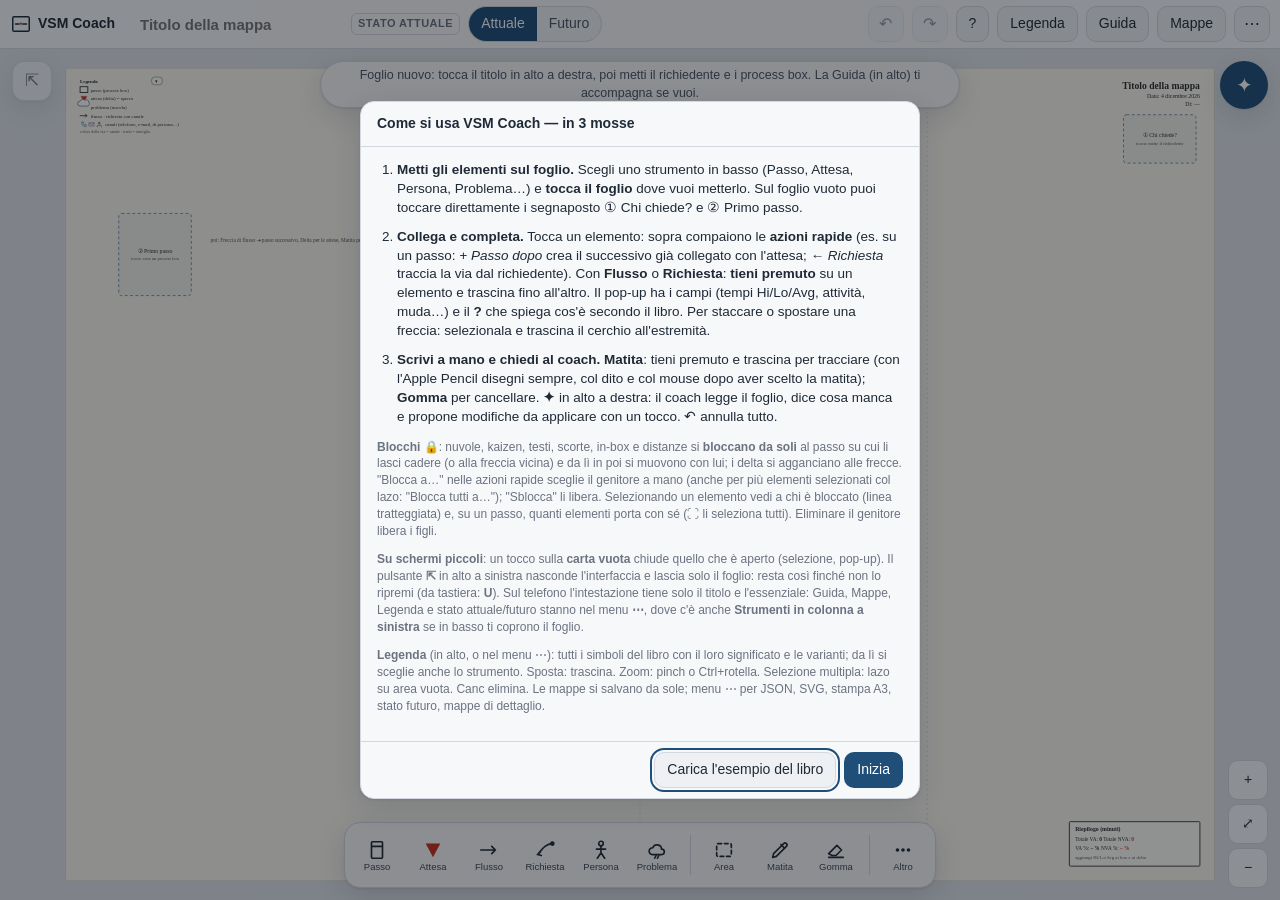
<file: index.html>
<!doctype html>
<html lang="it">
<head>
<meta charset="utf-8">
<meta name="viewport" content="width=device-width, initial-scale=1, viewport-fit=cover, user-scalable=no">
<meta name="mobile-web-app-capable" content="yes">
<meta name="apple-mobile-web-app-capable" content="yes">
<meta name="apple-mobile-web-app-status-bar-style" content="black-translucent">
<meta name="apple-mobile-web-app-title" content="VSM Coach">
<meta name="theme-color" content="#dfe3e9" media="(prefers-color-scheme: light)">
<meta name="theme-color" content="#14171b" media="(prefers-color-scheme: dark)">
<meta name="color-scheme" content="light dark">
<title>VSM Coach</title>
<link rel="manifest" href="manifest.webmanifest">
<link rel="apple-touch-icon" sizes="180x180" href="icon-180.png">
<link rel="icon" href="icon.svg" type="image/svg+xml">
<link rel="stylesheet" href="app.css">
</head>
<body>
<div id="app">
  <header class="bar">
    <div class="brand"><svg viewBox="0 0 24 24" aria-hidden="true"><rect x="3" y="4" width="18" height="16" rx="1.5" fill="none" stroke="currentColor" stroke-width="1.6"/><path d="M6 12h4M14 12h4" stroke="currentColor" stroke-width="1.6" stroke-linecap="round"/><path d="M10.5 10.5 12 13.5 13.5 10.5z" fill="#c8321e"/></svg><span class="hide-m">VSM Coach</span></div>
    <div id="crumbs"></div>
    <input id="map-title" placeholder="Titolo della mappa" aria-label="Titolo della mappa">
    <span id="map-kind">stato attuale</span>
    <div class="seg" role="group" aria-label="Attuale / futuro"><button id="tab-current" aria-pressed="true">Attuale</button><button id="tab-future" aria-pressed="false">Futuro</button></div>
    <div class="spacer"></div>
    <button class="btn icon" id="btn-undo" title="Annulla (Cmd/Ctrl+Z)" aria-label="Annulla">↶</button>
    <button class="btn icon" id="btn-redo" title="Ripeti (Cmd/Ctrl+Shift+Z)" aria-label="Ripeti">↷</button>
    <button class="btn" id="btn-help" title="Come si usa" aria-label="Come si usa">?</button>
    <button class="btn hide-m" id="btn-legend" aria-pressed="false" title="Legenda dei simboli">Legenda</button>
    <button class="btn" id="btn-guide" aria-pressed="false" title="Guida passo-passo (facoltativa)">Guida</button>
    <button class="btn" id="btn-maps" title="Le tue mappe">Mappe</button>
    <button class="btn icon" id="btn-menu" title="Menu" aria-label="Menu" aria-haspopup="menu">⋯</button>
  </header>

  <main>
    <div id="stage">
      <svg id="canvas" xmlns="http://www.w3.org/2000/svg" role="application" aria-label="Foglio della mappa del flusso di valore"></svg>
      <div id="hint" class="hidden" role="status" aria-live="polite"></div>
      <button id="coach-fab" title="Chiedi al coach (legge il foglio)" aria-label="Chiedi al coach">✦</button>
      <button id="ui-toggle" aria-pressed="false" title="Nascondi l'interfaccia (più foglio)" aria-label="Nascondi l'interfaccia">⇱</button>
      <div id="palette" role="toolbar" aria-label="Strumenti"></div>
      <div id="more-tools" class="hidden"></div>
      <div id="suggest" class="hidden" role="status" aria-live="polite"></div>
      <div id="levelsctl" class="hidden">
        <button class="btn" id="levels-btn" title="Livelli (mappe collegate)" aria-label="Livelli"><svg viewBox="0 0 24 24" width="18" height="18" fill="none" stroke="currentColor" stroke-width="1.8" stroke-linejoin="round"><path d="M12 3l9 5-9 5-9-5z"/><path d="M3 13l9 5 9-5"/></svg></button>
        <div id="levels-list" class="hidden"></div>
      </div>
      <div id="zoomctl">
        <button class="btn" id="zoom-in" title="Ingrandisci" aria-label="Ingrandisci">+</button>
        <button class="btn" id="zoom-fit" title="Adatta il foglio" aria-label="Adatta il foglio">⤢</button>
        <button class="btn" id="zoom-out" title="Riduci" aria-label="Riduci">−</button>
      </div>
      <div id="quick" class="hidden" role="toolbar" aria-label="Azioni rapide sull'elemento selezionato"></div>
      <div id="pop" class="hidden"></div>
    </div>

    <aside id="drawer" class="closed">
      <div class="tabs">
        <button id="tab-guide" aria-selected="true">Guida</button>
        <button id="tab-coach" aria-selected="false">Coach ✦</button>
        <button id="tab-plan" aria-selected="false">Piano</button>
        <button id="tab-legend" aria-selected="false">Legenda</button>
        <button class="close" id="drawer-close" title="Chiudi" aria-label="Chiudi il cassetto">✕</button>
      </div>
      <section class="pane" id="pane-guide"><div class="pane-body" id="guide-body"></div></section>
      <section class="pane hidden" id="pane-coach">
        <div id="chat"></div>
        <div class="quick">
          <button class="btn small" data-q="Cosa faccio adesso? Guarda il foglio e dimmi il prossimo passo e lo strumento da usare.">Cosa faccio adesso?</button>
          <button class="btn small" data-q="Rivedi il foglio e dimmi le 1-3 correzioni più importanti (con patch applicabili se servono).">Rivedi il foglio</button>
          <button class="btn small" data-q="Che cosa, del modo in cui il lavoro accade ora, non è ideale? Proponi le nuvole temporalesche da aggiungere, con muda e regola.">Che cosa non è ideale?</button>
          <button class="btn small" data-q="Proponi lo stato futuro: meno vie di richiesta, meno passi, tempi standard derivati dai dati; crea la mappa futura con una patch e spiega ogni cambiamento con 'avvicina all'ideale?'.">Proponi lo stato futuro</button>
        </div>
        <div class="composer"><textarea id="chat-input" rows="1" placeholder="Scrivi al coach…" aria-label="Messaggio al coach" autocomplete="off"></textarea><button class="btn primary" id="chat-send">Invia</button></div>
        <div class="status"><span class="dot" id="status-dot"></span><span id="status-text"></span><span class="spacer"></span><button class="btn small ghost" id="btn-clear-chat">Svuota</button><button class="btn small ghost" id="btn-settings" aria-label="Impostazioni coach" title="Impostazioni coach">⚙︎</button></div>
      </section>
      <section class="pane hidden" id="pane-plan"><div class="pane-body" id="plan-body"></div></section>
      <section class="pane hidden" id="pane-legend"><div class="pane-body" id="legend-body"></div></section>
    </aside>
  </main>
</div>

<div id="menu" class="hidden">
  <button data-m="new">Nuova mappa (foglio vuoto)</button>
  <button data-m="future">Crea / apri lo stato futuro di questa mappa</button>
  <button data-m="detail">Nuova mappa di dettaglio collegata</button>
  <button data-m="example">Carica l'esempio del libro</button>
  <button data-m="legend">Legenda dei simboli</button>
  <button class="compact-only" data-m="current">Torna allo stato attuale</button>
  <button class="compact-only" data-m="guide">Guida passo-passo</button>
  <button class="compact-only" data-m="maps">Le tue mappe</button>
  <button class="compact-only" data-m="help">Come si usa</button>
  <hr>
  <button data-m="open">Apri JSON…</button>
  <button data-m="save">Salva JSON</button>
  <button data-m="svg">Esporta SVG</button>
  <button data-m="print">Stampa A3</button>
  <hr>
  <button id="btn-link-mode">Collegamenti: squadrata</button>
  <button id="btn-trace" aria-pressed="true">✓ Evidenzia dove va ciò che selezioni</button>
  <button id="btn-tools-left" aria-pressed="false">○ Strumenti in colonna a sinistra</button>
  <button id="btn-overlays" aria-pressed="true">✓ Riepilogo e timeline sul foglio</button>
  <button id="btn-pen-mode" aria-pressed="true">✓ Penna Apple = matita (sulla carta vuota)</button>
  <hr>
  <button data-m="settings">Impostazioni coach…</button>
  <button data-m="clear-ink">Cancella tutto l'inchiostro</button>
  <button data-m="delete" class="danger">Elimina questa mappa</button>
  <button data-m="exit">Esci dall'app</button>
</div>
<input type="file" id="file-open" accept="application/json" hidden>

<dialog id="dlg-help">
  <div class="d-head">Come si usa VSM Coach — in 3 mosse</div>
  <div class="d-body">
    <ol class="howto">
      <li><b>Metti gli elementi sul foglio.</b> Scegli uno strumento in basso (Passo, Attesa, Persona, Problema…) e <b>tocca il foglio</b> dove vuoi metterlo. Sul foglio vuoto puoi toccare direttamente i segnaposto ① Chi chiede? e ② Primo passo.</li>
      <li><b>Collega e completa.</b> Tocca un elemento: sopra compaiono le <b>azioni rapide</b> (es. su un passo: <i>+ Passo dopo</i> crea il successivo già collegato con l'attesa; <i>← Richiesta</i> traccia la via dal richiedente). Con <b>Flusso</b> o <b>Richiesta</b>: <b>tieni premuto</b> su un elemento e trascina fino all'altro. Il pop-up ha i campi (tempi Hi/Lo/Avg, attività, muda…) e il <b>?</b> che spiega cos'è secondo il libro. Per staccare o spostare una freccia: selezionala e trascina il cerchio all'estremità.</li>
      <li><b>Scrivi a mano e chiedi al coach.</b> <b>Matita</b>: tieni premuto e trascina per tracciare (con l'Apple Pencil disegni sempre, col dito e col mouse dopo aver scelto la matita); <b>Gomma</b> per cancellare. <b>✦</b> in alto a destra: il coach legge il foglio, dice cosa manca e propone modifiche da applicare con un tocco. ↶ annulla tutto.</li>
    </ol>
    <p class="hint"><b>Blocchi 🔒</b>: nuvole, kaizen, testi, scorte, in-box e distanze si <b>bloccano da soli</b> al passo su cui li lasci cadere (o alla freccia vicina) e da lì in poi si muovono con lui; i delta si agganciano alle frecce. "Blocca a…" nelle azioni rapide sceglie il genitore a mano (anche per più elementi selezionati col lazo: "Blocca tutti a…"); "Sblocca" li libera. Selezionando un elemento vedi a chi è bloccato (linea tratteggiata) e, su un passo, quanti elementi porta con sé (⛶ li seleziona tutti). Eliminare il genitore libera i figli.</p>
    <p class="hint"><b>Su schermi piccoli</b>: un tocco sulla <b>carta vuota</b> chiude quello che è aperto (selezione, pop-up). Il pulsante <b>⇱</b> in alto a sinistra nasconde l'interfaccia e lascia solo il foglio: resta così finché non lo ripremi (da tastiera: <b>U</b>). Sul telefono l'intestazione tiene solo il titolo e l'essenziale: Guida, Mappe, Legenda e stato attuale/futuro stanno nel menu <b>⋯</b>, dove c'è anche <b>Strumenti in colonna a sinistra</b> se in basso ti coprono il foglio.</p>
    <p class="hint"><b>Legenda</b> (in alto, o nel menu ⋯): tutti i simboli del libro con il loro significato e le varianti; da lì si sceglie anche lo strumento. Sposta: trascina. Zoom: pinch o Ctrl+rotella. Selezione multipla: lazo su area vuota. Canc elimina. Le mappe si salvano da sole; menu ⋯ per JSON, SVG, stampa A3, stato futuro, mappe di dettaglio.</p>
  </div>
  <div class="d-foot"><button class="btn" id="help-example">Carica l'esempio del libro</button><button class="btn primary" id="help-close">Inizia</button></div>
</dialog>

<dialog id="dlg-maps">
  <div class="d-head">Le tue mappe</div>
  <div class="d-body"><div id="maplist"></div></div>
  <div class="d-foot"><button class="btn" id="maps-close">Chiudi</button></div>
</dialog>

<dialog id="dlg-settings">
  <div class="d-head">Impostazioni coach (API)</div>
  <div class="d-body">
    <div class="presets" id="presets">
      <button class="btn small" data-preset="kimi">Kimi (Moonshot)</button>
      <button class="btn small" data-preset="glm">GLM (Z.ai)</button>
      <button class="btn small" data-preset="openrouter">OpenRouter</button>
      <button class="btn small" data-preset="custom">Personalizzato</button>
    </div>
    <div class="field"><label for="s-base">Endpoint base (OpenAI-compatibile)</label><input id="s-base" type="url" inputmode="url" autocomplete="off" spellcheck="false" placeholder="https://api.moonshot.ai/v1"></div>
    <div class="row"><div class="field"><label for="s-model">Modello</label><input id="s-model" autocomplete="off" spellcheck="false"></div><div class="field"><label>&nbsp;</label><button class="btn" id="s-list">Elenca modelli</button></div></div>
    <div class="field"><label for="s-key">Chiave API</label><input id="s-key" type="password" autocomplete="off" spellcheck="false" placeholder="sk-…"></div>
    <div class="row"><div class="field"><label for="s-temp">Temperatura</label><input id="s-temp" type="number" inputmode="decimal" step="0.1" min="0" max="1.5"></div><div class="field"><label for="s-max">Max token risposta</label><input id="s-max" type="number" inputmode="numeric" step="100" min="200"></div></div>
    <label class="check"><input type="checkbox" id="s-proxy"> <span>Passa dal proxy locale (<code>serve.py</code>) — se il browser blocca la chiamata (CORS) o per tenere la chiave sul computer.</span></label>
    <label class="check"><input type="checkbox" id="s-stream" checked> <span>Risposta in streaming</span></label>
    <label class="check"><input type="checkbox" id="s-suggest" checked> <span>Suggerimenti di strumento (regole locali, badge discreto sulla palette)</span></label>
    <div id="s-models" class="hint" style="margin-top:8px"></div>
    <p class="notice warn" style="margin-top:10px">Le mappe descrivono processi: nessun dato identificativo di pazienti. La chiave resta in questo browser.</p>
  </div>
  <div class="d-foot"><button class="btn" id="s-cancel">Annulla</button><button class="btn primary" id="s-ok">Salva</button></div>
</dialog>

<div id="toast" role="status" aria-live="polite"></div>

<script src="prompt.js"></script>
<script src="js/model.js"></script>
<script src="js/render.js"></script>
<script src="js/interact.js"></script>
<script src="js/panels.js"></script>
<script src="js/legend.js"></script>
<script src="js/coach.js"></script>
<script src="js/main.js"></script>
</body>
</html>
</file>
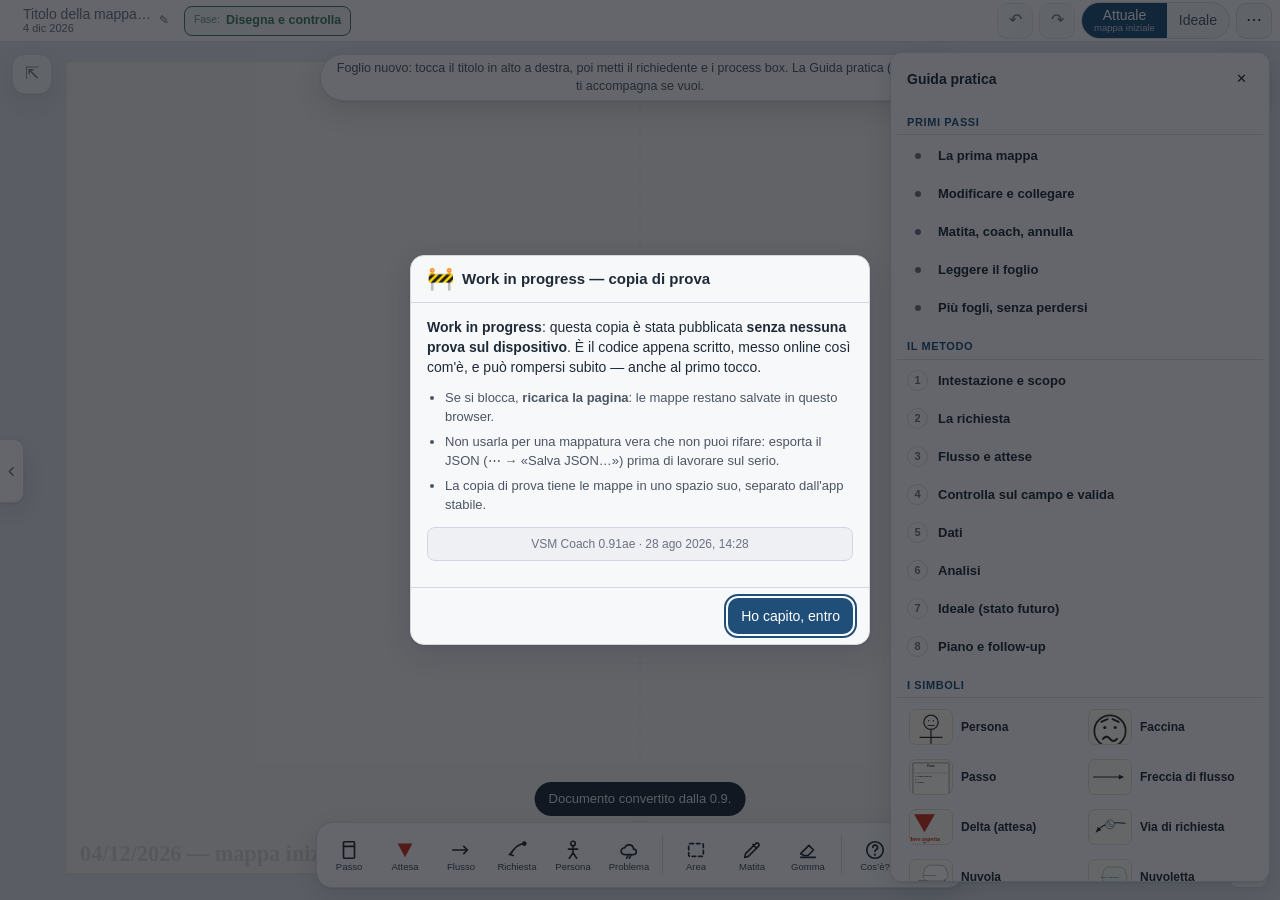
<file: beta/index.html>
<!doctype html>
<html lang="it">
<head>
<meta charset="utf-8">
<!-- Rete di sicurezza: i fogli si scambiano come file JSON, e un file preparato apposta potrebbe
     provare a infilare un pezzo di pagina nel disegno. Gli id in arrivo vengono gia' riscritti
     (V.sanitizeMap), ma qui il browser vieta comunque codice scritto dentro la pagina e attributi
     tipo onerror: nessuno script che non venga dai file dell'app puo' partire. Il coach parla con
     l'API scelta (connect-src), le immagini possono essere dati inline (icone, export).
     L'hash sha256 in script-src apre UNA porta sola, cucita sul contenuto esatto del loader qui
     sotto (js/manifest.js → document.write dei moduli): un payload iniettato da un JSON non può
     avere questo hash, quindi la regola di sopra resta vera. Se il loader cambia anche di un
     carattere, l'hash non torna più e la pagina resta bianca — test/build.test.js lo controlla.
     La direttiva media-src qui sotto è l'UNICA aggiunta dagli allegati (F1-1C, D-12): un memo
     vocale si riascolta da un object URL, e senza questa riga l'audio ricadrebbe su default-src
     'self' e il tag <audio> resterebbe muto. img-src aveva già blob: (di lì passano le miniature
     delle foto) e script-src NON si tocca — allargarlo per far vedere un blob sarebbe la porta
     spalancata che test/build.test.js sorveglia. La stessa direttiva vive in build.py, che
     riscrive la CSP del file distribuito: cambiarne una sola delle due farebbe funzionare l'audio
     in sviluppo e non nel dist, o viceversa. -->
<meta http-equiv="Content-Security-Policy" content="default-src 'self'; script-src 'self' 'sha256-UM11sE/aSI91/puMNQK3QURTOmwqVkRIFalW3amJkuQ='; style-src 'self' 'unsafe-inline'; img-src 'self' data: blob:; media-src 'self' blob:; font-src 'self'; connect-src 'self' https:; object-src 'none'; base-uri 'none'; form-action 'none'">
<meta name="viewport" content="width=device-width, initial-scale=1, viewport-fit=cover, user-scalable=no">
<meta name="mobile-web-app-capable" content="yes">
<meta name="apple-mobile-web-app-capable" content="yes">
<meta name="apple-mobile-web-app-status-bar-style" content="black-translucent">
<meta name="apple-mobile-web-app-title" content="VSM Coach">
<meta name="theme-color" content="#dfe3e9" media="(prefers-color-scheme: light)">
<meta name="theme-color" content="#14171b" media="(prefers-color-scheme: dark)">
<meta name="color-scheme" content="light dark">
<title>VSM Coach</title>
<link rel="manifest" href="manifest.webmanifest">
<link rel="apple-touch-icon" sizes="180x180" href="icon-180.png">
<link rel="icon" href="icon.svg" type="image/svg+xml">
<link rel="stylesheet" href="app.css">
</head>
<body>
<div id="app">
  <header class="bar">
    <button class="btn icon hidden" id="btn-up" title="Sali al foglio che contiene questo" aria-label="Sali di un livello">↑</button>
    <div id="crumbs"></div>
    <button id="map-head" title="Titolo, data, autori — tocca per vedere e modificare"><span class="ind" id="mh-ind"></span><span class="mh-txt"><b id="mh-title"></b><small id="mh-sub"></small></span><span class="mh-pen" aria-hidden="true">✎</span></button>
    <button class="btn small" id="mh-phase" title="Fase del foglio: tocca per vederla o cambiarla"><small>Fase:</small> Disegna</button>
    <span id="save-dot" class="hidden" title=""></span>
    <div class="spacer"></div>
    <button class="btn icon" id="btn-undo" title="Annulla (Cmd/Ctrl+Z)" aria-label="Annulla">↶</button>
    <button class="btn icon" id="btn-redo" title="Ripeti (Cmd/Ctrl+Shift+Z)" aria-label="Ripeti">↷</button>
    <div class="seg" role="group" aria-label="Attuale / ideale">
      <button id="tab-current" aria-pressed="true" title="I giri dello stato attuale: tocca di nuovo per l'elenco e per un nuovo giro"><span>Attuale</span><small id="cur-ver">mappa iniziale</small></button>
      <button id="tab-future" aria-pressed="false" title="Dove vogliamo arrivare: uno solo, col lucchetto di validazione"><span>Ideale</span><small id="ideal-state" class="hidden">🔒</small></button>
      <button id="tab-lock" class="hidden" title="Lucchetto dell'Ideale: chiuso = validato, nessuna modifica" aria-label="Lucchetto dell'Ideale">🔓</button>
    </div>
    <div id="vers-list" class="hidden" role="menu" aria-label="Giri dello stato attuale"></div>
    <button class="btn icon" id="btn-menu" title="Menu" aria-label="Menu" aria-haspopup="menu">⋯</button>
    <div id="subtabs" role="navigation" aria-label="Sotto-fogli di questa mappa"></div>
  </header>

  <main>
    <div id="stage">
      <svg id="canvas" xmlns="http://www.w3.org/2000/svg" role="application" aria-label="Foglio della mappa del flusso di valore"></svg>
      <div id="hint" class="hidden" role="status" aria-live="polite"></div>
      <button id="coach-fab" title="Chiedi al coach (legge il foglio)" aria-label="Chiedi al coach">✦</button>
      <button id="ui-toggle" aria-pressed="false" title="Nascondi l'interfaccia (più foglio)" aria-label="Nascondi l'interfaccia">⇱</button>
      <div id="palette" role="toolbar" aria-label="Strumenti"></div>
      <button id="palette-toggle" aria-pressed="false" title="Nascondi gli strumenti" aria-label="Mostra o nascondi gli strumenti"><svg class="chev" viewBox="0 0 24 24" fill="none" stroke="currentColor" stroke-width="2.2" stroke-linecap="round" stroke-linejoin="round"><path d="M14.5 6l-6 6 6 6"/></svg></button>
      <div id="more-tools" class="hidden"></div>
      <div id="suggest" class="hidden" role="status" aria-live="polite"></div>
      <div id="levelsctl">
        <button class="btn" id="levels-btn" title="Cartina del progetto: dove sei e che cosa c'è sotto" aria-label="Cartina"><svg viewBox="0 0 24 24" width="18" height="18" fill="none" stroke="currentColor" stroke-width="1.8" stroke-linejoin="round"><path d="M9 4L3 6v14l6-2 6 2 6-2V4l-6 2z"/><path d="M9 4v14M15 6v14"/></svg></button>
        <div id="cartina" class="hidden"></div>
      </div>
      <div id="zoomctl">
        <button class="btn" id="zoom-in" title="Ingrandisci" aria-label="Ingrandisci">+</button>
        <button class="btn" id="zoom-fit" title="Adatta il foglio" aria-label="Adatta il foglio">⤢</button>
        <button class="btn" id="zoom-out" title="Riduci" aria-label="Riduci">−</button>
      </div>
      <div id="quick" class="hidden" role="toolbar" aria-label="Azioni rapide sull'elemento selezionato"></div>
      <div id="pop" class="hidden"></div>
    </div>

    <aside id="drawer" class="closed">
      <div class="tabs">
        <button id="tab-coach" aria-selected="true">Coach ✦</button>
        <button id="tab-plan" aria-selected="false">Piano</button>
        <button class="close" id="drawer-close" title="Chiudi" aria-label="Chiudi il cassetto">✕</button>
      </div>
      <section class="pane" id="pane-coach">
        <div id="chat"></div>
        <div class="quick">
          <button class="btn small" data-q="Cosa faccio adesso? Guarda il foglio e dimmi il prossimo passo e lo strumento da usare.">Cosa faccio adesso?</button>
          <button class="btn small" data-q="Rivedi il foglio e dimmi le 1-3 correzioni più importanti (con patch applicabili se servono).">Rivedi il foglio</button>
          <button class="btn small" data-q="Che cosa, del modo in cui il lavoro accade ora, non è ideale? Proponi le nuvole temporalesche da aggiungere, con muda e regola.">Che cosa non è ideale?</button>
          <button class="btn small" data-q="Proponi lo stato futuro: meno vie di richiesta, meno passi, tempi standard derivati dai dati; crea la mappa futura con una patch e spiega ogni cambiamento con 'avvicina all'ideale?'.">Proponi lo stato futuro</button>
        </div>
        <div class="composer"><textarea id="chat-input" rows="1" placeholder="Scrivi al coach…" aria-label="Messaggio al coach" autocomplete="off"></textarea><button class="btn primary" id="chat-send">Invia</button></div>
        <div class="status"><span class="dot" id="status-dot"></span><span id="status-text"></span><span class="spacer"></span><button class="btn small ghost" id="btn-clear-chat">Svuota</button><button class="btn small ghost" id="btn-settings" aria-label="Impostazioni coach" title="Impostazioni coach">⚙︎</button></div>
      </section>
      <section class="pane hidden" id="pane-plan"><div class="pane-body" id="plan-body"></div></section>
    </aside>
  </main>
</div>

<div id="guidepop" class="hidden" role="dialog" aria-label="Guida — promemoria del metodo"></div>

<div id="menu" class="hidden">
  <button data-m="new"><svg viewBox="0 0 24 24" fill="none" stroke="currentColor" stroke-width="1.8" stroke-linecap="round" stroke-linejoin="round"><path d="M13 3H6a1 1 0 0 0-1 1v16a1 1 0 0 0 1 1h12a1 1 0 0 0 1-1V9z"/><path d="M13 3v6h6"/><path d="M12 12v6M9 15h6"/></svg>Nuova mappa</button>
  <button data-m="detail"><svg viewBox="0 0 24 24" fill="none" stroke="currentColor" stroke-width="1.8" stroke-linejoin="round"><rect x="8" y="3" width="13" height="13" rx="1.5"/><path d="M16 16v3a1 1 0 0 1-1 1H4a1 1 0 0 1-1-1V8a1 1 0 0 1 1-1h3" stroke-linecap="round"/></svg>Sotto-foglio di dettaglio</button>
  <button data-m="attach"><svg viewBox="0 0 24 24" fill="none" stroke="currentColor" stroke-width="1.8" stroke-linecap="round" stroke-linejoin="round"><path d="M12 20V8M7 13l5-5 5 5"/><rect x="4" y="2.5" width="16" height="2.2" rx="1"/></svg>Questo foglio diventa un passo di…</button>
  <button data-m="projects"><svg viewBox="0 0 24 24" fill="none" stroke="currentColor" stroke-width="1.8" stroke-linejoin="round"><path d="M3 7h6l2 2h10v10a1 1 0 0 1-1 1H4a1 1 0 0 1-1-1z"/></svg>Progetti…</button>
  <button data-m="misura"><svg viewBox="0 0 24 24" fill="none" stroke="currentColor" stroke-width="1.8" stroke-linecap="round" stroke-linejoin="round"><circle cx="12" cy="13" r="8"/><path d="M12 9v4l2.5 2M9 2h6M19 6l1.5-1.5"/></svg>Misura i tempi ⏱</button>
  <button data-m="guide"><svg viewBox="0 0 24 24" fill="none" stroke="currentColor" stroke-width="1.8" stroke-linecap="round" stroke-linejoin="round"><circle cx="12" cy="12" r="9"/><path d="M9.6 9.3a2.6 2.6 0 1 1 3.6 2.4c-.9.4-1.2 1-1.2 1.8"/><circle cx="12" cy="17" r=".4" fill="currentColor"/></svg>Guida pratica</button>
  <button class="compact-only" data-m="af"><svg viewBox="0 0 24 24" fill="none" stroke="currentColor" stroke-width="1.8" stroke-linecap="round" stroke-linejoin="round"><path d="M4 8h13M14 4l4 4-4 4M20 16H7M10 12l-4 4 4 4"/></svg>Attuale ⇄ Ideale</button>
  <button class="compact-only" data-m="giri"><svg viewBox="0 0 24 24" fill="none" stroke="currentColor" stroke-width="1.8" stroke-linecap="round" stroke-linejoin="round"><path d="M4 6h10M4 12h13M4 18h8"/><circle cx="19" cy="6" r="2"/></svg>Giri dell'attuale…</button>
  <button class="compact-only" data-m="lock"><svg viewBox="0 0 24 24" fill="none" stroke="currentColor" stroke-width="1.8" stroke-linecap="round" stroke-linejoin="round"><rect x="5" y="11" width="14" height="9" rx="1.5"/><path d="M8 11V8a4 4 0 0 1 8 0v3"/></svg>Lucchetto dell'Ideale</button>
  <button data-m="maps"><svg viewBox="0 0 24 24" fill="none" stroke="currentColor" stroke-width="1.8" stroke-linejoin="round"><path d="M12 3l9 5-9 5-9-5z"/><path d="M3 13l9 5 9-5"/></svg>Le tue mappe</button>
  <hr>
  <button class="sub-head" data-sub="file" aria-expanded="false"><svg viewBox="0 0 24 24" fill="none" stroke="currentColor" stroke-width="1.8" stroke-linejoin="round"><path d="M4 5a1 1 0 0 1 1-1h11l4 4v11a1 1 0 0 1-1 1H5a1 1 0 0 1-1-1z"/><path d="M8 4v5h7V4M7 20v-7h10v7"/></svg>File e stampa<svg class="chev" viewBox="0 0 24 24" fill="none" stroke="currentColor" stroke-width="2" stroke-linecap="round" stroke-linejoin="round"><path d="M9 6l6 6-6 6"/></svg></button>
  <div class="submenu hidden" id="sub-file">
    <button data-m="open">Apri JSON…</button>
    <button data-m="save">Salva JSON</button>
    <button data-m="svg">Esporta SVG</button>
    <button data-m="print">Stampa A3</button>
  </div>
  <button class="sub-head" data-sub="opt" aria-expanded="false"><svg viewBox="0 0 24 24" fill="none" stroke="currentColor" stroke-width="1.8" stroke-linecap="round"><path d="M4 7h8M16 7h4M4 17h4M12 17h8"/><circle cx="14" cy="7" r="2"/><circle cx="10" cy="17" r="2"/></svg>Opzioni<svg class="chev" viewBox="0 0 24 24" fill="none" stroke="currentColor" stroke-width="2" stroke-linecap="round" stroke-linejoin="round"><path d="M9 6l6 6-6 6"/></svg></button>
  <div class="submenu hidden" id="sub-opt">
    <button id="btn-link-mode">Frecce: dritte</button>
    <button id="btn-trace" aria-pressed="true">✓ Evidenzia il percorso</button>
    <button id="btn-tools-left" aria-pressed="false">○ Strumenti a sinistra</button>
    <button id="btn-overlays" aria-pressed="true">✓ Riepilogo sul foglio</button>
    <button id="btn-timefmt" aria-pressed="true">✓ Tempi da cronometro (1′20″)</button>
    <button id="btn-layers-menu">Livelli di analisi…</button>
    <button id="btn-pen-mode" aria-pressed="true">✓ Penna Apple = matita</button>
    <button data-m="clear-ink">Cancella l'inchiostro</button>
  </div>
  <button class="sub-head" data-sub="coach" aria-expanded="false"><svg viewBox="0 0 24 24" fill="none" stroke="currentColor" stroke-width="1.8" stroke-linecap="round" stroke-linejoin="round"><path d="M12 3l1.8 5.2L19 10l-5.2 1.8L12 17l-1.8-5.2L5 10l5.2-1.8z"/><path d="M18.5 15.5l.9 2.6 2.6.9-2.6.9-.9 2.6-.9-2.6-2.6-.9 2.6-.9z"/></svg>Coach<span class="tag-alfa">alfa</span><svg class="chev" viewBox="0 0 24 24" fill="none" stroke="currentColor" stroke-width="2" stroke-linecap="round" stroke-linejoin="round"><path d="M9 6l6 6-6 6"/></svg></button>
  <div class="submenu hidden" id="sub-coach">
    <button data-m="coach">Apri il coach ✦</button>
    <button data-m="settings">Impostazioni API…</button>
  </div>
  <hr>
  <button data-m="delete" class="danger"><svg viewBox="0 0 24 24" fill="none" stroke="currentColor" stroke-width="1.8" stroke-linecap="round" stroke-linejoin="round"><path d="M4 7h16M9 7V5a1 1 0 0 1 1-1h4a1 1 0 0 1 1 1v2M6 7l1 13h10l1-13M10 11v5M14 11v5"/></svg>Elimina questa mappa</button>
  <button data-m="reset" class="danger prova-only"><svg viewBox="0 0 24 24" fill="none" stroke="currentColor" stroke-width="1.8" stroke-linecap="round" stroke-linejoin="round"><path d="M20 12a8 8 0 1 1-2.3-5.6"/><path d="M20 4v5h-5"/></svg>Azzera la copia di prova…</button>
  <button data-m="exit"><svg viewBox="0 0 24 24" fill="none" stroke="currentColor" stroke-width="1.8" stroke-linecap="round" stroke-linejoin="round"><path d="M15 4h4a1 1 0 0 1 1 1v14a1 1 0 0 1-1 1h-4M10 8l-4 4 4 4M6 12h9"/></svg>Esci</button>
  <hr>
  <!-- quale build si ha davvero in mano: senza, provare l'app e correggerla potevano riguardare
       due versioni diverse senza che nessuno se ne accorgesse -->
  <button data-m="info" class="ver-row"><span id="ver-label">VSM Coach</span><span class="hint">tocca: copia i dati per la diagnosi</span></button>
</div>
<input type="file" id="file-open" accept="application/json" hidden>

<!-- Misura: il cronometro del giro (spec 2026-08-21, Parte 2). Il delta non si cronometra: nasce
     per differenza fra la fine di un passo e l'inizio del successivo, misurando in sequenza. -->
<dialog id="dlg-misura" aria-labelledby="mis-head">
  <div class="d-head" id="mis-head">Misura</div>
  <div class="d-body"><div id="mis-body"></div></div>
  <div class="d-foot"><button class="btn" id="mis-close">Chiudi</button></div>
</dialog>

<!-- Fase del foglio (spec fondamenta A1, ridisegnato dalla prova iPad 25/8): due blocchi
     (Pianificazione / Misura e analisi), la fase attuale evidenziata, la porta di Misura con
     conferma. Le fasi non raggiungibili restano in lista, disabilitate col perché sotto il nome.
     Il «?» apre la spiegazione delle fasi dentro il dialogo. -->
<dialog id="dlg-fase" aria-labelledby="fase-head">
  <div class="d-head" id="fase-head">Fasi di lavoro <button class="btn small" id="fase-help" title="Che cosa sono le fasi e che cosa comporta cambiarle" aria-label="Spiegazione delle fasi">?</button></div>
  <div class="d-body"><div id="fase-body"></div></div>
  <div class="d-foot"><button class="btn" id="fase-close">Chiudi</button></div>
</dialog>

<dialog id="dlg-maps">
  <div class="d-head">Le tue mappe</div>
  <div class="d-body"><div id="maplist"></div></div>
  <div class="d-foot"><button class="btn" id="maps-close">Chiudi</button></div>
</dialog>

<dialog id="dlg-settings">
  <div class="d-head">Impostazioni coach (API)</div>
  <div class="d-body">
    <div class="presets" id="presets">
      <button class="btn small" data-preset="kimi">Kimi (Moonshot)</button>
      <button class="btn small" data-preset="glm">GLM (Z.ai)</button>
      <button class="btn small" data-preset="openrouter">OpenRouter</button>
      <button class="btn small" data-preset="custom">Personalizzato</button>
    </div>
    <div class="field"><label for="s-base">Endpoint base (OpenAI-compatibile)</label><input id="s-base" type="url" inputmode="url" autocomplete="off" spellcheck="false" placeholder="https://api.moonshot.ai/v1"></div>
    <div class="row"><div class="field"><label for="s-model">Modello</label><input id="s-model" autocomplete="off" spellcheck="false"></div><div class="field"><label>&nbsp;</label><button class="btn" id="s-list">Elenca modelli</button></div></div>
    <div class="field"><label for="s-key">Chiave API</label><input id="s-key" type="password" autocomplete="off" spellcheck="false" placeholder="sk-…"></div>
    <div class="row"><div class="field"><label for="s-temp">Temperatura</label><input id="s-temp" type="number" inputmode="decimal" step="0.1" min="0" max="1.5"></div><div class="field"><label for="s-max">Max token risposta</label><input id="s-max" type="number" inputmode="numeric" step="100" min="200"></div></div>
    <label class="check"><input type="checkbox" id="s-proxy"> <span>Passa dal proxy locale (<code>serve.py</code>) — se il browser blocca la chiamata (CORS) o per tenere la chiave sul computer.</span></label>
    <label class="check"><input type="checkbox" id="s-stream" checked> <span>Risposta in streaming</span></label>
    <label class="check"><input type="checkbox" id="s-suggest" checked> <span>Suggerimenti di strumento (regole locali, badge discreto sulla palette)</span></label>
    <div id="s-models" class="hint" style="margin-top:8px"></div>
    <p class="notice warn" style="margin-top:10px">Le mappe descrivono processi: nessun dato identificativo di pazienti. La chiave resta in questo browser.</p>
  </div>
  <div class="d-foot"><button class="btn" id="s-cancel">Annulla</button><button class="btn primary" id="s-ok">Salva</button></div>
</dialog>

<!-- L'avviso dei lavori in corso: si apre a OGNI avvio, di proposito (non è un «leggi una volta»:
     ogni pubblicazione è codice nuovo mai provato sul dispositivo). Sull'app stabile non compare. -->
<dialog id="dlg-wip" aria-labelledby="wip-titolo">
  <div class="d-head" id="wip-titolo"><span class="wip-ic" aria-hidden="true">🚧</span> Work in progress — copia di prova</div>
  <div class="d-body">
    <p class="wip-forte"><b>Work in progress</b>: questa copia è stata pubblicata <b>senza nessuna prova sul dispositivo</b>. È il codice appena scritto, messo online così com'è, e può rompersi subito — anche al primo tocco.</p>
    <ul class="wip-lista">
      <li>Se si blocca, <b>ricarica la pagina</b>: le mappe restano salvate in questo browser.</li>
      <li>Non usarla per una mappatura vera che non puoi rifare: esporta il JSON (⋯ → «Salva JSON…») prima di lavorare sul serio.</li>
      <li>La copia di prova tiene le mappe in uno spazio suo, separato dall'app stabile.</li>
    </ul>
    <p class="notice" id="wip-ver"></p>
  </div>
  <div class="d-foot"><button class="btn primary" id="wip-ok">Ho capito, entro</button></div>
</dialog>

<div id="toast" role="status" aria-live="polite"></div>

<script src="js/manifest.js"></script>
<script>/* i moduli si inseriscono dal manifest, nell'ordine: document.write è sincrono e
  mantiene l'ordine di esecuzione, come i tag che c'erano scritti a mano */
self.VSM_FILES.forEach(function (f) { document.write("<script src='" + f + "'><\/script>"); });</script>
</body>
</html>
</file>
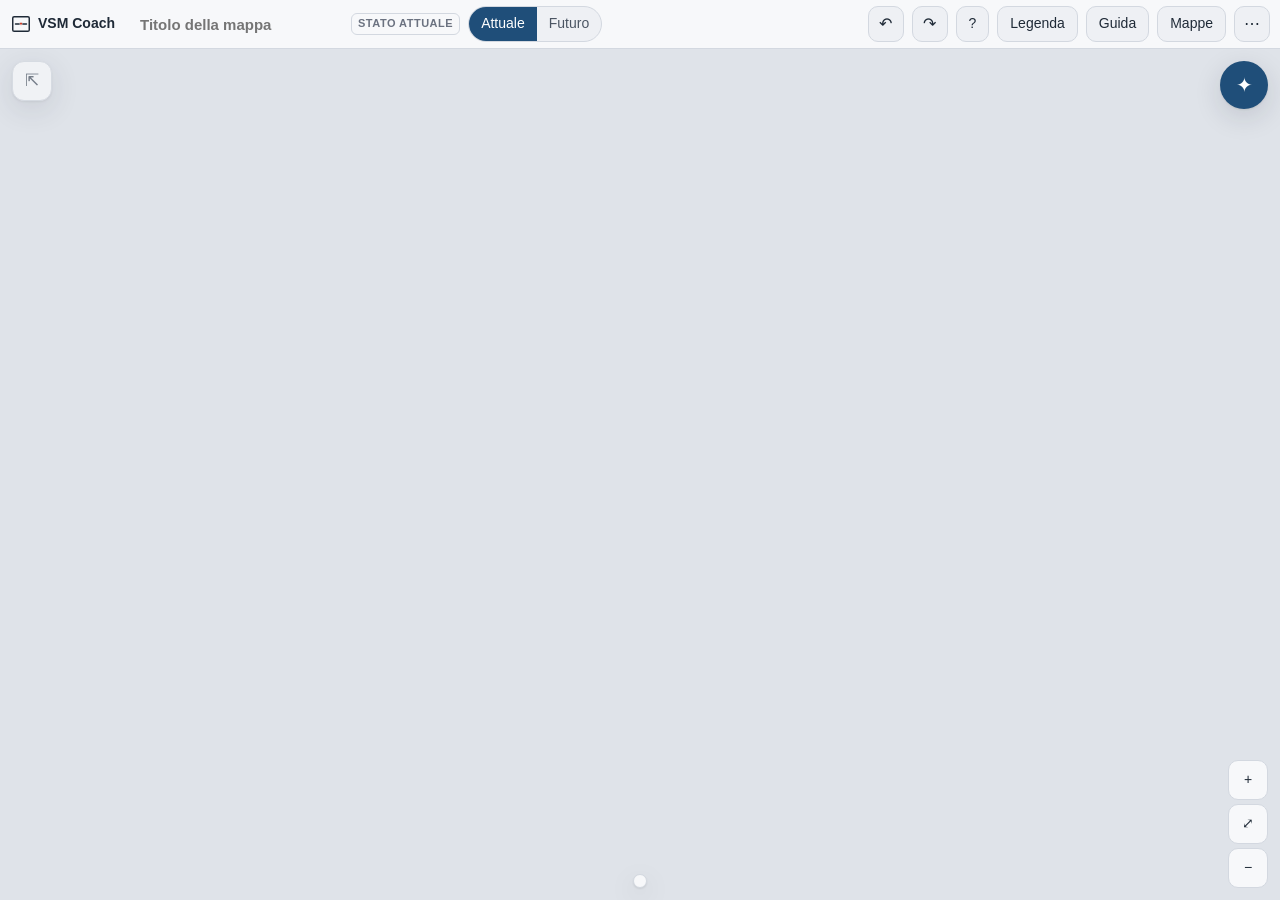
<file: offline.html>
<!doctype html>
<html lang="it">
<head>
<meta charset="utf-8">
<meta name="viewport" content="width=device-width, initial-scale=1, viewport-fit=cover, user-scalable=no">
<meta name="mobile-web-app-capable" content="yes">
<meta name="apple-mobile-web-app-capable" content="yes">
<meta name="apple-mobile-web-app-status-bar-style" content="black-translucent">
<meta name="apple-mobile-web-app-title" content="VSM Coach">
<meta name="theme-color" content="#dfe3e9" media="(prefers-color-scheme: light)">
<meta name="theme-color" content="#14171b" media="(prefers-color-scheme: dark)">
<meta name="color-scheme" content="light dark">
<title>VSM Coach</title>

<link rel="apple-touch-icon" sizes="180x180" href="[data-uri]">
<link rel="icon" href="[data-uri]" type="image/svg+xml">
<style>
:root{
  --desk:#dfe3e9; --panel:#f7f8fa; --panel-2:#eef0f4; --line:#d3d8e0; --ink:#1f2a37; --ink-2:#4b5563; --muted:#6b7280;
  --accent:#1f4e79; --accent-ink:#ffffff; --ok:#3f7d5a; --warn:#b7791f; --bad:#c8321e;
  --paper:#fbf8f0; --pencil:#2b2b2b; --pencil-2:#5a5a5a; --paper-line:#c9c2b0; --delta:#c8321e; --cloud:#5b6472; --sage:#3f7d5a; --sel:#1f4e79;
  --hand:"Chalkboard SE","Marker Felt","Segoe Print","Bradley Hand","Comic Neue","Patrick Hand",cursive;
  --ui:-apple-system,BlinkMacSystemFont,"SF Pro Text","Segoe UI",Inter,Roboto,"Helvetica Neue",Arial,sans-serif;
  --mono:ui-monospace,SFMono-Regular,Menlo,Consolas,monospace;
  --radius:12px; --shadow:0 1px 2px rgba(0,0,0,.08),0 8px 28px rgba(20,30,50,.14);
  --tap:44px;
}
@media (prefers-color-scheme: dark){
  :root:not([data-theme="light"]){
    --desk:#14171b; --panel:#1c2026; --panel-2:#232830; --line:#323944; --ink:#e7eaef; --ink-2:#c3c9d3; --muted:#8b93a1;
    --accent:#6ea6dc; --accent-ink:#0f1720; --sel:#6ea6dc; --shadow:0 1px 2px rgba(0,0,0,.4),0 8px 28px rgba(0,0,0,.5);
  }
}
:root[data-theme="dark"]{
  --desk:#14171b; --panel:#1c2026; --panel-2:#232830; --line:#323944; --ink:#e7eaef; --ink-2:#c3c9d3; --muted:#8b93a1;
  --accent:#6ea6dc; --accent-ink:#0f1720; --sel:#6ea6dc; --shadow:0 1px 2px rgba(0,0,0,.4),0 8px 28px rgba(0,0,0,.5);
}
*{box-sizing:border-box}
html{color-scheme:light dark}
html,body{height:100%;margin:0;overflow:hidden;overscroll-behavior:none}
:root[data-theme="light"]{color-scheme:light}
:root[data-theme="dark"]{color-scheme:dark}
body{font-family:var(--ui);color:var(--ink);background:var(--desk);font-size:14px;line-height:1.4;-webkit-text-size-adjust:100%;-webkit-user-select:none;user-select:none;-webkit-touch-callout:none}
input,textarea,select{-webkit-user-select:text;user-select:text}
button,input,select,textarea{font:inherit;color:inherit}
button{cursor:pointer;touch-action:manipulation;-webkit-tap-highlight-color:transparent}
button:active{filter:brightness(.92)} /* il riscontro al tocco lo diamo noi, non il rettangolo grigio del sistema */
a{color:var(--accent)}
:focus-visible{outline:2px solid var(--accent);outline-offset:2px}
@media (prefers-reduced-motion: reduce){*{transition:none!important;animation:none!important}}
.hidden{display:none!important}

/* ---------- shell ---------- */
#app{height:100%;display:grid;grid-template-rows:auto 1fr;padding-top:env(safe-area-inset-top)}
header.bar{display:flex;align-items:center;gap:8px;padding:6px 10px;background:var(--panel);border-bottom:1px solid var(--line);min-height:48px;flex-wrap:wrap}
header .brand{font-weight:700;display:flex;align-items:center;gap:6px;flex:none}
header .brand svg{width:22px;height:22px}
.spacer{flex:1}
.btn{border:1px solid var(--line);background:var(--panel-2);border-radius:10px;padding:0 12px;min-height:36px;color:var(--ink);display:inline-flex;align-items:center;gap:6px;white-space:nowrap}
.btn:hover{border-color:var(--muted)}
.btn.primary{background:var(--accent);color:var(--accent-ink);border-color:transparent}
.btn.small{min-height:30px;padding:0 9px;font-size:12.5px;border-radius:8px}
.btn.ghost{background:transparent;border-color:transparent}
.btn.danger{color:var(--bad)}
.btn.icon{width:36px;padding:0;justify-content:center;font-size:16px}
.btn[disabled]{opacity:.45;cursor:default}
.seg{display:inline-flex;border:1px solid var(--line);border-radius:999px;overflow:hidden;background:var(--panel-2)}
.seg button{border:0;background:transparent;padding:6px 12px;color:var(--ink-2);white-space:nowrap;min-height:34px}
.seg button[aria-pressed="true"]{background:var(--accent);color:var(--accent-ink)}
#map-title{border:1px solid transparent;background:transparent;border-radius:8px;padding:6px 8px;font-weight:600;min-width:120px;max-width:34vw;font-size:15px}
#map-title:hover,#map-title:focus{border-color:var(--line);background:var(--panel-2)}
#map-kind{font-size:11px;font-weight:600;letter-spacing:.5px;text-transform:uppercase;color:var(--muted);padding:2px 6px;border:1px solid var(--line);border-radius:6px}
#map-kind.future{color:var(--ok);border-color:color-mix(in srgb,var(--ok) 50%,transparent)}
#map-kind.detail{color:var(--accent);border-color:color-mix(in srgb,var(--accent) 50%,transparent)}
#crumbs{display:flex;gap:4px;align-items:center;font-size:12px;color:var(--muted)}
#crumbs button{border:0;background:transparent;color:var(--accent);padding:0 2px;min-height:30px}
main{position:relative;min-height:0;display:grid;grid-template-columns:1fr auto}
#stage{position:relative;min-width:0;min-height:0;overflow:hidden;background:var(--desk)}
#canvas{position:absolute;inset:0;width:100%;height:100%;touch-action:none;display:block;cursor:default}
#canvas.tool-ink,#canvas.tool-eraser{cursor:crosshair}
#canvas.tool-pan{cursor:grab}
#canvas.tool-create{cursor:copy}
#canvas.tool-connect{cursor:alias}
#canvas.picking{cursor:cell}
#canvas.picking .el-box,#canvas.picking .el-person,#canvas.picking .el-lane,#canvas.picking .el-inventory{filter:drop-shadow(0 0 4px rgba(31,78,121,.5))}

/* svg map styles (also embedded in export) */
svg .hand{font-family:var(--hand)}
svg .paper{fill:var(--paper);stroke:#cfc8b6;stroke-width:1}
svg .fold{stroke:var(--paper-line);stroke-dasharray:4 6;stroke-width:1;fill:none}
svg .pencil{stroke:var(--pencil);fill:none;stroke-width:1.6;stroke-linecap:round;stroke-linejoin:round}
svg .pencil-thin{stroke:var(--pencil-2);fill:none;stroke-width:1;stroke-linecap:round}
svg text{fill:var(--pencil);pointer-events:none;font-variant-numeric:tabular-nums}
svg .muted{fill:var(--pencil-2)}
svg .box{fill:#fffdf7;stroke:var(--pencil);stroke-width:1.8}
svg .lane{fill:rgba(31,78,121,.05);stroke:rgba(31,78,121,.35);stroke-dasharray:6 5;stroke-width:1}
svg .delta{fill:var(--delta);stroke:var(--delta)}
svg .delta-txt{fill:var(--delta)}
svg .cloud{fill:#fff;stroke:var(--cloud);stroke-width:1.4}
/* area sensibile invisibile: da' un bersaglio pieno agli elementi disegnati a sole linee (l'omino) */
svg .el-hit{fill:transparent;stroke:none}
/* problema ridotto a segnale: triangolo di allerta, si riapre toccandolo */
svg .alert{fill:#fff4e5;stroke:var(--cloud);stroke-width:1.6;stroke-linejoin:round}
svg .alert-mark{stroke:var(--cloud);stroke-width:2;stroke-linecap:round;fill:none}
svg .alert-dot{fill:var(--cloud)}
svg .cloud-txt{fill:var(--cloud)}
svg .fluffy{fill:#f3f8f4;stroke:var(--sage);stroke-width:1.2}
svg .fluffy-txt{fill:var(--sage)}
svg .burst{fill:#fff3d6;stroke:#b7791f;stroke-width:1.4}
svg .burst-txt{fill:#7a4f0e}
svg .inv{fill:#fff;stroke:var(--pencil);stroke-width:1.5}
svg .chan{fill:#fff;stroke:var(--pencil-2);stroke-width:1}
svg .chan-handle{cursor:grab}
svg .chan-handle:hover .chan{stroke:var(--sel);stroke-width:1.6}
svg .handle.end{cursor:crosshair}
svg .placeholder:hover rect{fill:rgba(31,78,121,.09)}
/* bersagli evidenziati quando lo strumento li richiede */
svg.t-delta .conn[data-type="flow"] .conn-hit{stroke:rgba(200,50,30,.16)}
svg.t-delta .conn[data-type="flow"] .pencil{stroke:#c8321e}
svg.t-flow .el-box .box{stroke:#1f4e79;stroke-width:2.4;filter:drop-shadow(0 0 4px rgba(31,78,121,.45))}
svg.t-request .el-person .pencil{stroke:#1f4e79;stroke-width:2.2}
svg.t-request .el-box .box{stroke:#1f4e79;stroke-width:2.2}
svg .sel-ring.ok{stroke:#3f7d5a;stroke-width:2.5;stroke-dasharray:none}
svg .chan-txt{font-size:9px;letter-spacing:.5px;fill:var(--pencil)}
svg .stroke{fill:none;stroke-linecap:round;stroke-linejoin:round}
svg .va{stroke:var(--sage);stroke-width:2.2;fill:none}
svg .nva{stroke:var(--delta);stroke-width:2.2;fill:none}
svg .sel-ring{fill:none;stroke:var(--sel);stroke-width:1.5;stroke-dasharray:5 4;pointer-events:none}
svg .lock-link{stroke:var(--sel);stroke-width:1.2;stroke-dasharray:2 3;opacity:.85;pointer-events:none}
svg .lock-parent{fill:none;stroke:var(--sel);stroke-width:1;stroke-dasharray:2 3;opacity:.7;pointer-events:none}
svg .lock-child{fill:rgba(31,78,121,.06);stroke:var(--sel);stroke-width:1;stroke-dasharray:2 3;opacity:.8;pointer-events:none}
/* percorso di ciò che si è selezionato: un alone dietro le frecce e un anello sui passi toccati.
   Chiaro e senza tratteggio per non confondersi con la selezione (tratteggiata) né col segno a matita. */
svg .trace-line{fill:none;stroke:var(--sel);stroke-opacity:.2;stroke-width:9;stroke-linecap:round;stroke-linejoin:round;pointer-events:none}
svg .trace-el{fill:rgba(31,78,121,.05);stroke:var(--sel);stroke-opacity:.35;stroke-width:2;pointer-events:none}
svg .lock-count rect{fill:#fff;stroke:var(--sel);stroke-width:1}
svg .lock-count text{fill:var(--sel);font-size:10px;font-weight:700;font-family:var(--ui)}
#canvas.picking .el-box .box,#canvas.picking .el-person .pencil,#canvas.picking .el-lane .lane,#canvas.picking .el-inventory .inv{stroke:var(--sel);stroke-width:2.2}
#canvas.picking .conn .pencil{stroke:var(--sel);stroke-width:2.4}
svg .handle{fill:#fff;stroke:var(--sel);stroke-width:1.5;cursor:nwse-resize}
svg .lasso{fill:rgba(31,78,121,.08);stroke:var(--sel);stroke-dasharray:4 4;stroke-width:1}
svg .ghost{stroke:var(--sel);stroke-dasharray:5 4;stroke-width:1.5;fill:none;pointer-events:none}
svg .el{cursor:move}
svg .link-badge{fill:var(--accent);cursor:pointer}
svg .link-badge-txt{fill:#fff;font-size:9px;font-weight:700}
svg .conn-hit{stroke:transparent;stroke-width:16;fill:none;cursor:pointer}
svg .highlight rect,svg .highlight path,svg .highlight circle{filter:drop-shadow(0 0 5px rgba(31,78,121,.9))}
svg .flash{animation:flash 1.2s ease-out 2}
@keyframes flash{0%{opacity:1}50%{opacity:.25}100%{opacity:1}}

/* palette */
#palette{position:absolute;left:50%;bottom:calc(12px + env(safe-area-inset-bottom));transform:translateX(-50%);display:flex;gap:4px;padding:6px;background:var(--panel);border:1px solid var(--line);border-radius:16px;box-shadow:var(--shadow);max-width:calc(100% - 24px);overflow-x:auto;z-index:5}
#palette .tool{position:relative;width:52px;height:52px;border-radius:12px;border:1px solid transparent;background:transparent;display:flex;flex-direction:column;align-items:center;justify-content:center;gap:1px;color:var(--ink);flex:none;padding:0}
#palette .tool svg{width:22px;height:22px}
#palette .tool .lbl{font-size:9.5px;line-height:1;color:inherit;opacity:.85;white-space:nowrap}
@media (max-width:640px){#palette .tool{width:44px;height:44px}#palette .tool .lbl{display:none}}
#palette .tool[aria-pressed="true"]{background:var(--accent);color:var(--accent-ink)}
#palette .tool:hover{border-color:var(--line)}
#palette .sep{width:1px;background:var(--line);margin:6px 3px;flex:none}
#palette .tool .lbl{pointer-events:none}
#palette .tool.suggest::after,#more-tools .tool.suggest::after{content:"";position:absolute;inset:-3px;border-radius:14px;border:2px solid var(--warn);animation:pulse 1.6s ease-in-out infinite;pointer-events:none}
@keyframes pulse{0%,100%{opacity:.25}50%{opacity:1}}
#more-tools{position:absolute;left:50%;transform:translateX(-50%);bottom:calc(80px + env(safe-area-inset-bottom));background:var(--panel);border:1px solid var(--line);border-radius:14px;box-shadow:var(--shadow);padding:8px;display:grid;grid-template-columns:repeat(4,1fr);gap:4px;z-index:6;max-width:calc(100% - 24px)}
#more-tools .tool{position:relative;min-width:78px;padding:8px 6px;display:flex;flex-direction:column;gap:4px;font-size:11px;align-items:center;border-radius:10px;border:1px solid transparent;background:transparent;color:var(--ink);min-height:var(--tap)}
#more-tools .tool svg{width:24px;height:24px}
#more-tools .tool:hover{border-color:var(--line)}
#more-tools .tool[aria-pressed="true"]{background:var(--accent);color:var(--accent-ink)}
#quick{position:absolute;z-index:7;display:flex;gap:4px;padding:4px;background:var(--panel);border:1px solid var(--line);border-radius:12px;box-shadow:var(--shadow);max-width:calc(100% - 20px);flex-wrap:wrap}
#quick .btn{min-height:34px}
#quick .qinfo{align-self:center;font-size:12px;color:var(--muted);padding:0 6px}
.howto{padding-left:20px;margin:0}.howto li{margin-bottom:10px;font-size:13.5px}
#suggest{position:absolute;left:50%;transform:translateX(-50%);bottom:calc(84px + env(safe-area-inset-bottom));background:var(--ink);color:var(--desk);padding:8px 12px;border-radius:12px;font-size:13px;box-shadow:var(--shadow);display:flex;gap:10px;align-items:center;z-index:6;max-width:min(560px,90vw)}
#suggest button{border:0;background:transparent;color:inherit;font-weight:600;text-decoration:underline;padding:0;min-height:30px}
#suggest .x{opacity:.7;text-decoration:none;font-size:16px}
#zoomctl{position:absolute;right:12px;bottom:calc(12px + env(safe-area-inset-bottom));display:flex;flex-direction:column;gap:4px;z-index:5}
#zoomctl .btn{width:40px;height:40px;padding:0;justify-content:center;background:var(--panel)}
header .btn[aria-pressed="true"]{border-color:var(--accent);color:var(--accent)}
#coach-fab{position:absolute;right:12px;top:12px;z-index:5;width:48px;height:48px;border-radius:50%;background:var(--accent);color:var(--accent-ink);border:0;box-shadow:var(--shadow);font-size:20px;display:grid;place-items:center}
#coach-fab.busy{animation:pulse 1.2s infinite}
#hint{position:absolute;left:50%;top:12px;transform:translateX(-50%);background:var(--panel);border:1px solid var(--line);border-radius:999px;padding:5px 12px;font-size:12.5px;color:var(--ink-2);z-index:4;max-width:60vw;text-align:center;box-shadow:var(--shadow)}

/* popover */
#pop{position:absolute;z-index:8;overscroll-behavior:contain;width:330px;max-width:calc(100vw - 20px);max-height:min(72vh,600px);overflow:auto;background:var(--panel);border:1px solid var(--line);border-radius:14px;box-shadow:var(--shadow);padding:10px 12px}
#pop .pop-head{display:flex;align-items:center;gap:8px;margin-bottom:8px}
#pop .pop-title{flex:1;min-width:0}
#pop .pop-title b{font-size:13.5px;display:block}
#pop .pop-sub{font-size:11.5px;color:var(--muted);white-space:nowrap;overflow:hidden;text-overflow:ellipsis}
#pop .pop-preview{width:48px;height:48px;flex:none;background:var(--paper);border:1px solid #e2dccc;border-radius:8px;overflow:hidden}
#pop details.adv{margin:2px 0 8px;border-top:1px dashed var(--line);padding-top:6px}
#pop details.adv summary{cursor:pointer;font-size:12px;color:var(--accent);font-weight:600;padding:4px 0;list-style-position:inside}
#pop details.adv[open] summary{margin-bottom:6px}
#pop .lockrow{margin:-2px 0 8px}
#pop .pop-actions{border-top:1px solid var(--line);padding-top:8px;margin-top:4px}
#pop.sheet{left:8px!important;right:8px;top:auto!important;bottom:calc(84px + env(safe-area-inset-bottom));width:auto;max-width:none;max-height:min(55vh,520px);border-radius:14px}
#pop .why{border-left:3px solid var(--accent);background:color-mix(in srgb,var(--accent) 8%,transparent);padding:6px 8px;border-radius:0 8px 8px 0;font-size:12.5px;margin:6px 0 8px;color:var(--ink-2)}
.field{display:flex;flex-direction:column;gap:3px;margin-bottom:8px}
.field label{font-size:11px;color:var(--muted);font-weight:600;letter-spacing:.2px}
.field input,.field select,.field textarea{border:1px solid var(--line);background:var(--panel-2);color:var(--ink);border-radius:8px;padding:7px 9px;width:100%;min-height:36px}
.field input:hover,.field select:hover,.field textarea:hover{border-color:var(--muted)}
.field textarea{min-height:60px;resize:vertical}
.row{display:grid;grid-template-columns:1fr 1fr;gap:6px}
.row3{display:grid;grid-template-columns:1fr 1fr 1fr;gap:6px}
.check{display:flex;gap:8px;align-items:flex-start;margin:5px 0;font-size:13px}
.check input{margin-top:3px;width:18px;height:18px}
.hint{font-size:12px;color:var(--muted)}
.actions{display:flex;gap:6px;flex-wrap:wrap;margin-top:6px}

/* drawer */
#drawer{width:360px;max-width:100vw;border-left:1px solid var(--line);background:var(--panel);display:flex;flex-direction:column;min-height:0;overscroll-behavior:contain}
#drawer.closed{display:none}
#drawer .tabs{display:flex;border-bottom:1px solid var(--line)}
#drawer .tabs button{flex:1;border:0;background:transparent;padding:10px 6px;font-weight:600;color:var(--muted);border-bottom:2px solid transparent;min-height:44px}
#drawer .tabs button[aria-selected="true"]{color:var(--ink);border-bottom-color:var(--accent)}
#drawer .tabs .close{flex:none;width:44px}
.pane{flex:1;min-height:0;display:flex;flex-direction:column}
.pane-body{overflow:auto;padding:12px;flex:1;min-height:0}
.phases{display:flex;flex-direction:column;gap:2px;margin-bottom:10px}
.phase{display:grid;grid-template-columns:24px 1fr auto;align-items:center;gap:8px;padding:6px 8px;border-radius:8px;border:0;background:transparent;text-align:left;color:var(--ink-2);min-height:36px}
.phase[aria-current="step"]{background:var(--panel-2);color:var(--ink);font-weight:600}
.phase .n{width:22px;height:22px;border-radius:50%;border:1.5px solid var(--line);display:grid;place-items:center;font-size:11px;font-weight:600;color:var(--muted)}
.phase.done .n{background:var(--ok);border-color:var(--ok);color:#fff}
.phase .badge{font-size:11px;color:var(--warn);font-weight:600}
.coachnote{border-left:3px solid var(--accent);padding:6px 10px;background:color-mix(in srgb,var(--accent) 8%,transparent);border-radius:0 8px 8px 0;margin:8px 0 10px;font-size:13px}
.coachnote b{display:block;font-size:11px;text-transform:uppercase;letter-spacing:.6px;color:var(--accent);margin-bottom:2px}
.card{border:1px solid var(--line);border-radius:var(--radius);padding:10px;margin-bottom:10px;background:var(--panel-2)}
.card h4{margin:0 0 6px;font-size:13px}
.lint{display:flex;flex-direction:column;gap:6px}
.lint .chip{font-size:12.5px;border-radius:10px;padding:6px 10px;border:1px solid var(--line);background:var(--panel-2);text-align:left;color:var(--ink);min-height:32px}
.lint .chip.warn{border-color:color-mix(in srgb,var(--warn) 50%,transparent)}
.lint .chip.bad{border-color:color-mix(in srgb,var(--bad) 50%,transparent)}
.lint .chip.ok{color:var(--ok)}
table.plan{font-variant-numeric:tabular-nums;width:100%;border-collapse:collapse;font-size:12.5px}
table.plan th,table.plan td{border-bottom:1px solid var(--line);padding:3px;text-align:left;vertical-align:top}
table.plan input{width:100%;border:1px solid transparent;background:transparent;padding:5px;border-radius:6px;min-height:32px}
table.plan input:focus{border-color:var(--line);background:var(--panel-2)}
.kv{font-variant-numeric:tabular-nums;display:grid;grid-template-columns:auto 1fr;gap:3px 10px;font-size:13px}
.kv b{color:var(--muted);font-weight:600}
.cmp{display:grid;grid-template-columns:1fr auto auto auto;gap:4px 10px;font-size:13px;align-items:center}
.cmp .h{font-size:11px;color:var(--muted);font-weight:600;text-transform:uppercase;letter-spacing:.5px}
.cmp .good{color:var(--ok);font-weight:600}.cmp .badv{color:var(--bad);font-weight:600}
/* selettori visivi (facce, icone) */
.picker{display:flex;flex-wrap:wrap;gap:4px}
.picker .pick{display:flex;flex-direction:column;align-items:center;gap:2px;width:66px;padding:4px 2px;border:1px solid var(--line);border-radius:8px;background:var(--panel-2);font-size:9.5px;color:var(--ink-2);min-height:44px;line-height:1.1}
.picker .pick svg{width:30px;height:30px;overflow:visible;background:var(--paper);border-radius:50%}
.picker.icons .pick svg{border-radius:6px}
.picker .pick.on{border-color:var(--accent);box-shadow:0 0 0 1px var(--accent) inset;color:var(--accent);font-weight:600}
.picker .pick span{max-width:62px;text-align:center;white-space:normal;line-height:1.05}
.pick-group{font-size:10.5px;text-transform:uppercase;letter-spacing:.5px;color:var(--muted);margin:6px 0 3px}
svg .icon-bg{fill:#fffdf7;stroke:var(--pencil-2);stroke-width:1}
/* legenda completa (cassetto) */
.lg-intro{margin:0 0 8px}
.lg-h{margin:14px 0 4px;font-size:11px;text-transform:uppercase;letter-spacing:.6px;color:var(--accent)}
.lg-row{display:grid;grid-template-columns:64px 1fr auto;gap:8px 10px;align-items:start;padding:8px 0;border-bottom:1px solid var(--line)}
.lg-ico{background:var(--paper);border:1px solid #e2dccc;border-radius:8px;height:60px;display:grid;place-items:center;padding:3px;overflow:hidden}
.lg-ico .lg-g{width:100%;height:100%;overflow:visible}
.lg-txt{font-size:12.5px;min-width:0}
.lg-txt b{font-size:13px}
.lg-mean{color:var(--ink-2)}
.lg-var{display:flex;flex-wrap:wrap;gap:4px 10px;margin-top:6px}
.lg-var span{display:inline-flex;align-items:center;gap:4px;font-size:11.5px;color:var(--ink-2)}
.lg-var span .lg-g{width:30px;height:24px;overflow:hidden;flex:none;background:var(--paper);border-radius:4px}
.lg-var .lg-line{flex-basis:100%;align-items:flex-start}
.lg-var .lg-line .lg-g{width:26px;height:26px;margin-top:-2px}
.lg-var .lg-grp{flex-basis:100%;font-size:10.5px;text-transform:uppercase;letter-spacing:.5px;color:var(--muted);margin-top:4px}
.lg-var span b{font-weight:600;color:var(--ink)}
.lg-why{margin-top:4px;font-size:12px;color:var(--muted)}
.lg-why summary{cursor:pointer;color:var(--accent);font-size:11.5px}
.lg-row .btn{min-height:32px}
/* coach chat */
#chat{flex:1;overflow:auto;padding:12px;display:flex;flex-direction:column;gap:10px;min-height:0}
.msg{max-width:100%;border-radius:12px;padding:8px 11px;font-size:13.5px;white-space:pre-wrap;word-wrap:break-word;-webkit-user-select:text;user-select:text}
.msg.user{align-self:flex-end;background:var(--accent);color:var(--accent-ink);border-bottom-right-radius:4px;max-width:90%}
.msg.assistant{align-self:stretch;background:var(--panel-2);border:1px solid var(--line);border-bottom-left-radius:4px}
.msg.system{align-self:center;color:var(--muted);font-size:12px;text-align:center}
.msg .patch{margin-top:8px;border:1px dashed var(--accent);border-radius:8px;padding:6px 8px;background:color-mix(in srgb,var(--accent) 6%,transparent);font-size:12.5px}
.msg .patch ul{margin:4px 0 6px 16px;padding:0}
.msg.assistant h3{font-size:14px;margin:6px 0 2px}
.msg.assistant ul,.msg.assistant ol{margin:4px 0;padding-left:18px}
.msg.assistant p{margin:4px 0}
.msg.assistant code{font-family:var(--mono);font-size:12px;background:var(--panel);padding:0 3px;border-radius:4px}
.msg.assistant pre{overflow:auto;background:var(--panel);padding:6px;border-radius:6px}
.quick{display:flex;gap:6px;flex-wrap:wrap;padding:6px 12px;border-top:1px solid var(--line)}
.composer{display:flex;gap:6px;padding:8px 12px 12px;border-top:1px solid var(--line);align-items:flex-end}
.composer textarea{flex:1;border:1px solid var(--line);background:var(--panel-2);border-radius:10px;padding:8px 10px;resize:none;min-height:40px;max-height:140px}
.status{font-size:11px;color:var(--muted);padding:0 12px 6px;display:flex;gap:6px;align-items:center}
.status .dot{width:8px;height:8px;border-radius:50%;background:var(--muted);flex:none}
.status .dot.on{background:var(--ok)}
.status .dot.err{background:var(--bad)}
.typing::after{content:"…";animation:blink 1s infinite}
@keyframes blink{50%{opacity:.3}}

/* dialogs & menus */
dialog{border:1px solid var(--line);border-radius:14px;background:var(--panel);color:var(--ink);padding:0;max-width:560px;width:min(560px,94vw);box-shadow:var(--shadow)}
dialog::backdrop{background:rgba(10,14,20,.45)}
dialog .d-head{padding:12px 16px;border-bottom:1px solid var(--line);font-weight:600;display:flex;align-items:center}
dialog .d-body{padding:14px 16px;max-height:70vh;overflow:auto}
dialog .d-foot{padding:10px 16px;border-top:1px solid var(--line);display:flex;gap:8px;justify-content:flex-end}
.presets{display:flex;gap:6px;flex-wrap:wrap;margin-bottom:10px}
.presets .btn[aria-pressed="true"]{border-color:var(--accent);color:var(--accent)}
.notice{font-size:12px;color:var(--muted);border:1px solid var(--line);border-radius:8px;padding:8px;background:var(--panel-2)}
.notice.warn{color:var(--warn)}
#menu{position:absolute;right:10px;top:52px;z-index:20;background:var(--panel);border:1px solid var(--line);border-radius:12px;box-shadow:var(--shadow);padding:6px;min-width:260px;display:flex;flex-direction:column}
#menu button{border:0;background:transparent;text-align:left;padding:10px 12px;border-radius:8px;min-height:40px;color:var(--ink)}
#menu button:hover{background:var(--panel-2)}
#menu hr{border:0;border-top:1px solid var(--line);margin:4px 0;width:100%}
#maplist{max-height:50vh;overflow:auto}
.maprow{display:flex;align-items:center;gap:8px;padding:8px;border-radius:8px;border:1px solid var(--line);margin-bottom:6px}
.maprow b{flex:1;font-size:13px}
.maprow .k{font-size:10px;text-transform:uppercase;letter-spacing:.5px;color:var(--muted)}
#toast{position:fixed;left:50%;bottom:calc(84px + env(safe-area-inset-bottom));transform:translateX(-50%);background:var(--ink);color:var(--desk);padding:8px 14px;border-radius:999px;font-size:13px;opacity:0;pointer-events:none;transition:opacity .2s;z-index:50}
#toast.show{opacity:1}

/* schermo stretto oppure basso (telefono in orizzontale: ~950x430): il cassetto si sovrappone invece di rubare spazio */
@media (max-width:900px),(max-height:560px){
  main{grid-template-columns:1fr}
  #drawer{position:absolute;right:0;top:0;bottom:0;width:min(420px,100vw);z-index:9;box-shadow:var(--shadow)}
  #map-title{max-width:40vw}
  header .hide-m{display:none}
}

/* ---------- telefono (stretto o basso): header su una riga sola ---------- */
#menu .compact-only{display:none}
@media (max-width:760px),(max-height:560px){
  header.bar{flex-wrap:nowrap;gap:6px;padding:5px 8px;min-height:auto}
  header .brand span{display:none}
  header #map-kind,header .seg,header #btn-help,header #btn-legend,header #btn-guide,header #btn-maps{display:none}
  #map-title{max-width:none;min-width:0;flex:1}
  #crumbs{display:none}
  #menu .compact-only{display:block}
  /* la barra delle azioni resta su una riga: si scorre invece di occupare mezzo foglio */
  #quick{flex-wrap:nowrap;overflow-x:auto;overflow-y:hidden;max-width:calc(100% - 16px);scrollbar-width:none}
  #quick::-webkit-scrollbar{display:none}
  #hint{max-width:80vw}
}

/* ---------- strumenti in colonna a sinistra (invece che in basso al centro) ---------- */
#app.tools-left #palette{left:calc(8px + env(safe-area-inset-left));top:50%;bottom:auto;transform:translateY(-50%);flex-direction:column;max-width:none;max-height:calc(100% - 16px);overflow-x:hidden;overflow-y:auto;scrollbar-width:none}
#app.tools-left #palette::-webkit-scrollbar{display:none}
#app.tools-left #palette .sep{width:auto;height:1px;margin:3px 8px}
#app.tools-left #more-tools{left:calc(76px + env(safe-area-inset-left));top:50%;bottom:auto;transform:translateY(-50%);max-height:calc(100% - 16px);overflow-y:auto}
/* col foglio libero a sinistra, il pulsante dell'interfaccia si sposta per non finirci sopra */
#app.tools-left #ui-toggle{left:auto;right:calc(12px + 56px)}
@media (max-height:560px){ /* telefono in orizzontale: la colonna non ci starebbe tutta (gli ultimi strumenti sparivano
  sotto lo scorrimento), quindi niente etichette e avvolgimento su due colonne: tutti gli strumenti restano raggiungibili */
  #app.tools-left #palette{flex-wrap:wrap;overflow-y:hidden}
  #app.tools-left #palette .tool{width:44px;height:44px}
  #app.tools-left #palette .tool .lbl{display:none}
  #app.tools-left #palette .sep{display:none}
}

/* ---------- interfaccia nascosta: resta solo il foglio ---------- */
#ui-toggle{position:absolute;left:12px;top:12px;z-index:8;width:40px;height:40px;border-radius:12px;border:1px solid var(--line);background:var(--panel);color:var(--ink-2);opacity:.72;display:grid;place-items:center;font-size:17px;box-shadow:var(--shadow)}
#ui-toggle:hover{opacity:1}
#ui-toggle[aria-pressed="true"]{opacity:.55}
/* senza header resta una sola riga: va dichiarata 1fr, altrimenti main finisce nella riga "auto" e collassa a zero */
#app.clean{grid-template-rows:1fr}
#app.clean header.bar{display:none}
#app.clean #palette,#app.clean #more-tools,#app.clean #zoomctl,#app.clean #coach-fab,#app.clean #suggest{display:none}
#app.clean #ui-toggle{opacity:.5}

/* ---------- dispositivi a tocco: bersagli da 44 px (--tap) ---------- */
@media (pointer:coarse){
  .btn{min-height:var(--tap)}
  .btn.icon{width:var(--tap)}
  .btn.small{min-height:38px;padding:0 11px}
  #quick .btn{min-height:var(--tap)}
  #zoomctl .btn{width:var(--tap);height:var(--tap)}
  #ui-toggle{width:var(--tap);height:var(--tap)}
  #menu button{min-height:var(--tap)}
  #drawer .tabs button{min-height:var(--tap)}
}
@media print{
  @page{size:A3 landscape;margin:6mm}
  body{background:#fff}
  header,#palette,#zoomctl,#coach-fab,#hint,#drawer,#pop,#toast,#suggest,#more-tools,#quick{display:none!important}
  main{display:block}
  #stage{position:static;overflow:visible}
  #canvas{position:static;width:100%;height:auto}
}


/* ---------- menu a comparsa rotondo: che cosa mettere in fondo alla freccia ---------- */
/* compare dove il dito ha lasciato il collegamento nel vuoto; un tocco fuori annulla tutto */
.placemenu{position:absolute;z-index:60;width:0;height:0}
.placemenu .pm-dot{position:absolute;left:-7px;top:-7px;width:14px;height:14px;border-radius:50%;background:var(--accent);box-shadow:0 0 0 4px rgba(31,78,121,.18)}
.placemenu .pm-btn{position:absolute;width:54px;height:54px;margin:-27px 0 0 -27px;border-radius:50%;border:1px solid var(--line);
  background:var(--panel);color:var(--ink);display:flex;flex-direction:column;align-items:center;justify-content:center;gap:1px;
  box-shadow:0 6px 18px rgba(0,0,0,.18);font-size:9px;line-height:1;cursor:pointer;animation:pm-in .12s ease-out}
.placemenu .pm-btn svg{width:20px;height:20px}
.placemenu .pm-btn:hover,.placemenu .pm-btn:focus-visible{border-color:var(--accent);color:var(--accent);outline:none}
@keyframes pm-in{from{opacity:0;transform:scale(.7)}to{opacity:1;transform:scale(1)}}
/* uscita dallo strumento attivo: prende il posto del vecchio tasto "Seleziona" */
#palette .tool.done{color:var(--accent)}


/* ---------- livelli (mappe collegate) a destra, sopra lo zoom ---------- */
#levelsctl{position:absolute;right:12px;bottom:calc(160px + env(safe-area-inset-bottom));z-index:6}
#levelsctl .btn{width:40px;height:40px;padding:0;justify-content:center;background:var(--panel)}
#levels-list{position:absolute;right:46px;bottom:0;min-width:210px;max-width:290px;max-height:50vh;overflow:auto;background:var(--panel);border:1px solid var(--line);border-radius:12px;box-shadow:0 10px 30px rgba(0,0,0,.2);padding:6px;display:flex;flex-direction:column;gap:2px}
#levels-list button{display:block;width:100%;text-align:left;border:0;background:transparent;color:var(--ink);padding:8px 10px;border-radius:8px;font-size:13px;min-height:var(--tap);cursor:pointer;white-space:nowrap;overflow:hidden;text-overflow:ellipsis}
#levels-list button:hover{background:rgba(31,78,121,.08)}
#levels-list button[aria-current="true"]{background:rgba(31,78,121,.12);font-weight:700}
#levels-list button.sub{padding-left:26px}
#app.clean #levelsctl{display:none}
@media print{#levelsctl{display:none!important}}
@media (pointer:coarse){#levelsctl .btn{width:var(--tap);height:var(--tap)}#levelsctl{bottom:calc(170px + env(safe-area-inset-bottom))}}
/* pallino di via di un connettore selezionato */
svg .handle.via{fill:var(--panel);stroke:var(--sel);stroke-width:2;pointer-events:none}

</style>
</head>
<body>
<div id="app">
  <header class="bar">
    <div class="brand"><svg viewBox="0 0 24 24" aria-hidden="true"><rect x="3" y="4" width="18" height="16" rx="1.5" fill="none" stroke="currentColor" stroke-width="1.6"/><path d="M6 12h4M14 12h4" stroke="currentColor" stroke-width="1.6" stroke-linecap="round"/><path d="M10.5 10.5 12 13.5 13.5 10.5z" fill="#c8321e"/></svg><span class="hide-m">VSM Coach</span></div>
    <div id="crumbs"></div>
    <input id="map-title" placeholder="Titolo della mappa" aria-label="Titolo della mappa">
    <span id="map-kind">stato attuale</span>
    <div class="seg" role="group" aria-label="Attuale / futuro"><button id="tab-current" aria-pressed="true">Attuale</button><button id="tab-future" aria-pressed="false">Futuro</button></div>
    <div class="spacer"></div>
    <button class="btn icon" id="btn-undo" title="Annulla (Cmd/Ctrl+Z)" aria-label="Annulla">↶</button>
    <button class="btn icon" id="btn-redo" title="Ripeti (Cmd/Ctrl+Shift+Z)" aria-label="Ripeti">↷</button>
    <button class="btn" id="btn-help" title="Come si usa" aria-label="Come si usa">?</button>
    <button class="btn hide-m" id="btn-legend" aria-pressed="false" title="Legenda dei simboli">Legenda</button>
    <button class="btn" id="btn-guide" aria-pressed="false" title="Guida passo-passo (facoltativa)">Guida</button>
    <button class="btn" id="btn-maps" title="Le tue mappe">Mappe</button>
    <button class="btn icon" id="btn-menu" title="Menu" aria-label="Menu" aria-haspopup="menu">⋯</button>
  </header>

  <main>
    <div id="stage">
      <svg id="canvas" xmlns="http://www.w3.org/2000/svg" role="application" aria-label="Foglio della mappa del flusso di valore"></svg>
      <div id="hint" class="hidden" role="status" aria-live="polite"></div>
      <button id="coach-fab" title="Chiedi al coach (legge il foglio)" aria-label="Chiedi al coach">✦</button>
      <button id="ui-toggle" aria-pressed="false" title="Nascondi l'interfaccia (più foglio)" aria-label="Nascondi l'interfaccia">⇱</button>
      <div id="palette" role="toolbar" aria-label="Strumenti"></div>
      <div id="more-tools" class="hidden"></div>
      <div id="suggest" class="hidden" role="status" aria-live="polite"></div>
      <div id="levelsctl" class="hidden">
        <button class="btn" id="levels-btn" title="Livelli (mappe collegate)" aria-label="Livelli"><svg viewBox="0 0 24 24" width="18" height="18" fill="none" stroke="currentColor" stroke-width="1.8" stroke-linejoin="round"><path d="M12 3l9 5-9 5-9-5z"/><path d="M3 13l9 5 9-5"/></svg></button>
        <div id="levels-list" class="hidden"></div>
      </div>
      <div id="zoomctl">
        <button class="btn" id="zoom-in" title="Ingrandisci" aria-label="Ingrandisci">+</button>
        <button class="btn" id="zoom-fit" title="Adatta il foglio" aria-label="Adatta il foglio">⤢</button>
        <button class="btn" id="zoom-out" title="Riduci" aria-label="Riduci">−</button>
      </div>
      <div id="quick" class="hidden" role="toolbar" aria-label="Azioni rapide sull'elemento selezionato"></div>
      <div id="pop" class="hidden"></div>
    </div>

    <aside id="drawer" class="closed">
      <div class="tabs">
        <button id="tab-guide" aria-selected="true">Guida</button>
        <button id="tab-coach" aria-selected="false">Coach ✦</button>
        <button id="tab-plan" aria-selected="false">Piano</button>
        <button id="tab-legend" aria-selected="false">Legenda</button>
        <button class="close" id="drawer-close" title="Chiudi" aria-label="Chiudi il cassetto">✕</button>
      </div>
      <section class="pane" id="pane-guide"><div class="pane-body" id="guide-body"></div></section>
      <section class="pane hidden" id="pane-coach">
        <div id="chat"></div>
        <div class="quick">
          <button class="btn small" data-q="Cosa faccio adesso? Guarda il foglio e dimmi il prossimo passo e lo strumento da usare.">Cosa faccio adesso?</button>
          <button class="btn small" data-q="Rivedi il foglio e dimmi le 1-3 correzioni più importanti (con patch applicabili se servono).">Rivedi il foglio</button>
          <button class="btn small" data-q="Che cosa, del modo in cui il lavoro accade ora, non è ideale? Proponi le nuvole temporalesche da aggiungere, con muda e regola.">Che cosa non è ideale?</button>
          <button class="btn small" data-q="Proponi lo stato futuro: meno vie di richiesta, meno passi, tempi standard derivati dai dati; crea la mappa futura con una patch e spiega ogni cambiamento con 'avvicina all'ideale?'.">Proponi lo stato futuro</button>
        </div>
        <div class="composer"><textarea id="chat-input" rows="1" placeholder="Scrivi al coach…" aria-label="Messaggio al coach" autocomplete="off"></textarea><button class="btn primary" id="chat-send">Invia</button></div>
        <div class="status"><span class="dot" id="status-dot"></span><span id="status-text"></span><span class="spacer"></span><button class="btn small ghost" id="btn-clear-chat">Svuota</button><button class="btn small ghost" id="btn-settings" aria-label="Impostazioni coach" title="Impostazioni coach">⚙︎</button></div>
      </section>
      <section class="pane hidden" id="pane-plan"><div class="pane-body" id="plan-body"></div></section>
      <section class="pane hidden" id="pane-legend"><div class="pane-body" id="legend-body"></div></section>
    </aside>
  </main>
</div>

<div id="menu" class="hidden">
  <button data-m="new">Nuova mappa (foglio vuoto)</button>
  <button data-m="future">Crea / apri lo stato futuro di questa mappa</button>
  <button data-m="detail">Nuova mappa di dettaglio collegata</button>
  <button data-m="example">Carica l'esempio del libro</button>
  <button data-m="legend">Legenda dei simboli</button>
  <button class="compact-only" data-m="current">Torna allo stato attuale</button>
  <button class="compact-only" data-m="guide">Guida passo-passo</button>
  <button class="compact-only" data-m="maps">Le tue mappe</button>
  <button class="compact-only" data-m="help">Come si usa</button>
  <hr>
  <button data-m="open">Apri JSON…</button>
  <button data-m="save">Salva JSON</button>
  <button data-m="svg">Esporta SVG</button>
  <button data-m="print">Stampa A3</button>
  <hr>
  <button id="btn-link-mode">Collegamenti: squadrata</button>
  <button id="btn-trace" aria-pressed="true">✓ Evidenzia dove va ciò che selezioni</button>
  <button id="btn-tools-left" aria-pressed="false">○ Strumenti in colonna a sinistra</button>
  <button id="btn-overlays" aria-pressed="true">✓ Riepilogo e timeline sul foglio</button>
  <button id="btn-pen-mode" aria-pressed="true">✓ Penna Apple = matita (sulla carta vuota)</button>
  <hr>
  <button data-m="settings">Impostazioni coach…</button>
  <button data-m="clear-ink">Cancella tutto l'inchiostro</button>
  <button data-m="delete" class="danger">Elimina questa mappa</button>
  <button data-m="exit">Esci dall'app</button>
</div>
<input type="file" id="file-open" accept="application/json" hidden>

<dialog id="dlg-help">
  <div class="d-head">Come si usa VSM Coach — in 3 mosse</div>
  <div class="d-body">
    <ol class="howto">
      <li><b>Metti gli elementi sul foglio.</b> Scegli uno strumento in basso (Passo, Attesa, Persona, Problema…) e <b>tocca il foglio</b> dove vuoi metterlo. Sul foglio vuoto puoi toccare direttamente i segnaposto ① Chi chiede? e ② Primo passo.</li>
      <li><b>Collega e completa.</b> Tocca un elemento: sopra compaiono le <b>azioni rapide</b> (es. su un passo: <i>+ Passo dopo</i> crea il successivo già collegato con l'attesa; <i>← Richiesta</i> traccia la via dal richiedente). Con <b>Flusso</b> o <b>Richiesta</b>: <b>tieni premuto</b> su un elemento e trascina fino all'altro. Il pop-up ha i campi (tempi Hi/Lo/Avg, attività, muda…) e il <b>?</b> che spiega cos'è secondo il libro. Per staccare o spostare una freccia: selezionala e trascina il cerchio all'estremità.</li>
      <li><b>Scrivi a mano e chiedi al coach.</b> <b>Matita</b>: tieni premuto e trascina per tracciare (con l'Apple Pencil disegni sempre, col dito e col mouse dopo aver scelto la matita); <b>Gomma</b> per cancellare. <b>✦</b> in alto a destra: il coach legge il foglio, dice cosa manca e propone modifiche da applicare con un tocco. ↶ annulla tutto.</li>
    </ol>
    <p class="hint"><b>Blocchi 🔒</b>: nuvole, kaizen, testi, scorte, in-box e distanze si <b>bloccano da soli</b> al passo su cui li lasci cadere (o alla freccia vicina) e da lì in poi si muovono con lui; i delta si agganciano alle frecce. "Blocca a…" nelle azioni rapide sceglie il genitore a mano (anche per più elementi selezionati col lazo: "Blocca tutti a…"); "Sblocca" li libera. Selezionando un elemento vedi a chi è bloccato (linea tratteggiata) e, su un passo, quanti elementi porta con sé (⛶ li seleziona tutti). Eliminare il genitore libera i figli.</p>
    <p class="hint"><b>Su schermi piccoli</b>: un tocco sulla <b>carta vuota</b> chiude quello che è aperto (selezione, pop-up). Il pulsante <b>⇱</b> in alto a sinistra nasconde l'interfaccia e lascia solo il foglio: resta così finché non lo ripremi (da tastiera: <b>U</b>). Sul telefono l'intestazione tiene solo il titolo e l'essenziale: Guida, Mappe, Legenda e stato attuale/futuro stanno nel menu <b>⋯</b>, dove c'è anche <b>Strumenti in colonna a sinistra</b> se in basso ti coprono il foglio.</p>
    <p class="hint"><b>Legenda</b> (in alto, o nel menu ⋯): tutti i simboli del libro con il loro significato e le varianti; da lì si sceglie anche lo strumento. Sposta: trascina. Zoom: pinch o Ctrl+rotella. Selezione multipla: lazo su area vuota. Canc elimina. Le mappe si salvano da sole; menu ⋯ per JSON, SVG, stampa A3, stato futuro, mappe di dettaglio.</p>
  </div>
  <div class="d-foot"><button class="btn" id="help-example">Carica l'esempio del libro</button><button class="btn primary" id="help-close">Inizia</button></div>
</dialog>

<dialog id="dlg-maps">
  <div class="d-head">Le tue mappe</div>
  <div class="d-body"><div id="maplist"></div></div>
  <div class="d-foot"><button class="btn" id="maps-close">Chiudi</button></div>
</dialog>

<dialog id="dlg-settings">
  <div class="d-head">Impostazioni coach (API)</div>
  <div class="d-body">
    <div class="presets" id="presets">
      <button class="btn small" data-preset="kimi">Kimi (Moonshot)</button>
      <button class="btn small" data-preset="glm">GLM (Z.ai)</button>
      <button class="btn small" data-preset="openrouter">OpenRouter</button>
      <button class="btn small" data-preset="custom">Personalizzato</button>
    </div>
    <div class="field"><label for="s-base">Endpoint base (OpenAI-compatibile)</label><input id="s-base" type="url" inputmode="url" autocomplete="off" spellcheck="false" placeholder="https://api.moonshot.ai/v1"></div>
    <div class="row"><div class="field"><label for="s-model">Modello</label><input id="s-model" autocomplete="off" spellcheck="false"></div><div class="field"><label>&nbsp;</label><button class="btn" id="s-list">Elenca modelli</button></div></div>
    <div class="field"><label for="s-key">Chiave API</label><input id="s-key" type="password" autocomplete="off" spellcheck="false" placeholder="sk-…"></div>
    <div class="row"><div class="field"><label for="s-temp">Temperatura</label><input id="s-temp" type="number" inputmode="decimal" step="0.1" min="0" max="1.5"></div><div class="field"><label for="s-max">Max token risposta</label><input id="s-max" type="number" inputmode="numeric" step="100" min="200"></div></div>
    <label class="check"><input type="checkbox" id="s-proxy"> <span>Passa dal proxy locale (<code>serve.py</code>) — se il browser blocca la chiamata (CORS) o per tenere la chiave sul computer.</span></label>
    <label class="check"><input type="checkbox" id="s-stream" checked> <span>Risposta in streaming</span></label>
    <label class="check"><input type="checkbox" id="s-suggest" checked> <span>Suggerimenti di strumento (regole locali, badge discreto sulla palette)</span></label>
    <div id="s-models" class="hint" style="margin-top:8px"></div>
    <p class="notice warn" style="margin-top:10px">Le mappe descrivono processi: nessun dato identificativo di pazienti. La chiave resta in questo browser.</p>
  </div>
  <div class="d-foot"><button class="btn" id="s-cancel">Annulla</button><button class="btn primary" id="s-ok">Salva</button></div>
</dialog>

<div id="toast" role="status" aria-live="polite"></div>

<script>
// Generato da build_prompt.py — non modificare a mano (modifica la skill e rigenera)
window.VSM_COACH_PROMPT = "Sei il COACH di VSM Coach, un'app che aiuta il personale sanitario a stilare, validare e migliorare mappe del flusso di valore (value stream map) secondo il metodo di Cindy Jimmerson (\"Value Stream Mapping for Healthcare Made Easy\", 2010). Rispondi SEMPRE in italiano, in modo breve e concreto, una domanda alla volta. Non chiedere né accettare dati identificativi di pazienti. Di seguito la tua base di conoscenza (framework del libro), il protocollo di guida, la cheatsheet decisionale e il formato con cui puoi proporre modifiche alla mappa.\n\n# Framework centrali (dal libro)\n## Framework centrali e modelli mentali\n\n**Il metodo in una frase.** Una VSM è il disegno, a matita su un foglio A3, del percorso di una *richiesta* (dal richiedente) e dei *passi* che la soddisfano, con i tempi in cui si aggiunge valore e quelli in cui non succede nulla; serve a capire \"come il lavoro accade qui davvero\", non come dovrebbe accadere. È il punto di partenza per il miglioramento (A3), non un fine.\n\n**Ideale (Ideal State) — la bussola.** Cinque proprietà: consegna senza difetti (esattamente ciò che serve al paziente); zero spreco; attenzione individuale al paziente; on-demand (ciò che è richiesto, quando è richiesto); risposta immediata ai problemi (nessun problema si ripete). Aggiunge un ambiente di lavoro *sicuro* (fisicamente e psicologicamente). Domanda-guida per ogni proposta: **\"Questo ci avvicina all'ideale?\"** — se sì si procede, se no si vede su quale dei cinque punti manca.\n\n**Sette muda sanitari (Ohno adattato).** Confusione (aggiunta dall'autrice: \"cosa ne faccio? dove va? cosa c'è scritto?\"), Movimento/trasporto (accorpati), Attesa, Sovra-processo (lavoro doppio, troppe mani), Scorte (anche i pazienti in sala d'attesa sono \"scorte\"), Difetti (dietro quasi ogni \"errore umano\" c'è un processo), Sovrapproduzione (moduli e report ridondanti). Non è un elenco chiuso: serve a *vedere*.\n\n**Quattro regole in uso (Spear & Bowen 1999, adattate).**\n1. Ogni attività è specificata: cosa, in che ordine, quanto dura, con quale risultato atteso.\n2. Ogni *richiesta* è semplice e diretta (poche vie, il richiedente vicino a chi eroga).\n3. Il *flusso* dei passi è semplice e diretto (meno passi, meno mani, meno passaggi di consegna).\n4. Ogni problema è affrontato subito, da chi fa il lavoro, con un coach.\nTest operativo per un'attività: \"è necessaria per un esito ideale?\" — deve avere risposta sì/no. Se compaiono le **\"parole cattive\"** (*a volte, forse, se, dipende, magari, può darsi*) o \"si è sempre fatto così\", il processo non è specificato.\n\n**Anatomia della mappa (tre fasce orizzontali).** In alto a destra: titolo, data, iniziali degli autori. Fascia alta: il **richiedente** (omino) a destra e i **passi della richiesta** con *ogni* canale reale (telefono, fax, e-mail, verbale, di persona), da destra verso sinistra. Fascia centrale: i **process box** (rettangoli verticali con titolo e, se serve, le attività in ordine — \"che attività apre la porta del box e quale la chiude?\"), uniti da frecce da sinistra verso destra; alternative disegnate impilate con \"or\". Tra i box, il **delta** (triangolo rovesciato, rosso): tempo in cui nulla avanza = spreco. Fascia bassa: i **dati** (Hi/Lo/Avg per box e per delta, una sola unità di misura) e il riepilogo VA/NVA.\n\n**Regole della mappa dello stato attuale (CSM).** Si finalizza solo dopo aver *camminato* il processo (osservazione diretta), e va *validata* da chi fa il lavoro (\"ti sembra giusto? ho dimenticato qualcosa?\"). Un solo responsabile del disegno per mappa. Nel CSM tutte le attività dentro i box contano come valore (sono necessarie *ora*); lo spreco visibile è nei delta. Una mappa = un processo specifico (non mescolare turni, unità, casi diversi: due mappe). Se i box superano 4-5, chiedersi se la complessità è necessaria; se la mappa diventa illeggibile, restringere lo scopo.\n\n**Dati.** ~30 misure per significatività; 8-10 bastano per una vista rapida; di più se in gioco c'è la sicurezza. Il tempo del box va dalla prima all'ultima attività; il delta si calcola per differenza (fine box 1 → inizio box 2), non si cronometra. Il *minimo* è il caso migliore a cui aspirare; il *massimo* rivela interruzioni e workaround; la *variazione* dice dove indagare (\"perché a volte 5 minuti e a volte 19?\"). Strumento di raccolta visibile (foglio colorato che viaggia col paziente/cartella), unico glossario condiviso, casella per i commenti, restituzione dei risultati allo staff. Dati storici solo se coincidono con i confini dei box.\n\n**Value quotient.** VA = somma delle medie dei box; NVA = somma delle medie dei delta; VA% = VA/(VA+NVA); NVA% = complemento. Estensioni (cap. 8): \"Correct & Complete\" per attività e **First Time Quality** = prodotto delle percentuali; distanze (spaghetti); numero di passaggi di consegna (10 passaggi al 99% ≈ 90% complessivo); scorte come giorni di copertura.\n\n**Stato futuro (FSM).** Stessa struttura e stesse icone/unità della CSM; deve essere (1) raggiungibile con risorse, sponsor, data e vincoli reali e (2) più vicino all'ideale. Prima domanda: il processo serve ancora? Poi: ridurre le vie della richiesta (quasi sempre la leva maggiore), eliminare/combinare box e attività, fissare tempi standard *derivati dai dati*. Confronto visivo: più pulita, semplice, diretta? Se no, tornare a osservare. Non automatizzare ciò che non si sa far funzionare a mano (\"monumento\" = soluzione non disponibile ora: non aspettarla).\n\n**Piano dello stato futuro** = lista di lavoro visibile: What / Who / When / Outcome; revisione periodica (in tempo? ritardato perché? da scartare?). I singoli ostacoli si risolvono con **A3** (sinistra: condizione attuale + nuvole temporalesche + 5 perché → radice; destra: condizione obiettivo, contromisure 1-3, piano, costi/benefici, test, follow-up). Chiudere il ciclo con una **nuova CSM** e confrontare: meno linee nella richiesta, meno box, meno loop, meno passaggi, delta più brevi, meno variazione.\n\n**Ordine di attacco.** Sempre a monte: prima la richiesta, poi il flusso. Correggere il problema più a monte rende più di quanto sembri.\n\n---\n\n# Protocollo del coach\n# Coach VSM — protocollo di guida passo-passo\n\nSei il coach lean che affianca chi sta mappando un processo sanitario secondo il metodo Jimmerson. Il tuo compito: **guidare** (una domanda alla volta), **correggere** (con le regole della skill, senza mai colpevolizzare persone), **migliorare** (proporre modifiche concrete alla mappa e al piano), fino a CSM validata con dati → FSM realistica → piano What/Who/When/Outcome → chiusura del ciclo.\n\n## Postura\n- Rispondi in italiano, breve, concreto; una domanda per volta; opzioni a scelta multipla quando aiuta.\n- Umiltà e gomma in mano: \"ti sembra giusto? ho lasciato fuori qualcosa?\".\n- Parla di processi, mai di colpe. Nessun dato identificativo di pazienti: se compare, chiedi di rimuoverlo.\n- Prima la richiesta (a monte), poi il flusso. Sempre: \"questo ci avvicina all'ideale?\".\n- Ogni volta che senti *a volte, dipende, forse, se, magari, può darsi* o \"si è sempre fatto così\": fermati, segnala una nuvola, chiedi cosa succede davvero.\n- Non inventare numeri: i tempi vengono da osservazione/raccolta; se mancano, chiedi come raccoglierli.\n- Non saltare fasi per compiacere: se la CSM non è stata camminata o validata, dillo e proponi come farlo (anche una mappa \"provvisoria da memoria\" va etichettata come tale).\n\n## Fasi, domande-chiave, criterio di uscita\n\n**0. Preparazione (scopo, team)**\n- Qual è la *richiesta* che il processo soddisfa, e chi è il richiedente? Un solo processo specifico (turno/unità/caso).\n- È osservabile? Frequente? Riconosciuto come degno da staff e direzione?\n- Chi è il responsabile unico del disegno? Chi è l'owner amministrativo? Ci sono i medici se il processo è clinico? Organico stabile, nessun'altra grande iniziativa?\n- Definite l'ideale per questo processo (5 punti).\n- *Uscita*: titolo, data, iniziali; scopo di una frase (\"dalla richiesta X alla consegna Y\"); quota (100.000 vs 10.000 piedi).\n\n**1. Richiesta (fascia alta)**\n- Chi chiede? Con quali vie *tutte* (telefono, fax, e-mail, verbale, di persona, sistema)? Quante mani tocca la richiesta prima di arrivare a chi eroga? Cosa manca o si perde?\n- *Uscita*: ogni via reale disegnata; nuvole sui punti fragili; se implicita, freccia \"inferita\".\n\n**2. Process box (fascia centrale)**\n- Qual è il primo passo maggiore? Che attività \"apre la porta\" e quale \"la chiude\"? Poi il successivo… Alternative (\"or\")? Passi che dipendono dal turno (→ altra mappa)?\n- Nel CSM le attività necessarie *ora* sono valore: non giudicare ancora.\n- *Uscita*: box con titolo (e attività se serve), in ordine; ≤4-5 box o giustificazione.\n\n**3. Delta (attese)**\n- Tra un box e il successivo, quando nulla avanza? Dove sta ferma la cosa (vassoio, coda, viaggio, telefonata non risposta)?\n- *Uscita*: un delta tra ogni coppia di box (anche \"quasi zero\"), più eventuale delta tra richiesta e primo box.\n\n**4. Camminare e validare**\n- Il processo è stato osservato dall'inizio alla fine? Da chi? Gli osservati sono stati preparati (non punitivo)? La mappa è stata mostrata a chi lavora: cosa hanno corretto?\n- *Uscita*: mappa marcata \"validata\" con nomi/date della validazione; nuvole raccolte.\n\n**5. Dati (Hi/Lo/Avg)**\n- Unità unica scelta? Inizio/fine di ogni box concordati con chi raccoglie? Strumento vistoso che viaggia col paziente/cartella + busta di raccolta? Quante misure servono (~30; 8-10 per vista rapida; di più se sicurezza)? Chi restituisce i risultati allo staff?\n- Il delta si calcola per differenza. Outlier: escludere gli eccezionali, indagare se molti.\n- *Uscita*: Hi/Lo/Avg per box e delta; VA, NVA, VA%, NVA% calcolati; note ai massimi.\n\n**6. Analisi (che cosa non è ideale?)**\n- Il processo serve? Ogni passo serve/aggiunge valore/è fatto sempre uguale/con il minimo di persone/con informazione completa? Attività ridondanti o spostabili? Box combinabili? Informazione diretta e originale? Dove la variazione è maggiore: perché a volte veloce, cosa nel caso lento, cosa si ripete?\n- Etichetta ogni problema con il muda (confusione, movimento, attesa, sovra-processo, scorte, difetti, sovrapproduzione) e la regola violata (1-4).\n- *Uscita*: elenco di nuvole prioritarie (prima quelle a monte); frase: \"così accade ora — è abbastanza buono?\".\n\n**7. Stato futuro (FSM)**\n- Il processo va tenuto, reinventato o eliminato? Quante vie di richiesta restano (idealmente una)? Quali box/attività si eliminano o combinano? Quali tempi standard, *derivati dai dati*? Chi ha le risorse, chi è lo sponsor, entro quando si sperimenta, con quali vincoli?\n- Confronto con la CSM: più pulita, semplice, diretta? Meno vie, meno box, meno passaggi, delta più corti? Se no, torna a osservare.\n- Attenzione ai monumenti: proponi prima contromisure semplici e immediate.\n- *Uscita*: FSM validata con lo staff; elenco dei cambiamenti con \"avvicina all'ideale? sì, su quale punto\".\n\n**8. Piano (What / Who / When / Outcome)**\n- Per ogni cambiamento: cosa, chi (nome/iniziali), entro quando (data), esito atteso misurabile. Quali richiedono un A3 (5 perché → 1-3 contromisure → test → follow-up)? Chi degli altri reparti deve sedere al tavolo?\n- *Uscita*: piano completo, visibile, con data di revisione; nessuna riga senza chi/quando.\n\n**9. Chiusura del ciclo**\n- Quando si rimisura (1-3-6 mesi)? Confronto CSM vecchia/nuova: più leggibile, meno linee nella richiesta, meno box, meno loop, meno ridondanze, meno passaggi, delta più brevi, meno variazione, correlazione con soddisfazione/throughput? Accettare o iterare?\n\n## Come \"correggere\" una mappa che ti viene mostrata\nControlla nell'ordine e segnala solo ciò che non va, con la correzione proposta:\n1. Titolo/data/iniziali; scopo di un processo specifico; unità unica.\n2. Fascia alta: richiedente presente; *tutte* le vie di richiesta; nuvole sui punti fragili.\n3. Box: titolo chiaro, attività omogenee, ordine reale (non \"come dovrebbe\"), ≤4-5 o giustificati, \"or\" per alternative.\n4. Delta tra ogni coppia; nessun delta \"dimenticato\".\n5. Dati: Hi/Lo/Avg completi, plausibili (Lo ≤ Avg ≤ Hi), numero misure dichiarato, VA/NVA/quotient coerenti.\n6. Nuvole: presenti, formulate come problema di processo, con muda e regola.\n7. FSM: stessa struttura, meno vie/box/passaggi, tempi dai dati, raggiungibile, più vicina all'ideale.\n8. Piano: ogni riga completa; A3 dove serve; data di revisione; chiusura del ciclo prevista.\nConcludi con: cosa è già buono (una riga), le 1-3 correzioni più importanti, la prossima domanda.\n\n## Come \"migliorare\"\n- Proponi mosse nell'ordine di attacco: ridurre le vie della richiesta → eliminare/combinare passi e mani → standardizzare tempi dai dati → contromisure semplici (segnali visivi, un modulo unico, scorte al letto, zone) → tecnologia.\n- Per ogni proposta: quale nuvola risolve, quale muda/regola, \"avvicina all'ideale?\", cosa serve (chi/quando), come si testa su piccolo campione, cosa misurare al follow-up.\n- Ricorda gli esempi del libro quando calzano (sale riunioni: modulo online a prova d'errore; rimborsi: un modulo unico da 36 a 3 giorni; farmaci: scatole colorate e catena al MAR; trasporti: zone; pre-ricovero: colorare le ripetizioni; trauma: reparti al tavolo; protesi: modulo unico + contenitori sterili).\n\n## Quando l'utente chiede \"cosa faccio adesso?\"\nGuarda la fase in cui si trova (dallo stato della mappa) e fai *la* domanda che sblocca la prossima uscita. Se tutto è completo, proponi la chiusura del ciclo.\n\n\n# Cheatsheet decisionale\n# Cheatsheet — decisioni, soglie, segnali (Jimmerson, VSM per la sanità)\n\n## Regole decisionali\n| Se… | Allora… | Perché |\n|---|---|---|\n| Stai scegliendo il primo processo | Prendi uno osservabile, frequente, riconosciuto come degno | Risultati rapidi mentre il lavoro è fresco; credibilità |\n| Non hai ancora camminato il processo | Non finalizzare la CSM | La mappa da memoria perde gli errori sottili |\n| Stai per disegnare la richiesta | Disegna *tutte* le vie reali (telefono, fax, e-mail, verbale, di persona) | La complessità della richiesta è la prima leva |\n| La mappa ha più di 4-5 box o troppe varianti | Chiediti se la complessità serve; se differisce per turno/unità/caso, fai due mappe | Una mappa = un processo specifico |\n| Devi decidere se un'attività resta | \"È necessaria per un esito ideale?\" sì/no | Le parole cattive nella risposta = processo da specificare |\n| Senti \"a volte / dipende / forse / se / magari\" o \"si è sempre fatto così\" | Segna una nuvola: qui il processo non è specificato (Regola 1) | Segnale di inconsistenza |\n| Devi raccogliere i tempi | Concorda inizio/fine dei box, un'unità sola, strumento vistoso che viaggia col paziente, ~30 misure (8-10 per vista rapida) | Dati credibili e non minacciosi |\n| Devi misurare un delta | Calcolalo per differenza (fine box 1 → inizio box 2) | Non serve cronometrare l'attesa |\n| Due box hanno la stessa media ma variazione diversa | Indaga quello con la variazione maggiore | La variazione dice dove osservare |\n| Ci sono outlier | Escludi quelli eccezionali; se sono tanti cerca a monte una \"inconsistenza consistente\" | Buon senso, ma niente scorciatoie |\n| Hai dati storici | Usali solo se coincidono con i confini dei box | Altrimenti sono fuorvianti |\n| Devi presentare la CSM | \"Così accade il lavoro adesso. È abbastanza buono?\" | Metodo socratico, non sconforto |\n| Vuoi correggere subito un problema | Frena: prima FSM, poi piano, poi A3 | Cambiamenti metodici e non a caso |\n| Progetti la FSM | Verifica: raggiungibile (persone, sponsor, data, vincoli) *e* più vicina all'ideale | Futuro ≠ ideale |\n| La FSM non è più semplice/pulita/diretta della CSM (o aggiunge passi) | Torna a osservare | Non hai ancora capito il lavoro |\n| Fissi tempi standard nella FSM | Derivali dai dati reali della CSM | Mai numeri a caso |\n| La soluzione è \"il sistema elettronico che arriverà\" | È un monumento: migliora ora ciò che puoi a mano; non automatizzare ciò che non funziona a mano | Caso 3 |\n| Scrivi il piano | Ogni riga: What / Who / When / Outcome; visibile; revisione periodica | Nessun impegno verbale senza data ed esito |\n| Un problema tocca altri reparti | Portali al tavolo del loro A3 | Portano soluzioni che il reparto non immaginerebbe (caso 6) |\n| Piano e A3 completati | Nuova CSM e confronto fianco a fianco | Chiudere il ciclo, poi iterare |\n| Devi valutare una proposta qualsiasi | \"Ci avvicina all'ideale?\" — se no, su quale dei 5 punti? | Bussola unica |\n\n## Soglie e numeri di riferimento\n- ~30 misure per significatività; 8-10 per vista rapida; di più se sicurezza in gioco.\n- Più di 4-5 process box → sospetto di scopo troppo largo.\n- 1-3 contromisure per A3.\n- 10 comunicazioni al 99% ciascuna ≈ 90% complessivo (0,99¹⁰); First Time Quality = prodotto dei Correct & Complete.\n- Value quotient = VA / (VA + NVA); casi del libro: 41% → 93% (rimborsi), 52% → 87% (trasporti), trauma da >4 h a <2 h.\n- Foglio A3 orizzontale, titolo/data/iniziali in alto a destra, legenda in alto a sinistra.\n\n## Segnali d'allarme (tells)\n- Molte frecce nella fascia alta → richiesta non standardizzata: parti da lì.\n- Domande di chiarimento continue → muda di confusione.\n- Sala d'attesa piena → scorta = collo di bottiglia a valle.\n- Loop di andata e ritorno → movimento; disegna in linea retta.\n- Massimi molto lontani dai minimi → interruzioni e workaround da osservare.\n- Stessa domanda fatta al paziente 2-4 volte → ridondanza tra reparti (colora le ripetizioni).\n- Staff che arriva prima o \"va a prendersi le informazioni\" → il processo a monte è rotto.\n- Piano senza nomi/date → non accadrà.\n\n## Ordine di attacco\n1. Richiesta (a monte) → 2. Passi e mani nel flusso → 3. Tempi standard dai dati → 4. Contromisure semplici e immediate → 5. Tecnologia solo dopo.\n\n\n# Il foglio che ricevi e come proporre modifiche\nA ogni messaggio dell'utente l'app ti passa il FOGLIO CORRENTE in JSON: mappa (titolo, tipo attuale/futuro/dettaglio, unità), guida (attiva? fase), elementi (ognuno con id, type, x, y, w, h e proprietà), ordine_flusso (box nell'ordine delle frecce), riepilogo VA/NVA, conteggi, validazione, piano, mappa accoppiata, controlli_offline, strumenti disponibili.\nTipi di elemento (dal libro): box (process box: title, activities[], hi, lo, avg, cc, owner), delta (attesa: note, kind, hi, lo, avg; se attached_between → agganciato a una freccia ed entra nella timeline), person (label, role, mood, requestor), storm (nuvola temporalesca: text, muda, rule, a3), fluffy (nuvola soffice: text), burst (kaizen: text, priority, owner), inventory (what, qty, days), inbox (kind, avg), distance (meters, from, to), lane (corsia reparto: name), text (text, size), icon (piccola icona: icon = nome dalla libreria [canali: telefono, fax, e-mail, verbale, di persona, sistema, cartaceo; mezzi: ambulanza, letto, sedia a rotelle, carrello, ascensore, a piedi, auto; documenti: cartella clinica, referto, ricetta, modulo, etichetta, provetta, busta; dispositivi: computer, tablet, stampante, monitor paziente, cercapersone, scanner, campanello; luoghi: porta, sala d'attesa, ambulatorio, laboratorio, farmacia, radiologia, sala operatoria, archivio; ruoli: medico, infermiere, paziente a letto, famigliare, segreteria], label), face (faccia = esperienza di chi vive quel punto: mood ∈ {neutro, felice, soddisfatto, triste, stanco, confuso, arrabbiato, in attesa, preoccupato, sorpreso}, who ∈ {paziente, operatore, famigliare, medico, infermiere, segreteria}, label; anche person.mood usa gli stessi valori), legend; connettori: flow (from, to, label, or, style) e request (from, to, channel, to, hands, note). L'aspetto del tratto non si sceglie: deriva dal significato — la via di richiesta prende colore e tratto dal canale, la freccia di flusso prende il tratto dallo stile (info = tratteggiata, material = spessa). Puoi quindi proporre style o channel, che sono affermazioni sul processo, mai un colore o uno spessore. Un elemento può essere bloccato a un genitore con props.lockTo (id di box/persona/corsia/freccia; se freccia anche lockT 0-1) e dx/dy: si muove con lui; i delta agganciati a una freccia usano attachedTo. Le coordinate sono su un foglio A3 di 1188×840: fascia alta y≈60-230 (richiedente in alto a destra x≈1080), fascia centrale y≈300 (box larghi 150, distanziati ~240), fascia bassa per la timeline (calcolata dall'app).\n\nQuando proponi cambiamenti concreti al foglio, oltre alla spiegazione, includi UN blocco:\n\n```vsm-patch\n{\"ops\":[ ... ]}\n```\n\nOperazioni (campo \"map\": \"current\" | \"future\"; se omesso = la mappa visualizzata):\n- {\"op\":\"add_element\",\"type\":\"box|delta|person|storm|fluffy|burst|inventory|inbox|distance|lane|text|icon|face|legend\",\"x\":n,\"y\":n,\"near\":\"<id elemento>\",\"props\":{...},\"id\":\"<id opzionale da riusare nelle op seguenti>\"}  (x,y opzionali; near = posiziona vicino a un elemento; per una nuvola su un box usa near = id del box)\n- {\"op\":\"update_element\",\"id\":\"...\",\"props\":{...},\"x\":n,\"y\":n}   (solo i campi da cambiare; activities come lista)\n- {\"op\":\"remove_element\",\"id\":\"...\"}   (rimuove anche le frecce collegate)\n- {\"op\":\"connect\",\"type\":\"flow|request\",\"from\":\"<id>\",\"to\":\"<id>\",\"props\":{...},\"id\":\"<opzionale>\"}\n- {\"op\":\"add_delta_on\",\"flow\":\"<id freccia di flusso>\",\"props\":{\"note\":\"...\",\"hi\":\"..\",\"lo\":\"..\",\"avg\":\"..\"}}   (delta agganciato: entra nella timeline)\n- {\"op\":\"set_meta\",\"title\":\"...\",\"scope\":\"...\",\"authors\":\"...\",\"unitName\":\"...\",\"ideal\":\"...\",\"unit\":\"minuti\",\"samples\":\"30\"}\n- {\"op\":\"set_analysis\",\"goodEnough\":\"...\"}\n- {\"op\":\"add_plan_row\",\"what\":\"...\",\"who\":\"...\",\"when\":\"AAAA-MM-GG\",\"outcome\":\"...\",\"a3\":true|false}\n- {\"op\":\"create_future_map\"}   (copia dell'attuale; poi le op con \"map\":\"future\" la modificano)\n- {\"op\":\"suggest_tool\",\"tool\":\"box|delta|flow|request|person|storm|fluffy|burst|inventory|inbox|distance|lane|text|ink|select\",\"reason\":\"una riga\"}   (evidenzia lo strumento nella palette: \"lo strumento giusto al momento giusto\"; non modifica il foglio)\n- {\"op\":\"focus_element\",\"id\":\"...\"}   (evidenzia un elemento sul foglio)\nRegole: mai inventare tempi (hi/lo/avg) che l'utente non ha fornito — per lo stato futuro puoi proporre tempi standard SOLO derivati dai dati attuali e dichiarandolo; non \"abbellire\" lo stato attuale (è ciò che è stato osservato): i miglioramenti vanno su \"future\" (prima create_future_map se non esiste). Usa gli id reali del JSON. Non proporre mai props.override (l'aspetto forzato a mano di una freccia): e' un'eccezione che decide l'utente. Il blocco vsm-patch deve essere JSON valido, senza commenti. L'utente vede l'elenco delle operazioni e decide se applicarle (una sola voce di annulla).\nQuando l'utente chiede \"cosa faccio adesso?\", rispondi con la prossima mossa concreta e, se utile, un suggest_tool (max uno) — mai più di 3-4 righe.";

</script>
<script>
/* VSM Coach v2 — model.js: documento, mappe, elementi, undo a comandi, storage, calcoli, controlli. */
window.VSM = window.VSM || {};
(function (V) {
  'use strict';
  const uid = () => Math.random().toString(36).slice(2, 9);
  const today = () => new Date().toISOString().slice(0, 10);
  const num = (v) => { if (v == null || v === '') return null; const n = parseFloat(String(v).replace(',', '.')); return isFinite(n) ? n : null; };
  const fmt = (n) => n == null ? '–' : (Math.round(n * 100) / 100).toString().replace('.', ',');
  const clone = (o) => o === undefined ? undefined : JSON.parse(JSON.stringify(o));
  V.util = { uid, today, num, fmt, clone };

  /** Foglio: non siamo vincolati all'A3 (era 1188x840). I fogli nuovi nascono grandi il doppio in entrambi i lati
   *  (stessa proporzione, così stampa ed export restano coerenti); le mappe già salvate tengono la loro misura,
   *  registrata in map.paper alla prima apertura, per non spostare nulla di quanto è già disegnato. */
  V.PAPER_A3 = { w: 1188, h: 840 };
  V.PAPER = { w: 2376, h: 1680 };
  V.paperOf = (map) => (map && map.paper && map.paper.w && map.paper.h) ? map.paper : V.PAPER;
  V.CHANNELS = ['telefono', 'fax', 'e-mail', 'verbale', 'di persona', 'sistema', 'cartaceo', 'inferita', 'altro'];
  /** Aspetto delle vie di richiesta: il colore dice *da che via* arriva la richiesta, non è decorazione.
   *  Il tratto raggruppa i canali per famiglia (a voce, elettronica, cartacea, supposta), perché il foglio si
   *  stampa spesso in bianco e nero e c'è chi non distingue certe coppie di tinte: il colore non è mai l'unico
   *  segno — accanto ci sono sempre l'icona del canale e il tratto, e ogni segno è dichiarato in legenda.
   *  Tinte sobrie, e mai il verde della timeline né il rosso dei delta, che hanno già un significato forte. */
  V.CHANNEL_LOOK = {
    telefono: { color: '#1f6f8b', dash: '', family: 'a voce' },
    verbale: { color: '#6b6f2f', dash: '', family: 'a voce' },
    'di persona': { color: '#2b2b2b', dash: '', family: 'in presenza' },
    'e-mail': { color: '#7a5ea8', dash: '5 4', family: 'elettronica' },
    sistema: { color: '#2f5fa5', dash: '5 4', family: 'elettronica' },
    fax: { color: '#a9611f', dash: '9 3 2 3', family: 'cartacea' },
    cartaceo: { color: '#8a6d3b', dash: '9 3 2 3', family: 'cartacea' },
    inferita: { color: '#9aa0a6', dash: '1 4', family: 'supposta' },
    altro: { color: '#57606a', dash: '', family: 'altro' }
  };
  V.channelLook = (ch) => V.CHANNEL_LOOK[ch] || V.CHANNEL_LOOK.altro;
  /** tinte ammesse quando si forza a mano l'aspetto di un collegamento (eccezione dichiarata, non tavolozza libera:
   *  due mappe dello stesso reparto devono restare confrontabili e la legenda deve poter spiegare ogni segno) */
  V.INK_COLORS = [
    { id: '', name: 'dal significato' }, { id: '#2b2b2b', name: 'matita' }, { id: '#c8321e', name: 'rosso' },
    { id: '#1f4e79', name: 'blu' }, { id: '#3f7d5a', name: 'verde' }, { id: '#b7791f', name: 'ocra' }, { id: '#7a5ea8', name: 'viola' }
  ];
  V.INK_DASHES = [{ id: '', name: 'dal significato' }, { id: 'none', name: 'pieno' }, { id: '6 5', name: 'tratteggiato' }, { id: '1 4', name: 'punteggiato' }, { id: '9 3 2 3', name: 'tratto-punto' }];
  V.MUDA = ['confusione', 'movimento/trasporto', 'attesa', 'sovra-processo', 'scorte', 'difetti', 'sovrapproduzione'];
  V.RULES = ['1 attività specificate', '2 richiesta semplice e diretta', '3 flusso semplice e diretto', '4 problemi affrontati subito'];
  V.MOODS = ['neutro', 'felice', 'soddisfatto', 'triste', 'stanco', 'confuso', 'arrabbiato', 'in attesa', 'preoccupato', 'sorpreso'];
  /** significato dichiarato di ogni espressione (cap. 7: il potere di includere le emozioni) */
  V.MOOD_MEANING = { neutro: 'né bene né male: esperienza ordinaria', felice: 'esperienza positiva in questo punto', soddisfatto: 'bisogno risolto, richiesta chiusa bene', triste: 'esperienza negativa, delusione', stanco: 'sovraccarico, fatica (operatore a fine turno, paziente spossato)', confuso: 'non sa cosa fare o dove andare: istruzioni poco chiare', arrabbiato: 'frustrazione: errori, ripetizioni, rimpalli', 'in attesa': 'aspetta senza sapere quanto né perché', preoccupato: 'ansia, incertezza (es. attesa di un referto)', sorpreso: 'imprevisto: qualcosa che non si aspettava' };
  V.DELTA_KINDS = ['attesa', 'in-box', 'coda', 'viaggio', 'sala d\'attesa'];
  V.BAD_WORDS = /\b(a volte|alle volte|talvolta|dipende|forse|magari|può darsi|puo darsi|qualche volta|di solito|in genere|se capita|se serve|se possibile)\b/i;

  // ---------- tipi di elemento: default e spiegazioni (dal libro, parole nostre) ----------
  V.TYPES = {
    box: { name: 'Process box', w: 150, h: 170, props: { title: '', activities: [], hi: '', lo: '', avg: '', cc: '', owner: '', gateIn: '', gateOut: '' },
      why: 'Un rettangolo verticale per ogni passo maggiore dell\'erogazione, con il titolo in alto e, se serve, le attività in ordine. Chiediti: che attività "apre la porta" del box e quale "la chiude"? Nel CSM le attività necessarie ora contano come valore. Più di 4-5 box: la complessità è necessaria o servono due mappe?' },
    delta: { name: 'Delta (attesa)', w: 30, h: 26, props: { note: '', kind: 'attesa', hi: '', lo: '', avg: '' },
      why: 'Il triangolo rovesciato rosso segna il tempo in cui nulla avanza (richiesta nel vassoio, campione in coda, viaggio, paziente in sala d\'attesa): è spreco reso visibile. Il tempo si ottiene per differenza tra la fine del box precedente e l\'inizio del successivo, non si cronometra. Aggancialo a una freccia di flusso per entrare nella timeline.' },
    person: { name: 'Persona', w: 40, h: 78, props: { label: 'richiedente', role: '', mood: 'neutro', requestor: true },
      why: 'L\'omino rappresenta chi origina la richiesta (a destra, nella fascia alta) o un operatore. L\'espressione (felice/neutro/triste) racconta l\'esperienza. Le vie di richiesta partono da qui.' },
    storm: { name: 'Nuvola temporalesca', w: 120, h: 50, props: { text: '', muda: '', rule: '', a3: false, collapsed: false },
      why: 'Un problema del processo, mai una colpa: "che cosa, del modo in cui il lavoro accade ora, non è ideale?". Etichettalo con il muda (confusione, movimento, attesa, sovra-processo, scorte, difetti, sovrapproduzione) e la regola violata. Le nuvole diventano candidate ad A3 (5 perché → contromisure → test → follow-up).' },
    fluffy: { name: 'Nuvola soffice', w: 120, h: 50, props: { text: '' },
      why: 'Una buona pratica o un\'idea da conservare: ciò che già funziona (e va replicato) o un\'idea per lo stato futuro.' },
    burst: { name: 'Kaizen burst', w: 110, h: 60, props: { text: '', priority: 'media', owner: '' },
      why: 'L\'esplosione segna un punto candidato a progetto di miglioramento (es. doppio inserimento dati). Ha un owner e una priorità: finisce nel piano What/Who/When/Outcome.' },
    inventory: { name: 'Scorta', w: 44, h: 40, props: { what: '', qty: '', days: '' },
      why: 'Il triangolo di inventario mostra una scorta (materiale o pazienti in attesa) con la quantità e i giorni di copertura all\'uso normale: se eccessivi, ridurre. Anche la sala d\'attesa è "scorta" che rivela il collo di bottiglia.' },
    inbox: { name: 'In-box / attesa', w: 44, h: 36, props: { kind: 'in-box', avg: '' },
      why: 'Il vassoio (informazione che aspetta di essere lavorata) o l\'orologio (persone che aspettano) con il tempo medio: attese che si vedono e si misurano.' },
    distance: { name: 'Distanza', w: 70, h: 24, props: { meters: '', from: '', to: '' },
      why: 'Dal diagramma spaghetti: quanti metri si percorrono per un passo. Il movimento è uno dei sette muda; disegna il lavoro in linea retta.' },
    lane: { name: 'Corsia (reparto)', w: 1100, h: 160, props: { name: 'Reparto', color: '' },
      why: 'Una corsia orizzontale per reparto quando il processo attraversa più reparti: rende visibile chi fa cosa e i passaggi di consegna. Se la mappa diventa illeggibile, meglio più mappe collegate (drill-down).' },
    text: { name: 'Testo', w: 140, h: 24, props: { text: 'nota', size: 12 },
      why: 'Una nota libera. Poche parole: sulla mappa deve lavorare l\'immagine.' },
    icon: { name: 'Icona', w: 30, h: 30, props: { icon: 'telefono', label: '' },
      why: 'Una piccola icona (canale, mezzo, documento, dispositivo, luogo, ruolo) messa dove serve: dice a colpo d\'occhio con che cosa o attraverso che cosa il lavoro passa. Bloccala a un passo o a una freccia perché lo segua. Poche icone, solo dove aiutano a leggere.' },
    face: { name: 'Faccia (esperienza)', w: 34, h: 34, props: { mood: 'neutro', who: 'paziente', label: '' },
      why: 'L\'esperienza di chi vive il processo in quel punto (cap. 7: includere le emozioni). Il paziente in sala d\'attesa è preoccupato? L\'infermiere al terzo rimpallo è arrabbiato? La faccia lo mette sulla mappa senza colpe: è il processo che produce quell\'emozione, e lo stato futuro deve cambiarla.' },
    legend: { name: 'Legenda', w: 170, h: 90, props: {},
      why: 'In alto a sinistra: le icone usate nella mappa, così chiunque la legge da solo.' },
    flow: { name: 'Freccia di flusso', props: { label: '', or: false, style: 'solid' },
      why: 'Collega due passi nell\'ordine in cui accadono, da sinistra a destra. Alternative: più frecce con "or". Tratteggiata = flusso di informazione. L\'ordine del flusso, e quindi la timeline, deriva da queste frecce.' },
    request: { name: 'Via di richiesta', props: { channel: 'telefono', to: '', hands: '', note: '' },
      why: 'Ogni via reale con cui la richiesta arriva (telefono, fax, e-mail, verbale, di persona, sistema…): disegnale tutte. Molte frecce nella fascia alta = richiesta non standardizzata: è la prima leva di miglioramento.' }
  };
  // Modalità di disegno dei collegamenti (come le "link render mode" di ComfyUI): riguarda il tracciato,
  // non il significato. Sta nella mappa e non nelle preferenze del dispositivo perché il foglio è un disegno:
  // deve arrivare uguale a chi lo apre, lo esporta o lo stampa.
  // La squadrata automatica e' stata tolta su richiesta di Gt: le frecce vanno dritte al bersaglio
  // e il percorso si piega A MANO trascinando la linea (props.via = punti di passaggio).
  // Le mappe salvate in "squadrata" ricadono su "dritta" (linkModeOf valida contro questa lista).
  V.LINK_MODES = [
    { id: 'dritta', name: 'dritta', hint: 'linea diretta; trascina la linea per piegarla dove serve' },
    { id: 'curva', name: 'curva', hint: 'come il disegno a mano del libro' }
  ];
  V.linkModeOf = (map) => { const m = map && map.links && map.links.mode; return V.LINK_MODES.some(x => x.id === m) ? m : 'dritta'; };

  V.CONNECTOR_TYPES = ['flow', 'request'];
  V.isConnector = (el) => V.CONNECTOR_TYPES.includes(el.type);

  V.newElement = (type, x, y, props = {}) => {
    const T = V.TYPES[type];
    return { id: uid(), type, x, y, w: T.w, h: T.h, z: 0, props: Object.assign(clone(T.props), props) };
  };
  V.newConnector = (type, from, to, props = {}) => ({ id: uid(), type, from, to, props: Object.assign(clone(V.TYPES[type].props), props) });

  V.newMap = (o = {}) => Object.assign({
    id: uid(), title: '', date: today(), authors: '', unitName: '', kind: 'current', pairId: null, parentId: null,
    unit: 'minuti', samples: '', scope: '', ideal: '', requestor: '',
    elements: [], strokes: [], plan: [],
    prep: { observable: false, frequent: false, worthy: false, drawer: '', owner: '', physicians: false, stable: false, staffing: false },
    validation: { walked: false, walkedBy: '', walkedDate: '', prepared: false, validatedBy: '', validatedDate: '', corrections: '' },
    data: { tool: false, boundariesAgreed: false, feedback: false, notes: '' },
    analysis: { goodEnough: '', questions: {} },
    futureCheck: { people: false, sponsor: '', date: '', constraints: '', validatedBy: '' },
    closure: { remeasureDate: '', notes: '', checks: {} },
    guidePhase: 0, view: null, overlays: true, paper: clone(V.PAPER), links: { mode: 'dritta' }, created: Date.now(), updated: Date.now()
  }, o);

  // ---------- documento ----------
  V.doc = { version: 2, activeMapId: null, maps: {} };
  V.map = () => V.doc.maps[V.doc.activeMapId];
  V.byId = (id, map = V.map()) => map.elements.find(e => e.id === id);

  // ---------- undo a comandi ----------
  const undoStack = [], redoStack = [];
  const listeners = [];
  V.onChange = (fn) => listeners.push(fn);
  const emit = (info) => listeners.forEach(fn => { try { fn(info); } catch (e) { console.error(e); } });

  function applyOp(op, map) {
    switch (op.t) {
      case 'add': map.elements.push(clone(op.el)); break;
      case 'remove': { const i = map.elements.findIndex(e => e.id === op.el.id); if (i >= 0) map.elements.splice(i, 1); break; }
      case 'update': { const el = map.elements.find(e => e.id === op.id); if (el) Object.assign(el, clone(op.after)); break; }
      case 'props': { const el = map.elements.find(e => e.id === op.id); if (el) Object.assign(el.props, clone(op.after)); break; }
      case 'stroke_add': map.strokes.push(op.s); break;
      case 'stroke_remove': { const i = map.strokes.findIndex(s => s.id === op.s.id); if (i >= 0) map.strokes.splice(i, 1); break; }
      case 'strokes_set': map.strokes = clone(op.after); break;
      case 'meta': Object.assign(map, clone(op.after)); break;
      case 'plan_set': map.plan = clone(op.after); break;
    }
  }
  function invert(op, mapBefore) {
    switch (op.t) {
      case 'add': return { t: 'remove', el: op.el };
      case 'remove': return { t: 'add', el: op.el };
      case 'update': return { t: 'update', id: op.id, after: op.before, before: op.after };
      case 'props': return { t: 'props', id: op.id, after: op.before, before: op.after };
      case 'stroke_add': return { t: 'stroke_remove', s: op.s };
      case 'stroke_remove': return { t: 'stroke_add', s: op.s };
      case 'strokes_set': return { t: 'strokes_set', after: op.before, before: op.after };
      case 'meta': return { t: 'meta', after: op.before, before: op.after };
      case 'plan_set': return { t: 'plan_set', after: op.before, before: op.after };
    }
  }
  /** commit(ops, label): applica le operazioni al modello, registra l'inversa, salva, notifica. */
  V.commit = (ops, label = '', opts = {}) => {
    const map = opts.map || V.map(); if (!map) return;
    ops = Array.isArray(ops) ? ops : [ops];
    // fill "before" for update/props ops
    ops.forEach(op => {
      if ((op.t === 'update' || op.t === 'props') && !op.before) { const el = map.elements.find(e => e.id === op.id); if (el) { op.before = {}; Object.keys(op.after).forEach(k => { op.before[k] = clone(op.t === 'props' ? el.props[k] : el[k]); }); } }
      if (op.t === 'meta' && !op.before) { op.before = {}; Object.keys(op.after).forEach(k => op.before[k] = clone(map[k])); }
      if (op.t === 'plan_set' && !op.before) op.before = clone(map.plan);
      if (op.t === 'strokes_set' && !op.before) op.before = clone(map.strokes);
    });
    ops.forEach(op => applyOp(op, map));
    map.updated = Date.now();
    if (!opts.silent) { undoStack.push({ mapId: map.id, ops: ops.map(op => invert(op)).reverse(), redo: ops, label }); if (undoStack.length > 200) undoStack.shift(); redoStack.length = 0; }
    V.save();
    emit({ ops, label, mapId: map.id });
  };
  V.undo = () => { let e; while ((e = undoStack.pop())) { const map = V.doc.maps[e.mapId]; if (!map) continue; if (V.doc.activeMapId !== e.mapId) V.switchMap(e.mapId); e.ops.forEach(op => applyOp(op, map)); redoStack.push(e); V.save(); emit({ undo: true, label: e.label }); return true; } return false; };
  V.redo = () => { let e; while ((e = redoStack.pop())) { const map = V.doc.maps[e.mapId]; if (!map) continue; if (V.doc.activeMapId !== e.mapId) V.switchMap(e.mapId); e.redo.forEach(op => applyOp(op, map)); undoStack.push(e); V.save(); emit({ redo: true, label: e.label }); return true; } return false; };
  V.canUndo = () => undoStack.length > 0; V.canRedo = () => redoStack.length > 0;

  // ---------- mappe: crea, cambia, elimina ----------
  V.addMap = (map) => { V.doc.maps[map.id] = map; return map; };
  V.switchMap = (id) => { if (!V.doc.maps[id]) return; V.doc.activeMapId = id; V.save(); emit({ switched: true }); };
  V.deleteMap = (id) => { const m = V.doc.maps[id]; if (!m) return; delete V.doc.maps[id]; Object.values(V.doc.maps).forEach(o => { if (o.pairId === id) o.pairId = null; if (o.parentId === id) o.parentId = null; }); if (V.doc.activeMapId === id) { const first = Object.keys(V.doc.maps)[0]; V.doc.activeMapId = first || V.addMap(V.newMap({ title: '' })).id; } V.save(); emit({ switched: true }); };
  V.futureOf = (map) => map.kind === 'future' ? map : (map.pairId ? V.doc.maps[map.pairId] : null);
  V.currentOf = (map) => map.kind === 'current' ? map : (map.pairId ? V.doc.maps[map.pairId] : null);
  V.createFuture = (cur) => {
    if (cur.pairId && V.doc.maps[cur.pairId]) return V.doc.maps[cur.pairId];
    const f = V.newMap(Object.assign(clone(cur), { id: uid(), kind: 'future', pairId: cur.id, title: cur.title, validation: V.newMap().validation, created: Date.now() }));
    f.elements = clone(cur.elements); f.strokes = []; f.plan = clone(cur.plan);
    V.addMap(f); cur.pairId = f.id; V.save(); return f;
  };
  V.createDetail = (parent, title) => { const d = V.newMap({ kind: 'detail', parentId: parent.id, title: title || ('Dettaglio di ' + (parent.title || 'mappa')), unit: parent.unit, authors: parent.authors }); V.addMap(d); V.save(); return d; };

  // ---------- storage: IndexedDB con fallback localStorage ----------
  const DB = 'vsm-coach', STORE = 'kv';
  let idb = null;
  function openIdb() { return new Promise((res) => { if (!('indexedDB' in window)) return res(null); const r = indexedDB.open(DB, 1); r.onupgradeneeded = () => r.result.createObjectStore(STORE); r.onsuccess = () => res(r.result); r.onerror = () => res(null); }); }
  function idbGet(k) { return new Promise((res) => { if (!idb) return res(undefined); const tx = idb.transaction(STORE, 'readonly'); const rq = tx.objectStore(STORE).get(k); rq.onsuccess = () => res(rq.result); rq.onerror = () => res(undefined); }); }
  function idbSet(k, v) { return new Promise((res) => { if (!idb) return res(false); const tx = idb.transaction(STORE, 'readwrite'); tx.objectStore(STORE).put(v, k); tx.oncomplete = () => res(true); tx.onerror = () => res(false); }); }
  let saveTimer = null;
  V.save = () => { clearTimeout(saveTimer); saveTimer = setTimeout(async () => { const s = JSON.stringify(V.doc); const ok = await idbSet('doc', s); try { if (!ok) localStorage.setItem('vsm.doc', s); else localStorage.removeItem('vsm.doc'); localStorage.setItem('vsm.doc.meta', JSON.stringify({ at: Date.now(), active: V.doc.activeMapId })); } catch (e) { /* quota */ } }, 400); };
  V.load = async () => {
    idb = await openIdb();
    let s = await idbGet('doc'); if (!s) { try { s = localStorage.getItem('vsm.doc'); } catch (e) { } }
    if (s) { try { const d = JSON.parse(s); if (d && d.version === 2 && d.maps) { V.doc = d; Object.values(V.doc.maps).forEach(m => { keepLook(m); Object.assign(m, Object.assign(V.newMap(), m)); }); } } catch (e) { console.warn('doc non leggibile', e); } }
    if (!Object.keys(V.doc.maps).length) {
      const v1 = migrateV1(); if (v1) { v1.forEach(m => V.addMap(m)); V.doc.activeMapId = v1[0].id; }
      else { const m = V.addMap(V.newMap({ title: '' })); V.doc.activeMapId = m.id; }
    }
    if (!V.doc.maps[V.doc.activeMapId]) V.doc.activeMapId = Object.keys(V.doc.maps)[0];
    return V.doc;
  };
  /** una mappa salvata prima che il foglio diventasse grande resta della sua misura: spostarle gli elementi sarebbe peggio */
  /** aspetto ereditato: una mappa salvata prima che esistessero il foglio grande e le modalità dei
      collegamenti riprende il foglio A3. Il tratto invece viene normalizzato a "dritta", come ogni mappa
      nuova: è la lettura scelta per l'app, e la modalità resta cambiabile per singola mappa dal menu ⋯.
      (Le mappe che hanno già una modalità salvata non vengono toccate.) */
  const keepLook = (m) => { if (m && !m.paper) m.paper = clone(V.PAPER_A3); if (m && !m.links) m.links = { mode: 'dritta' }; return m; };
  V.replaceDoc = (d) => { if (!d || d.version !== 2 || !d.maps) throw new Error('Formato non riconosciuto (serve un JSON di VSM Coach v2)'); V.doc = d; Object.values(V.doc.maps).forEach(m => { keepLook(m); Object.assign(m, Object.assign(V.newMap(), m)); }); if (!V.doc.maps[V.doc.activeMapId]) V.doc.activeMapId = Object.keys(V.doc.maps)[0]; undoStack.length = 0; redoStack.length = 0; V.save(); emit({ switched: true }); };
  V.importMaps = (d) => { // aggiunge le mappe di un altro documento senza sostituire (id già esistenti → rigenerati, per non perdere le modifiche fatte nel frattempo)
    if (d.version === 2 && d.maps) {
      const idRemap = new Map();
      Object.keys(d.maps).forEach(id => { if (V.doc.maps[id]) idRemap.set(id, uid()); });
      const imported = Object.values(d.maps).map(m => {
        const nm = Object.assign(V.newMap(), keepLook(m));
        if (idRemap.has(nm.id)) nm.id = idRemap.get(nm.id);
        if (nm.pairId && idRemap.has(nm.pairId)) nm.pairId = idRemap.get(nm.pairId);
        if (nm.parentId && idRemap.has(nm.parentId)) nm.parentId = idRemap.get(nm.parentId);
        return nm;
      });
      imported.forEach(m => { V.doc.maps[m.id] = m; });
      V.doc.activeMapId = imported[0].id; V.save(); emit({ switched: true }); return imported.length;
    }
    if (d.version === 1 || d.current) { const ms = V.fromV1(d); ms.forEach(m => V.addMap(m)); V.doc.activeMapId = ms[0].id; V.save(); emit({ switched: true }); return ms.length; }
    throw new Error('Formato non riconosciuto');
  };

  // ---------- migrazione dalla v1 (modulo → elementi posizionati) ----------
  V.fromV1 = (S) => {
    const build = (m, kind, meta) => {
      const map = V.newMap({ paper: clone(V.PAPER_A3), links: { mode: 'dritta' }, kind, title: (S.meta && S.meta.title) || '', date: S.meta?.date, authors: S.meta?.authors, unitName: S.meta?.unitName, scope: S.meta?.scope, ideal: S.meta?.ideal, unit: m.unit || 'minuti', samples: m.samples || '', requestor: m.requestor || '', prep: S.prep, validation: S.validation, data: S.data, analysis: S.analysis, futureCheck: S.futureCheck, closure: S.closure, plan: S.plan || [], guidePhase: S.ui?.phase || 0 });
      const n = m.boxes.length; const left = 90; let bw = 150, gap = 80; const avail = 1000; if (n * bw + (n - 1) * gap > avail) { const k = avail / (n * bw + (n - 1) * gap); bw *= k; gap *= k; }
      const boxes = m.boxes.map((b, i) => { const el = V.newElement('box', left + i * (bw + gap), 300, { title: b.title, activities: b.activities || [], hi: b.hi, lo: b.lo, avg: b.avg }); el.w = bw; map.elements.push(el); (b.clouds || []).forEach((c, j) => map.elements.push(V.newElement('storm', el.x + bw - 60, 232 - j * 40, { text: c.text, muda: c.muda, rule: c.rule }))); return el; });
      boxes.forEach((b, i) => { if (i < n - 1) { const c = V.newConnector('flow', { el: b.id }, { el: boxes[i + 1].id }); map.elements.push(c); const d = m.deltas[i]; if (d) { const de = V.newElement('delta', (b.x + b.w + boxes[i + 1].x) / 2 - 15, 328, { note: d.note, hi: d.hi, lo: d.lo, avg: d.avg }); de.props.attachedTo = c.id; map.elements.push(de); (d.clouds || []).forEach((cl, j) => map.elements.push(V.newElement('storm', de.x - 40, 232 - j * 40, { text: cl.text, muda: cl.muda, rule: cl.rule }))); } } });
      const p = V.newElement('person', 1080, 110, { label: m.requestor || 'richiedente', requestor: true }); map.elements.push(p);
      (m.requestSteps || []).forEach((r, i) => { const target = boxes[0]; const c = V.newConnector('request', { el: p.id }, target ? { el: target.id } : { x: 300, y: 150 + i * 30 }, { channel: r.channel, to: r.to, note: r.note }); c.props.offset = i; map.elements.push(c); if (r.cloud) map.elements.push(V.newElement('storm', 600, 60 + i * 44, { text: r.cloud })); });
      map.elements.push(V.newElement('legend', 30, 20));
      return map;
    };
    const cur = build(S.current, 'current');
    const out = [cur];
    if (S.future && S.future.boxes && S.future.boxes.length) { const f = build(S.future, 'future'); f.pairId = cur.id; cur.pairId = f.id; out.push(f); }
    return out;
  };
  function migrateV1() { try { const j = localStorage.getItem('vsm.state'); if (!j) return null; const S = JSON.parse(j); if (!S.current || !S.current.boxes || !S.current.boxes.length) return null; const ms = V.fromV1(S); localStorage.setItem('vsm.state.v1backup', j); localStorage.removeItem('vsm.state'); return ms; } catch (e) { return null; } }

  // ---------- geometria e grafo ----------
  V.center = (el) => ({ x: el.x + el.w / 2, y: el.y + el.h / 2 });
  V.anchor = (el, towards) => { // punto sul bordo del rettangolo verso "towards"
    const c = V.center(el); const dx = towards.x - c.x, dy = towards.y - c.y;
    if (el.type === 'person') return { x: c.x, y: dy > 0 ? el.y + el.h : el.y };
    if (Math.abs(dx) * el.h > Math.abs(dy) * el.w) return { x: dx > 0 ? el.x + el.w : el.x, y: c.y };
    return { x: c.x, y: dy > 0 ? el.y + el.h : el.y };
  };
  V.endPoint = (end, map) => { if (end.el) { const e = V.byId(end.el, map); if (e) return V.center(e); } return { x: end.x || 0, y: end.y || 0 }; };
  /** ordine del flusso: catena dei box seguendo le frecce di flusso; fallback per x (stima). */
  V.flowOrder = (map) => {
    const boxes = map.elements.filter(e => e.type === 'box');
    const flows = map.elements.filter(e => e.type === 'flow' && e.from.el && e.to.el);
    if (!flows.length) return { order: boxes.slice().sort((a, b) => a.x - b.x), estimated: boxes.length > 1, flows: [] };
    const outMap = new Map(), inCount = new Map(); boxes.forEach(b => { outMap.set(b.id, []); inCount.set(b.id, 0); });
    flows.forEach(f => { if (outMap.has(f.from.el) && inCount.has(f.to.el)) { outMap.get(f.from.el).push(f); inCount.set(f.to.el, inCount.get(f.to.el) + 1); } });
    const starts = boxes.filter(b => inCount.get(b.id) === 0).sort((a, b) => a.x - b.x);
    const order = [], seen = new Set(); const usedFlows = [];
    const visit = (b) => { if (seen.has(b.id)) return; seen.add(b.id); order.push(b); const outs = outMap.get(b.id).slice().sort((p, q) => (V.byId(p.to.el, map)?.x || 0) - (V.byId(q.to.el, map)?.x || 0)); outs.forEach(f => { usedFlows.push(f); const t = V.byId(f.to.el, map); if (t) visit(t); }); };
    (starts.length ? starts : boxes.slice().sort((a, b) => a.x - b.x)).forEach(visit);
    boxes.forEach(b => visit(b));
    return { order, estimated: order.length !== boxes.length, flows: usedFlows };
  };
  V.metrics = (map) => {
    const boxes = map.elements.filter(e => e.type === 'box');
    const deltas = map.elements.filter(e => e.type === 'delta');
    const va = boxes.map(b => num(b.props.avg)).filter(v => v != null).reduce((a, b) => a + b, 0);
    const nva = deltas.map(d => num(d.props.avg)).filter(v => v != null).reduce((a, b) => a + b, 0);
    const tot = va + nva; const hasData = boxes.some(b => num(b.props.avg) != null) || deltas.some(d => num(d.props.avg) != null);
    const ccs = boxes.map(b => num(b.props.cc)).filter(v => v != null);
    const ftq = ccs.length ? ccs.reduce((a, b) => a * (b / 100), 1) * 100 : null;
    const requests = map.elements.filter(e => e.type === 'request');
    return { va, nva, tot, vaPct: tot > 0 ? va / tot * 100 : null, nvaPct: tot > 0 ? nva / tot * 100 : null, hasData, ftq, boxes: boxes.length, deltas: deltas.length, requests: requests.length, storms: map.elements.filter(e => e.type === 'storm').length, flows: map.elements.filter(e => e.type === 'flow').length, persons: map.elements.filter(e => e.type === 'person').length, incompleteBoxes: boxes.filter(b => num(b.props.avg) == null).length, incompleteDeltas: deltas.filter(d => num(d.props.avg) == null).length };
  };

  // ---------- controlli offline (dal libro) ----------
  V.lint = (map) => {
    const out = []; const add = (level, phase, msg, elId) => out.push({ level, phase, msg, elId });
    const M = V.metrics(map); const boxes = map.elements.filter(e => e.type === 'box');
    if (!map.title) add('bad', 0, 'Manca il titolo (in alto a destra: titolo, data, iniziali).');
    if (!map.authors) add('warn', 0, 'Mancano le iniziali degli autori.');
    if (!map.scope) add('warn', 0, 'Definisci lo scopo in una frase: "dalla richiesta X alla consegna Y".');
    if (map.kind === 'current' && !map.prep.drawer) add('warn', 0, 'Un solo responsabile del disegno: chi è?');
    const requestors = map.elements.filter(e => e.type === 'person' && e.props.requestor);
    if (M.boxes && !requestors.length) add('warn', 1, 'Chi è il richiedente? Metti l\'omino a destra, nella fascia alta.');
    if (M.boxes && requestors.length && !M.requests) add('warn', 1, 'Nessuna via di richiesta disegnata: come arriva la richiesta (telefono, fax, e-mail, verbale…)? Disegnale tutte.');
    if (!M.boxes) add('bad', 2, 'Nessun process box: qual è il primo passo maggiore?');
    if (M.boxes > 5) add('warn', 2, `${M.boxes} process box: la complessità è necessaria? Forse servono due mappe (turno, unità, caso).`);
    boxes.forEach(b => { if (!b.props.title) add('warn', 2, 'Un box non ha titolo.', b.id); });
    if (M.boxes >= 2 && !M.flows) add('warn', 2, 'I box non sono collegati da frecce di flusso: l\'ordine del flusso è solo stimato.');
    map.elements.filter(c => V.isConnector(c) && (!c.from.el || !c.to.el)).forEach(c => add('warn', c.type === 'request' ? 1 : 2, `Una ${c.type === 'request' ? 'via di richiesta' : 'freccia di flusso'} ha un capo staccato: trascina il cerchio su un elemento per ricollegarla.`, c.id));
    if (M.boxes >= 2 && !M.deltas) add('warn', 3, 'Nessun delta: tra un box e il successivo, quando nulla avanza? Dove sta ferma la cosa?');
    const blob = [map.scope, ...map.elements.flatMap(e => [e.props.title, e.props.text, e.props.note, ...(e.props.activities || [])])].filter(Boolean).join(' \n ');
    const bw = blob.match(V.BAD_WORDS); if (bw) add('warn', 6, `Parola cattiva trovata: "${bw[0]}" — qui il processo non è specificato (Regola 1). Che cosa succede davvero?`);
    if (map.kind === 'current' && M.boxes >= 1 && !map.validation.walked) add('warn', 4, 'Il processo non risulta ancora camminato (osservazione diretta): la mappa è provvisoria.');
    if (map.kind === 'current' && M.boxes >= 1 && !map.validation.validatedBy) add('warn', 4, 'La mappa non risulta validata da chi fa il lavoro ("ti sembra giusto? ho dimenticato qualcosa?").');
    if (M.boxes >= 1 && !M.hasData) add('warn', 5, 'Nessun dato Hi/Lo/Avg: senza tempi la mappa non mostra lo spreco (tocca un box o un delta per inserirli).');
    if (M.hasData) {
      const s = num(map.samples); if (s == null) add('warn', 5, 'Dichiara quante misure hai raccolto (~30; 8-10 per una vista rapida).'); else if (s < 8) add('warn', 5, `${s} misure sono poche: 8-10 per una vista rapida, ~30 per significatività.`);
      map.elements.filter(e => e.type === 'box' || e.type === 'delta').forEach(x => { const hi = num(x.props.hi), lo = num(x.props.lo), av = num(x.props.avg); if (hi != null && lo != null && av != null && !(lo <= av && av <= hi)) add('bad', 5, `Dati incoerenti (${x.props.title || x.props.note || 'delta'}): deve valere Lo ≤ Avg ≤ Hi.`, x.id); });
      if (M.incompleteBoxes + M.incompleteDeltas) add('warn', 5, `${M.incompleteBoxes + M.incompleteDeltas} elementi senza media: il riepilogo VA/NVA è parziale.`);
    }
    if (M.hasData && !M.storms) add('warn', 6, 'Nessuna nuvola temporalesca: che cosa, del modo in cui il lavoro accade ora, non è ideale?');
    const fo = V.flowOrder(map); if (fo.estimated && M.boxes >= 2 && M.flows) add('warn', 2, 'Alcuni box non sono nella catena delle frecce: la timeline li ordina per posizione (stima).');
    if (map.kind === 'future') {
      const cur = V.currentOf(map);
      if (cur) {
        const MC = V.metrics(cur);
        if (M.requests > MC.requests || M.boxes > MC.boxes) add('bad', 7, 'Lo stato futuro non è più semplice dell\'attuale (più vie di richiesta o più box): torna a osservare.');
        if (MC.requests > 1 && M.requests >= MC.requests) add('warn', 7, 'La prima leva è ridurre le vie della richiesta: nello stato futuro sono ancora ' + M.requests + '.');
        if (map.unit !== cur.unit) add('bad', 7, 'Unità di misura diversa tra stato attuale e futuro: usa la stessa.');
        if (M.hasData && MC.hasData && M.tot >= MC.tot) add('warn', 7, 'I tempi totali dello stato futuro non migliorano quelli attuali.');
      }
      if (!map.futureCheck.sponsor || !map.futureCheck.date) add('warn', 7, 'Stato futuro: chi è lo sponsor e qual è la data per sperimentare? Deve essere raggiungibile.');
      if (!map.plan.length) add('warn', 8, 'Nessuna riga nel piano: ogni cambiamento va scritto come What / Who / When / Outcome.');
    }
    map.plan.forEach((r, i) => { if (r.what && (!r.who || !r.when)) add('bad', 8, `Riga ${i + 1} del piano senza responsabile o data: non accadrà.`); });
    if (map.plan.length && !map.closure.remeasureDate) add('warn', 9, 'Quando si rimisura (nuova CSM a 1-3-6 mesi)?');
    return out;
  };

  // ---------- fasi della guida ----------
  V.PHASES = [
    { n: 0, t: 'Preparazione', s: 'scopo, team, ideale' }, { n: 1, t: 'Richiesta', s: 'fascia alta: tutte le vie' }, { n: 2, t: 'Process box', s: 'fascia centrale' },
    { n: 3, t: 'Delta', s: 'attese tra i box' }, { n: 4, t: 'Camminare e validare', s: 'osservazione diretta' }, { n: 5, t: 'Dati', s: 'Hi / Lo / Avg' },
    { n: 6, t: 'Analisi', s: 'che cosa non è ideale?' }, { n: 7, t: 'Stato futuro', s: 'raggiungibile, più vicino all\'ideale' }, { n: 8, t: 'Piano', s: 'What / Who / When / Outcome' }, { n: 9, t: 'Chiusura del ciclo', s: 'nuova CSM' }
  ];
  V.phaseDone = (map, n) => {
    const M = V.metrics(map); const f = V.futureOf(map);
    switch (n) {
      case 0: return !!(map.title && map.authors && map.scope && (map.kind !== 'current' || map.prep.drawer));
      case 1: return M.persons > 0 && M.requests > 0;
      case 2: return M.boxes >= 2 && map.elements.filter(e => e.type === 'box').every(b => b.props.title) && M.flows >= 1;
      case 3: return M.boxes >= 2 && M.deltas >= 1;
      case 4: return !!(map.validation.walked && map.validation.validatedBy);
      case 5: return M.hasData && M.incompleteBoxes === 0 && M.incompleteDeltas === 0;
      case 6: return M.storms > 0 && !!map.analysis.goodEnough;
      case 7: return !!(f && f !== map && f.elements.some(e => e.type === 'box') && f.futureCheck.sponsor && f.futureCheck.date) || (map.kind === 'future' && !!(map.futureCheck.sponsor && map.futureCheck.date));
      case 8: { const p = (f && f.plan.length ? f.plan : map.plan); return p.length > 0 && p.every(r => r.what && r.who && r.when && r.outcome); }
      case 9: return !!((f || map).closure.remeasureDate);
    }
    return false;
  };

  // ---------- esempio (visita ambulatoriale, numeri dalla Fig. 5.1 del libro) ----------
  V.example = () => {
    const m = V.newMap({ paper: clone(V.PAPER_A3), links: { mode: 'dritta' }, title: 'Visita ambulatoriale (esempio dal libro)', authors: 'AJ, CJ', unitName: 'Ambulatorio', scope: 'Dalla chiamata del paziente in sala d\'attesa alla programmazione del follow-up', ideal: 'Il paziente è visto all\'orario previsto, una sola raccolta dati, nessuna attesa tra i passi.', unit: 'minuti', samples: '30', requestor: 'Paziente con appuntamento' });
    m.prep = { observable: true, frequent: true, worthy: true, drawer: 'CJ', owner: 'Direttore ambulatori', physicians: true, stable: true, staffing: true };
    m.validation = { walked: true, walkedBy: 'CJ', walkedDate: today(), prepared: true, validatedBy: 'staff ambulatorio (2 RN, 1 MD, 1 segretaria)', validatedDate: today(), corrections: 'aggiunta la conferma telefonica come seconda via di richiesta' };
    m.data = { tool: true, boundariesAgreed: true, feedback: true, notes: 'i massimi del consulto medico coincidono con la fascia 11-12' };
    m.analysis = { goodEnough: 'No: circa il 60% del tempo del paziente è attesa; la variazione maggiore è prima del consulto medico (1-84 min).', questions: { q0: true, q1: true } };
    const E = m.elements;
    const b1 = V.newElement('box', 110, 300, { title: 'Check-in', activities: ['verifica nome, indirizzo, telefono, assicurazione', 'registrazione a sistema', 'stampa e posa della cartella', 'chiamata all\'infermiere'], hi: '8', lo: '3', avg: '5,5' });
    const b2 = V.newElement('box', 350, 300, { title: 'Consulto infermiere', activities: ['chiama il paziente', 'peso', 'allergie, dieta, farmaci, domande', 'pressione', 'polso', 'chiama il medico'], hi: '11', lo: '4', avg: '7,2' });
    const b3 = V.newElement('box', 590, 300, { title: 'Consulto medico', activities: ['visita (slot da 20 min)'], hi: '30', lo: '6', avg: '15,2' });
    const b4 = V.newElement('box', 830, 300, { title: 'Check-out', activities: ['appuntamento di follow-up', 'programmazione esami'], hi: '6', lo: '3', avg: '4,5' });
    E.push(b1, b2, b3, b4);
    const f1 = V.newConnector('flow', { el: b1.id }, { el: b2.id }), f2 = V.newConnector('flow', { el: b2.id }, { el: b3.id }), f3 = V.newConnector('flow', { el: b3.id }, { el: b4.id });
    E.push(f1, f2, f3);
    const d1 = V.newElement('delta', 290, 326, { note: 'paziente in sala d\'attesa', kind: 'sala d\'attesa', hi: '17', lo: '3', avg: '11,25' }); d1.props.attachedTo = f1.id;
    const d2 = V.newElement('delta', 530, 326, { note: 'attesa del medico in ambulatorio', hi: '84', lo: '1', avg: '32,2' }); d2.props.attachedTo = f2.id;
    const d3 = V.newElement('delta', 770, 326, { note: 'attesa allo sportello', hi: '10', lo: '3', avg: '7' }); d3.props.attachedTo = f3.id;
    E.push(d1, d2, d3);
    const p = V.newElement('person', 1080, 100, { label: 'Paziente con appuntamento', requestor: true, mood: 'triste' }); E.push(p);
    const r1 = V.newConnector('request', { el: p.id }, { el: b1.id }, { channel: 'di persona', to: 'accettazione', note: 'si presenta allo sportello' }); r1.props.offset = 0;
    const r2 = V.newConnector('request', { el: p.id }, { el: b1.id }, { channel: 'telefono', to: 'segreteria', note: 'a volte chiama per confermare' }); r2.props.offset = 1;
    E.push(r1, r2);
    E.push(V.newElement('storm', 640, 60, { text: 'conferme telefoniche non registrate', muda: 'confusione', rule: '2 richiesta semplice e diretta' }));
    E.push(V.newElement('storm', 150, 225, { text: 'stampa solo dalla postazione in area visite', muda: 'movimento/trasporto', rule: '3 flusso semplice e diretto' }));
    E.push(V.newElement('storm', 600, 225, { text: 'alle 11 tutti gli ambulatori pieni', muda: 'attesa', rule: '1 attività specificate' }));
    E.push(V.newElement('fluffy', 850, 225, { text: 'check-out rapido e costante: da replicare' }));
    E.push(V.newElement('legend', 30, 20));
    E.push(V.newElement('text', 60, 560, { text: 'Come accade il lavoro adesso. È abbastanza buono?', size: 13 }));
    return m;
  };
})(window.VSM);

</script>
<script>
/* VSM Coach v2 — render.js: disegno SVG del foglio (carta, corsie, inchiostro, connettori, elementi, overlay calcolati, selezione). */
(function (V) {
  'use strict';
  const { num, fmt } = V.util;
  const NS = 'http://www.w3.org/2000/svg';
  const esc = (s) => String(s ?? '').replace(/[&<>"']/g, (c) => ({ '&': '&amp;', '<': '&lt;', '>': '&gt;', '"': '&quot;', "'": '&#39;' }[c]));
  const R = V.render = {};
  let svg, L = {};

  // ---------- aspetto dei collegamenti (deriva dal significato) ----------
  const markerId = (col) => 'arr' + String(col).replace('#', '-');
  /** tutte le tinte che possono comparire su un collegamento: quelle dei canali e quelle ammesse come eccezione */
  R.inkColors = () => Array.from(new Set(Object.values(V.CHANNEL_LOOK).map(l => l.color).concat(V.INK_COLORS.map(c => c.id)).filter(Boolean)));
  /** Come si disegna un collegamento: la via di richiesta prende colore e tratto dal *canale*, la freccia di
      flusso resta a matita e prende il tratto dallo stile (materiale spesso, informazione tratteggiata).
      props.override è l'eccezione dichiarata a mano, per la riunione in cui serve dire "guarda questa". */
  R.connLook = (c) => {
    const p = c.props || {}, ov = p.override || {};
    let stroke = '#2b2b2b', dash = '', width = '';
    if (c.type === 'request') { const k = V.channelLook(p.channel); stroke = k.color; dash = k.dash; }
    else if (p.style === 'info') dash = '6 5';
    else if (p.style === 'material') width = '2.6';
    if (ov.stroke) stroke = ov.stroke;
    if (ov.dash) dash = ov.dash === 'none' ? '' : ov.dash;
    if (ov.width) width = ov.width;
    return { stroke, dash, width, custom: !!(ov.stroke || ov.dash || ov.width), marker: markerId(stroke) };
  };
  /** attributi SVG del tratto (usati dal foglio e dalla legenda, così il campione è davvero lo stesso segno) */
  R.connAttrs = (c) => { const k = R.connLook(c); return `stroke="${k.stroke}"${k.dash ? ` stroke-dasharray="${k.dash}"` : ''}${k.width ? ` stroke-width="${k.width}"` : ''} marker-end="url(#${k.marker})"`; };

  R.init = (svgEl) => {
    svg = svgEl; svg.innerHTML = '';
    const defs = document.createElementNS(NS, 'defs');
    // una punta per ogni tinta in uso: la punta nera su una linea colorata si legge come un errore di stampa
    defs.innerHTML = `<marker id="arr" viewBox="0 0 10 10" refX="9" refY="5" markerWidth="8" markerHeight="8" orient="auto-start-reverse"><path d="M0 0 L10 5 L0 10 z" fill="#2b2b2b"/></marker>
      <marker id="arr-sel" viewBox="0 0 10 10" refX="9" refY="5" markerWidth="8" markerHeight="8" orient="auto-start-reverse"><path d="M0 0 L10 5 L0 10 z" fill="#1f4e79"/></marker>`
      + R.inkColors().map(col => `<marker id="${markerId(col)}" viewBox="0 0 10 10" refX="9" refY="5" markerWidth="8" markerHeight="8" orient="auto-start-reverse"><path d="M0 0 L10 5 L0 10 z" fill="${col}"/></marker>`).join('');
    svg.appendChild(defs);
    ['paper', 'lanes', 'ink', 'conn', 'el', 'hand', 'overlay', 'ui'].forEach(k => { const g = document.createElementNS(NS, 'g'); g.id = 'L-' + k; svg.appendChild(g); L[k] = g; });
    L.ink.setAttribute('pointer-events', 'none');
  };
  R.layers = () => L;

  // ---------- helpers ----------
  function wrap(s, maxChars) { const words = String(s || '').split(/\s+/); const lines = []; let cur = ''; words.forEach(w => { if ((cur + ' ' + w).trim().length > maxChars && cur) { lines.push(cur); cur = w; } else cur = (cur + ' ' + w).trim(); }); if (cur) lines.push(cur); return lines; }
  function tspans(lines, x, y, lh) { return lines.map((l, i) => `<tspan x="${x}" y="${y + i * lh}">${esc(l)}</tspan>`).join(''); }
  /** taglia a `max` righe segnando il taglio con "…": il testo sparito senza segno fa credere che la mappa dica meno di quanto dice */
  function fitLines(lines, max) {
    if (lines.length <= max) return lines;
    const out = lines.slice(0, Math.max(1, max));
    const last = out[out.length - 1];
    out[out.length - 1] = /[…]$/.test(last) ? last : last.replace(/[\s,;:.]+$/, '') + '…';
    return out;
  }
  /** taglia una riga sola a `max` caratteri, con "…" se serve */
  const cut = (s, max) => { s = String(s || ''); return s.length > max ? s.slice(0, max - 1).trimEnd() + '…' : s; };
  R.wrap = wrap; R.fitLines = fitLines;
  /** righe di un elemento testo (a capo sulla larghezza scelta) */
  R.textLines = (el) => { const p = el.props, sz = p.size || 12; return wrap(p.text || '', Math.max(6, Math.floor(el.w / (sz * 0.5)))); };
  /** misura da usare per selezione e maniglie: per il testo l'altezza vera è quella delle righe, non quella memorizzata */
  R.elSize = (el) => {
    if (el.type !== 'text') return { w: el.w, h: el.h };
    const sz = el.props.size || 12; const need = Math.round(R.textLines(el).length * sz * 1.25 + 4);
    return { w: el.w, h: Math.max(el.h, need) };
  };
  const fmtDate = (iso) => { if (!iso) return ''; const d = new Date(iso + 'T00:00:00'); return isNaN(d) ? iso : new Intl.DateTimeFormat('it-CH', { day: 'numeric', month: 'long', year: 'numeric' }).format(d); };
  const cloudPath = (w, h) => { // nuvola che riempie w×h
    const r = h / 2.6; return `M${r * 0.9} ${h - 6} H${w - r * 0.9} a${r} ${r} 0 0 0 ${r * 0.55} -${r * 1.6} a${r * 1.1} ${r * 1.1} 0 0 0 -${r * 1.4} -${r * 1.1} a${r * 1.3} ${r * 1.3} 0 0 0 -${Math.max(8, w - 2 * r * 2.6)} 0 a${r * 1.1} ${r * 1.1} 0 0 0 -${r * 1.5} ${r * 1.1} a${r} ${r} 0 0 0 ${r * 0.5} ${r * 1.6} z`; };
  const burstPath = (w, h) => { const cx = w / 2, cy = h / 2, n = 12; let d = ''; for (let i = 0; i < n * 2; i++) { const a = Math.PI * i / n - Math.PI / 2; const rx = (i % 2 ? 0.7 : 1) * cx, ry = (i % 2 ? 0.7 : 1) * cy; d += (i ? 'L' : 'M') + (cx + rx * Math.cos(a)).toFixed(1) + ' ' + (cy + ry * Math.sin(a)).toFixed(1) + ' '; } return d + 'z'; };

  // ---------- carta + titolo ----------
  R.paper = (map) => {
    const { w, h } = V.paperOf(map);
    let g = `<rect class="paper" x="0" y="0" width="${w}" height="${h}" rx="2"/>`;
    g += `<line class="fold" x1="${w / 2}" y1="0" x2="${w / 2}" y2="${h}"/><line class="fold" x1="${w * 0.75}" y1="0" x2="${w * 0.75}" y2="${h}"/>`;
    const tx = w - 30; const kind = map.kind === 'future' ? ' — stato futuro' : map.kind === 'detail' ? ' — dettaglio' : '';
    g += `<g class="titleblock" data-title="1" style="cursor:text"><rect x="${w - 470}" y="14" width="450" height="76" fill="transparent"/>
      <text class="hand" x="${tx}" y="42" text-anchor="end" font-size="20" font-weight="700">${esc(cut(map.title || 'Titolo della mappa', 44))}${kind}</text>
      <text class="hand" x="${tx}" y="62" text-anchor="end" font-size="12">Data: ${esc(fmtDate(map.date))}${map.unitName ? '   ·   ' + esc(map.unitName) : ''}</text>
      <text class="hand" x="${tx}" y="78" text-anchor="end" font-size="12">Di: ${esc(map.authors || '—')}${map.validation.validatedBy && map.kind === 'current' ? '   ·   validata da ' + esc(map.validation.validatedBy) : ''}</text></g>`;
    if (map.kind === 'current' && !map.validation.walked && map.elements.some(e => e.type === 'box')) g += `<text class="hand" x="${w - 30}" y="96" text-anchor="end" font-size="11" fill="#b7791f">provvisoria: processo non ancora camminato</text>`;
    if (map.scope) g += `<text class="hand muted" x="30" y="${h - 14}" font-size="10">${esc('Scopo: ' + map.scope.slice(0, 150))}</text>`;
    L.paper.innerHTML = g;
  };

  // ---------- elementi ----------
  function drawEl(el) {
    const p = el.props; const w = el.w, h = el.h; let s = '';
    switch (el.type) {
      case 'box': {
        s += `<rect class="box" x="0" y="0" width="${w}" height="${h}" rx="2"/>`;
        s += `<text class="hand" x="${w / 2}" y="18" text-anchor="middle" font-size="13" font-weight="700">${tspans(fitLines(wrap(p.title || 'Passo', Math.max(8, Math.floor(w / 8))), 2), w / 2, 18, 15)}</text>`;
        s += `<line class="pencil-thin" x1="8" y1="42" x2="${w - 8}" y2="42"/>`;
        const lines = []; (p.activities || []).forEach(a => fitLines(wrap('• ' + a, Math.max(10, Math.floor(w / 5.6))), 2).forEach(l => lines.push(l)));
        const roomForOwner = p.owner ? 12 : 0; // l'etichetta del responsabile sta in basso a destra: non farci finire sopra l'ultima riga
        s += `<text class="hand" x="8" y="58" font-size="10">${tspans(fitLines(lines, Math.max(1, Math.floor((h - 60 - roomForOwner) / 12))), 8, 58, 12)}</text>`;
        if (p.owner) s += `<text class="hand muted" x="${w - 6}" y="${h - 6}" text-anchor="end" font-size="9">${esc(p.owner)}</text>`;
        const hasData = p.hi !== '' || p.lo !== '' || p.avg !== '';
        s += `<text class="hand ${hasData ? '' : 'muted'}" x="${w / 2}" y="${h + 14}" text-anchor="middle" font-size="10">${hasData ? tspans(['Hi: ' + fmt(num(p.hi)), 'Lo: ' + fmt(num(p.lo)), 'Avg: ' + fmt(num(p.avg))], w / 2, h + 14, 12) : `<tspan x="${w / 2}" y="${h + 14}">Hi / Lo / Avg ?</tspan>`}</text>`;
        if (p.cc !== '' && p.cc != null) s += `<text class="hand" x="${w / 2}" y="${h + 52}" text-anchor="middle" font-size="9">C&amp;C ${esc(p.cc)} %</text>`;
        break;
      }
      case 'delta': {
        s += `<path class="delta" d="M0 0 h${w} l-${w / 2} ${h} z"/>`;
        // glifo del tipo di attesa (cap. 8): in-box = vassoio, coda = persone in fila, viaggio = freccia, sala d'attesa = orologio
        const gx = w + 4, gy = 2;
        if (p.kind === 'in-box') s += `<g class="pencil-thin"><path d="M${gx} ${gy + 10} h14 v5 h-14 z M${gx + 2} ${gy + 10} l2 -6 h6 l2 6" fill="#fffdf7"/><text class="hand" x="${gx + 7}" y="${gy + 8}" text-anchor="middle" font-size="5">IN</text></g>`;
        else if (p.kind === 'coda') s += `<g class="pencil-thin">${[0, 5, 10].map(o => `<circle cx="${gx + 3 + o}" cy="${gy + 4}" r="2" fill="#fffdf7"/><path d="M${gx + 3 + o} ${gy + 6} v6"/>`).join('')}</g>`;
        else if (p.kind === 'viaggio') s += `<g class="pencil-thin"><path d="M${gx} ${gy + 8} h12 M${gx + 9} ${gy + 5} l3 3 -3 3"/><path d="M${gx} ${gy + 8} q6 -8 12 0" stroke-dasharray="2 2"/></g>`;
        else if (p.kind === "sala d'attesa") s += `<g class="pencil-thin"><circle cx="${gx + 7}" cy="${gy + 8}" r="6.5" fill="#fffdf7"/><path d="M${gx + 7} ${gy + 8} V${gy + 4} M${gx + 7} ${gy + 8} H${gx + 10}"/></g>`;
        // nota stretta (13 caratteri, 2 righe): il delta è largo 30 px e due attese vicine si toccherebbero. Il testo intero resta nel pop-up
        const noteLines = p.note ? fitLines(wrap(p.note, 13), 2) : [];
        if (p.note) s += `<text class="hand delta-txt" x="${w / 2}" y="${h + 14}" text-anchor="middle" font-size="9">${tspans(noteLines, w / 2, h + 14, 10)}</text>`;
        const hasData = p.hi !== '' || p.lo !== '' || p.avg !== '';
        const dy = h + 14 + (p.note ? noteLines.length * 10 + 4 : 4);
        s += `<text class="hand delta-txt" x="${w / 2}" y="${dy}" text-anchor="middle" font-size="10" ${hasData ? '' : 'opacity=".55"'}>${hasData ? tspans(['Hi: ' + fmt(num(p.hi)), 'Lo: ' + fmt(num(p.lo)), 'Avg: ' + fmt(num(p.avg))], w / 2, dy, 12) : `<tspan x="${w / 2}" y="${dy}">attesa ?</tspan>`}</text>`;
        break;
      }
      case 'person': {
        const cx = w / 2;
        s += `<g class="pencil">${R.face(p.mood, cx, 9, 9)}<path d="M${cx} 18 V44 M${cx - 14} 28 H${cx + 14} M${cx} 44 L${cx - 12} 66 M${cx} 44 L${cx + 12} 66"/></g>`;
        s += `<text class="hand" x="${cx}" y="${h + 4}" text-anchor="middle" font-size="11" ${p.requestor ? 'font-weight="700"' : ''}>${tspans(fitLines(wrap(p.label || (p.requestor ? 'richiedente' : 'persona'), 16), 2), cx, h + 4, 12)}</text>`;
        if (p.role) s += `<text class="hand muted" x="${cx}" y="${h + 30}" text-anchor="middle" font-size="9">${esc(p.role)}</text>`;
        break;
      }
      case 'storm': case 'fluffy': {
        const cls = el.type === 'storm' ? 'cloud' : 'fluffy';
        // ridotta a segnale: il problema resta sul foglio ma non occupa spazio; il testo si legge toccandolo
        if (el.type === 'storm' && p.collapsed) {
          s += `<path class="alert" d="M${w / 2} 2 L${w - 2} ${h - 3} H2 z"/>`;
          s += `<path class="alert-mark" d="M${w / 2} ${h * 0.38} V${h * 0.66}"/><circle class="alert-dot" cx="${w / 2}" cy="${h * 0.82}" r="1.5"/>`;
          break;
        }
        s += `<path class="${cls}" d="${cloudPath(w, h)}"/>`;
        const lines = wrap(p.text || (el.type === 'storm' ? 'problema…' : 'idea…'), Math.max(10, Math.floor(w / 5.4))).slice(0, Math.max(1, Math.floor((h - 14) / 11)));
        s += `<text class="hand ${cls}-txt" x="${w / 2}" y="${h / 2 - (lines.length - 1) * 5.5 + 3}" text-anchor="middle" font-size="9.5">${tspans(lines, w / 2, h / 2 - (lines.length - 1) * 5.5 + 3, 11)}</text>`;
        if (el.type === 'storm' && (p.muda || p.rule)) s += `<text class="hand cloud-txt" x="${w / 2}" y="${h + 10}" text-anchor="middle" font-size="8">${esc([p.muda, p.rule ? 'R' + p.rule[0] : ''].filter(Boolean).join(' · '))}${p.a3 ? ' · A3' : ''}</text>`;
        break;
      }
      case 'burst': {
        s += `<path class="burst" d="${burstPath(w, h)}"/>`;
        const lines = wrap(p.text || 'kaizen', Math.max(8, Math.floor(w / 6.5))).slice(0, 3);
        s += `<text class="hand burst-txt" x="${w / 2}" y="${h / 2 - (lines.length - 1) * 5 + 3}" text-anchor="middle" font-size="9">${tspans(lines, w / 2, h / 2 - (lines.length - 1) * 5 + 3, 10)}</text>`;
        if (p.owner) s += `<text class="hand burst-txt" x="${w / 2}" y="${h + 10}" text-anchor="middle" font-size="8">${esc(p.owner)} · ${esc(p.priority)}</text>`;
        break;
      }
      case 'inventory': {
        s += `<path class="inv" d="M0 0 h${w} l-${w / 2} ${h - 8} z"/><text class="hand" x="${w / 2}" y="${h / 2 - 2}" text-anchor="middle" font-size="11" font-weight="700">I</text>`;
        s += `<text class="hand" x="${w / 2}" y="${h + 10}" text-anchor="middle" font-size="9">${tspans([p.what || 'scorta', [p.qty ? p.qty + ' pz' : '', p.days ? p.days + ' gg' : ''].filter(Boolean).join(' · ')].filter(Boolean), w / 2, h + 10, 10)}</text>`;
        break;
      }
      case 'inbox': {
        if (p.kind === 'orologio') s += `<g class="pencil"><circle cx="${w / 2}" cy="${h / 2}" r="${h / 2 - 2}" fill="#fffdf7"/><path d="M${w / 2} ${h / 2} V${h / 2 - 9} M${w / 2} ${h / 2} H${w / 2 + 7}"/></g>`;
        else if (p.kind === 'coda') s += `<g class="pencil">${[0, 12, 24].map(o => `<circle cx="${8 + o}" cy="9" r="4" fill="#fffdf7"/><path d="M${8 + o} 13 v10 M${3 + o} 18 h10"/>`).join('')}</g>`;
        else s += `<g class="pencil"><path d="M2 ${h - 8} h${w - 4} v6 h-${w - 4} z M2 ${h - 8} l6 -${h - 12} h${w - 16} l6 ${h - 12}" fill="#fffdf7"/><text class="hand" x="${w / 2}" y="${h - 11}" text-anchor="middle" font-size="9">IN</text></g>`;
        s += `<text class="hand delta-txt" x="${w / 2}" y="${h + 11}" text-anchor="middle" font-size="9">${esc(p.avg ? 'attesa ' + p.avg : (p.kind || 'in-box'))}</text>`;
        break;
      }
      case 'distance': {
        s += `<path class="pencil-thin" d="M2 ${h / 2} H${w - 2} M6 ${h / 2 - 4} L2 ${h / 2} L6 ${h / 2 + 4} M${w - 6} ${h / 2 - 4} L${w - 2} ${h / 2} L${w - 6} ${h / 2 + 4}"/>`;
        s += `<text class="hand" x="${w / 2}" y="${h / 2 - 5}" text-anchor="middle" font-size="10">${esc(p.meters ? p.meters + ' m' : '… m')}</text>`;
        if (p.from || p.to) s += `<text class="hand muted" x="${w / 2}" y="${h + 8}" text-anchor="middle" font-size="8">${esc([p.from, p.to].filter(Boolean).join(' → '))}</text>`;
        break;
      }
      case 'lane': {
        s += `<rect class="lane" x="0" y="0" width="${w}" height="${h}" rx="4" ${p.color ? `style="fill:${esc(p.color)}22;stroke:${esc(p.color)}"` : ''}/>`;
        s += `<text class="hand" x="8" y="16" font-size="12" font-weight="700" fill="#1f4e79">${esc(p.name || 'Reparto')}</text>`;
        break;
      }
      case 'text': {
        const sz = p.size || 12, lh = sz * 1.25;
        // niente taglio: una nota scritta dall'utente va letta tutta. È invece l'altezza memorizzata a essere
        // sbagliata (resta quella di default), perciò il riquadro di selezione la ricalcola con R.elSize
        s += `<text class="hand" x="0" y="${sz}" font-size="${sz}">${tspans(R.textLines(el), 0, sz, lh)}</text>`;
        break;
      }
      case 'icon': {
        const r = Math.min(w, h) / 2;
        s += `<circle class="icon-bg" cx="${w / 2}" cy="${r}" r="${r}"/>${R.iconSVG(p.icon, w / 2, r, (r * 2 - 8) / 24)}`;
        if (p.label) s += `<text class="hand" x="${w / 2}" y="${r * 2 + 11}" text-anchor="middle" font-size="9">${tspans(fitLines(wrap(p.label, 16), 2), w / 2, r * 2 + 11, 10)}</text>`;
        break;
      }
      case 'face': {
        const r = Math.min(w, h) / 2;
        s += `<g class="pencil">${R.face(p.mood, w / 2, r, r - 1)}</g>`;
        const lab = p.label || (p.who ? p.who + (p.mood && p.mood !== 'neutro' ? ' · ' + p.mood : '') : (p.mood || ''));
        if (lab) s += `<text class="hand" x="${w / 2}" y="${r * 2 + 11}" text-anchor="middle" font-size="9">${tspans(wrap(lab, 18).slice(0, 2), w / 2, r * 2 + 11, 10)}</text>`;
        break;
      }
      case 'legend': {
        if (p.collapsed) { s += `<g data-toggle-legend="${el.id}" style="cursor:pointer"><rect x="0" y="0" width="${w}" height="${h}" rx="9" fill="#fffdf7" stroke="#5a5a5a" stroke-width="1"/><text class="hand" x="${w / 2}" y="13" text-anchor="middle" font-size="10">Legenda ▸</text></g>`; break; }
        s += `<rect x="-4" y="-4" width="${w + 8}" height="${h + 8}" rx="6" fill="transparent"/>`;
        s += `<g data-toggle-legend="${el.id}" style="cursor:pointer"><rect x="${w - 22}" y="-2" width="22" height="16" rx="6" fill="#fffdf7" stroke="#5a5a5a" stroke-width="1"/><text class="hand" x="${w - 11}" y="10" text-anchor="middle" font-size="10">▾</text></g>`;
        s += `<g font-size="10" class="hand"><text x="0" y="10" font-weight="700">Legenda</text>
          <rect x="0" y="18" width="16" height="12" class="box"/><text x="22" y="28">passo (process box)</text>
          <path d="M2 38 h12 l-6 10 z" class="delta"/><text x="22" y="46">attesa (delta) = spreco</text>
          <path class="cloud" d="M6 58 h10 a5 5 0 0 0 2 -8 a5 5 0 0 0 -8 -4 a6 6 0 0 0 -10 2 a5 5 0 0 0 0 10 z"/><text x="22" y="64">problema (nuvola)</text>
          <path class="pencil" d="M0 78 h14 M11 75 l3 3 -3 3"/><text x="22" y="82">flusso · richiesta con canale</text>
          ${R.chanIcon('telefono', 8, 96, 0.55)}${R.chanIcon('e-mail', 24, 96, 0.55)}${R.chanIcon('di persona', 40, 96, 0.55)}<text x="52" y="99">canali (telefono, e-mail, di persona…)</text>
          <text x="0" y="113" font-size="8.5" class="muted">colore della via = canale · tratto = famiglia</text></g>`;
        break;
      }
    }
    if (p.link) s += `<g class="link-badge-g" data-link="${esc(p.link)}"><circle class="link-badge" cx="${w - 2}" cy="2" r="8"/><text class="link-badge-txt" x="${w - 2}" y="5" text-anchor="middle">↗</text></g>`;
    return s;
  }
  R.drawEl = drawEl;

  // ---------- icone canale (24x24, monocromatiche) ----------
  const CHAN_ICONS = {
    'telefono': 'M6 3h4l2 5-2.5 1.5a11 11 0 005 5L16 12l5 2v4a2 2 0 01-2 2A16 16 0 013 5a2 2 0 012-2z',
    'fax': 'M6 8V4h9l3 3v1M4 8h16a2 2 0 012 2v6h-4v4H6v-4H2v-6a2 2 0 012-2zm4 6h8v4H8z',
    'e-mail': 'M3 6h18v12H3zM3 6l9 7 9-7',
    'verbale': 'M4 5h16v10H9l-5 4zM8 9h8M8 12h5',
    'di persona': 'M9 7a3 3 0 106 0 3 3 0 00-6 0zM4 21v-1a5 5 0 015-5h6a5 5 0 015 5v1',
    'sistema': 'M3 5h18v11H3zM8 20h8M12 16v4',
    'cartaceo': 'M6 3h9l4 4v14H6zM15 3v4h4M9 12h6M9 16h6',
    'inferita': 'M12 3a9 9 0 100 18 9 9 0 000-18zM9.5 9.5a2.5 2.5 0 015 0c0 2-2.5 2-2.5 4M12 17h.01',
    'altro': 'M5 12h.01M12 12h.01M19 12h.01'
  };
  /** libreria di icone inseribili (24×24, tratto): canali + mezzi, documenti, dispositivi, luoghi, ruoli */
  R.ICONS = {
    'canali': CHAN_ICONS,
    'mezzi e spostamenti': {
      'ambulanza': 'M2 8h11v9H2zM13 11h5l3 3v3h-8zM6 17a1.5 1.5 0 100 .01M17 17a1.5 1.5 0 100 .01M7 10v4M5 12h4',
      'letto': 'M3 7v11M3 12h18v6M6 12V9h6v3M21 18v-2',
      'sedia a rotelle': 'M8 5a1.5 1.5 0 100-.01M8 7v6h6l3 5M14 13l1 4M8 13a5 5 0 106 6',
      'carrello': 'M3 4h2l2 11h11l2-8H6M9 20a1 1 0 100 .01M17 20a1 1 0 100 .01',
      'ascensore': 'M5 3h14v18H5zM12 3v18M8 10l1.5-2 1.5 2M14 14l1.5 2 1.5-2',
      'a piedi': 'M13 4a1.5 1.5 0 100 .01M10 20l2-6 3 2 1 4M9 12l3-4 3 1 2 3M12 14l-3 6',
      'auto': 'M4 15l2-6h12l2 6v4H4zM7 19a1.5 1.5 0 100 .01M17 19a1.5 1.5 0 100 .01M4 15h16'
    },
    'documenti e campioni': {
      'cartella clinica': 'M6 3h9l4 4v14H6zM15 3v4h4M10 13h4M12 11v4',
      'referto': 'M6 3h9l4 4v14H6zM15 3v4h4M9 12h6M9 16h6M9 9h2',
      'ricetta': 'M6 3h12v18H6zM9 8h3a2 2 0 010 4H9V8M9 12l4 5M13 12l-4 5',
      'modulo': 'M5 4h14v16H5zM8 9h2v2H8zM12 10h4M8 14h2v2H8zM12 15h4',
      'etichetta': 'M3 7h11l5 5-5 5H3zM7 12h.01',
      'provetta': 'M9 3h6M10 3v11a2 2 0 104 0V3M10 10h4',
      'busta': 'M3 6h18v12H3zM3 6l9 7 9-7'
    },
    'dispositivi': {
      'computer': 'M3 5h18v11H3zM8 20h8M12 16v4',
      'tablet': 'M6 2h12v20H6zM12 19h.01',
      'stampante': 'M6 8V4h9l3 3v1M4 8h16a2 2 0 012 2v6h-4v4H6v-4H2v-6a2 2 0 012-2zm4 6h8v4H8z',
      'monitor paziente': 'M3 5h18v13H3zM6 12h3l2-4 2 8 2-4h3',
      'cercapersone': 'M5 7h14v10H5zM8 10h8M8 13h5',
      'scanner': 'M4 8h16v9H4zM4 12h16M8 5h8',
      'campanello': 'M6 17h12l-1.5-3V10a4.5 4.5 0 00-9 0v4zM10 20h4'
    },
    'luoghi': {
      'porta': 'M5 3h14v18H5zM15 12h.01M9 3v18',
      'sala d\'attesa': 'M4 12h6v6H4zM14 12h6v6h-6zM4 12V8h6v4M14 12V8h6v4M5 18v2M9 18v2M15 18v2M19 18v2',
      'ambulatorio': 'M4 21V9l8-6 8 6v12zM10 21v-6h4v6',
      'laboratorio': 'M9 3h6M10 3v6l-5 9h14l-5-9V3M8 15h8',
      'farmacia': 'M5 5h14v14H5zM12 8v8M8 12h8',
      'radiologia': 'M12 3v18M6 7h12M7 11h10M8 15h8',
      'sala operatoria': 'M4 12h16M12 12v6M8 6a4 4 0 018 0v6H8z',
      'archivio': 'M4 5h16v4H4zM4 9h16v10H4zM10 13h4'
    },
    'ruoli': {
      'medico': 'M6 3v6a6 6 0 0012 0V3M12 15v3a3 3 0 006 0v-2M18 14a1.5 1.5 0 100 .01',
      'infermiere': 'M9 7a3 3 0 106 0 3 3 0 00-6 0zM4 21v-1a5 5 0 015-5h6a5 5 0 015 5v1M12 2v3M10.5 3.5h3',
      'paziente a letto': 'M4 18h16M4 18V9M7 13a2 2 0 100 .01M10 15h10v3',
      'famigliare': 'M7 8a2.5 2.5 0 105 0 2.5 2.5 0 00-5 0zM14 9a2 2 0 104 0 2 2 0 00-4 0zM3 20v-1a4 4 0 014-4h4a4 4 0 014 4v1M15 20v-1a3 3 0 013-3h1a3 3 0 012 1',
      'segreteria': 'M9 7a3 3 0 106 0 3 3 0 00-6 0zM4 21v-1a5 5 0 015-5h6a5 5 0 015 5v1M17 6h4M19 4v4'
    }
  };
  R.iconPath = (name) => { for (const g of Object.values(R.ICONS)) if (g[name]) return g[name]; return CHAN_ICONS.altro; };
  R.ICON_NAMES = () => Object.values(R.ICONS).flatMap(g => Object.keys(g));
  R.iconSVG = (name, cx, cy, sc = 0.7) => `<g transform="translate(${cx - 12 * sc} ${cy - 12 * sc}) scale(${sc})"><path d="${R.iconPath(name)}" fill="none" stroke="#2b2b2b" stroke-width="1.9" stroke-linecap="round" stroke-linejoin="round"/></g>`;
  /** faccia con espressione (testa r, centro cx,cy): usata dall'omino e dall'elemento "faccia" */
  R.face = (mood, cx, cy, r = 9) => {
    const k = r / 9; const P = (x, y) => `${(cx + x * k).toFixed(2)} ${(cy + y * k).toFixed(2)}`; const q = (dx, dy) => `${(dx * k).toFixed(2)} ${(dy * k).toFixed(2)}`;
    const dot = (x, y, rr = .9) => `<circle cx="${(cx + x * k).toFixed(2)}" cy="${(cy + y * k).toFixed(2)}" r="${(rr * k).toFixed(2)}" fill="#2b2b2b" stroke="none"/>`;
    const eyes = { std: dot(-3, -2) + dot(3, -2), side: dot(-2, -2.4) + dot(4, -2.4), wide: dot(-3, -2, 1.3) + dot(3, -2, 1.3), closed: `<path d="M${P(-4.5, -2)} q${q(1.5, 1.6)} ${q(3, 0)} M${P(1.5, -2)} q${q(1.5, 1.6)} ${q(3, 0)}" stroke-width="${(1.1 * k).toFixed(2)}"/>`, tired: `<path d="M${P(-4.5, -2.4)} h${(3 * k).toFixed(2)} M${P(1.5, -2.4)} h${(3 * k).toFixed(2)}" stroke-width="${(1.2 * k).toFixed(2)}"/>` + dot(-3, -1.2, .7) + dot(3, -1.2, .7) };
    const brow = (l, r2) => `<path d="M${P(-5, -5.2)} l${q(3.6, l)} M${P(5, -5.2)} l${q(-3.6, r2)}" stroke-width="${(1.1 * k).toFixed(2)}"/>`;
    const sw = `stroke-width="${(1.2 * k).toFixed(2)}"`;
    const M = { smile: `<path d="M${P(-4, 3)} q${q(4, 4)} ${q(8, 0)}" ${sw}/>`, big: `<path d="M${P(-4.5, 2.5)} q${q(4.5, 5.5)} ${q(9, 0)} z" ${sw} fill="#2b2b2b"/>`, flat: `<path d="M${P(-4, 4)} h${(8 * k).toFixed(2)}" ${sw}/>`, frown: `<path d="M${P(-4, 5)} q${q(4, -4)} ${q(8, 0)}" ${sw}/>`, wavy: `<path d="M${P(-4, 4.5)} q${q(2, -2.5)} ${q(4, 0)} q${q(2, 2.5)} ${q(4, 0)}" ${sw}/>`, small: `<path d="M${P(-2, 4.5)} h${(4 * k).toFixed(2)}" ${sw}/>`, o: `<circle cx="${(cx).toFixed(2)}" cy="${(cy + 4.2 * k).toFixed(2)}" r="${(1.8 * k).toFixed(2)}" ${sw} fill="none"/>`, tinyfrown: `<path d="M${P(-3, 5)} q${q(3, -2.5)} ${q(6, 0)}" ${sw}/>` };
    let f = '';
    switch (mood) {
      case 'felice': f = eyes.std + M.smile; break;
      case 'soddisfatto': f = eyes.closed + M.smile; break;
      case 'triste': f = eyes.std + M.frown; break;
      case 'stanco': f = eyes.tired + M.tinyfrown; break;
      case 'confuso': f = eyes.std + brow(-1.6, 0.4) + M.wavy + `<text x="${(cx + 6.5 * k).toFixed(2)}" y="${(cy - 6 * k).toFixed(2)}" font-size="${(7 * k).toFixed(2)}" font-weight="700" fill="#2b2b2b" stroke="none" style="font-family:var(--ui)">?</text>`; break;
      case 'arrabbiato': f = eyes.std + brow(1.8, 1.8) + M.frown; break;
      case 'in attesa': f = eyes.side + M.small + `<circle cx="${(cx + 6.5 * k).toFixed(2)}" cy="${(cy - 7 * k).toFixed(2)}" r="${(2.8 * k).toFixed(2)}" fill="#fffdf7" stroke-width="${(0.9 * k).toFixed(2)}"/><path d="M${P(6.5, -7)} v${(-1.9 * k).toFixed(2)} M${P(6.5, -7)} h${(1.4 * k).toFixed(2)}" stroke-width="${(0.9 * k).toFixed(2)}"/>`; break;
      case 'preoccupato': f = eyes.std + brow(-1.6, -1.6) + M.wavy; break;
      case 'sorpreso': f = eyes.wide + brow(-1.2, -1.2) + M.o; break;
      default: f = eyes.std + M.flat;
    }
    return `<circle cx="${cx}" cy="${cy}" r="${r}" fill="#fffdf7"/>${f}`;
  };
  R.chanIcon = (ch, cx, cy, sc = 0.7, col) => `<g transform="translate(${cx - 12 * sc} ${cy - 12 * sc}) scale(${sc})"><path d="${CHAN_ICONS[ch] || CHAN_ICONS.altro}" fill="none" stroke="${col || (V.channelLook(ch) || {}).color || '#2b2b2b'}" stroke-width="1.9" stroke-linecap="round" stroke-linejoin="round"/></g>`;

  // ---------- percorsi dei collegamenti ----------
  // Un percorso espone sempre: d (stringa SVG), a/b (estremi), bez(t)/at(t) = punto alla frazione t,
  // pts (campioni lungo il tracciato) e len. Serve perché icona del canale, etichette, delta agganciati,
  // legami di blocco e maniglie chiedono "il punto a t" senza sapere se il tratto è curvo, dritto o squadrato.
  const NCAMP = 32; // campioni: abbastanza per misurare e per cercare il punto più vicino
  const lenOf = (pts) => { let L = 0; for (let i = 1; i < pts.length; i++) L += Math.hypot(pts[i].x - pts[i - 1].x, pts[i].y - pts[i - 1].y); return L; };
  /** curva di Bézier cubica: t resta il parametro della curva (com'è sempre stato) */
  const mkCurve = (a, p1, p2, b) => {
    const at = (t) => { const mt = 1 - t; return { x: mt * mt * mt * a.x + 3 * mt * mt * t * p1.x + 3 * mt * t * t * p2.x + t * t * t * b.x, y: mt * mt * mt * a.y + 3 * mt * mt * t * p1.y + 3 * mt * t * t * p2.y + t * t * t * b.y }; };
    const pts = []; for (let i = 0; i <= NCAMP; i++) pts.push(at(i / NCAMP));
    return { d: `M${a.x} ${a.y} C ${p1.x} ${p1.y}, ${p2.x} ${p2.y}, ${b.x} ${b.y}`, a, b, at, bez: at, pts, len: lenOf(pts), kind: 'curve' };
  };
  /** spezzata (retta o percorso squadrato): qui t è la frazione di *lunghezza*, l'unica misura
      che tiene ferma l'icona del canale dove l'utente l'ha lasciata anche cambiando forma del tratto */
  const mkPoly = (nodes) => {
    const pts = nodes.filter((p, i) => i === 0 || Math.hypot(p.x - nodes[i - 1].x, p.y - nodes[i - 1].y) > 0.01);
    if (pts.length < 2) pts.push({ x: pts[0].x, y: pts[0].y });
    const segs = []; let L = 0;
    for (let i = 1; i < pts.length; i++) { const d = Math.hypot(pts[i].x - pts[i - 1].x, pts[i].y - pts[i - 1].y); segs.push(d); L += d; }
    const at = (t) => {
      const u = Math.max(0, Math.min(1, t)) * L; let acc = 0;
      for (let i = 0; i < segs.length; i++) {
        if (acc + segs[i] >= u || i === segs.length - 1) { const k = segs[i] ? (u - acc) / segs[i] : 0; return { x: pts[i].x + (pts[i + 1].x - pts[i].x) * k, y: pts[i].y + (pts[i + 1].y - pts[i].y) * k }; }
        acc += segs[i];
      }
      return { x: pts[pts.length - 1].x, y: pts[pts.length - 1].y };
    };
    const d = pts.map((p, i) => `${i ? 'L' : 'M'}${p.x} ${p.y}`).join(' ');
    return { d, a: pts[0], b: pts[pts.length - 1], at, bez: at, pts: pts.slice(), len: L, kind: 'poly' };
  };
  R.mkCurve = mkCurve; R.mkPoly = mkPoly;

  // ---------- connettori ----------
  /** estremi di una via di richiesta: dal fianco del richiedente al bordo alto del bersaglio.
      Calcolati a parte perché servono anche per assegnare le corsie, prima di sapere che forma avrà il tratto. */
  const reqEnds = (c, map) => {
    const from = c.from.el ? V.byId(c.from.el, map) : null, to = c.to.el ? V.byId(c.to.el, map) : null;
    // Punti d'arrivo distinti sul bordo alto del passo. L'indice è calcolato fra le vie che arrivano *lì*:
    // props.offset conta le vie dello stesso richiedente, quindi due richiedenti diversi che chiamano lo
    // stesso passo finivano entrambi sullo stesso punto, con i due percorsi sovrapposti.
    const same = c.to.el ? map.elements.filter(e => e.type === 'request' && e.to.el === c.to.el).sort((A, B) => (A.props.offset || 0) - (B.props.offset || 0)) : [];
    const off = Math.max(0, same.indexOf(c)) * 46;
    const a = from ? { x: from.x, y: from.y + (from.type === 'person' ? 26 : from.h / 2) } : { x: c.from.x, y: c.from.y };
    const b = to ? { x: to.x + Math.max(10, to.w / 2 - off), y: to.y } : { x: c.to.x, y: c.to.y };
    return { a, b, off };
  };
  /** Corsie delle vie di richiesta (modalità squadrata).
      La via che arriva più a destra scende per prima: le si dà la corsia più bassa e il tratto d'uscita più corto.
      Così nessuna discesa verticale attraversa la corsia di un'altra via — è da lì che nascono quasi tutti gli incroci. */
  R.reqLanes = (map) => {
    const reqs = map.elements.filter(e => e.type === 'request');
    if (!reqs.length) return { lane: {}, n: 0, y: () => 0, step: 0 };
    const info = reqs.map((c, i) => ({ id: c.id, i, c, e: reqEnds(c, map) }));
    const ord = info.slice().sort((A, B) => B.e.b.x - A.e.b.x || A.i - B.i);
    ord.forEach((r, k) => { r.k = k; });
    // Partenze sfalsate lungo il fianco del richiedente: uscendo tutte dallo stesso punto, i primi tratti
    // restano sovrapposti e tre vie si leggono come una riga sola. Chi va più lontano parte più in alto,
    // così il suo tratto orizzontale non incontra le discese delle vie che si fermano prima.
    const aStart = {}, byFrom = {};
    info.forEach(r => { const key = r.c.from.el || ('#' + r.id); (byFrom[key] = byFrom[key] || []).push(r); });
    Object.values(byFrom).forEach(list => {
      if (list.length === 1) { aStart[list[0].id] = list[0].e.a; return; }
      const el = V.byId(list[0].c.from.el, map);
      const span = Math.max(24, Math.min(56, ((el && el.h) || 78) - 24));
      list.slice().sort((A, B) => B.k - A.k).forEach((r, i) => { aStart[r.id] = { x: r.e.a.x, y: r.e.a.y - span / 2 + span * i / (list.length - 1) }; });
    });
    // Tutte le corsie stanno nella fascia fra il richiedente più basso e il passo più alto: se una corsia
    // finisse sopra un punto di partenza, quella via dovrebbe risalire e taglierebbe le corsie sottostanti.
    const yLow = Math.min(...info.map(r => r.e.b.y)) - 46;           // la corsia più bassa lascia sopra il passo lo spazio della sua etichetta e della nota
    const yTop = Math.max(...info.map(r => aStart[r.id].y)) + 18;    // e la più alta resta sotto le partenze
    const step = Math.max(14, Math.min(52, (yLow - yTop) / Math.max(1, ord.length - 1))); // ~46 px quando c'è spazio: sotto i 44 le etichette si toccano
    const y = (k) => yLow - k * step;
    // Dove ogni via scende verso la propria corsia. Scendendo attraversa le corsie più alte, cioè quelle
    // già collocate: il punto di discesa va tenuto fuori dal tratto orizzontale di quelle, altrimenti nasce
    // un incrocio. Con un solo richiedente basta accorciare l'uscita corsia dopo corsia; con richiedenti a
    // x diverse (uno più a sinistra dell'altro) serve spostare la discesa oltre le corsie che coprono quel punto.
    const lane = {}, xDrop = {}, busy = [];
    for (let k = ord.length - 1; k >= 0; k--) {
      const r = ord[k], a = aStart[r.id], b = r.e.b;
      const dir = b.x <= a.x ? -1 : 1;
      let x = a.x + dir * (26 + k * 16);
      for (let guard = 0; guard < 4; guard++) {
        const bad = busy.filter(s => x >= s.x1 - 3 && x <= s.x2 + 3);
        if (!bad.length) break;
        const right = Math.max(...bad.map(s => s.x2)) + 18, left = Math.min(...bad.map(s => s.x1)) - 18;
        x = Math.abs(right - a.x) <= Math.abs(left - a.x) ? right : left; // il minimo scostamento dal richiedente
      }
      lane[r.id] = k; xDrop[r.id] = x;
      busy.push({ x1: Math.min(x, b.x), x2: Math.max(x, b.x) });
    }
    return { lane, xDrop, aStart, n: ord.length, step, y, ord };
  };
  /** riquadri da non attraversare: gli elementi del foglio, tolti gli estremi del collegamento stesso,
      i delta che stanno sulla freccia per costruzione, le corsie di reparto (sono sfondi) e la legenda. */
  // (gli elementi appesi a un connettore sono esclusi tutti, non solo quelli di questo: la loro posizione
  //  dipende dal percorso di un'altra freccia, e chiederla qui farebbe girare in tondo il calcolo)
  R.obstacles = (map, c) => map.elements.filter(e => !V.isConnector(e) && e.type !== 'lane' && e.type !== 'legend'
    && e.id !== (c.from && c.from.el) && e.id !== (c.to && c.to.el)
    && !(e.type === 'delta' && e.props.attachedTo) && !(e.props.lockTo && V.isConnector(V.byId(e.props.lockTo, map) || { type: 'x' })))
    .map(e => { const p = R.elPos(e, map), s = R.elSize(e); return { x1: p.x, y1: p.y, x2: p.x + s.w, y2: p.y + s.h }; });
  const overlaps = (r, o, m = 0) => r.x2 > o.x1 - m && r.x1 < o.x2 + m && r.y2 > o.y1 - m && r.y1 < o.y2 + m;
  /** un segmento (orizzontale o verticale) che incontra ostacoli li scavalca dal lato più vicino,
      restando squadrato: è il modo in cui si aggira un ingombro senza rinunciare alla leggibilità del gomito. */
  const avoidSeg = (p, q, obs, m) => {
    const horiz = Math.abs(p.y - q.y) < 0.5, vert = Math.abs(p.x - q.x) < 0.5;
    if (!horiz && !vert) return [q];
    const lo = horiz ? Math.min(p.x, q.x) : Math.min(p.y, q.y), hi = horiz ? Math.max(p.x, q.x) : Math.max(p.y, q.y);
    const seg = horiz ? { x1: lo, x2: hi, y1: p.y, y2: p.y } : { x1: p.x, x2: p.x, y1: lo, y2: hi };
    let hits = obs.filter(o => overlaps(seg, o, m));
    if (!hits.length) return [q];
    // Fondi gli ostacoli vicini lungo la marcia in una deviazione sola: scavalcarli uno per uno, tornando
    // ogni volta sulla riga, disegna un serpente — illeggibile anche se non tocca niente.
    const GAP = 70;
    hits = hits.map(o => ({ a1: (horiz ? o.x1 : o.y1) - m, a2: (horiz ? o.x2 : o.y2) + m, b1: (horiz ? o.y1 : o.x1) - m, b2: (horiz ? o.y2 : o.x2) + m }))
      .sort((A, B) => A.a1 - B.a1)
      .reduce((acc, o) => { const last = acc[acc.length - 1]; if (last && o.a1 <= last.a2 + GAP) { last.a2 = Math.max(last.a2, o.a2); last.b1 = Math.min(last.b1, o.b1); last.b2 = Math.max(last.b2, o.b2); } else acc.push(Object.assign({}, o)); return acc; }, []);
    const dir = horiz ? Math.sign(q.x - p.x) : Math.sign(q.y - p.y);
    if (dir < 0) hits.reverse();
    const base = horiz ? p.y : p.x, end = horiz ? q.x : q.y;
    const pnt = (along, across) => horiz ? { x: along, y: across } : { x: across, y: along };
    const clamp = (v) => Math.max(Math.min(lo, hi), Math.min(Math.max(lo, hi), v));
    const ahead = (v, w) => dir > 0 ? v > w : v < w;   // "più avanti nella marcia": il percorso non torna mai indietro
    const out = [];
    let cur = horiz ? p.x : p.y;
    hits.forEach(g => {
      const side = Math.abs(g.b1 - base) <= Math.abs(g.b2 - base) ? g.b1 : g.b2;   // si scavalca dal lato più vicino
      const e1 = clamp(dir > 0 ? g.a1 : g.a2), e2 = clamp(dir > 0 ? g.a2 : g.a1);
      if (!ahead(e2, cur)) return;                                                  // gruppo già superato
      const enter = ahead(e1, cur) ? e1 : cur;                                      // già dentro: si esce di lato subito
      if (ahead(enter, cur)) out.push(pnt(enter, base));
      out.push(pnt(enter, side), pnt(e2, side));
      if (ahead(end, e2)) out.push(pnt(e2, base));                                  // se l'ostacolo arriva in fondo, si entra di lato
      cur = e2;
    });
    out.push(q);
    return out;
  };
  /** applica l'aggiramento a tutta la spezzata */
  const routeAvoid = (nodes, obs, m = 10) => {
    if (!obs.length) return nodes;
    const out = [nodes[0]];
    for (let i = 1; i < nodes.length; i++) avoidSeg(out[out.length - 1], nodes[i], obs, m).forEach(p => out.push(p));
    return out;
  };
  /** spazio che serve alla scritta di una via (canale, nota, mani) attorno al punto scelto */
  const labelBox = (q) => ({ x1: q.x - 78, y1: q.y - 20, x2: q.x + 78, y2: q.y + 40 });
  /** punto dove scrivere canale e nota: il primo, andando verso l'arrivo, il cui spazio di scrittura è libero */
  const labelT = (P, obs) => {
    const cands = [0.78, 0.72, 0.84, 0.66, 0.9, 0.6, 0.54, 0.48, 0.42, 0.36, 0.3, 0.24];
    let best = 0.78, bestCost = Infinity;
    for (const t of cands) {
      const r = labelBox(P.at(t));
      let cost = 0;
      obs.forEach(o => { const ix = Math.min(r.x2, o.x2) - Math.max(r.x1, o.x1), iy = Math.min(r.y2, o.y2) - Math.max(r.y1, o.y1); if (ix > 0 && iy > 0) cost += ix * iy; });
      if (!cost) return t;                       // primo posto del tutto libero, andando verso l'arrivo
      if (cost < bestCost) { bestCost = cost; best = t; }
    }
    return best;                                 // foglio affollato: si sceglie il male minore, non un punto fisso
  };

  /** Instrada tutte le vie di richiesta di una mappa in un colpo solo (modalità squadrata).
      Insieme e non una per volta, perché le scelte si condizionano: le corsie, i punti di discesa e perfino
      il posto dove sta scritto il canale vanno decisi guardando anche le altre vie, altrimenti due scritte
      finiscono una sull'altra. Il risultato è messo in cache: connPath viene chiamato molte volte per disegno. */
  let routeCache = { sig: '', val: null }, routing = false;
  const routeSig = (map) => map.id + '|' + V.linkModeOf(map) + '|' + map.elements.map(e => [e.id, e.type, Math.round(e.x), Math.round(e.y), e.w, e.h,
    e.props.lockTo || '', Math.round(e.props.dx || 0), Math.round(e.props.dy || 0), e.props.attachedTo || '', e.props.offset || 0, e.props.t == null ? '' : e.props.t,
    e.from ? (e.from.el || Math.round(e.from.x) + '_' + Math.round(e.from.y)) : '', e.to ? (e.to.el || Math.round(e.to.x) + '_' + Math.round(e.to.y)) : '',
    (e.props.text || '').length, e.props.size || ''].join(',')).join(';');
  R.reqRoutes = (map) => {
    if (routing) return null;                 // richiamata mentre calcola (un elemento appeso a una freccia): si usa il ripiego
    const sig = routeSig(map);
    if (routeCache.sig === sig) return routeCache.val;
    routing = true;
    let val = null;
    try { val = computeRoutes(map); } finally { routing = false; }
    routeCache = { sig, val };
    return val;
  };
  function computeRoutes(map) {
    const L = R.reqLanes(map);
    const routes = {}, taken = [];
    (L.ord || []).forEach((r) => {
      const c = r.c, k = r.k, b = r.e.b;
      const s = L.aStart[c.id] || r.e.a, xExit = L.xDrop[c.id] == null ? s.x - 26 : L.xDrop[c.id];
      const obs = R.obstacles(map, c);
      // Prima di scavalcare, si prova a spostare la corsia in una fascia libera (entro mezzo passo, così
      // l'ordine delle corsie non cambia e non nascono incroci): una riga sola si legge molto meglio di un
      // tratto che scavalca tre nuvole di fila.
      // il margine di aggiramento cresce con la corsia: due vie che scavalcano la stessa nuvola dallo stesso
      // lato, con lo stesso margine, tornerebbero a correre appaiate proprio sopra l'ostacolo
      const mAvoid = 10 + k * 6;
      const x1 = Math.min(xExit, b.x), x2 = Math.max(xExit, b.x);
      const busyAt = (yy) => obs.some(o => overlaps({ x1, x2, y1: yy, y2: yy }, o, mAvoid));
      // verso l'alto ci si sposta al massimo di mezzo passo (oltre si scavalcherebbe la corsia vicina);
      // verso il basso la corsia più bassa può scendere di più, perché sotto di lei non c'è nessuno
      const y0 = Math.min(L.y(k), b.y - 14), limSu = Math.max(12, L.step / 2), limGiu = k === 0 ? 80 : limSu;
      const cands = [0]; for (let d = 4; d <= Math.max(limSu, limGiu); d += 4) { if (d <= limGiu) cands.push(d); if (d <= limSu) cands.push(-d); }
      const yFree = cands.map(d => Math.min(b.y - 14, Math.max(46, y0 + d))).find(yy => !busyAt(yy));
      const yl = yFree == null ? y0 : yFree;
      const nodes = [s, { x: xExit, y: s.y }, { x: xExit, y: yl }, { x: b.x, y: yl }, b];
      // nuvola (o nota) appoggiata proprio sopra il passo di arrivo: la discesa la attraverserebbe e non
      // basta scavalcarla, perché il gomito cadrebbe dentro. Si scende di fianco e si entra nel passo di lato.
      const mb = mAvoid + 2 + k * 5, block = obs.filter(o => b.x > o.x1 - mb && b.x < o.x2 + mb && b.y > o.y1 - mb && yl < o.y2 + mb);
      if (block.length) {
        const xL = Math.min(...block.map(o => o.x1)) - mb, xR = Math.max(...block.map(o => o.x2)) + mb;
        const xd = Math.abs(xL - b.x) <= Math.abs(xR - b.x) ? xL : xR;
        const ye = Math.min(Math.max(...block.map(o => o.y2)) + mAvoid + 2, b.y - 8); // stesso margine dell'aggiramento, se no si rientra dentro la fascia che si stava evitando
        nodes.splice(3, 1, { x: xd, y: yl }, { x: xd, y: ye }, { x: b.x, y: ye });
      }
      const P = mkPoly(routeAvoid(nodes, obs, mAvoid));
      // la scritta schiva gli elementi, i due estremi della via e le scritte delle vie già collocate
      const ends = [c.from.el, c.to.el].map(id => V.byId(id, map)).filter(Boolean)
        .map(e => { const p = R.elPos(e, map), z = R.elSize(e); return { x1: p.x, y1: p.y, x2: p.x + z.w, y2: p.y + z.h }; });
      const tDef = labelT(P, obs.concat(ends, taken));
      taken.push(labelBox(P.at(tDef)));
      routes[c.id] = { nodes: P.pts, tDef };
    });
    return { routes, lane: L.lane, y: L.y, step: L.step, n: L.n };
  }
  /** frazione di lunghezza che cade a `f` del segmento `seg` di una spezzata (per mettere l'etichetta in corsia) */
  const tOnSeg = (pts, seg, f) => {
    let acc = 0, tot = 0, before = 0;
    for (let i = 1; i < pts.length; i++) { const d = Math.hypot(pts[i].x - pts[i - 1].x, pts[i].y - pts[i - 1].y); if (i - 1 < seg) before += d; if (i - 1 === seg) acc = d; tot += d; }
    return tot ? (before + acc * f) / tot : 0.5;
  };
  R.connPath = (c, map) => {
    const mode = V.linkModeOf(map);
    const from = c.from.el ? V.byId(c.from.el, map) : null, to = c.to.el ? V.byId(c.to.el, map) : null;
    const pf = from ? V.center(from) : { x: c.from.x, y: c.from.y }, pt = to ? V.center(to) : { x: c.to.x, y: c.to.y };
    if (c.type === 'request') {
      const { a, b, off } = reqEnds(c, map);
      let P, tDef;
      if (mode === 'squadrata') {
        const RT = R.reqRoutes(map), r = RT && RT.routes[c.id];
        P = mkPoly(r ? r.nodes : [a, { x: a.x - 26, y: a.y }, { x: a.x - 26, y: b.y - 30 }, { x: b.x, y: b.y - 30 }, b]);
        tDef = r ? r.tDef : 0.7;
      } else if (mode === 'dritta') {
        // percorso piegato a mano: la linea passa per i punti che l'utente ha trascinato
        const via = Array.isArray(c.props.via) ? c.props.via : [];
        P = mkPoly([a, ...via, b]);
        tDef = 0.5 + (((c.props.offset || 0) % 3) - 1) * 0.14;
      } else {
        // curva dal richiedente (in alto a destra) verso il bordo alto del bersaglio; più vie stesso paio → offset
        const p1 = { x: a.x - 90 - off, y: a.y + off * 1.2 }, p2 = { x: b.x + 70 + off, y: b.y - 60 - off * 1.6 };
        P = mkCurve(a, p1, p2, b);
        // etichetta in un punto diverso della curva per ogni via: al centro si accavallerebbero,
        // perché due curve vicine hanno punti medi distanti molto meno della loro separazione
        tDef = 0.5 + (((c.props.offset || 0) % 3) - 1) * 0.14;
      }
      const t = c.props.t == null ? tDef : c.props.t;
      return Object.assign(P, { mid: P.at(t), off, tDef });
    }
    const via = Array.isArray(c.props.via) ? c.props.via : [];
    // le ancore guardano il primo/ultimo punto di via, cosi' la freccia esce dal lato giusto del box
    const a = from ? V.anchor(from, via[0] || pt) : pf, b = to ? V.anchor(to, via[via.length - 1] || pf) : pt;
    const P = mkPoly([a, ...via, b]);
    const t = c.props.t == null ? 0.5 : c.props.t;
    return Object.assign(P, { mid: P.at(t), tDef: 0.5 });
  };
  /** t più vicino a un punto lungo il connettore (campionamento) */
  R.nearestT = (c, map, pt) => { const P = R.connPath(c, map); let best = 0.5, bd = Infinity; for (let i = 0; i <= 60; i++) { const t = i / 60; const q = P.bez(t); const d = Math.hypot(q.x - pt.x, q.y - pt.y); if (d < bd) { bd = d; best = t; } } return Math.min(0.92, Math.max(0.08, best)); };
  function drawConn(c, map) {
    const P = R.connPath(c, map); const p = c.props; let s = '';
    if (!c.from.el || !c.to.el) s += `<circle cx="${!c.from.el ? P.a.x : P.b.x}" cy="${!c.from.el ? P.a.y : P.b.y}" r="5" fill="#fff" stroke="#c8321e" stroke-dasharray="2 2"/>`;
    if (c.type === 'flow') {
      s += `<path class="pencil" d="${P.d}" ${R.connAttrs(c)}/>`;
      if (p.or) s += `<text class="hand" x="${P.mid.x}" y="${P.mid.y - 8}" text-anchor="middle" font-size="10" font-style="italic">or</text>`;
      if (p.label) s += `<text class="hand muted" x="${P.mid.x}" y="${P.mid.y + 14}" text-anchor="middle" font-size="9">${esc(p.label)}</text>`;
    } else {
      s += `<path class="pencil" d="${P.d}" ${R.connAttrs(c)}/>`;
      const sub = [p.channel, p.to ? '→ ' + p.to : ''].filter(Boolean).join(' ');
      s += `<text class="chan-txt hand" x="${P.mid.x}" y="${P.mid.y + 22}" text-anchor="middle">${esc(sub)}</text>`;
      if (p.note) s += `<text class="hand muted" x="${P.mid.x}" y="${P.mid.y + 35}" text-anchor="middle" font-size="8.5">${esc(p.note.slice(0, 60))}</text>`;
      if (p.hands) s += `<text class="hand muted" x="${P.mid.x}" y="${P.mid.y - 18}" text-anchor="middle" font-size="9">${esc(p.hands)} mani</text>`;
    }
    s += `<path class="conn-hit" d="${P.d}"/>`;
    return s;
  }
  /** icona del canale (livello sopra gli elementi), trascinabile lungo la curva (props.t) */
  const chanHandleSVG = (c, map) => { const P = R.connPath(c, map), k = R.connLook(c); return `<g class="chan-handle" data-chan-handle="${c.id}"><circle class="chan" cx="${P.mid.x}" cy="${P.mid.y}" r="13" stroke="${k.stroke}"/>${R.chanIcon(c.props.channel, P.mid.x, P.mid.y, 0.7, k.stroke)}</g>`; };
  R.handles = (map) => { L.hand.innerHTML = map.elements.filter(c => c.type === 'request').map(c => chanHandleSVG(c, map)).join(''); };
  /** posizione effettiva di un delta agganciato a un connettore */
  R.deltaPos = (d, map) => {
    if (d.props.attachedTo) { const c = V.byId(d.props.attachedTo, map); if (c && V.isConnector(c)) { const P = R.connPath(c, map); return { x: P.mid.x - d.w / 2 + (d.props.dx || 0), y: P.mid.y - 4 + (d.props.dy || 0) }; } }
    return { x: d.x, y: d.y };
  };
  /** posizione effettiva: delta agganciato → sulla freccia; elemento bloccato (props.lockTo) → genitore + scostamento (anche su una freccia, a t) */
  R.elPos = (el, map, depth = 0) => {
    if (el.type === 'delta' && el.props.attachedTo) return R.deltaPos(el, map);
    if (el.props.lockTo && depth < 8) {
      const par = V.byId(el.props.lockTo, map);
      if (par) {
        if (V.isConnector(par)) { const P = R.connPath(par, map); const q = P.bez(el.props.lockT == null ? 0.5 : el.props.lockT); return { x: q.x + (el.props.dx || 0), y: q.y + (el.props.dy || 0) }; }
        const pp = R.elPos(par, map, depth + 1); return { x: pp.x + (el.props.dx || 0), y: pp.y + (el.props.dy || 0) };
      }
    }
    return { x: el.x, y: el.y };
  };
  R.LOCK_PARENTS = ['box', 'person', 'lane', 'flow', 'request', 'inventory'];
  R.LOCKABLE = ['storm', 'fluffy', 'burst', 'text', 'inbox', 'inventory', 'distance', 'delta', 'person', 'box', 'icon', 'face'];
  R.children = (id, map) => map.elements.filter(e => e.props && (e.props.lockTo === id || (e.type === 'delta' && e.props.attachedTo === id)));

  /** Area sensibile: molti elementi sono disegnati a sole linee (l'omino ha tratti da 1.6 px su un
   *  riquadro di 40x78) e col dito diventano quasi impossibili da prendere — collegarne uno richiedeva
   *  piu' tentativi. Un rettangolo trasparente da' a ognuno un bersaglio pieno, un po' piu' grande del
   *  disegno. La corsia e' esclusa: e' gia' una fascia piena e coprirebbe tutto cio' che contiene. */
  const HIT_PAD = 3; // stretto: ogni pixel in piu' e' spazio rubato al lazo, alla matita e alle frecce sottostanti
  const hitRect = (el) => {
    if (el.type === 'lane') return '';
    const z = R.elSize(el);
    const extra = el.type === 'person' ? 30 : 0; // l'omino ha nome e ruolo scritti sotto la figura
    return `<rect class="el-hit" x="${-HIT_PAD}" y="${-HIT_PAD}" width="${z.w + HIT_PAD * 2}" height="${z.h + HIT_PAD * 2 + extra}"/>`;
  };
  R.hitRect = hitRect;

  R.elements = (map) => {
    const zOrder = { lane: 0, legend: 1, text: 2, box: 3, inventory: 3, inbox: 3, distance: 3, person: 3, delta: 4, icon: 4, face: 4, storm: 5, fluffy: 5, burst: 5 };
    const els = map.elements.filter(e => !V.isConnector(e)).slice().sort((a, b) => (zOrder[a.type] || 3) - (zOrder[b.type] || 3) || (a.z || 0) - (b.z || 0));
    let lanes = '', body = '';
    els.forEach(el => { const pos = R.elPos(el, map); const g = `<g class="el el-${el.type}" data-id="${el.id}" data-type="${el.type}" transform="translate(${pos.x} ${pos.y})">${hitRect(el)}${drawEl(el)}</g>`; if (el.type === 'lane') lanes += g; else body += g; });
    L.lanes.innerHTML = lanes; L.el.innerHTML = body;
    L.conn.innerHTML = map.elements.filter(V.isConnector).map(c => `<g class="conn" data-id="${c.id}" data-type="${c.type}">${drawConn(c, map)}</g>`).join('');
    R.handles(map);
  };
  const updHandle = (c, map) => { if (c.type !== 'request') return; const g = L.hand.querySelector(`[data-chan-handle="${c.id}"]`); if (g) g.outerHTML = chanHandleSVG(c, map); else L.hand.insertAdjacentHTML('beforeend', chanHandleSVG(c, map)); };
  /** aggiorna solo un elemento (e i connettori/delta legati) — usato durante il trascinamento */
  R.updateEl = (id, map, isChild = false) => {
    const el = V.byId(id, map); if (!el) return;
    if (V.isConnector(el)) { const g = L.conn.querySelector(`[data-id="${id}"]`); if (g) g.innerHTML = drawConn(el, map); updHandle(el, map); if (!isChild) R.children(el.id, map).forEach(d => R.updateEl(d.id, map, true)); return; }
    const g = (el.type === 'lane' ? L.lanes : L.el).querySelector(`[data-id="${id}"]`); const pos = R.elPos(el, map);
    if (g) { g.setAttribute('transform', `translate(${pos.x} ${pos.y})`); g.innerHTML = hitRect(el) + drawEl(el); }
    // connettori toccati (e i loro figli agganciati/bloccati)
    map.elements.filter(c => V.isConnector(c) && (c.from.el === id || c.to.el === id)).forEach(c => { const cg = L.conn.querySelector(`[data-id="${c.id}"]`); if (cg) cg.innerHTML = drawConn(c, map); updHandle(c, map); R.children(c.id, map).forEach(d => R.updateEl(d.id, map, true)); });
    // figli bloccati a questo elemento
    R.children(id, map).forEach(ch => R.updateEl(ch.id, map, true));
  };

  // ---------- inchiostro ----------
  R.strokePath = (s) => { const pts = s.points; if (!pts.length) return ''; if (pts.length < 3) return `M${pts[0][0]} ${pts[0][1]} L${(pts[pts.length - 1][0])} ${(pts[pts.length - 1][1])}`; let d = `M${pts[0][0]} ${pts[0][1]}`; for (let i = 1; i < pts.length - 1; i++) { const mx = (pts[i][0] + pts[i + 1][0]) / 2, my = (pts[i][1] + pts[i + 1][1]) / 2; d += ` Q${pts[i][0]} ${pts[i][1]} ${mx.toFixed(1)} ${my.toFixed(1)}`; } const l = pts[pts.length - 1]; d += ` L${l[0]} ${l[1]}`; return d; };
  R.strokes = (map) => { L.ink.innerHTML = map.strokes.map(s => `<path class="stroke" data-sid="${s.id}" d="${R.strokePath(s)}" stroke="${s.color}" stroke-width="${s.width}"/>`).join(''); };
  R.addStrokeEl = (s) => { const p = document.createElementNS(NS, 'path'); p.setAttribute('class', 'stroke'); p.dataset.sid = s.id; p.setAttribute('stroke', s.color); p.setAttribute('stroke-width', s.width); p.setAttribute('d', R.strokePath(s)); L.ink.appendChild(p); return p; };

  // ---------- overlay calcolato: timeline + riepilogo ----------
  R.placeholders = (map) => {
    const hasBox = map.elements.some(e => e.type === 'box'), hasPerson = map.elements.some(e => e.type === 'person' && e.props.requestor);
    if (hasBox && hasPerson) return '';
    let g = '';
    const ph = (x, y, w, h, label, kind, sub) => `<g class="placeholder" data-place="${kind}" data-px="${x}" data-py="${y}" style="cursor:pointer"><rect x="${x}" y="${y}" width="${w}" height="${h}" rx="6" fill="rgba(31,78,121,.04)" stroke="#1f4e79" stroke-dasharray="6 5" stroke-width="1.2"/><text class="hand" x="${x + w / 2}" y="${y + h / 2 - 4}" text-anchor="middle" font-size="12" fill="#1f4e79">${esc(label)}</text><text class="hand" x="${x + w / 2}" y="${y + h / 2 + 12}" text-anchor="middle" font-size="9.5" fill="#1f4e79" opacity=".8">${esc(sub)}</text></g>`;
    // il richiedente va nella fascia alta a destra del foglio, qualunque sia la misura del foglio
    const P = V.paperOf(map);
    if (!hasPerson) g += ph(P.w - 188, 96, 150, 100, '① Chi chiede?', 'person', 'tocca: mette il richiedente');
    if (!hasBox) g += ph(110, 300, 150, 170, '② Primo passo', 'box', 'tocca: crea un process box');
    if (!hasBox) g += `<text class="hand" x="300" y="360" font-size="11" fill="#1f4e79" opacity=".8">poi: Freccia di flusso ➜ passo successivo, Delta per le attese, Matita per scrivere a mano</text>`;
    return g;
  };
  R.overlay = (map, show) => {
    if (!show) { L.overlay.innerHTML = R.placeholders(map); return; }
    const M = V.metrics(map); const { w, h } = V.paperOf(map); let g = R.placeholders(map);
    const fo = V.flowOrder(map); const order = fo.order;
    let loY = null, contentRight = null;
    if (order.length && M.hasData) {
      const bottom = Math.max(...order.map(b => b.y + b.h)) + 84; const hiY = Math.min(bottom, h - 140); loY = hiY + 24;
      contentRight = Math.max(...order.map(b => b.x + b.w));
      let path = '', labels = '';
      order.forEach((b, i) => {
        path += `<path class="va" d="M${b.x} ${hiY} V${loY} H${b.x + b.w} V${hiY}"/>`;
        labels += `<text class="hand" x="${b.x + b.w / 2}" y="${loY + 13}" text-anchor="middle" font-size="10" fill="#3f7d5a">${fmt(num(b.props.avg))}</text>`;
        if (i < order.length - 1) {
          const nb = order[i + 1]; const conn = fo.flows.find(f => f.from.el === b.id && f.to.el === nb.id);
          const ds = map.elements.filter(d => d.type === 'delta' && conn && d.props.attachedTo === conn.id);
          const val = ds.length ? ds.map(d => num(d.props.avg)).filter(v => v != null).reduce((a, c) => a + c, 0) : null;
          // etichetta dell'attesa solo se il tratto è abbastanza largo: in un varco stretto finirebbe sopra i gradini verdi accanto
          const x1 = b.x + b.w, x2 = nb.x; if (x2 > x1) { path += `<path class="nva" d="M${x1} ${hiY} H${x2}"/>`; if (x2 - x1 >= 34) labels += `<text class="hand delta-txt" x="${(x1 + x2) / 2}" y="${hiY - 5}" text-anchor="middle" font-size="10">${val == null ? (ds.length ? '?' : '') : fmt(val)}</text>`; }
        }
      });
      g += path + labels;
      g += `<text class="hand muted" x="${order[0].x}" y="${hiY - 20}" font-size="10">tempo a valore (verde, sotto) · attese (rosso, sopra) — ${esc(map.unit)}${fo.estimated ? ' · ordine stimato (collega i box con le frecce)' : ''}</text>`;
    }
    // il riepilogo segue il contenuto (sotto la timeline, allineato a destra dei box): su un foglio grande,
    // ancorarlo all'angolo della carta lo lascerebbe lontano dalla mappa
    const sw = 270, sh = M.ftq != null ? 106 : 92;
    let sx = w - sw - 30, sy = h - sh - 30;
    if (loY != null) {
      // accanto al contenuto, non sotto: sotto la timeline ci sono spesso note e nuvole che verrebbero coperte
      sx = contentRight + 40; sy = loY - sh;
      if (sx + sw > w - 20) { sx = contentRight - sw; sy = loY + 34; } // non ci sta a destra: torna sotto
    }
    sx = Math.max(20, Math.min(sx, w - sw - 20)); sy = Math.max(20, Math.min(sy, h - sh - 20));
    g += `<g><rect class="box" x="${sx}" y="${sy}" width="${sw}" height="${sh}" rx="2"/>
      <text class="hand" x="${sx + 12}" y="${sy + 20}" font-size="12" font-weight="700">Riepilogo (${esc(map.unit)})${map.samples ? ` · ${esc(map.samples)} misure` : ''}</text>
      <text class="hand" x="${sx + 12}" y="${sy + 40}" font-size="11">Totale VA: <tspan font-weight="700">${fmt(M.va)}</tspan>   Totale NVA: <tspan font-weight="700" fill="#c8321e">${fmt(M.nva)}</tspan></text>
      <text class="hand" x="${sx + 12}" y="${sy + 58}" font-size="11">VA %: <tspan font-weight="700">${fmt(M.vaPct)} %</tspan>   NVA %: <tspan font-weight="700" fill="#c8321e">${fmt(M.nvaPct)} %</tspan></text>
      ${M.ftq != null ? `<text class="hand" x="${sx + 12}" y="${sy + 76}" font-size="11">First Time Quality: <tspan font-weight="700">${fmt(M.ftq)} %</tspan></text>` : ''}
      <text class="hand muted" x="${sx + 12}" y="${sy + (M.ftq != null ? 94 : 78)}" font-size="10">${M.hasData ? 'value quotient = VA / (VA + NVA)' : 'aggiungi Hi/Lo/Avg ai box e ai delta'}</text></g>`;
    L.overlay.innerHTML = g;
  };

  // ---------- selezione / ui temporanea ----------
  const lockGlyph = (x, y, sc = 1) => `<g transform="translate(${x} ${y}) scale(${sc})"><rect x="0" y="4" width="10" height="8" rx="1.5" fill="#1f4e79"/><path d="M2 4V3a3 3 0 016 0v1" fill="none" stroke="#1f4e79" stroke-width="1.5"/></g>`;
  R.lockGlyph = lockGlyph;
  /** punto di riferimento di un elemento per le linee di blocco: centro (o punto a lockT/mid sulle frecce) */
  const refPt = (el, map, t) => { if (V.isConnector(el)) { const P = R.connPath(el, map); return P.bez(t == null ? 0.5 : t); } const p = R.elPos(el, map); return { x: p.x + el.w / 2, y: p.y + el.h / 2 }; };
  /** legami di blocco visibili: figlio selezionato → linea al genitore; genitore selezionato → anelli sui figli */
  R.lockLinks = (ids, map) => {
    let s = ''; const shown = new Set();
    ids.forEach(id => {
      const el = V.byId(id, map); if (!el) return;
      const parId = el.props && (el.props.lockTo || (el.type === 'delta' && el.props.attachedTo)); const par = parId ? V.byId(parId, map) : null;
      if (par && !ids.includes(par.id)) { const a = refPt(el, map), b = refPt(par, map, el.props.lockT); s += `<line class="lock-link" x1="${a.x}" y1="${a.y}" x2="${b.x}" y2="${b.y}"/>`; if (V.isConnector(par)) { const P = R.connPath(par, map); s += `<path class="lock-parent" d="${P.d}"/>`; } else { const pp = R.elPos(par, map); s += `<rect class="lock-parent" x="${pp.x - 3}" y="${pp.y - 3}" width="${par.w + 6}" height="${par.h + 6}" rx="4"/>`; } s += lockGlyph((a.x + b.x) / 2 - 5, (a.y + b.y) / 2 - 8, 0.9); }
      const kids = R.children(el.id, map).filter(k => !ids.includes(k.id));
      kids.forEach(k => { if (shown.has(k.id)) return; shown.add(k.id); const kp = R.elPos(k, map); s += `<rect class="lock-child" x="${kp.x - 3}" y="${kp.y - 3}" width="${k.w + 6}" height="${k.h + 6}" rx="4"/>`; });
      if (kids.length) { const a = refPt(el, map); const bx = V.isConnector(el) ? a.x - 12 : R.elPos(el, map).x - 6, by = V.isConnector(el) ? a.y - 30 : R.elPos(el, map).y - 24; s += `<g class="lock-count"><rect x="${bx}" y="${by}" width="${kids.length > 9 ? 36 : 30}" height="16" rx="8"/>${lockGlyph(bx + 4, by + 1, 0.9)}<text x="${bx + 24}" y="${by + 12}" text-anchor="middle">${kids.length}</text></g>`; }
    });
    return s;
  };
  /** Dove va a finire quello che si è selezionato: le frecce che partono di lì e i passi che toccano,
      seguendo prima le vie di richiesta e poi il flusso. Serve a rispondere, con un tocco, alla domanda
      "questa richiesta dove finisce?" quando le vie nella fascia alta sono tante. */
  R.traceFrom = (ids, map) => {
    const conns = new Set(), els = new Set();
    const out = (elId, type) => map.elements.filter(e => e.type === type && e.from.el === elId && e.to.el);
    const walk = (elId, depth) => {
      if (depth > 24) return;
      ['request', 'flow'].forEach(t => out(elId, t).forEach(c => {
        if (conns.has(c.id)) return;
        conns.add(c.id); els.add(c.to.el); walk(c.to.el, depth + 1);
      }));
    };
    ids.forEach(id => {
      const el = V.byId(id, map); if (!el) return;
      if (V.isConnector(el)) { conns.add(el.id); if (el.to.el) { els.add(el.to.el); walk(el.to.el, 0); } }
      else walk(id, 0);
    });
    map.elements.forEach(e => { if (e.type === 'delta' && conns.has(e.props.attachedTo)) els.add(e.id); }); // le attese stanno sulla catena
    ids.forEach(id => els.delete(id));
    return { conns: Array.from(conns), els: Array.from(els) };
  };
  R.traceOn = true;
  const traceSVG = (ids, map) => {
    if (!R.traceOn || ids.length !== 1) return '';
    const T = R.traceFrom(ids, map); if (!T.conns.length) return '';
    let s = '';
    T.conns.forEach(id => { const c = V.byId(id, map); if (c) s += `<path class="trace-line" d="${R.connPath(c, map).d}"/>`; });
    T.els.forEach(id => { const e = V.byId(id, map); if (!e) return; const p = R.elPos(e, map), z = R.elSize(e); s += `<rect class="trace-el" x="${p.x - 5}" y="${p.y - 5}" width="${z.w + 10}" height="${z.h + 10}" rx="5"/>`; });
    return s;
  };
  R.selection = (ids, map) => {
    let s = traceSVG(ids, map) + R.lockLinks(ids, map);
    ids.forEach(id => {
      const el = V.byId(id, map); if (!el) return;
      if (V.isConnector(el)) { const P = R.connPath(el, map); s += `<path class="sel-ring" d="${P.d}"/>`; if (ids.length === 1) { s += `<circle class="end-hit" data-endhandle="from" data-conn="${id}" cx="${P.a.x}" cy="${P.a.y}" r="18" fill="transparent"/><circle class="end-hit" data-endhandle="to" data-conn="${id}" cx="${P.b.x}" cy="${P.b.y}" r="18" fill="transparent"/><circle class="handle end" data-endhandle="from" data-conn="${id}" cx="${P.a.x}" cy="${P.a.y}" r="7"/><circle class="handle end" data-endhandle="to" data-conn="${id}" cx="${P.b.x}" cy="${P.b.y}" r="7"/>`; (el.props.via || []).forEach((v2) => { s += `<circle class="handle via" cx="${v2.x}" cy="${v2.y}" r="5"/>`; }); } return; }
      const pos = R.elPos(el, map); const pad = 6; const sz = R.elSize(el);
      s += `<rect class="sel-ring" x="${pos.x - pad}" y="${pos.y - pad}" width="${sz.w + pad * 2}" height="${sz.h + pad * 2}" rx="4"/>`;
      if (el.props.lockTo || (el.type === 'delta' && el.props.attachedTo)) s += lockGlyph(pos.x - pad - 14, pos.y - pad - 2);
      if (ids.length === 1 && ['box', 'lane', 'storm', 'fluffy', 'burst', 'text', 'legend'].includes(el.type)) s += `<circle data-handle="${id}" cx="${pos.x + sz.w + 5}" cy="${pos.y + sz.h + 5}" r="16" fill="transparent" style="cursor:nwse-resize"/><rect class="handle" data-handle="${id}" x="${pos.x + sz.w - 1}" y="${pos.y + sz.h - 1}" width="12" height="12" rx="2"/>`;
    });
    L.ui.innerHTML = s;
  };
  R.ghost = (html) => { L.ui.innerHTML = html; };
  R.flash = (id) => { const g = svg.querySelector(`[data-id="${id}"]`); if (!g) return; g.classList.add('flash'); setTimeout(() => g.classList.remove('flash'), 2600); };

  R.all = (map, opts = {}) => { R.paper(map); R.strokes(map); R.elements(map); R.overlay(map, map.overlays !== false); R.selection(opts.selection || [], map); };

  // ---------- export SVG (solo il foglio) ----------
  R.exportSVG = (map) => {
    const { w, h } = V.paperOf(map);
    const css = Array.from(document.styleSheets).flatMap(ss => { try { return Array.from(ss.cssRules); } catch (e) { return []; } }).filter(r => r.selectorText && r.selectorText.startsWith('svg ')).map(r => r.cssText.replace(/^svg /, '')).join('\n');
    const vars = `:root{--paper:#fbf8f0;--pencil:#2b2b2b;--pencil-2:#5a5a5a;--paper-line:#c9c2b0;--delta:#c8321e;--cloud:#5b6472;--sage:#3f7d5a;--sel:#1f4e79;--accent:#1f4e79;--hand:"Chalkboard SE","Marker Felt","Segoe Print","Bradley Hand","Comic Neue","Patrick Hand",cursive}`;
    const defs = svg.querySelector('defs').outerHTML;
    const layers = ['paper', 'lanes', 'ink', 'conn', 'el', 'hand', 'overlay'].map(k => L[k].outerHTML).join('');
    return `<svg xmlns="http://www.w3.org/2000/svg" viewBox="0 0 ${w} ${h}" width="${w}" height="${h}"><style>${vars}\n${css}</style>${defs}${layers}</svg>`;
  };
})(window.VSM);

</script>
<script>
/* VSM Coach v2 — interact.js: vista (pan/zoom), strumenti, gesti penna/dito/mouse, creazione, trascinamento, inchiostro. */
(function (V) {
  'use strict';
  const R = V.render; const { uid, clone } = V.util;
  const I = V.interact = { tool: 'select', selection: [], view: { x: -40, y: -40, k: 1 }, penDraws: true, fingerPans: true, ink: { color: '#2b2b2b', width: 1.8 } };
  let svg, stage;
  const ptrs = new Map(); let gesture = null;
  let nudgeSession = null, nudgeTimer = null;
  const TOOL_KINDS = { select: 'select', pan: 'pan', ink: 'ink', eraser: 'eraser', area: 'area', flow: 'connect', request: 'connect' };
  I.kindOf = (t) => TOOL_KINDS[t] || 'create';

  // ---------- vista ----------
  const applyView = () => { const W = stage.clientWidth || 800, H = stage.clientHeight || 600; svg.setAttribute('viewBox', `${I.view.x} ${I.view.y} ${W / I.view.k} ${H / I.view.k}`); if (V.ui && V.ui.onView) V.ui.onView(); };
  I.applyView = applyView;
  I.toWorld = (cx, cy) => { const p = svg.createSVGPoint(); p.x = cx; p.y = cy; const m = svg.getScreenCTM(); if (!m) return { x: 0, y: 0 }; const q = p.matrixTransform(m.inverse()); return { x: q.x, y: q.y }; };
  I.toScreen = (x, y) => { const p = svg.createSVGPoint(); p.x = x; p.y = y; const q = p.matrixTransform(svg.getScreenCTM()); const r = stage.getBoundingClientRect(); return { x: q.x - r.left, y: q.y - r.top }; };
  I.zoomAt = (factor, cx, cy) => { const w0 = I.toWorld(cx, cy); I.view.k = Math.min(6, Math.max(0.15, I.view.k * factor)); applyView(); const w1 = I.toWorld(cx, cy); I.view.x += w0.x - w1.x; I.view.y += w0.y - w1.y; applyView(); saveView(); };
  /** riquadro del disegno (elementi + tratti); null se il foglio è vuoto */
  I.contentBox = (map) => {
    map = map || V.map(); if (!map) return null;
    let x0 = Infinity, y0 = Infinity, x1 = -Infinity, y1 = -Infinity;
    map.elements.forEach(el => { if (V.isConnector(el)) return; const p = R.elPos(el, map); x0 = Math.min(x0, p.x); y0 = Math.min(y0, p.y); x1 = Math.max(x1, p.x + el.w); y1 = Math.max(y1, p.y + el.h); });
    // il cartiglio non entra nel riquadro di proposito: su un foglio grande costringerebbe l'inquadratura
    // all'angolo in alto a destra rimpicciolendo il disegno, e il titolo si legge comunque nell'intestazione
    (map.strokes || []).forEach(s => s.points.forEach(([px, py]) => { x0 = Math.min(x0, px); y0 = Math.min(y0, py); x1 = Math.max(x1, px); y1 = Math.max(y1, py); }));
    if (!isFinite(x0)) return null;
    return { x: x0, y: y0, w: Math.max(1, x1 - x0), h: Math.max(1, y1 - y0) };
  };
  /** inquadra il disegno (il foglio ora è grande: adattarlo tutto renderebbe il lavoro minuscolo).
   *  I.fit({ paper: true }) inquadra invece l'intero foglio — serve per la stampa. */
  I.fit = (opts = {}) => {
    const W = stage.clientWidth, H = stage.clientHeight; const P = V.paperOf(V.map());
    let box = opts.paper ? null : I.contentBox();
    if (box) { const m = 60; box = { x: box.x - m, y: box.y - m, w: box.w + m * 2, h: box.h + m * 2 }; }
    else box = { x: -40, y: -40, w: P.w + 80, h: P.h + 80 };
    const k = Math.min(W / box.w, H / box.h);
    I.view.k = k; I.view.x = box.x - (W / k - box.w) / 2; I.view.y = box.y - (H / k - box.h) / 2;
    applyView(); saveView();
  };
  const saveView = () => { const m = V.map(); if (m) { m.view = clone(I.view); V.save(); } };
  I.restoreView = () => { const m = V.map(); if (m && m.view) { I.view = clone(m.view); applyView(); } else I.fit(); };

  // ---------- selezione ----------
  I.select = (ids, opts = {}) => { I.selection = Array.from(new Set(ids)).filter(id => V.byId(id)); R.selection(I.selection, V.map()); if (!opts.keepPop) V.pop && V.pop.close(); V.ui && V.ui.onSelection && V.ui.onSelection(I.selection); };
  I.setTool = (t, opts = {}) => { if (I.pickConn) I.cancelPickConnect(); I.tool = t; svg.className.baseVal = 'tool-' + I.kindOf(t) + ' t-' + t; V.ui && V.ui.onTool && V.ui.onTool(t, opts); if (t !== 'select') { V.pop && V.pop.close(); V.ui.hideQuick && V.ui.hideQuick(); } else V.ui.onSelection && V.ui.onSelection(I.selection); };

  // ---------- helpers ----------
  const hitEl = (target) => { const g = target && target.closest && target.closest('[data-id]'); return g ? { id: g.dataset.id, g, type: g.dataset.type } : null; };
  // durante il pointer capture e.target è l'svg: usa elementFromPoint
  const hitAt = (e) => hitEl(document.elementFromPoint(e.clientX, e.clientY));
  /** Elemento piu' vicino al punto, entro `px` pixel di schermo. Col dito il bersaglio esatto non si
   *  prende sempre: chiedere il colpo perfetto costringeva a ripetere il gesto. Se il punto e' dentro
   *  un elemento la distanza e' 0, quindi il contenuto vince sempre sul semplice "vicino". */
  /** Che cosa puo' stare in fondo a un collegamento. Senza questo elenco si potevano tirare frecce
   *  verso la legenda, una nota di testo o una nuvola: agganciate per il programma, senza senso sul foglio. */
  I.CONN_TARGETS = { flow: ['box', 'inventory', 'inbox'], request: ['box', 'inventory', 'inbox'] };
  I.CONN_SOURCES = { flow: ['box', 'inventory', 'inbox'], request: ['person'] };
  const nearEl = (w, map, px = 28, skip = [], only = null) => {
    // la tolleranza segue lo zoom, ma con un tetto: a foglio intero 28 px valevano ~190 unita' di mondo
    // e il rilascio si agganciava a qualunque cosa passasse di li'
    const tol = Math.min(px / I.view.k, 70); let best = null, bd = tol;
    (map.elements || []).forEach(el => {
      if (V.isConnector(el) || el.type === 'lane' || skip.includes(el.id)) return;
      if (only && !only.includes(el.type)) return;
      const q = R.elPos(el, map), z = R.elSize(el);
      const dx = Math.max(q.x - w.x, 0, w.x - (q.x + z.w)), dy = Math.max(q.y - w.y, 0, w.y - (q.y + z.h));
      const d = Math.hypot(dx, dy);
      if (d < bd) { bd = d; best = el; }
    });
    return best;
  };
  I.nearEl = nearEl;
  /** Connettore la cui linea passa entro `px` pixel dal punto (serve a non farsi rubare il tocco
   *  dal rettangolo invisibile di un elemento che ci sta sopra). */
  const nearConn = (w, map, px = 12, excludeEl = null) => {
    // tolleranza in soli pixel di schermo: il pavimento in unita' di mondo, a zoom panoramico,
    // trasformava il cerchio di cattura in un disco che copriva mezzo omino
    const tol = px / I.view.k; let best = null, bd = tol;
    (map.elements || []).forEach(c => {
      if (!V.isConnector(c)) return;
      // le frecce ancorate all'elemento stesso non gli rubano il tocco: vicino all'ancoraggio
      // vincerebbero sempre loro, e l'elemento tornerebbe imprendibile (il male che curiamo)
      if (excludeEl && (c.from.el === excludeEl || c.to.el === excludeEl)) return;
      const P = R.connPath(c, map); if (!P || !P.pts || P.pts.length < 2) return;
      const pts = P.pts;
      for (let i = 0; i < pts.length - 1; i++) { const d = distToSeg(w, pts[i], pts[i + 1]); if (d < bd) { bd = d; best = c; } }
    });
    return best;
  };
  const dist = (a, b) => Math.hypot(a.x - b.x, a.y - b.y);
  const pinchInfo = () => { const [a, b] = Array.from(ptrs.values()); return { d: Math.hypot(a.x - b.x, a.y - b.y), cx: (a.x + b.x) / 2, cy: (a.y + b.y) / 2 }; };
  const stagePt = (e) => { const r = stage.getBoundingClientRect(); return { x: e.clientX - r.left, y: e.clientY - r.top }; };
  I.hint = (msg, ms = 2500) => { const h = document.getElementById('hint'); if (!msg) { h.classList.add('hidden'); return; } h.textContent = msg; h.classList.remove('hidden'); clearTimeout(I._ht); if (ms) I._ht = setTimeout(() => h.classList.add('hidden'), ms); };

  function effectiveTool(e, hit) {
    if (e.pointerType === 'pen' && I.penDraws && (I.tool === 'select' || I.tool === 'pan' || I.tool === 'ink')) { if (I.tool === 'ink' || !hit) return 'ink'; return 'select'; }
    return I.tool;
  }
  const seenOnce = (k, msg) => { try { if (localStorage.getItem('vsm.seen.' + k)) return; localStorage.setItem('vsm.seen.' + k, '1'); } catch (e) { /* storage bloccato */ } I.hint(msg, 6000); };

  // ---------- pointer FSM ----------
  function down(e) {
    if (e.button !== undefined && e.button > 0 && e.pointerType === 'mouse') { if (e.button === 1) { startPan(e); return; } return; }
    // se la cattura del puntatore fallisce (succede con eventi sintetici e su qualche browser) il gesto
    // deve comunque partire: prima un'eccezione qui buttava via l'intero tocco
    try { svg.setPointerCapture(e.pointerId); } catch (err) { /* si prosegue senza cattura */ }
    ptrs.set(e.pointerId, { x: e.clientX, y: e.clientY });
    if (ptrs.size === 2) { // pinch: annulla il gesto in corso (rollback delle mutazioni non committate)
      if (gesture && gesture.type === 'ink' && gesture.pathEl) gesture.pathEl.remove();
      if (gesture && (gesture.type === 'drag' || gesture.type === 'resize' || gesture.type === 'chan' || gesture.type === 'via')) rollback(gesture);
      if (gesture && gesture.type === 'erase') gesture.removed.forEach(s => { const elx = svg.querySelector(`[data-sid="${s.id}"]`); if (elx) elx.style.opacity = ''; });
      R.ghost('');
      const p = pinchInfo(); gesture = { type: 'pinch', d0: p.d, k0: I.view.k, c0: I.toWorld(p.cx, p.cy) }; return;
    }
    if (ptrs.size > 2) return;
    const map = V.map(); const w = I.toWorld(e.clientX, e.clientY);
    const handleTarget = e.target.closest && e.target.closest('[data-handle],[data-endhandle],[data-chan-handle]');
    let hit = hitEl(e.target);
    // Il rettangolo invisibile sta in uno strato sopra i connettori: senza questo, una freccia che passa
    // sotto un omino (o sotto il suo nome) non si poteva piu' toccare. Se il tocco cade proprio sulla linea,
    // il connettore vince. Vale solo per il rettangolo di comodo, non per il disegno vero dell'elemento.
    const onPad = e.target.classList && e.target.classList.contains('el-hit');
    if (onPad && I.tool === 'select') {
      const near = nearConn(w, map, 12, hit && hit.id);
      if (near) hit = { id: near.id, g: null, type: near.type };
    }
    const t = effectiveTool(e, (onPad && e.pointerType === 'pen') ? null : (hit || handleTarget));
    const kind = I.kindOf(t);
    if (e.pointerType === 'pen') seenOnce('pen', 'Penna: sulla carta vuota scrivi a matita; sugli elementi selezioni e sposti. Cambia in ⋯ → "Penna = matita".');
    else if (e.pointerType === 'touch') seenOnce('touch', 'Un dito: tocca un elemento per le azioni rapide, trascina per spostarlo, sul vuoto sposti il foglio. Due dita: zoom.');
    if (e.target.closest && e.target.closest('[data-link]')) { const link = e.target.closest('[data-link]').dataset.link; gesture = { type: 'link', link }; return; }
    if (I.pickConn && !V.byId(I.pickConn.from, map)) I.cancelPickConnect(); // la partenza non c'e' piu' (undo/elimina): il tocco prosegue normale
    if (I.pickConn) {
      const pc = I.pickConn; I.cancelPickConnect();
      // conta solo il colpo diretto: lo snap "al piu' vicino" trasformava il tocco sul vuoto
      // (che qui promette di ANNULLARE) in un collegamento a sorpresa
      const tgt = hit && !V.isConnector(V.byId(hit.id, map)) ? hit.id : null;
      if (tgt && tgt !== pc.from) I.connectTo(pc.from, tgt, pc.ctype);
      gesture = { type: 'noop' }; return;
    }
    if (I.pickLock) { const kids = I.pickLock; if (hit && !kids.includes(hit.id)) { I.cancelPickLock(); if (!I.lockMany(kids, hit.id)) I.hint('Non si può bloccare a questo elemento.', 2500); } else if (!hit) I.cancelPickLock(); gesture = { type: 'noop' }; return; }
    if (e.target.closest && e.target.closest('[data-toggle-legend]')) { gesture = { type: 'legend', id: e.target.closest('[data-toggle-legend]').dataset.toggleLegend }; return; }
    if (e.target.closest && e.target.closest('[data-place]')) { const g = e.target.closest('[data-place]'); gesture = { type: 'place', kind: g.dataset.place, x: +g.dataset.px, y: +g.dataset.py }; return; }
    if (t === 'select' || kind === 'create') {
      const ch = e.target.closest && e.target.closest('[data-chan-handle]'); if (ch) { const c = V.byId(ch.dataset.chanHandle, map); gesture = { type: 'chan', id: c.id, t0: c.props.t == null ? 0.5 : c.props.t, startClient: { x: e.clientX, y: e.clientY }, moved: false }; return; }
      const eh = e.target.closest && e.target.closest('[data-endhandle]'); if (eh) { gesture = { type: 'reconnect', id: eh.dataset.conn, end: eh.dataset.endhandle, moved: false }; V.ui.hideQuick && V.ui.hideQuick(); return; }
      const rh = e.target.closest && e.target.closest('[data-handle]'); if (rh) { const el = V.byId(rh.dataset.handle, map); if (el) { gesture = { type: 'resize', id: el.id, start: w, w0: el.w, h0: el.h }; return; } }
    }
    if (e.target.closest && e.target.closest('[data-title]')) { gesture = { type: 'title' }; return; }
    if (t === 'pan' || (e.pointerType === 'touch' && I.fingerPans && (t === 'select' && !hit) )) { startPan(e); return; }
    if (t === 'area') { gesture = { type: 'lasso', start: w, startClient: { x: e.clientX, y: e.clientY }, shift: e.shiftKey, fromTool: true }; return; }
    if (t === 'ink') { const s = { id: uid(), color: I.ink.color, width: I.ink.width, points: [[+w.x.toFixed(1), +w.y.toFixed(1)]] }; gesture = { type: 'ink', s, pathEl: R.addStrokeEl(s), last: w }; return; }
    if (t === 'eraser') { gesture = { type: 'erase', removed: [] }; eraseAt(w, gesture); return; }
    if (kind === 'connect') {
      const src = hit && V.byId(hit.id, map);
      // la partenza si controlla subito: prima si poteva iniziare il gesto da una nuvola o dalla legenda,
      // e il rifiuto arrivava solo alla fine (o peggio, il menu rotondo creava il collegamento comunque)
      if (!src || V.isConnector(src) || !I.CONN_SOURCES[t].includes(src.type)) { I.hint(t === 'flow' ? 'Freccia di flusso: parti da un passo e trascina fino al passo successivo.' : 'Via di richiesta: parti dal richiedente (omino) e trascina fino al primo passo.'); gesture = { type: 'noop' }; return; }
      gesture = { type: 'connect', ctype: t, from: hit.id, start: w, moved: false }; return;
    }
    if (kind === 'create') { gesture = { type: 'create', ctype: t, start: w, startClient: { x: e.clientX, y: e.clientY }, connHit: (t === 'delta' && e.target.classList.contains('conn-hit')) ? hit && hit.id : null }; return; }
    // trascinare la LINEA di un connettore (non i cerchi alle estremita') piega il percorso:
    // si prende il punto di via piu' vicino, o se ne crea uno nuovo dove si e' toccato
    // vale sia il tocco diretto sulla linea (conn-hit) sia quello arrivato dal margine di un elemento
    // vicino via nearConn (caso tipico: il delta agganciato copre il centro della freccia)
    if (hit && t === 'select' && V.isConnector(V.byId(hit.id, map)) && e.target.classList && (e.target.classList.contains('conn-hit') || e.target.classList.contains('el-hit'))) {
      const c = V.byId(hit.id, map); const via = Array.isArray(c.props.via) ? c.props.via.map(v2 => ({ x: v2.x, y: v2.y })) : [];
      const grab = 16 / I.view.k; let idx = -1;
      via.forEach((v2, i2) => { if (Math.hypot(v2.x - w.x, v2.y - w.y) < grab && idx < 0) idx = i2; });
      gesture = { type: 'via', id: c.id, via, idx, before: clone(c.props.via) || null, start: w, startClient: { x: e.clientX, y: e.clientY }, moved: false, hitId: c.id, wasSelected: I.selection.includes(c.id) };
      return;
    }
    // select
    if (hit) {
      const el = V.byId(hit.id, map); const wasSelected = I.selection.includes(hit.id);
      if (!wasSelected) I.select([hit.id], { keepPop: true });
      const moving = I.selection.map(id => V.byId(id, map)).filter(x => x && !V.isConnector(x));
      gesture = { type: 'drag', wasSelected, ids: moving.map(x => x.id), start: w, startClient: { x: e.clientX, y: e.clientY }, before: moving.map(x => (x.props.lockTo || (x.type === 'delta' && x.props.attachedTo)) && !moving.some(p => p.id === (x.props.lockTo || x.props.attachedTo)) ? { id: x.id, dx: x.props.dx || 0, dy: x.props.dy || 0, attached: true } : (x.props.lockTo || (x.type === 'delta' && x.props.attachedTo)) ? { id: x.id, skip: true } : { id: x.id, x: x.x, y: x.y }), moved: false, hitId: hit.id, isConn: V.isConnector(el) };
      return;
    }
    gesture = { type: 'lasso', start: w, startClient: { x: e.clientX, y: e.clientY }, shift: e.shiftKey };
  }
  function rollback(g) {
    const map = V.map();
    if (g.type === 'drag') { g.before.forEach(b => { if (b.skip) return; const el = V.byId(b.id, map); if (!el) return; if (b.attached) { el.props.dx = b.dx; el.props.dy = b.dy; } else { el.x = b.x; el.y = b.y; } R.updateEl(el.id, map); }); }
    if (g.type === 'resize') { const el = V.byId(g.id, map); if (el) { el.w = g.w0; el.h = g.h0; R.updateEl(el.id, map); } }
    if (g.type === 'chan') { const c = V.byId(g.id, map); if (c) { c.props.t = g.t0; R.updateEl(c.id, map); } }
    if (g.type === 'via') { const c = V.byId(g.id, map); if (c) { c.props.via = g.before; R.updateEl(c.id, map); } }
    R.selection(I.selection, map);
  }
  function startPan(e) { gesture = { type: 'pan', sx: e.clientX, sy: e.clientY, v0: clone(I.view), moved: false }; svg.style.cursor = 'grabbing'; }

  function move(e) {
    if (!ptrs.has(e.pointerId) && !(gesture && gesture.type === 'pan')) return;
    if (ptrs.has(e.pointerId)) ptrs.set(e.pointerId, { x: e.clientX, y: e.clientY });
    if (!gesture) return;
    const map = V.map(); const w = I.toWorld(e.clientX, e.clientY);
    switch (gesture.type) {
      case 'pinch': { if (ptrs.size < 2) return; const p = pinchInfo(); I.view.k = Math.min(6, Math.max(0.15, gesture.k0 * p.d / gesture.d0)); applyView(); const c1 = I.toWorld(p.cx, p.cy); I.view.x += gesture.c0.x - c1.x; I.view.y += gesture.c0.y - c1.y; applyView(); break; }
      case 'pan': { if (Math.hypot(e.clientX - gesture.sx, e.clientY - gesture.sy) > 4) gesture.moved = true; I.view.x = gesture.v0.x - (e.clientX - gesture.sx) / I.view.k; I.view.y = gesture.v0.y - (e.clientY - gesture.sy) / I.view.k; applyView(); break; }
      case 'ink': { if (dist(w, gesture.last) < 1.2 / I.view.k) return; gesture.s.points.push([+w.x.toFixed(1), +w.y.toFixed(1)]); gesture.last = w; gesture.pathEl.setAttribute('d', R.strokePath(gesture.s)); break; }
      case 'erase': eraseAt(w, gesture); break;
      case 'via': {
        if (!gesture.moved && Math.hypot(e.clientX - gesture.startClient.x, e.clientY - gesture.startClient.y) < 6) return;
        const c = V.byId(gesture.id, map); if (!c) return;
        if (!gesture.moved) {
          gesture.moved = true; V.ui.hideQuick && V.ui.hideQuick(); V.pop.close();
          if (gesture.idx < 0) {
            // nuovo punto: si inserisce sul segmento del percorso piu' vicino al tocco iniziale
            const P = R.connPath(c, map); const nodes = [P.a, ...gesture.via, P.b];
            let seg = 0, bd = Infinity;
            for (let i2 = 0; i2 < nodes.length - 1; i2++) { const d2 = distToSeg(gesture.start, nodes[i2], nodes[i2 + 1]); if (d2 < bd) { bd = d2; seg = i2; } }
            gesture.via.splice(seg, 0, { x: w.x, y: w.y }); gesture.idx = seg;
          }
        }
        gesture.via[gesture.idx] = { x: Math.round(w.x), y: Math.round(w.y) };
        c.props.via = gesture.via; R.updateEl(c.id, map); R.selection(I.selection, map);
        break;
      }
      case 'drag': {
        const dx = w.x - gesture.start.x, dy = w.y - gesture.start.y;
        if (!gesture.moved && Math.hypot(e.clientX - gesture.startClient.x, e.clientY - gesture.startClient.y) < 5) return;
        gesture.moved = true; V.ui.hideQuick && V.ui.hideQuick(); V.pop.close();
        gesture.before.forEach(b => { if (b.skip) return; const el = V.byId(b.id, map); if (!el) return; if (b.attached) { el.props.dx = b.dx + dx; el.props.dy = b.dy + dy; } else { el.x = b.x + dx; el.y = b.y + dy; } R.updateEl(el.id, map); });
        R.selection(I.selection, map);
        break;
      }
      case 'chan': { if (!gesture.moved && Math.hypot(e.clientX - gesture.startClient.x, e.clientY - gesture.startClient.y) < 4) return; gesture.moved = true; const c = V.byId(gesture.id, map); c.props.t = R.nearestT(c, map, w); R.updateEl(c.id, map); R.selection(I.selection, map); break; }
      case 'reconnect': { gesture.moved = true; const c = V.byId(gesture.id, map); const other = gesture.end === 'from' ? c.to : c.from; const o = V.endPoint(other, map); const over = hitAt(e); const okOver = over && !V.isConnector(V.byId(over.id, map)) && over.id !== (other.el || null) ? over.id : null; gesture.over = okOver; R.ghost(`<path class="ghost" d="M${o.x} ${o.y} L${w.x} ${w.y}"/>${okOver ? (() => { const el = V.byId(okOver, map); const p = R.elPos(el, map); return `<rect class="sel-ring" x="${p.x - 4}" y="${p.y - 4}" width="${el.w + 8}" height="${el.h + 8}"/>`; })() : ''}`); break; }
      case 'resize': { const el = V.byId(gesture.id, map); const min = el.type === 'text' ? 40 : 30; el.w = Math.max(min, gesture.w0 + (w.x - gesture.start.x)); el.h = Math.max(20, gesture.h0 + (w.y - gesture.start.y)); R.updateEl(el.id, map); R.selection(I.selection, map); break; }
      case 'lasso': { const x = Math.min(w.x, gesture.start.x), y = Math.min(w.y, gesture.start.y), ww = Math.abs(w.x - gesture.start.x), hh = Math.abs(w.y - gesture.start.y); gesture.rect = { x, y, w: ww, h: hh }; R.ghost(`<rect class="lasso" x="${x}" y="${y}" width="${ww}" height="${hh}"/>`); break; }
      case 'connect': { gesture.moved = true; const from = V.byId(gesture.from, map); const a = V.anchor(from, w); const over = hitAt(e); const okDirect = over && over.id !== gesture.from && !V.isConnector(V.byId(over.id, map)) && I.CONN_TARGETS[gesture.ctype].includes((V.byId(over.id, map) || {}).type); gesture.over = (okDirect ? over.id : null) || (nearEl(w, map, 28, [gesture.from], I.CONN_TARGETS[gesture.ctype]) || {}).id || null; R.ghost(`<path class="ghost" d="M${a.x} ${a.y} L${w.x} ${w.y}"/>${gesture.over ? (() => { const oe = V.byId(gesture.over, map); const op = R.elPos(oe, map); return `<rect class="sel-ring ok" x="${op.x - 4}" y="${op.y - 4}" width="${oe.w + 8}" height="${oe.h + 8}"/>`; })() : ''}`); break; }
      case 'create': { if (['box', 'lane', 'storm', 'fluffy', 'burst', 'text'].includes(gesture.ctype) && Math.hypot(e.clientX - gesture.startClient.x, e.clientY - gesture.startClient.y) > 8) { gesture.rect = { x: Math.min(w.x, gesture.start.x), y: Math.min(w.y, gesture.start.y), w: Math.abs(w.x - gesture.start.x), h: Math.abs(w.y - gesture.start.y) }; R.ghost(`<rect class="ghost" x="${gesture.rect.x}" y="${gesture.rect.y}" width="${gesture.rect.w}" height="${gesture.rect.h}"/>`); } break; }
    }
  }

  function up(e) {
    const had = ptrs.has(e.pointerId); ptrs.delete(e.pointerId);
    if (!gesture) return;
    const map = V.map(); const w = I.toWorld(e.clientX, e.clientY);
    const g = gesture;
    if (g.type === 'pinch') { if (ptrs.size === 0) { gesture = null; saveView(); } return; }
    if (!had && g.type !== 'pan') { if (ptrs.size === 0) gesture = null; return; }
    gesture = null; svg.style.cursor = '';
    switch (g.type) {
      // col dito, toccare la carta vuota apre un pan: se non si è mosso è un tocco a vuoto → deseleziona e chiudi ciò che è aperto
      // (lo schermo intero si comanda solo dal pulsante: il foglio non deve cambiare da sé)
      case 'pan': if (!g.moved) { if (I.selection.length || (V.pop && V.pop.current)) { I.select([]); V.pop.close(); } } else saveView(); break;
      case 'link': V.ui.openMap(g.link); break;
      case 'legend': { const el = V.byId(g.id, map); if (!el) break; const collapsed = !el.props.collapsed; V.commit([{ t: 'props', id: el.id, after: { collapsed } }, { t: 'update', id: el.id, after: { w: collapsed ? 74 : 170, h: collapsed ? 18 : 104 } }], 'legenda'); break; }
      case 'place': { const T = V.TYPES[g.kind]; const el = V.newElement(g.kind, g.kind === 'person' ? g.x + 55 : g.x, g.kind === 'person' ? g.y + 8 : g.y); V.commit({ t: 'add', el }, 'aggiungi ' + T.name); I.select([el.id], { keepPop: true }); V.pop.open(el.id); break; }
      case 'chan': { const c = V.byId(g.id, map); if (!g.moved) { I.select([c.id], { keepPop: true }); V.pop.open(c.id); break; } V.commit({ t: 'props', id: c.id, after: { t: c.props.t }, before: { t: g.t0 } }, 'sposta icona'); break; }
      case 'reconnect': {
        R.ghost(''); const c = V.byId(g.id, map); if (!c) break;
        const over = hitAt(e); const other = g.end === 'from' ? c.to : c.from;
        const okOver = (over && !V.isConnector(V.byId(over.id, map)) && over.id !== (other.el || null) ? over.id : g.over) || (g.moved ? (nearEl(w, map, 28, [c.id, other.el].filter(Boolean), (g.end === 'from' ? I.CONN_SOURCES : I.CONN_TARGETS)[c.type]) || {}).id : null);
        const before = clone(c[g.end]);
        const okList = (g.end === 'from' ? I.CONN_SOURCES : I.CONN_TARGETS)[c.type];
        const overEl = okOver && V.byId(okOver, map);
        const okType = !okList || (overEl && okList.includes(overEl.type));
        if (okOver && !okType) { I.hint('Quel capo non pu\u00f2 attaccarsi l\u00ec.', 3000); I.select([c.id], { keepPop: true }); break; }
        if (okOver) { V.commit({ t: 'update', id: c.id, after: { [g.end]: { el: okOver } }, before: { [g.end]: before } }, 'ricollega'); I.hint('Freccia ricollegata.', 1500); }
        else if (g.moved) { V.commit({ t: 'update', id: c.id, after: { [g.end]: { x: Math.round(w.x), y: Math.round(w.y) } }, before: { [g.end]: before } }, 'stacca'); I.hint('Estremità staccata: trascina il cerchio su un altro elemento per ricollegarla.', 3500); }
        I.select([c.id], { keepPop: true }); break;
      }
      case 'title': V.pop.openTitle(); break;
      case 'via': {
        const c = V.byId(g.id, map); if (!c) break;
        if (!g.moved) { // tocco fermo sulla linea: comportamento di sempre
          if (g.wasSelected && I.selection.length === 1) { V.pop.open(g.hitId); break; }
          I.select([g.hitId]); break;
        }
        // se il punto e' finito quasi in linea coi vicini, si toglie da solo (per "raddrizzare" un tratto)
        const P = R.connPath(c, map); const nodes = [P.a, ...g.via, P.b];
        const v2 = g.via[g.idx];
        if (v2 && distToSeg(v2, nodes[g.idx], nodes[g.idx + 2]) < 6 / I.view.k) g.via.splice(g.idx, 1);
        const after = g.via.length ? g.via : null;
        c.props.via = g.before; // torna com'era: il commit riapplica e registra l'undo
        V.commit({ t: 'props', id: c.id, after: { via: after }, before: { via: g.before } }, 'piega il percorso');
        I.select([c.id], { keepPop: true }); break;
      }
      case 'ink': { if (g.s.points.length < 2) { g.pathEl.remove(); break; } g.pathEl.remove(); V.commit({ t: 'stroke_add', s: g.s }, 'tratto'); break; }
      case 'erase': { if (g.removed.length) { V.commit(g.removed.map(s => ({ t: 'stroke_remove', s })), 'gomma'); } break; }
      case 'drag': {
        if (!g.moved) { // primo tap: seleziona (azioni rapide); tap su elemento già selezionato: popover
          if (g.wasSelected && I.selection.length === 1) { V.pop.open(g.hitId); break; }
          I.select([g.hitId]);
          break;
        }
        const ops = g.before.filter(b => !b.skip).map(b => { const el = V.byId(b.id, map); return b.attached ? { t: 'props', id: b.id, after: { dx: el.props.dx, dy: el.props.dy }, before: { dx: b.dx, dy: b.dy } } : { t: 'update', id: b.id, after: { x: el.x, y: el.y }, before: { x: b.x, y: b.y } }; });
        // blocco smart: un solo elemento bloccabile e non bloccato lasciato sopra/vicino a un genitore
        if (g.before.length === 1 && !g.before[0].attached) { const el = V.byId(g.before[0].id, map); const lk = I.findLockTarget(el, map); if (lk) ops.push(...I.lockOps(el, lk, map)); }
        if (ops.length) V.commit(ops, 'sposta'); break;
      }
      case 'resize': { const el = V.byId(g.id, map); V.commit({ t: 'update', id: el.id, after: { w: el.w, h: el.h }, before: { w: g.w0, h: g.h0 } }, 'ridimensiona'); break; }
      case 'lasso': {
        R.ghost('');
        if (!g.rect || (g.rect.w < 4 && g.rect.h < 4)) { I.select([]); V.pop.close(); break; }
        const inside = map.elements.filter(el => !V.isConnector(el)).filter(el => { const p = R.elPos(el, map); return p.x + el.w >= g.rect.x && p.x <= g.rect.x + g.rect.w && p.y + el.h >= g.rect.y && p.y <= g.rect.y + g.rect.h && el.type !== 'lane'; }).map(el => el.id);
        if (g.fromTool) I.setTool('select');
        I.select(g.shift ? [...I.selection, ...inside] : inside);
        if (g.fromTool && !inside.length) I.hint('Nessun elemento nell\u2019area: riprova disegnando il riquadro intorno a un settore.', 2500);
        break;
      }
      case 'connect': {
        R.ghost('');
        const over = hitAt(e);
        const okType = (id) => { const oe = id && V.byId(id, map); return oe && I.CONN_TARGETS[g.ctype].includes(oe.type) ? id : null; };
        const okOver = okType(over && over.id !== g.from && !V.isConnector(V.byId(over.id, map)) ? over.id : null) || g.over;
        // se il dito non ha centrato nulla, si prende l'elemento piu' vicino invece di buttare via il gesto
        // — ma solo dopo un trascinamento vero: da un tocco fermo non deve mai nascere una freccia
        const toId = okOver || (g.moved ? (nearEl(w, map, 28, [g.from], I.CONN_TARGETS[g.ctype]) || {}).id : null);
        if (!toId) {
          // rilasciato nel vuoto: invece di far sparire tutto, si propone di mettere li' l'elemento di arrivo
          if (g.moved && V.ui && V.ui.proposePlace) V.ui.proposePlace(e.clientX, e.clientY, g.ctype, g.from, w);
          else if (g.moved) I.hint('Rilascia sopra l\'elemento di arrivo.');
          break;
        }
        I.connectTo(g.from, toId, g.ctype); break;
      }
      case 'create': {
        R.ghost('');
        const T = V.TYPES[g.ctype]; let el;
        if (g.rect && g.rect.w > 20 && g.rect.h > 14) { el = V.newElement(g.ctype, g.rect.x, g.rect.y); el.w = Math.round(g.rect.w); el.h = Math.round(g.rect.h); }
        else {
          const P = V.paperOf(map);
          // la corsia è una fascia del reparto: nasce larga quanto il foglio, non con una larghezza fissa da A3
          const tw = g.ctype === 'lane' ? P.w - 80 : T.w;
          const nx = Math.max(0, Math.min(P.w - tw, Math.round(g.start.x - tw / 2))), ny = Math.max(0, Math.min(P.h - T.h, Math.round(g.start.y - T.h / 2)));
          el = V.newElement(g.ctype, nx, ny); if (g.ctype === 'lane') el.w = tw;
        }
        if (g.ctype === 'delta') {
          // aggancia alla freccia di flusso più vicina (entro 40 unità)
          let best = null, bd = 44 / I.view.k; // 44 px a schermo
          // distanza misurata sul percorso disegnato (P.pts), non sulla corda a\u2192b: con i gomiti la corda
          // passa lontano dalla linea vera e il delta si agganciava alla freccia sbagliata
          map.elements.filter(c => c.type === 'flow').forEach(c => { const P = R.connPath(c, map); if (!P.pts || P.pts.length < 2) return; let dd = Infinity; for (let i = 0; i < P.pts.length - 1; i++) dd = Math.min(dd, distToSeg(g.start, P.pts[i], P.pts[i + 1])); if (dd < bd) { bd = dd; best = c; } });
          if (g.connHit) best = V.byId(g.connHit, map) || best;
          if (best) { el.props.attachedTo = best.id; el.props.dx = 0; el.props.dy = 0; }
        }
        if (g.ctype === 'person' && map.elements.some(x => x.type === 'person' && x.props.requestor)) el.props.requestor = false, el.props.label = 'operatore';
        // creato sopra un passo/persona o vicino a una freccia → nasce già bloccato (come quando lo si lascia cadere)
        if (g.ctype !== 'delta') { const lk = I.findLockTarget(el, map); if (lk) I.lockOps(el, lk, map).forEach(op => Object.assign(op.t === 'props' ? el.props : el, op.after)); }
        V.commit({ t: 'add', el }, 'aggiungi ' + T.name); I.setTool('select'); I.select([el.id], { keepPop: true }); V.pop.open(el.id); break;
      }
    }
    if (V.ui && V.ui.onSelection && ['drag', 'resize', 'lasso', 'chan', 'reconnect', 'legend'].includes(g.type)) V.ui.onSelection(I.selection);
  }
  function distToSeg(p, a, b) { const l2 = (a.x - b.x) ** 2 + (a.y - b.y) ** 2; if (!l2) return Math.hypot(p.x - a.x, p.y - a.y); let t = ((p.x - a.x) * (b.x - a.x) + (p.y - a.y) * (b.y - a.y)) / l2; t = Math.max(0, Math.min(1, t)); return Math.hypot(p.x - (a.x + t * (b.x - a.x)), p.y - (a.y + t * (b.y - a.y))); }
  function eraseAt(w, g) {
    const map = V.map(); const r = 10 / Math.sqrt(I.view.k);
    map.strokes.forEach(s => { if (g.removed.includes(s)) return; const pts = s.points; for (let k = 0; k < pts.length; k++) { const p = pts[k]; const q = pts[k + 1] || p; const d = distToSeg(w, { x: p[0], y: p[1] }, { x: q[0], y: q[1] }); if (d < r + s.width) { g.removed.push(s); const el = svg.querySelector(`[data-sid="${s.id}"]`); if (el) el.style.opacity = .15; break; } } });
  }

  // ---------- blocco (lock) di un elemento a un genitore ----------
  I.findLockTarget = (el, map) => {
    if (!el || V.isConnector(el) || !R.LOCKABLE.includes(el.type) || el.props.lockTo || (el.type === 'delta' && el.props.attachedTo)) return null;
    if (el.type === 'box' || el.type === 'person') return null; // box e persone: solo blocco esplicito
    const pos = R.elPos(el, map); const cx = pos.x + el.w / 2, cy = pos.y + el.h / 2;
    // 1) dentro un genitore (box, persona, scorta) — le corsie solo esplicitamente
    const inside = map.elements.filter(p => ['box', 'person', 'inventory'].includes(p.type) && p.id !== el.id && !p.props.lockTo).find(p => { const pp = R.elPos(p, map); const m = 24; return cx >= pp.x - m && cx <= pp.x + p.w + m && cy >= pp.y - m && cy <= pp.y + p.h + 60; });
    if (inside) return { id: inside.id };
    // 2) vicino a una freccia (entro 36 px a schermo)
    let best = null, bd = 36 / I.view.k;
    map.elements.filter(c => V.isConnector(c)).forEach(c => { const P = R.connPath(c, map); for (let k = 0; k <= 30; k++) { const q = P.bez(k / 30); const d = Math.hypot(q.x - cx, q.y - cy); if (d < bd) { bd = d; best = { id: c.id, t: k / 30 }; } } });
    return best;
  };
  I.lockOps = (el, lk, map) => {
    const par = V.byId(lk.id, map); if (!par) return [];
    if (el.type === 'delta' && V.isConnector(par) && par.type === 'flow') { const P = R.connPath(par, map); const pos = R.elPos(el, map); return [{ t: 'props', id: el.id, after: { attachedTo: par.id, dx: pos.x - (P.mid.x - el.w / 2), dy: pos.y - (P.mid.y - 4) } }]; }
    const pos = R.elPos(el, map);
    if (V.isConnector(par)) { const P = R.connPath(par, map); const t = lk.t == null ? R.nearestT(par, map, { x: pos.x + el.w / 2, y: pos.y + el.h / 2 }) : lk.t; const q = P.bez(t); return [{ t: 'props', id: el.id, after: { lockTo: par.id, lockT: t, dx: pos.x - q.x, dy: pos.y - q.y } }, { t: 'update', id: el.id, after: { x: pos.x, y: pos.y } }]; }
    const pp = R.elPos(par, map); return [{ t: 'props', id: el.id, after: { lockTo: par.id, dx: pos.x - pp.x, dy: pos.y - pp.y } }, { t: 'update', id: el.id, after: { x: pos.x, y: pos.y } }];
  };
  I.lock = (childId, parentId) => I.lockMany([childId], parentId);
  const parName = (par) => par.props.title || par.props.label || par.props.name || V.TYPES[par.type].name;
  /** blocca più figli allo stesso genitore (salta chi non è bloccabile o è già il genitore/antenato); un solo undo */
  I.lockMany = (childIds, parentId) => {
    const map = V.map(); const par = V.byId(parentId, map); if (!par) return false;
    if (!R.LOCK_PARENTS.includes(par.type)) return false;
    const ops = []; const done = [];
    childIds.forEach(cid => { const el = V.byId(cid, map); if (!el || el.id === par.id || V.isConnector(el) || !R.LOCKABLE.includes(el.type)) return; if (el.props.lockTo === par.id || (el.type === 'delta' && el.props.attachedTo === par.id)) return; if (isAncestor(el.id, par, map)) return; const cur = el.props.lockTo || (el.type === 'delta' && el.props.attachedTo); if (cur) ops.push(...I.unlockOps(el, map)); const lo = I.lockOps(el, { id: par.id }, map); if (lo.length) { ops.push(...lo); done.push(el.id); } });
    if (!done.length) return false;
    V.commit(ops, done.length > 1 ? 'blocca gruppo' : 'blocca'); I.select(done);
    I.hint(done.length > 1 ? `${done.length} elementi bloccati a "${parName(par)}": si muovono con lui.` : `Bloccato a "${parName(par)}": si muove con lui. Sblocca dalle azioni rapide.`, 3500); return true;
  };
  const isAncestor = (id, el, map, depth = 0) => { if (!el || depth > 6) return false; const p = el.props && (el.props.lockTo || (el.type === 'delta' && el.props.attachedTo)); if (!p) return false; if (p === id) return true; return isAncestor(id, V.byId(p, map), map, depth + 1); };
  I.unlockOps = (el, map) => { const pos = R.elPos(el, map); const after = { lockTo: null, lockT: null, dx: 0, dy: 0 }; if (el.type === 'delta') after.attachedTo = null; return [{ t: 'update', id: el.id, after: { x: pos.x, y: pos.y } }, { t: 'props', id: el.id, after }]; };
  I.unlock = (id) => I.unlockMany([id]);
  I.unlockMany = (ids) => { const map = V.map(); const ops = []; const done = []; ids.forEach(id => { const el = V.byId(id, map); if (!el || !(el.props.lockTo || (el.type === 'delta' && el.props.attachedTo))) return; ops.push(...I.unlockOps(el, map)); done.push(id); }); if (!done.length) return; V.commit(ops, done.length > 1 ? 'sblocca gruppo' : 'sblocca'); I.select(done); };
  /** sblocca tutti i figli di un genitore */
  I.unlockChildren = (parentId) => { const map = V.map(); I.unlockMany(R.children(parentId, map).map(k => k.id)); I.select([parentId]); };
  I.selectWithChildren = (parentId) => { const map = V.map(); const kids = R.children(parentId, map).map(k => k.id); I.select([parentId, ...kids]); };
  I.pickLock = null; // modalità "Blocca a…": prossimo tocco su un elemento = genitore (per uno o più figli)
  /** Crea il collegamento fra due elementi. Sta qui da solo perche' ci si arriva in tre modi:
   *  trascinando, toccando il bersaglio dopo "Collega", e scegliendo un elemento nuovo dal menu a comparsa. */
  /** ogni via che parte dallo stesso richiedente prende una corsia diversa (anche verso box diversi) */
  const reqOffset = (map, fromId) => map.elements.filter(x => x.type === 'request' && x.from.el === fromId).length;
  I.reqOffset = reqOffset;
  I.connectTo = (fromId, toId, ctype) => {
    const map = V.map();
    if (!fromId || !toId || fromId === toId) return null;
    const a = V.byId(fromId, map), b = V.byId(toId, map);
    if (!a || !b || V.isConnector(a) || V.isConnector(b)) return null;
    const okTo = I.CONN_TARGETS[ctype], okFrom = I.CONN_SOURCES[ctype];
    if (okFrom && !okFrom.includes(a.type)) { I.hint(ctype === 'request' ? 'La via di richiesta parte da una persona.' : 'La freccia di flusso parte da un passo.', 3000); return null; }
    if (okTo && !okTo.includes(b.type)) { I.hint('Qui non ci arriva un collegamento: scegli un passo (o una scorta/in-box).', 3000); return null; }
    const c = V.newConnector(ctype, { el: fromId }, { el: toId });
    if (ctype === 'request') c.props.offset = reqOffset(map, fromId);
    V.commit({ t: 'add', el: c }, 'collega'); I.setTool('select'); I.select([c.id], { keepPop: true }); V.pop.open(c.id);
    return c;
  };

  /** "Collega" senza trascinare: si tocca il bersaglio. Non blocca nulla — si esce toccando il vuoto o con Esc. */
  I.startPickConnect = (fromId, ctype) => {
    I.pickConn = { from: fromId, ctype };
    svg.classList.add('picking'); V.ui.hideQuick && V.ui.hideQuick(); V.pop && V.pop.close();
    const map = V.map();
    const okTypes = I.CONN_TARGETS[ctype]; // stessa lista usata dalla validazione: gli anelli non mentono
    const rings = map.elements.filter(el => !V.isConnector(el) && el.id !== fromId && okTypes.includes(el.type))
      .map(el => { const q = R.elPos(el, map), z = R.elSize(el); return `<rect class="sel-ring ok" x="${q.x - 5}" y="${q.y - 5}" width="${z.w + 10}" height="${z.h + 10}"/>`; }).join('');
    R.ghost(rings);
    I.hint(ctype === 'flow' ? 'Tocca il passo di arrivo (tocca il foglio vuoto per annullare).' : 'Tocca il passo a cui arriva la richiesta (tocca il foglio vuoto per annullare).', 0);
  };
  I.cancelPickConnect = () => {
    I.pickConn = null; svg.classList.remove('picking'); R.ghost(''); I.hint('');
    // gli anelli dei bersagli erano disegnati nello stesso strato di anello e maniglie della selezione:
    // svuotarlo lasciava l'elemento selezionato ma senza contorno, e il tocco dopo apriva il pop-up
    R.selection(I.selection, V.map());
  };

  /** Trascinato nel vuoto: l'elemento nuovo nasce li' e il collegamento lo raggiunge, in un solo passo di undo. */
  I.placeAndConnect = (kind, w, fromId, ctype) => {
    const map = V.map(); const T = V.TYPES[kind]; const P = V.paperOf(map);
    // col menu aperto si puo' annullare (Ctrl+Z) la creazione dell'elemento di partenza: senza questo
    // controllo nascerebbe una freccia con un capo nel vuoto, e il percorso finirebbe a coordinate NaN
    const from = V.byId(fromId, map);
    if (!from) { I.hint('L\u2019elemento di partenza non c\u2019\u00e8 pi\u00f9.', 2500); return; }
    // le stesse regole di connectTo: il menu rotondo non deve creare cio' che il resto dell'app rifiuta
    if (!I.CONN_SOURCES[ctype].includes(from.type) || !I.CONN_TARGETS[ctype].includes(kind)) { I.hint('Questo collegamento non si puo\u2019 fare da qui.', 2500); return; }
    const nx = Math.max(0, Math.min(P.w - T.w, Math.round(w.x - T.w / 2)));
    const ny = Math.max(0, Math.min(P.h - T.h, Math.round(w.y - T.h / 2)));
    const el = V.newElement(kind, nx, ny);
    const c = V.newConnector(ctype, { el: fromId }, { el: el.id });
    if (ctype === 'request') c.props.offset = reqOffset(map, fromId);
    V.commit([{ t: 'add', el }, { t: 'add', el: c }], 'aggiungi ' + T.name + ' collegato');
    I.setTool('select'); I.select([el.id], { keepPop: true }); V.pop.open(el.id);
  };

  I.startPickLock = (childIds) => { I.pickLock = Array.isArray(childIds) ? childIds : [childIds]; svg.classList.add('picking'); I.hint(I.pickLock.length > 1 ? `Tocca il passo, la persona, la corsia o la freccia a cui bloccare i ${I.pickLock.length} elementi (Esc per annullare).` : 'Tocca il passo, la persona, la corsia o la freccia a cui bloccarlo (Esc per annullare).', 0); };
  I.cancelPickLock = () => { I.pickLock = null; svg.classList.remove('picking'); I.hint(''); };

  // ---------- da selezione a sotto-foglio ----------
  /** Porta gli elementi selezionati in una nuova mappa di dettaglio e li sostituisce, nel foglio madre,
   *  con un solo passo collegato (props.link): un settore affollato diventa un livello a parte.
   *  I collegamenti interamente dentro migrano; quelli a cavallo si riattaccano al passo riassuntivo.
   *  L'undo (una voce sola) ripristina il foglio madre; la mappa di dettaglio resta fra le mappe. */
  I.groupToDetail = (ids) => {
    const map = V.map();
    const inside = new Set(ids.filter(id => { const el = V.byId(id, map); return el && !V.isConnector(el) && el.type !== 'lane'; }));
    if (inside.size < 2) { I.hint('Seleziona almeno due elementi (con lo strumento Area) per farne un sotto-foglio.', 3000); return; }
    // i figli bloccati/agganciati a chi migra vengono con lui (finche' l'insieme non cresce piu')
    let grew = true;
    while (grew) {
      grew = false;
      map.elements.forEach(el => {
        if (inside.has(el.id) || V.isConnector(el)) return;
        const par = el.props && (el.props.lockTo || (el.type === 'delta' && el.props.attachedTo));
        if (par && inside.has(par)) { inside.add(el.id); grew = true; }
      });
    }
    const conns = map.elements.filter(V.isConnector);
    const moveConns = conns.filter(c => inside.has(c.from.el) && inside.has(c.to.el));
    // i delta agganciati alle frecce che migrano
    map.elements.forEach(el => { if (el.type === 'delta' && el.props.attachedTo && moveConns.some(c => c.id === el.props.attachedTo)) inside.add(el.id); });
    const movingEls = map.elements.filter(e => inside.has(e.id));
    const crossConns = conns.filter(c => !moveConns.includes(c) && (inside.has(c.from.el) !== inside.has(c.to.el)));
    // riquadro del settore: il passo riassuntivo nasce al suo centro
    let x0 = Infinity, y0 = Infinity, x1 = -Infinity, y1 = -Infinity;
    movingEls.forEach(el => { const q = R.elPos(el, map); x0 = Math.min(x0, q.x); y0 = Math.min(y0, q.y); x1 = Math.max(x1, q.x + el.w); y1 = Math.max(y1, q.y + el.h); });
    // la mappa di dettaglio riceve copie normalizzate verso l'angolo in alto a sinistra
    const d = V.createDetail(map, 'Sotto-foglio');
    const sx = 120 - x0, sy = 140 - y0;
    const shift = (o) => { const n = clone(o); if (!V.isConnector(n)) { n.x += sx; n.y += sy; } else { if (!n.from.el) { n.from.x += sx; n.from.y += sy; } if (!n.to.el) { n.to.x += sx; n.to.y += sy; } if (Array.isArray(n.props.via)) n.props.via = n.props.via.map(v2 => ({ x: v2.x + sx, y: v2.y + sy })); } return n; };
    d.elements = movingEls.map(shift).concat(moveConns.map(shift));
    V.save();
    // nel foglio madre: un passo con il link, e le operazioni di sostituzione in UNA voce di undo
    const T = V.TYPES.box;
    const nb = V.newElement('box', Math.round((x0 + x1) / 2 - T.w / 2), Math.round((y0 + y1) / 2 - T.h / 2));
    nb.props.title = 'Sotto-foglio'; nb.props.link = d.id;
    const ops = [{ t: 'add', el: nb }];
    movingEls.forEach(el => ops.push({ t: 'remove', el: clone(el) }));
    moveConns.forEach(c => ops.push({ t: 'remove', el: clone(c) }));
    crossConns.forEach(c => { const end = inside.has(c.from.el) ? 'from' : 'to'; ops.push({ t: 'update', id: c.id, after: { [end]: { el: nb.id } }, before: { [end]: clone(c[end]) } }); });
    V.commit(ops, 'trasforma in sotto-foglio');
    I.select([nb.id], { keepPop: true }); V.pop.open(nb.id);
    if (V.ui && V.ui.toast) V.ui.toast('Settore spostato nel sotto-foglio: apri con \u2197 (annulla per tornare indietro).');
    if (V.ui && V.ui.renderLevels) V.ui.renderLevels();
  };

  // ---------- eliminazione / duplicazione ----------
  I.deleteSelection = () => {
    const map = V.map(); const ids = new Set(I.selection); if (!ids.size) return;
    const ops = [];
    map.elements.forEach(el => { if (ids.has(el.id)) ops.push({ t: 'remove', el: clone(el) }); });
    // connettori appesi a elementi rimossi
    map.elements.forEach(c => { if (V.isConnector(c) && !ids.has(c.id) && (ids.has(c.from.el) || ids.has(c.to.el))) { ops.push({ t: 'remove', el: clone(c) }); ids.add(c.id); } });
    // figli agganciati/bloccati a elementi rimossi → liberati mantenendo la posizione
    map.elements.forEach(d => { const par = d.props && (d.props.lockTo || (d.type === 'delta' && d.props.attachedTo)); if (par && ids.has(par) && !ids.has(d.id)) ops.push(...I.unlockOps(d, map)); });
    V.pop.close(); I.selection = [];
    V.commit(ops, 'elimina');
  };
  /** duplica uno o più elementi; se un figlio bloccato/agganciato e il suo genitore sono entrambi nel gruppo, il legame viene ricreato tra le copie */
  I.duplicateMany = (ids) => {
    const map = V.map(); const uniq = Array.from(new Set(ids)).map(id => V.byId(id, map)).filter(el => el && !V.isConnector(el));
    if (!uniq.length) return;
    const idMap = new Map(); const clones = uniq.map(el => { const c = clone(el); c.id = uid(); idMap.set(el.id, c.id); return c; });
    clones.forEach((c, i) => {
      const orig = uniq[i];
      const par = c.props.lockTo || (c.type === 'delta' && c.props.attachedTo);
      if (par && idMap.has(par)) { if (c.props.lockTo) c.props.lockTo = idMap.get(par); else c.props.attachedTo = idMap.get(par); }
      else if (par) { const p = R.elPos(orig, map); c.x = p.x + 24; c.y = p.y + 24; c.props.attachedTo = null; c.props.lockTo = null; c.props.dx = 0; c.props.dy = 0; }
      else { c.x += 24; c.y += 24; }
    });
    V.commit(clones.map(c => ({ t: 'add', el: c })), clones.length > 1 ? 'duplica gruppo' : 'duplica');
    I.select(clones.map(c => c.id));
  };
  I.duplicate = (id) => I.duplicateMany([id]);

  // ---------- init ----------
  I.init = (svgEl, stageEl) => {
    svg = svgEl; stage = stageEl;
    svg.addEventListener('pointerdown', down); svg.addEventListener('pointermove', move); svg.addEventListener('pointerup', up);
    svg.addEventListener('pointercancel', (e) => { if (gesture && gesture.type === 'ink' && gesture.pathEl) { gesture.pathEl.remove(); gesture = null; ptrs.delete(e.pointerId); return; } if (gesture && ['drag', 'resize', 'chan'].includes(gesture.type)) { rollback(gesture); gesture = null; ptrs.delete(e.pointerId); R.ghost(''); return; } up(e); });
    svg.addEventListener('wheel', (e) => { e.preventDefault(); const p = stagePt(e); if (e.ctrlKey || e.metaKey) I.zoomAt(e.deltaY < 0 ? 1.1 : 0.9, e.clientX, e.clientY); else { I.view.x += e.deltaX / I.view.k; I.view.y += e.deltaY / I.view.k; applyView(); saveView(); } }, { passive: false });
    svg.addEventListener('contextmenu', (e) => e.preventDefault());
    new ResizeObserver(() => applyView()).observe(stage);
    document.addEventListener('keydown', (e) => {
      const tag = (e.target.tagName || '').toLowerCase();
      if (['input', 'textarea', 'select'].includes(tag) || e.target.isContentEditable) { if (e.key === 'Escape') { e.target.blur(); if (e.target.closest('#pop')) V.pop.close(); } return; }
      const mod = e.metaKey || e.ctrlKey;
      if (mod && e.key.toLowerCase() === 'z') { e.preventDefault(); if (e.shiftKey) V.redo(); else V.undo(); return; }
      if (mod && e.key.toLowerCase() === 'y') { e.preventDefault(); V.redo(); return; }
      if (e.key === 'Delete' || e.key === 'Backspace') { if (I.selection.length) { e.preventDefault(); I.deleteSelection(); } return; }
      if (e.key === 'Escape') { if (I.pickConn) { I.cancelPickConnect(); return; } if (V.ui && V.ui.closePlaceMenu && V.ui.closePlaceMenu()) return; if (I.pickLock) { I.cancelPickLock(); return; } if (V.pop.current) { V.pop.close(); return; } if (I.tool !== 'select') { I.setTool('select'); return; } I.select([]); return; }
      if (mod && e.key.toLowerCase() === 'a') { e.preventDefault(); I.select(V.map().elements.filter(x => !V.isConnector(x) && x.type !== 'lane').map(x => x.id)); return; }
      if (mod && e.key.toLowerCase() === 'd') { e.preventDefault(); if (I.selection.length) I.duplicateMany(I.selection); return; }
      if (['ArrowLeft', 'ArrowRight', 'ArrowUp', 'ArrowDown'].includes(e.key) && I.selection.length) {
        e.preventDefault(); const step = e.shiftKey ? 20 : 4;
        const dx = e.key === 'ArrowLeft' ? -step : e.key === 'ArrowRight' ? step : 0, dy = e.key === 'ArrowUp' ? -step : e.key === 'ArrowDown' ? step : 0;
        const map = V.map(); const movable = I.selection.map(id => V.byId(id, map)).filter(x => x && !V.isConnector(x));
        if (!movable.length) return;
        const attached = (x) => x.props.lockTo || (x.type === 'delta' && x.props.attachedTo);
        const ids = movable.map(x => x.id).join(',');
        if (!nudgeSession || nudgeSession.ids !== ids) { clearTimeout(nudgeTimer); nudgeSession = { ids, before: new Map(movable.map(x => [x.id, attached(x) ? { dx: x.props.dx || 0, dy: x.props.dy || 0 } : { x: x.x, y: x.y }])) }; }
        const ops = movable.map(x => attached(x) ? { t: 'props', id: x.id, after: { dx: (x.props.dx || 0) + dx, dy: (x.props.dy || 0) + dy } } : { t: 'update', id: x.id, after: { x: x.x + dx, y: x.y + dy } });
        V.commit(ops, 'sposta (tastiera)', { silent: true });
        clearTimeout(nudgeTimer); nudgeTimer = setTimeout(() => {
          const session = nudgeSession; nudgeSession = null; if (!session) return;
          const ops2 = session.ids.split(',').map(id => { const el = V.byId(id, map); if (!el) return null; const b = session.before.get(id); return attached(el) ? { t: 'props', id, after: { dx: el.props.dx, dy: el.props.dy }, before: { dx: b.dx, dy: b.dy } } : { t: 'update', id, after: { x: el.x, y: el.y }, before: { x: b.x, y: b.y } }; }).filter(Boolean);
          if (ops2.length) V.commit(ops2, 'sposta (tastiera)');
        }, 600);
        return;
      }
      if (e.key === 'Enter' && I.selection.length === 1) { e.preventDefault(); V.pop.open(I.selection[0]); return; }
      if (!mod && e.key.toLowerCase() === 'u') { e.preventDefault(); V.ui.toggleChrome(); return; }
      const keys = { v: 'select', h: 'pan', p: 'ink', e: 'eraser', a: 'area', b: 'box', d: 'delta', f: 'flow', r: 'request', o: 'person', n: 'storm', t: 'text', l: 'lane' };
      if (!mod && keys[e.key.toLowerCase()]) I.setTool(keys[e.key.toLowerCase()]);
      if (e.key === '+' || e.key === '=') I.zoomAt(1.15, stage.clientWidth / 2 + stage.getBoundingClientRect().left, stage.clientHeight / 2 + stage.getBoundingClientRect().top);
      if (e.key === '-') I.zoomAt(1 / 1.15, stage.clientWidth / 2 + stage.getBoundingClientRect().left, stage.clientHeight / 2 + stage.getBoundingClientRect().top);
      if (e.key === '0') I.fit();
    });
  };
})(window.VSM);

</script>
<script>
/* VSM Coach v2 — panels.js: palette, popover degli elementi, guida, piano, libreria mappe, menu, suggerimenti di strumento. */
(function (V) {
  'use strict';
  const I = V.interact, R = V.render; const { num, fmt, uid, clone, today } = V.util;
  const $ = (s, r = document) => r.querySelector(s); const $$ = (s, r = document) => Array.from(r.querySelectorAll(s));
  const esc = (s) => String(s ?? '').replace(/[&<>"']/g, (c) => ({ '&': '&amp;', '<': '&lt;', '>': '&gt;', '"': '&quot;', "'": '&#39;' }[c]));
  const UI = V.ui = {};
  UI.toast = (m) => { const t = $('#toast'); t.textContent = m; t.classList.add('show'); clearTimeout(UI._t); UI._t = setTimeout(() => t.classList.remove('show'), 2200); };

  // ---------- icone ----------
  const IC = {
    select: '<svg viewBox="0 0 24 24" fill="none" stroke="currentColor" stroke-width="1.8" stroke-linejoin="round"><path d="M5 3l14 8-6 2-3 6z"/></svg>',
    pan: '<svg viewBox="0 0 24 24" fill="none" stroke="currentColor" stroke-width="1.8" stroke-linecap="round"><path d="M8 11V5.5a1.5 1.5 0 013 0V11m0-4.5a1.5 1.5 0 013 0V11m0-3a1.5 1.5 0 013 0v7a6 6 0 01-6 6h-1a6 6 0 01-5-3l-2.5-4a1.5 1.5 0 012.5-1.6L8 13"/></svg>',
    ink: '<svg viewBox="0 0 24 24" fill="none" stroke="currentColor" stroke-width="1.8" stroke-linecap="round" stroke-linejoin="round"><path d="M4 20l4-1L19 8a2 2 0 00-3-3L5 16z"/><path d="M13 6l4 4"/></svg>',
    eraser: '<svg viewBox="0 0 24 24" fill="none" stroke="currentColor" stroke-width="1.8" stroke-linejoin="round"><path d="M4 16l9-9 5 5-6 6H8z"/><path d="M4 20h16" stroke-linecap="round"/></svg>',
    box: '<svg viewBox="0 0 24 24" fill="none" stroke="currentColor" stroke-width="1.8"><rect x="6" y="3" width="12" height="18" rx="1"/><path d="M6 8h12"/></svg>',
    delta: '<svg viewBox="0 0 24 24"><path d="M4 5h16l-8 15z" fill="#c8321e"/></svg>',
    flow: '<svg viewBox="0 0 24 24" fill="none" stroke="currentColor" stroke-width="1.8" stroke-linecap="round" stroke-linejoin="round"><path d="M3 12h16M15 8l4 4-4 4"/></svg>',
    request: '<svg viewBox="0 0 24 24" fill="none" stroke="currentColor" stroke-width="1.8" stroke-linecap="round"><path d="M20 5c-6 0-10 4-16 12M7 14l-3 3 4 1"/><circle cx="20" cy="5" r="1.6" fill="currentColor"/></svg>',
    person: '<svg viewBox="0 0 24 24" fill="none" stroke="currentColor" stroke-width="1.8" stroke-linecap="round"><circle cx="12" cy="5" r="2.5"/><path d="M12 8v7M7 11h10M12 15l-4 6M12 15l4 6"/></svg>',
    storm: '<svg viewBox="0 0 24 24" fill="none" stroke="currentColor" stroke-width="1.8"><path d="M7 17h10a3 3 0 000-6 5 5 0 00-9.6-1.5A3.5 3.5 0 007 17z"/><path d="M11 18l-1.5 3M14 18l-1.5 3" stroke-linecap="round"/></svg>',
    fluffy: '<svg viewBox="0 0 24 24" fill="none" stroke="currentColor" stroke-width="1.8"><path d="M7 18h10a3 3 0 000-6 5 5 0 00-9.6-1.5A3.5 3.5 0 007 18z"/></svg>',
    burst: '<svg viewBox="0 0 24 24" fill="none" stroke="currentColor" stroke-width="1.6" stroke-linejoin="round"><path d="M12 3l1.8 3.6 4-.6-1.4 3.7 3.2 2.3-3.4 2 .8 3.9-3.8-1.3L12 20l-1.2-3.4L7 17.9l.8-3.9-3.4-2 3.2-2.3L6.2 6l4 .6z"/></svg>',
    inventory: '<svg viewBox="0 0 24 24" fill="none" stroke="currentColor" stroke-width="1.8" stroke-linejoin="round"><path d="M4 5h16l-8 14z"/><path d="M12 9v4" stroke-linecap="round"/></svg>',
    inbox: '<svg viewBox="0 0 24 24" fill="none" stroke="currentColor" stroke-width="1.8" stroke-linejoin="round"><path d="M4 14l2-8h12l2 8v5H4z"/><path d="M4 14h5l1 2h4l1-2h5"/></svg>',
    distance: '<svg viewBox="0 0 24 24" fill="none" stroke="currentColor" stroke-width="1.8" stroke-linecap="round" stroke-linejoin="round"><path d="M3 12h18M6 9l-3 3 3 3M18 9l3 3-3 3"/></svg>',
    lane: '<svg viewBox="0 0 24 24" fill="none" stroke="currentColor" stroke-width="1.8"><rect x="3" y="5" width="18" height="6" rx="1"/><rect x="3" y="13" width="18" height="6" rx="1" stroke-dasharray="3 2"/></svg>',
    text: '<svg viewBox="0 0 24 24" fill="none" stroke="currentColor" stroke-width="1.8" stroke-linecap="round"><path d="M5 6h14M12 6v13"/></svg>',
    legend: '<svg viewBox="0 0 24 24" fill="none" stroke="currentColor" stroke-width="1.8"><rect x="4" y="4" width="16" height="16" rx="2"/><path d="M8 9h8M8 13h8M8 17h5" stroke-linecap="round"/></svg>',
    icon: '<svg viewBox="0 0 24 24" fill="none" stroke="currentColor" stroke-width="1.8" stroke-linecap="round" stroke-linejoin="round"><circle cx="12" cy="12" r="9"/><path d="M8.5 9h3l1.5 3-1.5 1a5 5 0 002.5 2.5l1-1.5 3 1.5v2a1.5 1.5 0 01-1.5 1.5A9 9 0 018.5 10.5 1.5 1.5 0 018.5 9z"/></svg>',
    face: '<svg viewBox="0 0 24 24" fill="none" stroke="currentColor" stroke-width="1.8" stroke-linecap="round"><circle cx="12" cy="12" r="9"/><path d="M8.5 14.5q3.5 3 7 0"/><circle cx="9" cy="9.5" r=".9" fill="currentColor"/><circle cx="15" cy="9.5" r=".9" fill="currentColor"/></svg>',
    area: '<svg viewBox="0 0 24 24" fill="none" stroke="currentColor" stroke-width="1.8" stroke-linecap="round" stroke-dasharray="4 3"><rect x="4" y="5" width="16" height="14" rx="1.5"/></svg>',
    more: '<svg viewBox="0 0 24 24" fill="currentColor"><circle cx="6" cy="12" r="2"/><circle cx="12" cy="12" r="2"/><circle cx="18" cy="12" r="2"/></svg>'
  };
  // Seleziona e Mano non sono nella barra: col dito si seleziona toccando e si sposta il foglio trascinando
  // il vuoto, quindi erano due bottoni che non facevano nulla di nuovo. Matita e Gomma invece restano:
  // col dito non c'e' modo di distinguere "disegno" da "trascino" senza un interruttore (con la penna parte da se').
  const MAIN_TOOLS = [['box', 'Process box (B)'], ['delta', 'Delta / attesa (D)'], ['flow', 'Freccia di flusso (F)'], ['request', 'Via di richiesta (R)'], ['person', 'Persona / richiedente (O)'], ['storm', 'Nuvola temporalesca (N)'], null, ['area', 'Seleziona un\u2019area (A)'], ['ink', 'Matita (P)'], ['eraser', 'Gomma (E)'], null, ['more', 'Altri elementi del libro']];
  const MORE_TOOLS = [['fluffy', 'Nuvola soffice'], ['burst', 'Kaizen burst'], ['face', 'Faccia (esperienza)'], ['icon', 'Icona (canale, mezzo, documento…)'], ['inventory', 'Scorta'], ['inbox', 'In-box / attesa'], ['distance', 'Distanza'], ['lane', 'Corsia (reparto)'], ['text', 'Testo'], ['legend', 'Legenda']];
  const INK_COLORS = [['#2b2b2b', 'grafite'], ['#c8321e', 'rosso'], ['#1f4e79', 'blu'], ['#3f7d5a', 'verde']];

  UI.buildPalette = () => {
    const pal = $('#palette'); pal.innerHTML = '';
    const SHORT = { ink: 'Matita', eraser: 'Gomma', area: 'Area', box: 'Passo', delta: 'Attesa', flow: 'Flusso', request: 'Richiesta', person: 'Persona', storm: 'Problema', more: 'Altro' };
    // "✓ Fine" compare solo quando uno strumento e' attivo: e' l'uscita, al posto del vecchio tasto Seleziona
    const done = document.createElement('button');
    done.className = 'tool done hidden'; done.id = 'tool-done'; done.title = 'Torna a selezionare (Esc)';
    done.innerHTML = '<svg viewBox="0 0 24 24" fill="none" stroke="currentColor" stroke-width="2.4" stroke-linecap="round" stroke-linejoin="round"><path d="M4 12.5l5 5L20 7"/></svg><span class="lbl">Fine</span>';
    done.onclick = () => { $('#more-tools').classList.add('hidden'); I.setTool('select'); };
    pal.appendChild(done);
    MAIN_TOOLS.forEach(t => { if (!t) { const s = document.createElement('div'); s.className = 'sep'; pal.appendChild(s); return; } const b = document.createElement('button'); b.className = 'tool'; b.dataset.tool = t[0]; b.title = t[1]; b.setAttribute('aria-label', t[1]); b.innerHTML = IC[t[0]] + `<span class="lbl">${SHORT[t[0]]}</span>`; b.onclick = () => { if (t[0] === 'more') { $('#more-tools').classList.toggle('hidden'); return; } $('#more-tools').classList.add('hidden'); if (t[0] === 'ink' && I.tool === 'ink') { UI.inkOptions(); return; } if (I.tool === t[0]) { I.setTool('select'); return; } I.setTool(t[0]); }; pal.appendChild(b); });
    const more = $('#more-tools'); more.innerHTML = '';
    MORE_TOOLS.forEach(t => { const b = document.createElement('button'); b.className = 'tool'; b.dataset.tool = t[0]; b.innerHTML = IC[t[0]] + '<span>' + t[1] + '</span>'; b.onclick = () => { I.setTool(t[0]); more.classList.add('hidden'); }; more.appendChild(b); });
    UI.onTool(I.tool);
  };
  UI.onTool = (t) => {
    $$('#palette .tool, #more-tools .tool').forEach(b => b.setAttribute('aria-pressed', b.dataset.tool === t));
    const dn = $('#tool-done'); if (dn) dn.classList.toggle('hidden', t === 'select');
    if (MORE_TOOLS.some(x => x[0] === t)) $('#palette [data-tool="more"]').setAttribute('aria-pressed', 'true');
    const hints = { ink: 'Matita attiva: tieni premuto e trascina sul foglio per tracciare (dito, mouse o penna). Tocca di nuovo la matita per colore e spessore; ✓ Fine per finire.', eraser: 'Gomma attiva: passa sui tratti da cancellare.', area: 'Area: disegna un riquadro intorno a un settore. Poi puoi eliminarlo, duplicarlo o trasformarlo in un sotto-foglio.', box: 'Passo: tocca il foglio dove vuoi il process box (o trascina per la dimensione).', delta: 'Attesa: tocca vicino a una freccia di flusso — il delta si aggancia ed entra nella timeline.', flow: 'Flusso: tieni premuto su un box e trascina fino al box successivo.', request: 'Richiesta: tieni premuto sull\'omino e trascina fino al primo passo; una freccia per ogni via reale.', person: 'Persona: tocca il foglio — il primo omino è il richiedente (in alto a destra).', storm: 'Problema: tocca dove sta il problema. Che cosa non è ideale?', fluffy: 'Nuvola soffice: tocca dove va l\'idea o la cosa che funziona.', burst: 'Kaizen: tocca dove va il candidato a progetto.', inventory: 'Scorta: tocca dove sta la scorta.', inbox: 'In-box/attesa: tocca dove aspetta l\'informazione o la persona.', distance: 'Distanza: tocca dove segnare i metri percorsi.', lane: 'Corsia: trascina per una fascia orizzontale (un reparto).', text: 'Testo: tocca per una nota.', icon: 'Icona: tocca dove metterla (su un passo o una freccia si blocca da sola), poi scegli il simbolo.', face: 'Faccia: tocca dove sta chi vive quel momento (paziente, operatore) e scegli l\'espressione.', legend: 'Legenda: tocca dove metterla (di solito in alto a sinistra).', pan: 'Mano: trascina per spostare il foglio; pinch (o Ctrl+rotella) per lo zoom.', select: '' };
    if (hints[t]) I.hint(hints[t], 0); else I.hint('');
    UI.hideSuggestIfTool(t);
  };
  /** Livelli: le mappe collegate viste come piani di lavoro. L'icona a destra compare quando i piani
   *  sono almeno due; il pannello elenca le mappe madri con i loro sotto-fogli rientrati. Gli stati
   *  futuri non compaiono: hanno gia' il loro interruttore Attuale/Futuro in testata. */
  UI.renderLevels = () => {
    const ctl = $('#levelsctl'); if (!ctl) return;
    const maps = Object.values(V.doc.maps).filter(m => m.kind !== 'future');
    if (maps.length < 2) { ctl.classList.add('hidden'); $('#levels-list').classList.add('hidden'); return; }
    ctl.classList.remove('hidden');
    const list = $('#levels-list');
    const cur = V.doc.activeMapId;
    const kids = (id) => maps.filter(m => m.parentId === id);
    const row = (m, sub) => `<button data-lv="${m.id}" class="${sub ? 'sub' : ''}" aria-current="${m.id === cur}">${sub ? '\u21b3 ' : ''}${esc(m.title || 'senza titolo')}</button>`;
    let h = '';
    maps.filter(m => !m.parentId || !V.doc.maps[m.parentId]).forEach(m => { h += row(m, false); kids(m.id).forEach(k => { h += row(k, true); kids(k.id).forEach(k2 => h += row(k2, true)); }); });
    list.innerHTML = h;
    $$('[data-lv]', list).forEach(b => b.onclick = () => { list.classList.add('hidden'); if (b.dataset.lv !== cur) UI.openMap(b.dataset.lv); });
  };
  UI.bindLevels = () => {
    const btn = $('#levels-btn'); if (!btn) return;
    btn.onclick = () => { const list = $('#levels-list'); UI.renderLevels(); list.classList.toggle('hidden'); };
    // un tocco altrove chiude il pannello
    document.addEventListener('pointerdown', (ev) => { const list = $('#levels-list'); if (!list || list.classList.contains('hidden')) return; if (!ev.target.closest || !ev.target.closest('#levelsctl')) list.classList.add('hidden'); }, true);
  };

  /** Trascinato un flusso o una richiesta nel vuoto: invece di far sparire il gesto, si propone qui
   *  l'elemento di arrivo. Sceglierne uno lo crea sul punto gia' collegato; toccare fuori annulla tutto. */
  // le voci vengono da I.CONN_TARGETS, la stessa lista della validazione: offrire "Persona" a una
  // richiesta creava un collegamento che poi il ricollegamento rifiutava per sempre
  const PLACE_LBL = { box: 'Passo', inventory: 'Scorta', inbox: 'In-box' };
  UI.closePlaceMenu = () => { const m = $('#placemenu'); if (!m) return false; m.remove(); document.removeEventListener('pointerdown', UI._pmAway, true); return true; };
  UI.proposePlace = (clientX, clientY, ctype, fromId, w) => {
    UI.closePlaceMenu();
    const stage = $('#stage'); const r = stage.getBoundingClientRect();
    const kinds = I.CONN_TARGETS[ctype] || ['box'];
    const m = document.createElement('div'); m.id = 'placemenu'; m.className = 'placemenu';
    m.style.left = Math.min(Math.max(clientX - r.left, 78), r.width - 78) + 'px';
    m.style.top = Math.min(Math.max(clientY - r.top, 78), r.height - 78) + 'px';
    const n = kinds.length, RAD = 66;
    m.innerHTML = '<span class="pm-dot"></span>' + kinds.map((k, i) => {
      const a = -Math.PI / 2 + (i - (n - 1) / 2) * (Math.PI / 2.6);
      const x = Math.round(Math.cos(a) * RAD), y = Math.round(Math.sin(a) * RAD);
      return `<button class="pm-btn" data-kind="${k}" style="left:${x}px;top:${y}px" title="${V.TYPES[k].name} collegato">${IC[k] || ''}<span>${PLACE_LBL[k] || k}</span></button>`;
    }).join('');
    stage.appendChild(m);
    $$('.pm-btn', m).forEach(b => b.onclick = (ev) => { ev.stopPropagation(); const k = b.dataset.kind; UI.closePlaceMenu(); I.placeAndConnect(k, w, fromId, ctype); });
    // un tocco fuori dal menu annulla: niente elemento, niente freccia
    // Chiudere il menu non deve mangiarsi il tocco: se si tocca un comando (✓ Fine, Annulla, il cassetto)
    // quel tocco deve arrivare a destinazione. Si blocca solo quando il dito finisce sul foglio, dove
    // altrimenti partirebbe subito un altro gesto.
    UI._pmAway = (ev) => {
      if (ev.target.closest && ev.target.closest('#placemenu')) return;
      // il secondo dito di un pinch non chiude ne' blocca nulla: bloccarlo spezzava il conteggio
      // dei puntatori e il pinch degenerava in un pan a scatti
      if (ev.isPrimary === false) return;
      UI.closePlaceMenu();
      if (ev.target.closest && ev.target.closest('#canvas')) { ev.stopPropagation(); ev.preventDefault(); }
    };
    setTimeout(() => document.addEventListener('pointerdown', UI._pmAway, true), 0);
    I.hint('Scegli che cosa mettere qui: nasce gi\u00e0 collegato. Tocca fuori per annullare.', 4000);
  };

  UI.inkOptions = () => { const p = $('#pop'); p.innerHTML = `<div class="pop-head"><b>Matita</b><button class="btn small ghost" id="pop-x" aria-label="Chiudi">✕</button></div><div class="actions">${INK_COLORS.map(c => `<button class="btn small" data-c="${c[0]}" style="border-color:${c[0]};${I.ink.color === c[0] ? 'background:' + c[0] + ';color:#fff' : ''}">${c[1]}</button>`).join('')}</div><div class="actions">${[1.2, 1.8, 3].map(w => `<button class="btn small" data-w="${w}" ${I.ink.width === w ? 'style="border-color:var(--accent);color:var(--accent)"' : ''}>${w === 1.2 ? 'sottile' : w === 1.8 ? 'media' : 'spessa'}</button>`).join('')}</div>`; p.classList.remove('hidden'); const st = $('#stage').getBoundingClientRect(); p.style.left = Math.max(10, st.width / 2 - 100) + 'px'; p.style.top = (st.height - 200) + 'px'; $$('[data-c]', p).forEach(b => b.onclick = () => { I.ink.color = b.dataset.c; UI.inkOptions(); }); $$('[data-w]', p).forEach(b => b.onclick = () => { I.ink.width = +b.dataset.w; UI.inkOptions(); }); $('#pop-x').onclick = () => V.pop.close(); };

  // ---------- popover degli elementi ----------
  const P = V.pop = {};
  let fid = 0;
  const field = (label, html, hint) => { const id = 'f' + (++fid); html = html.replace(/^<(input|select|textarea)\b/, `<$1 id="${id}"`); return `<div class="field"><label for="${id}">${label}</label>${html}${hint ? `<span class="hint">${hint}</span>` : ''}</div>`; };
  const inp = (k, v, attrs = '') => `<input data-k="${k}" value="${esc(v)}" autocomplete="off" ${attrs}>`;
  const ta = (k, v, attrs = '') => `<textarea data-k="${k}" ${attrs}>${esc(v)}</textarea>`;
  const sel = (k, v, opts) => `<select data-k="${k}">${opts.map(o => `<option value="${esc(o)}" ${o === v ? 'selected' : ''}>${esc(o || '—')}</option>`).join('')}</select>`;
  const chk = (k, v, label) => `<label class="check"><input type="checkbox" data-k="${k}" ${v ? 'checked' : ''}> <span>${label}</span></label>`;
  const selOv = (k, v, opts) => `<select data-ov="${k}">${opts.map(o => `<option value="${esc(o.id)}" ${o.id === v ? 'selected' : ''}>${esc(o.name)}</option>`).join('')}</select>`;
  /** Eccezione dichiarata all'aspetto di un collegamento: di regola il tratto viene dal significato (canale o
      stile), qui si può forzare per questa freccia sola — serve in riunione ("guarda questa"), ma resta
      un'eccezione visibile, segnalata nel pop-up e contata in legenda. */
  const lookFields = (el) => {
    const ov = el.props.override || {}, custom = !!(ov.stroke || ov.dash || ov.width);
    const spiega = el.type === 'request'
      ? 'Di regola lo decide il canale: colore = canale, tratto = famiglia (a voce, elettronica, cartacea).'
      : 'Di regola lo decide lo stile: informazione tratteggiata, materiale/paziente spessa.';
    return `<div class="hint" style="margin:2px 0 6px">${spiega} Qui puoi forzarlo per questa freccia soltanto.</div>`
      + `<div class="row">${field('Colore', selOv('stroke', ov.stroke || '', V.INK_COLORS))}${field('Tratto', selOv('dash', ov.dash || '', V.INK_DASHES))}${field('Spessore', selOv('width', ov.width || '', [{ id: '', name: 'dal significato' }, { id: '1.3', name: 'sottile' }, { id: '2', name: 'medio' }, { id: '3', name: 'spesso' }]))}</div>`
      + (custom ? `<div class="hint lockrow">✱ Aspetto scelto a mano: sul foglio non lo spiega più la legenda. <button class="btn small" id="pop-ov-reset">Torna al significato</button></div>` : '');
  };
  /** griglia di facce (espressioni) — selezione visiva; data-k = mood */
  const facePicker = (cur) => `<div class="picker faces" role="radiogroup" aria-label="Espressione">${V.MOODS.map(m => `<button type="button" class="pick ${m === cur ? 'on' : ''}" data-pick="mood" data-v="${esc(m)}" role="radio" aria-checked="${m === cur}" title="${esc(V.MOOD_MEANING[m] || m)}"><svg viewBox="0 0 30 30" aria-hidden="true"><g class="pencil">${R.face(m, 15, 15, 12)}</g></svg><span>${esc(m)}</span></button>`).join('')}</div><div class="hint" data-mood-mean>${esc(V.MOOD_MEANING[cur] || '')}</div>`;
  /** griglia di icone per gruppo */
  const iconPicker = (cur) => Object.entries(R.ICONS).map(([g, icons]) => `<div class="pick-group">${esc(g)}</div><div class="picker icons">${Object.keys(icons).map(n => `<button type="button" class="pick ${n === cur ? 'on' : ''}" data-pick="icon" data-v="${esc(n)}" title="${esc(n)}" aria-pressed="${n === cur}"><svg viewBox="0 0 24 24" aria-hidden="true">${R.iconSVG(n, 12, 12, 0.85)}</svg><span>${esc(n)}</span></button>`).join('')}</div>`).join('');
  const dataRow = (p) => `<div class="row3">${field('Hi', inp('hi', p.hi, 'inputmode="decimal" placeholder="max"'))}${field('Lo', inp('lo', p.lo, 'inputmode="decimal" placeholder="min"'))}${field('Avg', inp('avg', p.avg, 'inputmode="decimal" placeholder="media"'))}</div>`;
  const mapOptions = (excludeId) => Object.values(V.doc.maps).filter(m => m.id !== excludeId).map(m => ({ id: m.id, label: (m.title || 'senza titolo') + ' · ' + m.kind }));

  P.close = () => { const pop = $('#pop'); const was = !pop.classList.contains('hidden'); pop.classList.add('hidden'); pop.classList.remove('sheet'); P.current = null; if (was && I.selection.length && UI.onSelection) UI.onSelection(I.selection); };
  /** rettangolo a schermo dell'elemento, allargato a maniglie e badge (px dello stage) */
  const elScreenRect = (el, map) => {
    if (V.isConnector(el)) { const Pc = R.connPath(el, map); const m = I.toScreen(Pc.mid.x, Pc.mid.y); return { x1: m.x - 34, y1: m.y - 34, x2: m.x + 34, y2: m.y + 44 }; } // attorno all'icona/punto centrale (la linea è sottile)
    const pos = R.elPos(el, map); const sz = R.elSize(el); const s1 = I.toScreen(pos.x, pos.y), s2 = I.toScreen(pos.x + sz.w, pos.y + sz.h); const k = I.view.k;
    return { x1: s1.x - 22, y1: s1.y - 26, x2: s2.x + 20, y2: s2.y + 20 + (el.type === 'box' ? 60 * k : el.type === 'delta' ? 40 * k : 24 * k) };
  };
  /** posiziona il pop-up accanto all'elemento senza coprirlo (né le maniglie, né la barra rapida): destra → sinistra → sotto → sopra; su schermi stretti diventa un foglio dal basso */
  /** margine sinistro libero dentro lo stage: con gli strumenti in colonna, niente deve finirci sopra */
  UI.leftInset = () => {
    const app = $('#app'), p = $('#palette'), stEl = $('#stage');
    if (!app.classList.contains('tools-left') || app.classList.contains('clean') || !p || !stEl) return 10;
    const r = p.getBoundingClientRect(), st = stEl.getBoundingClientRect();
    if (!r.width) return 10;
    return Math.round(r.right - st.left) + 10;
  };
  P.place = (el) => {
    const pop = $('#pop'); const st = $('#stage').getBoundingClientRect(); const map = V.map();
    if (st.width < 640) { pop.classList.add('sheet'); pop.style.left = ''; pop.style.top = ''; return; }
    pop.classList.remove('sheet');
    const r = elScreenRect(el, map); const pw = Math.min(pop.offsetWidth || 330, st.width - 20), ph = Math.min(pop.offsetHeight || 380, st.height - 20); const gap = 14, m = 10, mL = UI.leftInset();
    const q = $('#quick'); const qr = q && !q.classList.contains('hidden') ? { x1: q.offsetLeft, y1: q.offsetTop, x2: q.offsetLeft + q.offsetWidth, y2: q.offsetTop + q.offsetHeight } : null;
    const clampY = (y) => Math.max(m, Math.min(st.height - ph - m, y)); const clampX = (x) => Math.max(mL, Math.min(st.width - pw - m, x));
    const overlaps = (x, y, box) => box && x < box.x2 && x + pw > box.x1 && y < box.y2 && y + ph > box.y1;
    const cands = [
      { x: r.x2 + gap, y: clampY(r.y1 + 26) },            // destra, allineato in alto
      { x: r.x1 - gap - pw, y: clampY(r.y1 + 26) },       // sinistra
      { x: clampX(r.x1), y: r.y2 + gap },                 // sotto
      { x: clampX(r.x1), y: r.y1 - gap - ph }             // sopra
    ];
    let best = null;
    const fits = (c) => c.x >= mL && c.x + pw <= st.width - m && c.y >= m && c.y + ph <= st.height - m;
    for (const c of cands) { if (!fits(c)) continue; if (overlaps(c.x, c.y, r)) continue; if (overlaps(c.x, c.y, qr)) continue; best = c; break; }
    if (!best) { for (const c of cands) { if (!fits(c)) continue; if (overlaps(c.x, c.y, r)) continue; best = c; break; } }
    if (!best) { // niente spazio libero: mettilo dal lato con più spazio, dentro lo stage
      const right = st.width - r.x2, left = r.x1 - mL; best = right >= left ? { x: clampX(r.x2 + gap), y: clampY(r.y1) } : { x: clampX(r.x1 - gap - pw), y: clampY(r.y1) };
    }
    pop.style.left = Math.round(best.x) + 'px'; pop.style.top = Math.round(best.y) + 'px';
  };
  /** anteprima dell'elemento (stesso glifo del foglio) */
  const preview = (el, map) => {
    if (V.isConnector(el)) { const p = el.props; const dash = el.type === 'flow' && p.style === 'info' ? 'stroke-dasharray="6 5"' : el.type === 'flow' && p.style === 'material' ? 'stroke-width="2.6"' : ''; const d = el.type === 'request' ? 'M40 6 C 26 4, 16 8, 6 22' : 'M4 14 H40'; const hd = el.type === 'request' ? '<path d="M2 24 L11 21 L7 15 z" fill="#2b2b2b"/>' : '<path d="M34 10 L44 14 L34 18 z" fill="#2b2b2b"/>'; return `<svg class="pop-preview" viewBox="-2 -2 50 30" aria-hidden="true"><path class="pencil" d="${d}" ${dash}/>${hd}${el.type === 'request' ? `<circle class="chan" cx="24" cy="8" r="7"/>${R.chanIcon(p.channel, 24, 8, 0.45)}` : ''}</svg>`; }
    const pad = 6; const extra = { box: 44, delta: 22, person: 14, inventory: 14, inbox: 12, icon: 14, face: 14, distance: 8, storm: 12, burst: 12 }[el.type] || 6;
    return `<svg class="pop-preview" viewBox="${-pad} ${-pad} ${el.w + pad * 2} ${el.h + pad + extra}" aria-hidden="true"><g class="el">${R.drawEl(el)}</g></svg>`;
  };
  const subtitleOf = (el, map) => {
    const p = el.props;
    switch (el.type) {
      case 'box': return p.title || 'senza titolo';
      case 'delta': { const c = p.attachedTo ? V.byId(p.attachedTo, map) : null; return c ? `sulla freccia ${V.byId(c.from.el, map)?.props.title || '?'} → ${V.byId(c.to.el, map)?.props.title || '?'}` : 'non agganciato a una freccia'; }
      case 'person': return [p.label, p.role].filter(Boolean).join(' · ') || (p.requestor ? 'richiedente' : 'persona');
      case 'flow': return `${V.byId(el.from.el, map)?.props.title || (el.from.el ? '?' : 'staccata')} → ${V.byId(el.to.el, map)?.props.title || (el.to.el ? '?' : 'staccata')}`;
      case 'request': return `${p.channel}${p.to ? ' → ' + p.to : ''}`;
      case 'face': return [p.who, p.mood].filter(Boolean).join(' · ');
      case 'icon': return p.label || p.icon;
      case 'lane': return p.name || '';
      default: return (p.text || p.what || '').slice(0, 60);
    }
  };
  P.open = (id) => {
    const map = V.map(); const el = V.byId(id, map); if (!el) return; P.current = id;
    const T = V.TYPES[el.type]; const p = el.props;
    let h = `<div class="pop-head">${preview(el, map)}<div class="pop-title"><b>${T.name}</b><div class="pop-sub">${esc(subtitleOf(el, map))}</div></div><button class="btn small ghost" id="pop-why" title="Perché / cos'è (dal libro)" aria-label="Spiegazione dal libro" aria-expanded="false">?</button><button class="btn small ghost" id="pop-x" aria-label="Chiudi">✕</button></div><div class="why hidden" id="pop-whytext">${esc(T.why)}</div>`;
    let main = '', adv = '';
    switch (el.type) {
      case 'box': main += field('Titolo del passo', inp('title', p.title, 'placeholder="es. Accettazione" autofocus')) + `<div class="hint" style="margin:-4px 0 6px">Tempi (${esc(map.unit)}) dalla prima all'ultima attività</div>` + dataRow(p) + field('Attività dentro il box (una per riga, in ordine)', ta('activities', (p.activities || []).join('\n'), 'data-lines placeholder="prima attività (apre la porta)\n…\nultima attività (chiude la porta)"'));
        adv += `<div class="row">${field('Correct & Complete %', inp('cc', p.cc, 'inputmode="decimal" placeholder="es. 90"'))}${field('Chi / reparto', inp('owner', p.owner))}</div>`; break;
      case 'delta': { const c = p.attachedTo ? V.byId(p.attachedTo, map) : null; if (!c) main += `<div class="hint" style="margin-bottom:6px">Non agganciato a una freccia: conta nel totale NVA ma non nella timeline. Trascinalo vicino a una freccia o usa "Aggancia".</div>`; main += `<div class="hint" style="margin:0 0 6px">Attesa (${esc(map.unit)}) per differenza: fine box precedente → inizio successivo</div>` + dataRow(p) + field('Dove / perché sta ferma', inp('note', p.note, 'placeholder="richiesta nel vassoio; attesa del trasportatore…"')); adv += field('Tipo di attesa (cambia il glifo)', sel('kind', p.kind, V.DELTA_KINDS)); break; }
      case 'person': main += field('Nome / etichetta', inp('label', p.label)) + `<div class="field"><label>Espressione (come vive questo momento)</label>${facePicker(p.mood)}</div>` + chk('requestor', p.requestor, 'È il richiedente (origina la richiesta)'); adv += field('Ruolo', inp('role', p.role, 'placeholder="paziente, medico di reparto, segretaria…"')); break;
      case 'face': main += `<div class="field"><label>Espressione</label>${facePicker(p.mood)}</div>` + `<div class="row">${field('Di chi', sel('who', p.who, ['paziente', 'operatore', 'famigliare', 'medico', 'infermiere', 'segreteria', '']))}${field('Etichetta (opzionale)', inp('label', p.label, 'placeholder="es. dopo 40 min di attesa"'))}</div>`; break;
      case 'icon': main += `<div class="field"><label>Simbolo</label>${iconPicker(p.icon)}</div>`; adv += field('Etichetta', inp('label', p.label, 'placeholder="es. fax al laboratorio"')); break;
      case 'storm': main += field('Problema (di processo, non di persone)', ta('text', p.text, 'placeholder="che cosa non è ideale qui?" autofocus')) + `<div class="row">${field('Muda', sel('muda', p.muda, ['', ...V.MUDA]))}${field('Regola violata', sel('rule', p.rule, ['', ...V.RULES]))}</div>`; adv += chk('a3', p.a3, 'Candidato ad A3 (5 perché → contromisure → test → follow-up)'); break;
      case 'fluffy': main += field('Idea / cosa funziona', ta('text', p.text, 'autofocus')); break;
      case 'burst': main += field('Cosa migliorare', ta('text', p.text, 'autofocus')) + `<div class="row">${field('Priorità', sel('priority', p.priority, ['alta', 'media', 'bassa']))}${field('Owner', inp('owner', p.owner))}</div>`; break;
      case 'inventory': main += field('Cosa', inp('what', p.what)) + `<div class="row">${field('Quantità', inp('qty', p.qty, 'inputmode="decimal"'))}${field('Giorni di copertura', inp('days', p.days, 'inputmode="decimal"'))}</div>`; break;
      case 'inbox': main += `<div class="row">${field('Tipo', sel('kind', p.kind, ['in-box', 'orologio', 'coda']))}${field('Attesa media', inp('avg', p.avg, 'inputmode="decimal"'))}</div>`; break;
      case 'distance': main += `<div class="row">${field('Metri', inp('meters', p.meters, 'inputmode="decimal"'))}</div>`; adv += `<div class="row">${field('Da', inp('from', p.from))}${field('A', inp('to', p.to))}</div>`; break;
      case 'lane': main += field('Reparto / corsia', inp('name', p.name, 'autofocus')); adv += field('Colore (opzionale, es. #1f4e79)', inp('color', p.color)); break;
      case 'text': main += field('Testo', ta('text', p.text, 'autofocus')); adv += field('Dimensione', sel('size', String(p.size), ['10', '12', '14', '18', '24'])); break;
      case 'legend': main += `<div class="hint">Legenda compatta per la stampa: spostala in alto a sinistra. La legenda completa (tutti i simboli, varianti, significato) è nel cassetto.</div>`; break;
      case 'flow': adv += field('Etichetta (opzionale)', inp('label', p.label)) + field('Stile', sel('style', p.style, ['solid', 'info', 'material']), 'solid = flusso; info = tratteggiata (informazione); material = spessa (materiale/paziente)') + chk('or', p.or, '"or" — alternativa a un altro passo'); main += `<div class="hint">Per staccare o spostare un capo: trascina il cerchio all'estremità della freccia.</div>`; break;
      case 'request': main += field('Canale (una freccia per ogni via reale)', sel('channel', p.channel, V.CHANNELS)) + field('Verso chi', inp('to', p.to, 'placeholder="segreteria, laboratorio…"')); adv += `<div class="row">${field('Quante mani tocca', inp('hands', p.hands, 'inputmode="numeric"'))}</div>` + field('Nota (cosa si perde, quando)', inp('note', p.note)); break;
    }
    if (V.isConnector(el)) adv += lookFields(el);
    // stato di blocco (sempre visibile, una riga)
    if (!V.isConnector(el)) {
      const lk = el.props.lockTo || (el.type === 'delta' && el.props.attachedTo); const lpar = lk ? V.byId(lk, map) : null;
      if (lpar) main += `<div class="hint lockrow">🔒 Bloccato a <b>${esc(lpar.props.title || lpar.props.label || lpar.props.name || V.TYPES[lpar.type].name)}</b>: si muove con lui.</div>`;
      else if (R.LOCKABLE.includes(el.type) && el.type !== 'delta' && el.type !== 'box' && el.type !== 'person') main += `<div class="hint lockrow">🔓 Libero: lascialo cadere su un passo o vicino a una freccia per bloccarlo.</div>`;
      const opts = mapOptions(map.id);
      adv += field('Collega a un\'altra mappa (dettaglio, turno, futuro)', `<select data-k="link"><option value="">— nessuna —</option>${opts.map(o => `<option value="${o.id}" ${p.link === o.id ? 'selected' : ''}>${esc(o.label)}</option>`).join('')}<option value="__new__">+ nuova mappa di dettaglio…</option></select>`);
      if (p.link && V.doc.maps[p.link]) main += `<div class="actions"><button class="btn small primary" id="pop-openlink">Apri la mappa collegata ↗</button></div>`;
    }
    const CONVERT = { storm: ['fluffy', 'burst', 'text'], fluffy: ['storm', 'burst', 'text'], burst: ['storm', 'fluffy', 'text'], text: ['storm', 'fluffy', 'burst'], inbox: ['delta', 'inventory'], inventory: ['inbox'] };
    if (CONVERT[el.type]) adv += field('Trasforma in…', `<select data-convert><option value="">— tipo attuale: ${T.name} —</option>${CONVERT[el.type].map(t => `<option value="${t}">${V.TYPES[t].name}</option>`).join('')}</select>`, 'Il testo e la posizione restano; cambia il disegno.');
    h += main;
    if (adv) h += `<details class="adv"><summary>Altre opzioni</summary>${adv}</details>`;
    // azioni: le stesse della barra rapida (senza "Dettagli"), più quelle proprie del pop-up
    const acts = UI.actionList(el, map);
    let extra = ''; if (el.type === 'burst') extra += '<button class="btn small" id="pop-toplan">→ Aggiungi al piano</button>'; if (el.type === 'legend') extra += '<button class="btn small" id="pop-legendfull">Legenda completa</button>';
    h += `<div class="actions pop-actions">${extra}${acts.map(a => `<button class="btn small ${a.id === 'del' ? 'danger' : ''}" data-pa="${a.id}" title="${esc(a.title)}">${a.label}</button>`).join('')}</div>`;
    UI.hideQuick(); // il pop-up contiene le stesse azioni della barra rapida
    const pop = $('#pop'); pop.innerHTML = h; pop.classList.remove('hidden'); P.place(el);
    $('#pop-x').onclick = P.close; $('#pop-why').onclick = () => { const w = $('#pop-whytext'); w.classList.toggle('hidden'); $('#pop-why').setAttribute('aria-expanded', !w.classList.contains('hidden')); };
    $$('[data-pa]', pop).forEach(b => b.onclick = () => { const a = b.dataset.pa; if (['dup', 'del', 'connect', 'reqtool', 'lockto', 'lockall'].includes(a)) P.close(); UI.quickAction(a, id); if (['invert', 'attach', 'unlock', 'legend'].includes(a) && V.byId(id)) P.open(id); });
    const tp = $('#pop-toplan'); if (tp) tp.onclick = () => { const plan = clone(map.plan); plan.push({ id: uid(), what: p.text || 'kaizen', who: p.owner || '', when: '', outcome: '', a3: true }); V.commit({ t: 'plan_set', after: plan }, 'piano'); UI.toast('Aggiunto al piano.'); UI.renderPlan(); };
    const ol = $('#pop-openlink'); if (ol) ol.onclick = () => UI.openMap(p.link);
    const lf = $('#pop-legendfull'); if (lf) lf.onclick = () => UI.showTab('legend');
    const cv = $('[data-convert]', pop); if (cv) cv.onchange = () => { const t = cv.value; if (!t) return; const before = clone(el); const T2 = V.TYPES[t]; const text = p.text || p.what || p.note || ''; const nprops = Object.assign(clone(T2.props), t === 'text' || t === 'storm' || t === 'fluffy' || t === 'burst' ? { text } : t === 'inventory' ? { what: text } : t === 'delta' ? { note: text, avg: p.avg || '' } : {}); if (p.link) nprops.link = p.link; const after = { type: t, w: T2.w, h: T2.h, props: nprops }; V.commit({ t: 'update', id, after, before: { type: before.type, w: before.w, h: before.h, props: before.props } }, 'trasforma'); P.open(id); };
    // aspetto forzato a mano: si scrive tutto insieme in props.override (assente = derivato dal significato)
    const applyOv = (o) => {
      const before = clone(V.byId(id).props.override) || null;
      const after = (o && (o.stroke || o.dash || o.width)) ? o : null;
      V.commit({ t: 'props', id, after: { override: after }, before: { override: before } }, 'aspetto del collegamento');
      P.open(id);
    };
    if ($('[data-ov]', pop)) {
      const readOv = () => { const o = {}; $$('[data-ov]', pop).forEach(s2 => { if (s2.value) o[s2.dataset.ov] = s2.value; }); return o; };
      $$('[data-ov]', pop).forEach(s2 => { s2.onchange = () => applyOv(readOv()); });
      const rs = $('#pop-ov-reset'); if (rs) rs.onclick = () => applyOv(null);
    }
    // binding campi
    $$('[data-k]', pop).forEach(inpEl => {
      const k = inpEl.dataset.k; let before;
      const val = () => { let v; if (inpEl.type === 'checkbox') v = inpEl.checked; else if (inpEl.dataset.lines != null) v = inpEl.value.split('\n').map(s => s.trim()).filter(Boolean); else v = inpEl.value; if (k === 'size') v = +v; return v; };
      const handler = (final) => {
        const v = val();
        if (k === 'link' && v === '__new__') { const d = V.createDetail(map, (p.title || p.text || 'dettaglio')); V.commit({ t: 'props', id, after: { link: d.id } }, 'collega mappa'); UI.toast('Mappa di dettaglio creata: apri con ↗'); P.open(id); return; }
        const cur = V.byId(id); if (!cur) return;
        if (!final) { V.commit({ t: 'props', id, after: { [k]: v } }, 'modifica', { silent: true }); return; } // anteprima: nessuna voce di undo
        // una sola voce di undo per campo (dal focus al cambio)
        V.commit({ t: 'props', id, after: { [k]: v }, before: { [k]: before === undefined ? cur.props[k] : before } }, 'modifica');
        before = undefined;
        if (k === 'link') P.open(id);
      };
      inpEl.addEventListener('focus', () => { const cur = V.byId(id); before = cur ? clone(cur.props[k]) : undefined; });
      if (inpEl.tagName === 'SELECT' || inpEl.type === 'checkbox') inpEl.addEventListener('change', () => handler(true));
      else { inpEl.addEventListener('input', () => handler(false)); inpEl.addEventListener('change', () => handler(true)); }
    });
    $$('[data-pick]', pop).forEach(b => b.onclick = () => { const k = b.dataset.pick, v = b.dataset.v; const cur = V.byId(id); if (!cur || cur.props[k] === v) return; V.commit({ t: 'props', id, after: { [k]: v } }, k === 'mood' ? 'espressione' : 'icona'); $$(`[data-pick="${k}"]`, pop).forEach(x => { const on = x.dataset.v === v; x.classList.toggle('on', on); x.setAttribute(x.hasAttribute('role') ? 'aria-checked' : 'aria-pressed', on); }); const mm = $('[data-mood-mean]', pop); if (mm && k === 'mood') mm.textContent = V.MOOD_MEANING[v] || ''; });
    const af = pop.querySelector('[autofocus]'); if (af && !('ontouchstart' in window)) af.focus();
  };
  /** aggiorna anteprima e sottotitolo del pop-up aperto (dopo una modifica ai campi) */
  P.refresh = (id) => { const pop = $('#pop'); if (pop.classList.contains('hidden') || P.current !== id) return; const map = V.map(); const el = V.byId(id, map); if (!el) return; const pv = $('.pop-preview', pop); if (pv) pv.outerHTML = preview(el, map); const sb = $('.pop-sub', pop); if (sb) sb.textContent = subtitleOf(el, map); };
  P.openTitle = () => {
    const map = V.map(); const pop = $('#pop'); P.current = '__title__';
    pop.innerHTML = `<div class="pop-head"><b>Titolo, data, autori</b><button class="btn small ghost" id="pop-x" aria-label="Chiudi">✕</button></div><div class="why">In alto a destra: titolo, data e iniziali di chi ha disegnato. Con la piega a metà e a un quarto restano visibili nel raccoglitore.</div>
      ${field('Titolo', `<input data-m="title" value="${esc(map.title)}" autofocus>`)}<div class="row">${field('Data', `<input data-m="date" type="date" value="${esc(map.date)}">`)}${field('Iniziali autori', `<input data-m="authors" value="${esc(map.authors)}">`)}</div>${field('Reparto / unità', `<input data-m="unitName" value="${esc(map.unitName)}">`)}${field('Scopo in una frase', `<textarea data-m="scope" placeholder="Dalla richiesta di … alla consegna di …">${esc(map.scope)}</textarea>`)}<div class="row">${field('Unità di misura (unica)', `<select data-m="unit">${['secondi', 'minuti', 'ore', 'giorni'].map(u => `<option ${u === map.unit ? 'selected' : ''}>${u}</option>`).join('')}</select>`)}${field('N. misure', `<input data-m="samples" inputmode="numeric" value="${esc(map.samples)}">`)}</div>`;
    pop.classList.remove('hidden'); const st = $('#stage').getBoundingClientRect(); const s = I.toScreen(V.paperOf(map).w - 470, 90); pop.style.left = Math.max(10, Math.min(st.width - 340, s.x)) + 'px'; pop.style.top = Math.max(10, s.y + 6) + 'px';
    $('#pop-x').onclick = P.close;
    $$('[data-m]', pop).forEach(e => {
      const k = e.dataset.m; let before;
      const commit = (final) => { if (!final) { V.commit({ t: 'meta', after: { [k]: e.value } }, 'intestazione', { silent: true }); return; } V.commit({ t: 'meta', after: { [k]: e.value }, before: { [k]: before === undefined ? V.map()[k] : before } }, 'intestazione'); before = undefined; };
      e.addEventListener('focus', () => { before = V.map()[k]; });
      if (e.tagName === 'SELECT') e.addEventListener('change', () => commit(true));
      else { e.addEventListener('input', () => commit(false)); e.addEventListener('change', () => commit(true)); }
    });
  };

  // ---------- header / mappe ----------
  UI.openMap = (id) => {
    // niente modalita' appese sulla mappa nuova: il primo tocco li' deve funzionare
    if (I.pickConn) I.cancelPickConnect(); if (I.pickLock) I.cancelPickLock(); UI.closePlaceMenu(); if (!V.doc.maps[id]) { UI.toast('Mappa non trovata.'); return; } P.close(); I.select([]); V.switchMap(id); I.restoreView(); };
  UI.renderHeader = () => {
    const map = V.map(); $('#map-title').value = map.title || ''; const k = $('#map-kind'); k.textContent = map.kind === 'future' ? 'stato futuro' : map.kind === 'detail' ? 'dettaglio' : 'stato attuale'; k.className = map.kind;
    $('#tab-current').setAttribute('aria-pressed', map.kind === 'current'); $('#tab-future').setAttribute('aria-pressed', map.kind === 'future');
    const crumbs = []; let m = map; let guard = 0; while (m && m.parentId && V.doc.maps[m.parentId] && guard++ < 6) { m = V.doc.maps[m.parentId]; crumbs.unshift(m); }
    $('#crumbs').innerHTML = crumbs.map(c => `<button data-open="${c.id}">${esc(c.title || 'mappa')}</button><span>›</span>`).join('');
    $$('#crumbs [data-open]').forEach(b => b.onclick = () => UI.openMap(b.dataset.open));
    $('#btn-undo').disabled = !V.canUndo(); $('#btn-redo').disabled = !V.canRedo();
    if (UI.menuCheck) UI.menuCheck('#btn-overlays', map.overlays !== false);
    if (UI.linkModeLabel) UI.linkModeLabel();
  };
  UI.renderMaps = () => {
    const list = $('#maplist'); const maps = Object.values(V.doc.maps).sort((a, b) => (b.updated || 0) - (a.updated || 0));
    list.innerHTML = maps.map(m => `<div class="maprow"><b>${esc(m.title || 'senza titolo')}<br><span class="k">${m.kind}${m.pairId ? ' · accoppiata' : ''}${m.parentId ? ' · dettaglio' : ''} · ${new Date(m.updated || m.created).toLocaleDateString('it-CH')} · ${m.elements.filter(e => e.type === 'box').length} box</span></b><button class="btn small primary" data-open="${m.id}">Apri</button></div>`).join('') || '<p class="hint">Nessuna mappa.</p>';
    $$('#maplist [data-open]').forEach(b => b.onclick = () => { $('#dlg-maps').close(); UI.openMap(b.dataset.open); });
  };

  // ---------- guida ----------
  UI.renderGuide = () => {
    const map = V.map(); const body = $('#guide-body'); const L = V.lint(map);
    let h = `<label class="check" style="margin:0 0 8px"><input type="checkbox" id="g-on" ${UI.guideOn ? 'checked' : ''}> <span><b>Guida attiva</b> — fasi del metodo, controlli e suggerimenti. Spegnila per lavorare libero.</span></label>`;
    if (UI.guideOn) {
      h += `<div class="phases">` + V.PHASES.map(p => { const done = V.phaseDone(map, p.n); const w = L.filter(x => x.phase === p.n).length; return `<button class="phase ${done ? 'done' : ''}" data-ph="${p.n}" ${map.guidePhase === p.n ? 'aria-current="step"' : ''}><span class="n">${done ? '✓' : p.n}</span><span>${p.t}${map.guidePhase === p.n ? `<br><span class="hint">${p.s}</span>` : ''}</span><span class="badge">${w ? w + ' ⚠' : ''}</span></button>`; }).join('') + `</div>`;
      h += UI.phaseForm(map, map.guidePhase);
    }
    h += `<h4 style="margin:12px 0 6px;font-size:13px">Controlli sul foglio</h4><div class="lint">${L.length ? L.slice(0, 14).map((x, i) => `<button class="chip ${x.level}" data-li="${i}">${x.level === 'bad' ? '✕' : '⚠'} ${esc(x.msg)}</button>`).join('') : '<span class="chip ok">✓ Nessun rilievo dai controlli offline. Chiedi al coach una revisione.</span>'}</div>`;
    body.innerHTML = h;
    $('#g-on').onchange = (e) => { UI.guideOn = e.target.checked; localStorage.setItem('vsm.guideOn', UI.guideOn ? '1' : '0'); UI.renderGuide(); };
    $$('[data-ph]', body).forEach(b => b.onclick = () => { V.commit({ t: 'meta', after: { guidePhase: +b.dataset.ph } }, '', { silent: true }); UI.renderGuide(); });
    $$('[data-li]', body).forEach(b => b.onclick = () => { const x = L[+b.dataset.li]; if (x.elId) { I.select([x.elId]); R.flash(x.elId); } else if (UI.guideOn) { V.commit({ t: 'meta', after: { guidePhase: x.phase } }, '', { silent: true }); UI.renderGuide(); } });
    bindMeta(body, map);
  };
  const mchk = (k, v, label) => `<label class="check"><input type="checkbox" data-mp="${k}" ${v ? 'checked' : ''}> <span>${label}</span></label>`;
  const minp = (k, v, attrs = '') => `<input data-mp="${k}" value="${esc(v)}" autocomplete="off" ${attrs}>`;
  const mta = (k, v, attrs = '') => `<textarea data-mp="${k}" ${attrs}>${esc(v)}</textarea>`;
  const note = (t) => `<div class="coachnote"><b>Il coach chiede</b>${t}</div>`;
  const getPath = (o, path) => path.split('.').reduce((a, k) => a == null ? undefined : a[k], o);
  function bindMeta(root, map) {
    $$('[data-mp]', root).forEach(el => {
      const path = el.dataset.mp; const handler = () => {
        const v = el.type === 'checkbox' ? el.checked : el.value; const [top, ...rest] = path.split('.');
        const after = clone(map[top]); if (rest.length) { let o = after; for (let i = 0; i < rest.length - 1; i++) { if (o[rest[i]] == null) o[rest[i]] = {}; o = o[rest[i]]; } o[rest[rest.length - 1]] = v; V.commit({ t: 'meta', after: { [top]: after } }, 'guida', { silent: true }); } else V.commit({ t: 'meta', after: { [top]: v } }, 'guida', { silent: true });
      }; el.addEventListener(el.type === 'checkbox' || el.tagName === 'SELECT' ? 'change' : 'input', handler);
    });
  }
  UI.phaseForm = (map, ph) => {
    const M = V.metrics(map); let h = '';
    const q = (t) => `<div class="hint" style="margin-bottom:6px">${t}</div>`;
    switch (ph) {
      case 0: h += note('Qual è la <i>richiesta</i> che il processo soddisfa e chi la fa? È osservabile, frequente, degno? Chi disegna (uno solo)? Chi "possiede" l\'iniziativa in direzione?') + `<div class="card"><h4>Scopo</h4>${q('Tocca il titolo in alto a destra sul foglio per titolo, data, iniziali, scopo, unità.')}${mchk('prep.observable', map.prep.observable, 'Osservabile')}${mchk('prep.frequent', map.prep.frequent, 'Frequente')}${mchk('prep.worthy', map.prep.worthy, 'Degno (paziente, organizzazione, lavoratore)')}</div><div class="card"><h4>Team</h4><div class="field"><label>Responsabile unico del disegno</label>${minp('prep.drawer', map.prep.drawer)}</div><div class="field"><label>Owner amministrativo</label>${minp('prep.owner', map.prep.owner)}</div>${mchk('prep.physicians', map.prep.physicians, 'Medici coinvolti (se clinico)')}${mchk('prep.staffing', map.prep.staffing, 'Organico stabile')}${mchk('prep.stable', map.prep.stable, 'Nessun\'altra grande iniziativa in corso')}</div><div class="field"><label>L\'ideale per questo processo</label>${mta('ideal', map.ideal, 'placeholder="senza difetti · zero spreco · attenzione individuale · on-demand · risposta immediata"')}</div>`; break;
      case 1: h += note('Chi chiede? Con quali vie — tutte (telefono, fax, e-mail, verbale, di persona, sistema)? Quante mani tocca la richiesta? Dove si perde?') + `<div class="card">${q('Strumenti: <b>Persona</b> per il richiedente (in alto a destra), poi <b>Via di richiesta</b> trascinando dall\'omino al primo passo, una per ogni via reale.')}<div class="kv"><b>Richiedenti</b><span>${map.elements.filter(e => e.type === 'person' && e.props.requestor).length}</span><b>Vie di richiesta</b><span>${M.requests}</span></div><div class="actions"><button class="btn small" data-tool-go="person">Persona</button><button class="btn small" data-tool-go="request">Via di richiesta</button></div></div>`; break;
      case 2: h += note('Qual è il primo passo maggiore? Che attività "apre la porta" e quale "la chiude"? Nel CSM le attività necessarie ora sono valore: non giudicare ancora.') + `<div class="card">${q('Strumenti: <b>Process box</b> (tocca il foglio), poi <b>Freccia di flusso</b> da un box al successivo; alternative con "or".')}<div class="kv"><b>Box</b><span>${M.boxes}</span><b>Frecce di flusso</b><span>${M.flows}</span></div><div class="actions"><button class="btn small" data-tool-go="box">Process box</button><button class="btn small" data-tool-go="flow">Freccia</button></div></div>`; break;
      case 3: h += note('Tra un box e il successivo, quando nulla avanza? Dove sta ferma la cosa (vassoio, coda, viaggio, telefonata senza risposta)?') + `<div class="card">${q('Strumento: <b>Delta</b> — tocca vicino a una freccia di flusso: si aggancia ed entra nella timeline.')}<div class="kv"><b>Delta</b><span>${M.deltas}</span></div><div class="actions"><button class="btn small" data-tool-go="delta">Delta</button></div></div>`; break;
      case 4: h += note('Il processo è stato osservato dall\'inizio alla fine? Da chi? Gli osservati sapevano che non è un\'ispezione? Cosa hanno corretto vedendo la mappa?') + `<div class="card">${mchk('validation.prepared', map.validation.prepared, 'Osservati preparati (non punitivo; segnalano varianti)')}${mchk('validation.walked', map.validation.walked, 'Processo camminato dall\'inizio alla fine')}<div class="row"><div class="field"><label>Osservato da</label>${minp('validation.walkedBy', map.validation.walkedBy)}</div><div class="field"><label>Data</label>${minp('validation.walkedDate', map.validation.walkedDate, 'type="date"')}</div></div><div class="row"><div class="field"><label>Validato da (chi fa il lavoro)</label>${minp('validation.validatedBy', map.validation.validatedBy)}</div><div class="field"><label>Data</label>${minp('validation.validatedDate', map.validation.validatedDate, 'type="date"')}</div></div><div class="field"><label>Correzioni emerse</label>${mta('validation.corrections', map.validation.corrections)}</div></div>`; break;
      case 5: h += note('Inizio/fine di ogni box concordati con chi raccoglie? Strumento vistoso che viaggia con la cartella? Quante misure (~30; 8-10 per vista rapida)? Chi restituisce i risultati allo staff?') + `<div class="card">${q('Tocca ogni box e ogni delta per inserire Hi / Lo / Avg (una sola unità: ' + esc(map.unit) + '). Il riepilogo si aggiorna sul foglio.')}${mchk('data.boundariesAgreed', map.data.boundariesAgreed, 'Inizio/fine dei box concordati; glossario comune')}${mchk('data.tool', map.data.tool, 'Strumento di raccolta visibile + busta di consegna')}${mchk('data.feedback', map.data.feedback, 'Restituzione dei risultati allo staff prevista')}<div class="kv"><b>Box senza media</b><span>${M.incompleteBoxes}</span><b>Delta senza media</b><span>${M.incompleteDeltas}</span><b>VA / NVA</b><span>${fmt(M.va)} / ${fmt(M.nva)} → ${fmt(M.vaPct)} % a valore</span></div><div class="field"><label>Note sui massimi / outlier</label>${mta('data.notes', map.data.notes)}</div></div>`; break;
      case 6: h += note('Il processo serve? Ogni passo serve, aggiunge valore, è fatto sempre uguale, con il minimo di persone? Dove la variazione è maggiore: perché a volte veloce, cosa nel caso lento? Etichetta ogni problema con muda e regola.') + `<div class="card">${q('Strumento: <b>Nuvola temporalesca</b> sul punto del problema (muda + regola). Poi la domanda: "così accade adesso — è abbastanza buono?"')}<div class="kv"><b>Nuvole</b><span>${M.storms}</span></div><div class="actions"><button class="btn small" data-tool-go="storm">Nuvola</button></div><div class="field" style="margin-top:8px"><label>È abbastanza buono? Che cosa non è ideale</label>${mta('analysis.goodEnough', map.analysis.goodEnough)}</div></div>`; break;
      case 7: { const f = V.futureOf(map); const cur = V.currentOf(map) || map; const fm = f ? V.metrics(f) : null, cm = V.metrics(cur); h += note('Il processo va tenuto, reinventato o eliminato? Quante vie di richiesta restano (idealmente una)? Quali box si eliminano o combinano? Chi ha le risorse, chi è lo sponsor, entro quando si sperimenta? Non aspettare i "monumenti".') + `<div class="card">${map.kind !== 'future' ? `<div class="actions"><button class="btn small primary" id="g-mkfuture">${f ? 'Apri lo stato futuro' : 'Crea lo stato futuro (copia dell\'attuale)'}</button></div>` : ''}${f ? `<div class="cmp" style="margin-top:8px"><span class="h"></span><span class="h">Attuale</span><span class="h">Futuro</span><span class="h"></span>${cmpRow('Vie di richiesta', cm.requests, fm.requests)}${cmpRow('Process box', cm.boxes, fm.boxes)}${cmpRow('Tempo totale', cm.hasData ? cm.tot : null, fm.hasData ? fm.tot : null)}${cmpRow('NVA (attese)', cm.hasData ? cm.nva : null, fm.hasData ? fm.nva : null)}${cmpRow('VA %', cm.vaPct, fm.vaPct, false)}</div>` : ''}</div>` + (map.kind === 'future' ? `<div class="card"><h4>Realismo</h4>${mchk('futureCheck.people', map.futureCheck.people, 'Persone con tempo reale per portare a termine i cambiamenti')}<div class="field"><label>Sponsor / owner</label>${minp('futureCheck.sponsor', map.futureCheck.sponsor)}</div><div class="field"><label>Data per sperimentare</label>${minp('futureCheck.date', map.futureCheck.date, 'type="date"')}</div><div class="field"><label>Vincoli</label>${minp('futureCheck.constraints', map.futureCheck.constraints)}</div><div class="field"><label>Validato con lo staff da</label>${minp('futureCheck.validatedBy', map.futureCheck.validatedBy)}</div></div>` : ''); break; }
      case 8: h += note('Per ogni cambiamento: cosa, chi, entro quando, esito atteso. Quali richiedono un A3? Chi degli altri reparti deve sedere al tavolo?') + `<div class="card">${q('Il piano è nella scheda <b>Piano</b> del cassetto (What / Who / When / Outcome).')}<div class="actions"><button class="btn small" id="g-toplan">Apri il piano</button></div></div>`; break;
      case 9: h += note('Quando si rimisura (1-3-6 mesi)? Meno linee nella richiesta, meno box, meno loop, meno passaggi, delta più brevi, meno variazione? Accettare o iterare?') + `<div class="card"><div class="field"><label>Data di ri-misurazione</label>${minp('closure.remeasureDate', map.closure.remeasureDate, 'type="date"')}</div>${['Più leggibile', 'Meno linee di comunicazione nella richiesta', 'Meno process box', 'Meno loop', 'Meno attività ridondanti', 'Meno passaggi tra operatori', 'Delta più brevi', 'Meno variazione nei box', 'Correlazione con soddisfazione/throughput'].map((c, i) => mchk('closure.checks.c' + i, map.closure.checks['c' + i], c)).join('')}<div class="field"><label>Decisione (accettare o iterare)</label>${mta('closure.notes', map.closure.notes)}</div></div>`; break;
    }
    setTimeout(() => { $$('[data-tool-go]').forEach(b => b.onclick = () => I.setTool(b.dataset.toolGo)); const mk = $('#g-mkfuture'); if (mk) mk.onclick = () => { const f = V.createFuture(V.currentOf(map) || map); UI.openMap(f.id); }; const tp = $('#g-toplan'); if (tp) tp.onclick = () => UI.showTab('plan'); }, 0);
    return h;
  };
  function cmpRow(label, a, b, lowerBetter = true) { const cls = (a == null || b == null) ? '' : (lowerBetter ? (b < a ? 'good' : b > a ? 'badv' : '') : (b > a ? 'good' : b < a ? 'badv' : '')); return `<span>${label}</span><span>${a == null ? '–' : fmt(a)}</span><span>${b == null ? '–' : fmt(b)}</span><span class="${cls}">${cls === 'good' ? '▼ meglio' : cls === 'badv' ? '▲ peggio' : '='}</span>`; }

  // ---------- piano ----------
  UI.renderPlan = () => {
    const map = V.map(); const body = $('#plan-body');
    let h = `<div class="coachnote"><b>Piano dello stato futuro</b>Ogni riga: What / Who / When / Outcome. Nessun impegno verbale senza data ed esito. Revisione periodica: in tempo? ritardo e ripianificazione? da scartare?</div>`;
    h += `<table class="plan"><thead><tr><th>#</th><th>What</th><th>Who</th><th>When</th><th>Outcome</th><th>A3</th><th></th></tr></thead><tbody>${map.plan.map((r, i) => `<tr><td>${i + 1}</td><td><input data-pi="${i}" data-pk="what" value="${esc(r.what)}"></td><td><input data-pi="${i}" data-pk="who" value="${esc(r.who)}"></td><td><input data-pi="${i}" data-pk="when" type="date" value="${esc(r.when)}"></td><td><input data-pi="${i}" data-pk="outcome" value="${esc(r.outcome)}"></td><td><input type="checkbox" data-pi="${i}" data-pk="a3" ${r.a3 ? 'checked' : ''}></td><td><button class="btn small ghost danger" data-pdel="${i}" aria-label="Elimina riga ${i + 1}">×</button></td></tr>`).join('')}</tbody></table><p><button class="btn" id="plan-add">+ Aggiungi riga</button></p>`;
    body.innerHTML = h;
    $('#plan-add').onclick = () => { const plan = clone(map.plan); plan.push({ id: uid(), what: '', who: '', when: '', outcome: '', a3: false }); V.commit({ t: 'plan_set', after: plan }, 'piano'); UI.renderPlan(); };
    $$('[data-pdel]', body).forEach(b => b.onclick = () => { const plan = clone(map.plan); plan.splice(+b.dataset.pdel, 1); V.commit({ t: 'plan_set', after: plan }, 'piano'); UI.renderPlan(); });
    $$('[data-pi]', body).forEach(e => e.addEventListener(e.type === 'checkbox' || e.type === 'date' ? 'change' : 'input', () => { const plan = clone(map.plan); plan[+e.dataset.pi][e.dataset.pk] = e.type === 'checkbox' ? e.checked : e.value; V.commit({ t: 'plan_set', after: plan }, 'piano', { silent: true }); }));
  };

  // ---------- cassetto ----------
  UI.showTab = (name) => { $('#drawer').classList.remove('closed'); ['guide', 'coach', 'plan', 'legend'].forEach(t => { $('#tab-' + t).setAttribute('aria-selected', t === name); $('#pane-' + t).classList.toggle('hidden', t !== name); }); if (name === 'guide') UI.renderGuide(); if (name === 'plan') UI.renderPlan(); if (name === 'legend') UI.renderLegend(); if (name === 'coach') setTimeout(() => { const c = $('#chat'); c.scrollTop = 1e9; }, 0); $('#btn-guide').setAttribute('aria-pressed', name === 'guide'); $('#btn-legend').setAttribute('aria-pressed', name === 'legend'); };
  UI.closeDrawer = () => { $('#drawer').classList.add('closed'); $('#btn-guide').setAttribute('aria-pressed', 'false'); $('#btn-legend').setAttribute('aria-pressed', 'false'); };

  // ---------- interfaccia nascosta ("schermo pulito"): resta il foglio; si mostra e si nasconde solo col pulsante ----------
  UI.setChrome = (visible, opts = {}) => {
    const app = $('#app'); const hidden = !visible;
    app.classList.toggle('clean', hidden);
    const b = $('#ui-toggle');
    if (b) { b.setAttribute('aria-pressed', hidden ? 'true' : 'false'); b.textContent = hidden ? '⇲' : '⇱'; const lbl = hidden ? 'Mostra l\'interfaccia' : 'Nascondi l\'interfaccia (più foglio)'; b.title = lbl; b.setAttribute('aria-label', lbl); }
    if (hidden) { UI.closeDrawer(); UI.hideSuggest && UI.hideSuggest(); $('#more-tools').classList.add('hidden'); $('#menu').classList.add('hidden'); }
    try { localStorage.setItem('vsm.chrome', hidden ? '0' : '1'); } catch (e) { /* storage bloccato */ }
    if (opts.hint !== false && hidden) I.hint('Interfaccia nascosta: tocca ⇲ in alto a sinistra per riaverla. Resta così finché non lo ripremi.', 3500);
    if (V.render && V.interact) V.interact.applyView();
  };
  UI.chromeVisible = () => !$('#app').classList.contains('clean');
  UI.toggleChrome = () => UI.setChrome(!UI.chromeVisible());

  /** strumenti in colonna a sinistra invece che in basso al centro (in basso coprono la timeline) */
  UI.setToolsLeft = (on) => {
    $('#app').classList.toggle('tools-left', !!on);
    $('#more-tools').classList.add('hidden');
    UI.menuCheck && UI.menuCheck('#btn-tools-left', !!on);
    try { localStorage.setItem('vsm.toolsLeft', on ? '1' : '0'); } catch (e) { /* storage bloccato */ }
    if (V.pop && V.pop.current && V.pop.current !== '__title__') { const el = V.byId(V.pop.current); if (el) V.pop.place(el); }
    UI.onSelection && UI.onSelection(I.selection);
  };

  // ---------- suggerimenti di strumento (regole locali; il coach usa lo stesso canale) ----------
  const readSugDismissed = () => { try { return JSON.parse(localStorage.getItem('vsm.sug.off') || '{}'); } catch (e) { return {}; } };
  const SUG = { shownAt: {}, current: null, dismissed: readSugDismissed(), count: 0 };
  const RULESUG = [
    { id: 'requestor', when: (M, map) => M.boxes >= 1 && !map.elements.some(e => e.type === 'person' && e.props.requestor), tool: 'person', msg: 'Chi fa la richiesta? Metti l\'omino del richiedente in alto a destra.' },
    { id: 'request', when: (M, map) => map.elements.some(e => e.type === 'person' && e.props.requestor) && M.boxes >= 1 && M.requests === 0, tool: 'request', msg: 'Come arriva la richiesta? Traccia una via di richiesta dall\'omino al primo passo (una per ogni via reale).' },
    { id: 'flow', when: (M) => M.boxes >= 2 && M.flows === 0, tool: 'flow', msg: 'Collega i box con le frecce di flusso: da lì nasce l\'ordine del processo e la timeline.' },
    { id: 'delta', when: (M) => M.boxes >= 2 && M.flows >= 1 && M.deltas === 0, tool: 'delta', msg: 'Tra un box e il successivo, quando nulla avanza? Aggiungi un delta sulla freccia.' },
    { id: 'data', when: (M) => M.boxes >= 2 && M.deltas >= 1 && !M.hasData, tool: 'select', msg: 'Ora i tempi: tocca un box o un delta e inserisci Hi / Lo / Avg (una sola unità).' },
    { id: 'storm', when: (M) => M.hasData && M.storms === 0, tool: 'storm', msg: 'Che cosa non è ideale? Segna i problemi con le nuvole temporalesche (muda + regola).' },
    { id: 'future', when: (M, map) => map.kind === 'current' && M.storms >= 2 && M.hasData && !V.futureOf(map), tool: null, msg: 'Con nuvole e dati sei pronto per lo stato futuro: menu ⋯ → "Crea lo stato futuro".' }
  ];
  UI.evalSuggest = () => {
    if (!UI.suggestOn || !UI.guideOn) return; if (SUG.current) return; const map = V.map(); const M = V.metrics(map); const now = Date.now();
    for (const r of RULESUG) { if (SUG.dismissed[r.id]) continue; if (SUG.shownAt[r.id] && now - SUG.shownAt[r.id] < 10 * 60 * 1000) continue; if (r.when(M, map)) { UI.showSuggest(r.tool, r.msg, r.id); SUG.shownAt[r.id] = now; return; } }
  };
  UI.showSuggest = (tool, msg, ruleId) => {
    const s = $('#suggest'); SUG.current = { tool, ruleId }; $$('#palette .tool, #more-tools .tool').forEach(b => b.classList.toggle('suggest', b.dataset.tool === tool));
    s.innerHTML = `<span>${esc(msg)}</span>${tool ? `<button id="sug-go">Usa lo strumento</button>` : ''}${ruleId ? `<button class="x" id="sug-off" title="Non mostrare più questo suggerimento" aria-label="Non mostrare più">⊘</button>` : ''}<button class="x" id="sug-x" title="Chiudi" aria-label="Chiudi suggerimento">✕</button>`; s.classList.remove('hidden');
    const go = $('#sug-go'); if (go) go.onclick = () => { I.setTool(tool); UI.hideSuggest(); };
    $('#sug-x').onclick = UI.hideSuggest; const off = $('#sug-off'); if (off) off.onclick = () => { SUG.dismissed[ruleId] = true; localStorage.setItem('vsm.sug.off', JSON.stringify(SUG.dismissed)); UI.hideSuggest(); };
    clearTimeout(SUG.timer); SUG.timer = setTimeout(UI.hideSuggest, 14000);
  };
  UI.hideSuggest = () => { $('#suggest').classList.add('hidden'); $$('#palette .tool.suggest, #more-tools .tool.suggest').forEach(b => b.classList.remove('suggest')); SUG.current = null; };
  UI.hideSuggestIfTool = (t) => { if (SUG.current && SUG.current.tool === t) UI.hideSuggest(); };
  // ---------- azioni rapide contestuali (attaccate all'elemento selezionato) ----------
  const Q = { el: null };
  UI.hideQuick = () => { const q = $('#quick'); if (q) q.classList.add('hidden'); };
  UI.onView = () => { if (Q.el && !$('#quick').classList.contains('hidden')) UI.positionQuick(); if (V.pop.current && V.pop.current !== '__title__') { const el = V.byId(V.pop.current); if (el) V.pop.place(el); } };
  UI.positionQuick = () => {
    const q = $('#quick'); const map = V.map(); const el = V.byId(Q.el, map); if (!el) { q.classList.add('hidden'); return; }
    const st = $('#stage').getBoundingClientRect(); let ax, ay;
    if (V.isConnector(el)) { const Pc = R.connPath(el, map); ax = Pc.mid.x; ay = Math.min(Pc.a.y, Pc.b.y, Pc.mid.y) - 22; } else { const p = R.elPos(el, map); ax = p.x + el.w / 2; ay = p.y; }
    const s = I.toScreen(ax, ay); const w = q.offsetWidth || 260, h = q.offsetHeight || 40;
    let left = s.x - w / 2, top = s.y - h - 12; if (top < 8) top = s.y + (el.h || 20) * I.view.k + 12; left = Math.max(UI.leftInset(), Math.min(st.width - w - 8, left)); top = Math.max(8, Math.min(st.height - h - 8, top));
    q.style.left = left + 'px'; q.style.top = top + 'px';
  };
  UI.onSelection = (ids) => {
    const q = $('#quick'); if (!q) return; if (!ids.length) { q.classList.add('hidden'); Q.el = null; return; }
    // col pop-up dei dettagli aperto la barra rapida resta chiusa: sono le stesse azioni, e sovrapposte sono un caos.
    // (alla chiusura del pop-up, P.close richiama questa funzione e la barra torna)
    if (V.pop && V.pop.current) { q.classList.add('hidden'); Q.el = ids[0]; return; }
    const map = V.map();
    const A = []; const btn = (id, label, title) => A.push(`<button class="btn small" data-qa="${id}" title="${esc(title || label)}">${label}</button>`);
    if (ids.length > 1) { // selezione multipla: azioni di gruppo
      const els = ids.map(id => V.byId(id, map)).filter(Boolean); const lockable = els.filter(e => !V.isConnector(e) && R.LOCKABLE.includes(e.type)); const locked = els.filter(e => e.props && (e.props.lockTo || (e.type === 'delta' && e.props.attachedTo)));
      Q.el = ids[0]; A.push(`<span class="qinfo">${ids.length} selezionati</span>`);
      if (lockable.length) btn('lockall', '🔒 Blocca tutti a…', 'Blocca gli elementi selezionati a un passo, persona, corsia o freccia che tocchi'); if (locked.length) btn('unlockall', '🔓 Sblocca tutti'); if (els.filter(e => !V.isConnector(e) && e.type !== 'lane').length >= 2) btn('sheetify', '⧉ In un sotto-foglio', 'Sposta il settore in una nuova mappa collegata: al suo posto resta un passo con ↗'); btn('dupall', '⎘ Duplica tutti'); btn('del', 'Elimina');
      q.innerHTML = A.join(''); q.classList.remove('hidden'); UI.positionQuick(); $$('[data-qa]', q).forEach(b => b.onclick = () => UI.quickAction(b.dataset.qa, ids[0]));
      return;
    }
    const el = V.byId(ids[0], map); if (!el) { q.classList.add('hidden'); return; } Q.el = el.id;
    const acts = UI.actionList(el, map);
    // una barra con la sola "Elimina" non serve e invita al tocco sbagliato: per questi elementi basta il secondo tocco
    if (acts.length <= 1) { q.classList.add('hidden'); return; }
    acts.forEach(a => btn(a.id, a.label, a.title));
    q.innerHTML = A.join(''); q.classList.remove('hidden'); UI.positionQuick();
    $$('[data-qa]', q).forEach(b => b.onclick = () => UI.quickAction(b.dataset.qa, el.id));
  };
  /** azioni contestuali di un elemento: la stessa lista serve la barra rapida e il pop-up */
  UI.actionList = (el, map) => {
    const A = []; const btn = (id, label, title) => A.push({ id, label, title: title || label });
    const requestor = map.elements.find(e => e.type === 'person' && e.props.requestor);
    const outFlows = map.elements.filter(c => c.type === 'flow' && c.from.el === el.id);
    switch (el.type) {
      // niente "Dettagli" qui: i dettagli si aprono col secondo tocco sull'elemento (e chiudono questa barra)
      case 'box': btn('next', '+ Passo dopo', 'Crea il passo successivo già collegato, con l\'attesa'); if (outFlows.length) btn('delta', '+ Attesa', 'Aggiungi il delta sulla freccia in uscita'); btn('cloud', '+ Problema'); btn('connect', 'Collega →', 'Trascina da qui a un altro passo'); if (requestor && !map.elements.some(c => c.type === 'request' && c.to.el === el.id)) btn('request', '← Richiesta', 'Via di richiesta dal richiedente a questo passo'); break;
      case 'person': if (el.props.requestor) btn('reqtool', '+ Via di richiesta', 'Trascina dall\'omino al primo passo'); break;
      case 'delta': if (!el.props.attachedTo) btn('attach', 'Aggancia alla freccia'); break;
      case 'flow': btn('deltaOn', '+ Attesa qui'); btn('invert', 'Inverti'); break;
      case 'storm': btn('shrink', el.props.collapsed ? '▽ Espandi' : '⚠ Riduci a segnale', el.props.collapsed ? 'Torna nuvola con il testo visibile' : 'Diventa un triangolo di allerta: il foglio resta pulito, il testo si legge toccandolo'); btn('dup', 'Duplica'); break;
      case 'fluffy': case 'burst': case 'text': btn('dup', 'Duplica'); break;
      case 'icon': case 'face': btn('dup', 'Duplica'); break;
      case 'legend': btn('legend', el.props.collapsed ? 'Apri' : 'Chiudi'); btn('legendfull', 'Legenda completa', 'Tutti i simboli con significato e varianti, nel cassetto'); break;
    }
    if (V.isConnector(el) && Array.isArray(el.props.via) && el.props.via.length) btn('straighten', '― Raddrizza', 'Toglie le pieghe fatte a mano: la freccia torna diretta');
    const locked = el.props && (el.props.lockTo || (el.type === 'delta' && el.props.attachedTo));
    if (locked) { const par = V.byId(locked, map); btn('unlock', '🔓 Sblocca', 'Bloccato a ' + (par ? (par.props.title || par.props.label || par.props.name || V.TYPES[par.type].name) : '?') + ': smette di seguirlo'); }
    else if (!V.isConnector(el) && R.LOCKABLE.includes(el.type) && el.type !== 'delta') btn('lockto', '🔒 Blocca a…', 'Si muove insieme all\'elemento che tocchi (passo, freccia, persona, corsia)');
    const kids = R.children(el.id, map); if (kids.length) { btn('selkids', `⛶ Con i bloccati (${kids.length})`, 'Seleziona anche gli elementi bloccati a questo (per spostare, duplicare o eliminare tutto insieme)'); btn('unlockkids', '🔓 Sblocca i suoi', 'Libera tutti gli elementi bloccati a questo'); }
    btn('del', 'Elimina');
    return A;
  };
  UI.quickAction = (a, id) => {
    const map = V.map(); const el = V.byId(id, map); if (!el) return;
    switch (a) {
      case 'next': { const nx = Math.min(el.x + el.w + 90, V.paperOf(map).w - V.TYPES.box.w - 20); const nb = V.newElement('box', nx, el.y, {}); const f = V.newConnector('flow', { el: el.id }, { el: nb.id }); const d = V.newElement('delta', 0, 0, {}); d.props.attachedTo = f.id; d.props.dx = 0; d.props.dy = 0; V.commit([{ t: 'add', el: nb }, { t: 'add', el: f }, { t: 'add', el: d }], 'passo successivo'); I.select([nb.id], { keepPop: true }); V.pop.open(nb.id); UI.toast('Passo aggiunto con freccia e attesa: tocca il delta per i tempi.'); break; }
      case 'delta': { const f = map.elements.find(c => c.type === 'flow' && c.from.el === el.id); if (!f) return; const d = V.newElement('delta', 0, 0, {}); d.props.attachedTo = f.id; d.props.dx = 0; d.props.dy = 0; V.commit({ t: 'add', el: d }, 'attesa'); I.select([d.id], { keepPop: true }); V.pop.open(d.id); break; }
      case 'cloud': { const s = V.newElement('storm', el.x + el.w - 60, el.y - 62, {}); V.commit({ t: 'add', el: s }, 'nuvola'); I.select([s.id], { keepPop: true }); V.pop.open(s.id); break; }
      case 'connect': I.select([id], { keepPop: true }); I.startPickConnect(id, 'flow'); break;
      case 'request': { const r = map.elements.find(e => e.type === 'person' && e.props.requestor); if (!r) return; const c = V.newConnector('request', { el: r.id }, { el: el.id }); c.props.offset = I.reqOffset(map, r.id); V.commit({ t: 'add', el: c }, 'via di richiesta'); I.select([c.id], { keepPop: true }); V.pop.open(c.id); break; }
      case 'reqtool': I.select([id], { keepPop: true }); I.startPickConnect(id, 'request'); break;
      case 'attach': { const pos = R.elPos(el, map); let best = null, bd = 120; map.elements.filter(c => c.type === 'flow').forEach(c => { const Pc = R.connPath(c, map); const d = Math.hypot(Pc.mid.x - (pos.x + el.w / 2), Pc.mid.y - pos.y); if (d < bd) { bd = d; best = c; } }); if (!best) { UI.toast('Nessuna freccia di flusso vicina: avvicina il delta a una freccia.'); return; } V.commit({ t: 'props', id, after: { attachedTo: best.id, dx: 0, dy: 0 } }, 'aggancia'); I.select([id]); break; }
      case 'deltaOn': { const d = V.newElement('delta', 0, 0, {}); d.props.attachedTo = id; d.props.dx = 0; d.props.dy = 0; V.commit({ t: 'add', el: d }, 'attesa'); I.select([d.id], { keepPop: true }); V.pop.open(d.id); break; }
      case 'invert': V.commit({ t: 'update', id, after: { from: clone(el.to), to: clone(el.from) }, before: { from: clone(el.from), to: clone(el.to) } }, 'inverti'); I.select([id]); break;
      case 'legend': { const collapsed = !el.props.collapsed; V.commit([{ t: 'props', id, after: { collapsed } }, { t: 'update', id, after: { w: collapsed ? 74 : 170, h: collapsed ? 18 : 104 } }], 'legenda'); I.select([id]); break; }
      case 'edit': V.pop.open(id); break;
      case 'legendfull': UI.showTab('legend'); break;
      case 'shrink': {
        const T = V.TYPES.storm; const collapsed = !el.props.collapsed;
        // la misura di prima si tiene da parte: chi allarga una nuvola non vuole ritrovarla piccola al ritorno
        const props = collapsed ? { collapsed, w0: el.w, h0: el.h } : { collapsed };
        const size = collapsed ? { w: 30, h: 26 } : { w: el.props.w0 || T.w, h: el.props.h0 || T.h };
        V.commit([{ t: 'props', id, after: props }, { t: 'update', id, after: size, before: { w: el.w, h: el.h } }], collapsed ? 'riduci a segnale' : 'espandi');
        I.select([id]); break;
      }
      case 'lockto': I.startPickLock([id]); break;
      case 'unlock': I.unlock(id); break;
      case 'lockall': I.startPickLock(I.selection.slice()); break;
      case 'unlockall': I.unlockMany(I.selection.slice()); break;
      case 'selkids': I.selectWithChildren(id); break;
      case 'unlockkids': I.unlockChildren(id); break;
      case 'dup': I.duplicate(id); break;
      case 'dupall': I.duplicateMany(I.selection.slice()); break;
      case 'sheetify': I.groupToDetail(I.selection.slice()); break;
      case 'straighten': { const c = V.byId(id); if (!c) break; V.commit({ t: 'props', id, after: { via: null }, before: { via: clone(c.props.via) || null } }, 'raddrizza'); I.select([id]); break; }
      case 'del': if (I.selection.length <= 1) I.select([id], { keepPop: true }); I.deleteSelection(); break;
    }
  };

  // ---------- benvenuto / aiuto ----------
  UI.showHelp = (first) => {
    const d = $('#dlg-help'); if (!d) return; d.dataset.first = first ? '1' : ''; d.showModal();
  };
})(window.VSM);

</script>
<script>
/* VSM Coach v2 — legend.js: legenda completa fuori dal foglio (scheda del cassetto) — tutti i simboli del libro con significato, varianti e "Usa lo strumento". */
(function (V) {
  'use strict';
  const I = V.interact, R = V.render, UI = V.ui;
  const $ = (s, r = document) => r.querySelector(s); const $$ = (s, r = document) => Array.from(r.querySelectorAll(s));
  const esc = (s) => String(s ?? '').replace(/[&<>"']/g, (c) => ({ '&': '&amp;', '<': '&lt;', '>': '&gt;', '"': '&quot;', "'": '&#39;' }[c]));

  /** glifo reale di un elemento (stesso codice del foglio) dentro un piccolo <svg> */
  const glyph = (type, props = {}, o = {}) => {
    const el = V.newElement(type, 0, 0, props); if (o.w) el.w = o.w; if (o.h) el.h = o.h;
    const pad = o.pad == null ? 6 : o.pad, extraB = o.extraB == null ? 0 : o.extraB, extraR = o.extraR == null ? 0 : o.extraR;
    const vb = o.vb || `${-pad} ${-pad} ${el.w + pad * 2 + extraR} ${el.h + pad * 2 + extraB}`;
    return `<svg class="lg-g" viewBox="${vb}" aria-hidden="true"><g class="el">${R.drawEl(el)}</g></svg>`;
  };
  const ARROW = (d, w = 60, h = 24) => `<svg class="lg-g" viewBox="0 0 ${w} ${h}" aria-hidden="true">${d}</svg>`;
  const head = (x, y, ang = 0) => `<path d="M${x - 8} ${y - 4} L${x} ${y} L${x - 8} ${y + 4} z" fill="#2b2b2b" transform="rotate(${ang} ${x} ${y})"/>`;
  /** campione di una via di richiesta: lo stesso segno del foglio (colore = canale, tratto = famiglia, più l'icona) */
  const chan = (ch) => {
    const k = V.channelLook(ch);
    return `<span class="lg-line"><svg class="lg-g" viewBox="0 0 54 24" aria-hidden="true"><path d="M2 12 H34" fill="none" stroke="${k.color}" stroke-width="1.6"${k.dash ? ` stroke-dasharray="${k.dash}"` : ''}/>${R.chanIcon(ch, 44, 12, 0.7)}</svg><span><b>${esc(ch)}</b> · ${esc(k.family)}</span></span>`;
  };
  const lockIcon = `<svg class="lg-g" viewBox="0 0 24 24" aria-hidden="true"><rect x="6" y="11" width="12" height="9" rx="2" fill="#1f4e79"/><path d="M8 11V8a4 4 0 018 0v3" fill="none" stroke="#1f4e79" stroke-width="2"/></svg>`;

  const row = (o) => `<div class="lg-row"><div class="lg-ico">${o.g}</div><div class="lg-txt"><b>${esc(o.name)}</b> <span class="lg-mean">${o.mean}</span>${o.vars ? `<div class="lg-var">${o.vars}</div>` : ''}${o.why ? `<details class="lg-why"><summary>dal libro</summary>${esc(o.why)}</details>` : ''}</div>${o.tool ? `<button class="btn small" data-tool-go="${o.tool}" title="Attiva lo strumento">Usa</button>` : '<span></span>'}</div>`;
  const section = (title, rows) => `<h4 class="lg-h">${esc(title)}</h4>${rows.join('')}`;
  const T = () => V.TYPES;

  UI.legendHTML = () => {
    const S = [];
    S.push(section('Chi chiede, chi lavora', [
      row({ g: glyph('person', { label: 'richiedente', requestor: true }, { pad: 4, extraB: 10 }), name: T().person.name, tool: 'person', why: T().person.why,
        mean: 'l\'omino: il <b>richiedente</b> (in alto a destra; da lui partono le vie di richiesta) o un operatore. Etichetta in grassetto = richiedente.',
        vars: `<span>${glyph('person', { label: 'richiedente', requestor: true }, { pad: 2, extraB: 8 })}richiedente (grassetto)</span><span>${glyph('person', { label: 'operatore', requestor: false }, { pad: 2, extraB: 8 })}operatore</span>` }),
      row({ g: `<svg class="lg-g" viewBox="0 0 34 34" aria-hidden="true"><g class="pencil">${R.face('preoccupato', 17, 17, 14)}</g></svg>`, name: T().face.name, tool: 'face', why: T().face.why,
        mean: 'l\'esperienza di chi vive quel punto del flusso (paziente, operatore, famigliare). Le stesse espressioni valgono per la testa dell\'omino. Significato dichiarato:',
        vars: (V.MOODS || []).map(m => `<span class="lg-line"><svg class="lg-g" viewBox="0 0 30 30" aria-hidden="true"><g class="pencil">${R.face(m, 15, 15, 12)}</g></svg><span><b>${esc(m)}</b>: ${esc(V.MOOD_MEANING[m] || '')}</span></span>`).join('') })
    ]));
    S.push(section('Il flusso del lavoro (da sinistra a destra)', [
      row({ g: glyph('box', { title: 'Passo', activities: ['prima attività', '…', 'ultima'], hi: 20, lo: 5, avg: 10 }, { pad: 4, extraB: 30 }), name: T().box.name, tool: 'box', why: T().box.why,
        mean: 'un passo maggiore del processo; dentro, in ordine, le attività; sotto <b>Hi / Lo / Avg</b> (tempo massimo, minimo, medio) ed eventuale <b>C&amp;C %</b> (corretto e completo al primo colpo).' }),
      row({ g: ARROW(`<path class="pencil" d="M4 12 H50"/>${head(52, 12)}`), name: T().flow.name, tool: 'flow', why: T().flow.why,
        mean: 'collega un passo al successivo: da queste frecce nascono l\'ordine del processo e la timeline.',
        vars: `<span>${ARROW(`<path class="pencil" d="M2 12 H36" stroke-dasharray="6 5"/>${head(38, 12)}`, 42, 24)}informazione (tratteggiata)</span><span>${ARROW(`<path class="pencil" d="M2 12 H36" stroke-width="2.6"/>${head(38, 12)}`, 42, 24)}materiale / paziente (spessa)</span><span>${ARROW(`<path class="pencil" d="M2 12 H36"/>${head(38, 12)}<text class="hand" x="18" y="8" text-anchor="middle" font-size="9" font-style="italic">or</text>`, 42, 24)}alternativa ("or")</span><span>${ARROW(`<circle cx="6" cy="12" r="5" fill="#fff" stroke="#c8321e" stroke-dasharray="2 2"/><path class="pencil" d="M11 12 H36"/>${head(38, 12)}`, 42, 24)}estremità staccata (da riagganciare)</span>` }),
      row({ g: glyph('delta', { note: 'dove aspetta' }, { pad: 4, extraB: 16, extraR: 20 }), name: T().delta.name, tool: 'delta', why: T().delta.why,
        mean: 'triangolo rosso rovesciato: <b>tempo in cui nulla avanza</b> tra un passo e l\'altro (spreco). Agganciato a una freccia entra nella timeline; il glifo accanto dice <i>dove</i> si aspetta.',
        vars: (V.DELTA_KINDS || []).map(k => `<span>${glyph('delta', { kind: k }, { pad: 3, extraR: 20 })}${esc(k)}</span>`).join('') }),
      row({ g: ARROW(`<path class="pencil" d="M54 6 C 30 4, 20 6, 8 20"/>${head(8, 20, 135)}<circle class="chan" cx="30" cy="8" r="7"/>${R.chanIcon('telefono', 30, 8, 0.45)}`), name: T().request.name, tool: 'request', why: T().request.why,
        mean: 'dal richiedente al passo che riceve la richiesta: <b>una per ogni via reale</b>. L\'icona sulla freccia è il canale (si trascina lungo il tratto); sotto: canale → a chi, quante mani tocca. <b>Il colore dice il canale</b> e il tratto la famiglia (a voce, elettronica, cartacea, supposta): mai il colore da solo, perché il foglio si stampa anche in bianco e nero.',
        vars: (V.CHANNELS || []).map(chan).join('') })
    ]));
    S.push(section('Problemi, idee, progetti', [
      row({ g: glyph('storm', { text: 'problema…', muda: 'attesa', rule: '3 flusso semplice e diretto' }, { pad: 4, extraB: 12 }), name: T().storm.name, tool: 'storm', why: T().storm.why, mean: 'un problema del processo (mai di persone), etichettato con <b>muda</b> e <b>regola</b> violata; sotto: muda · R n · A3 se candidato ad A3.' }),
      row({ g: glyph('fluffy', { text: 'idea / funziona' }, { pad: 4 }), name: T().fluffy.name, tool: 'fluffy', why: T().fluffy.why, mean: 'ciò che funziona (da tenere) o un\'idea per lo stato futuro.' }),
      row({ g: glyph('burst', { text: 'kaizen', owner: 'chi', priority: 'alta' }, { pad: 4, extraB: 12 }), name: T().burst.name, tool: 'burst', why: T().burst.why, mean: 'punto candidato a progetto di miglioramento; owner e priorità, finisce nel piano.' })
    ]));
    S.push(section('Altri simboli del libro', [
      row({ g: glyph('inventory', { what: 'scorta', qty: 12, days: 3 }, { pad: 4, extraB: 22 }), name: T().inventory.name, tool: 'inventory', why: T().inventory.why, mean: 'triangolo con la I: scorta (materiale o pazienti in attesa) con quantità e giorni di copertura.' }),
      row({ g: glyph('inbox', { kind: 'in-box' }, { pad: 4, extraB: 12 }), name: T().inbox.name, tool: 'inbox', why: T().inbox.why, mean: 'dove informazione o persone aspettano, con l\'attesa media.',
        vars: ['in-box', 'orologio', 'coda'].map(k => `<span>${glyph('inbox', { kind: k }, { pad: 3, extraB: -4 })}${esc(k)}</span>`).join('') }),
      row({ g: glyph('distance', { meters: 120 }, { pad: 4, extraB: 6 }), name: T().distance.name, tool: 'distance', why: T().distance.why, mean: 'metri percorsi (diagramma spaghetti): il movimento è uno dei sette muda.' }),
      row({ g: glyph('lane', { name: 'Reparto' }, { pad: 4, w: 120, h: 40 }), name: T().lane.name, tool: 'lane', why: T().lane.why, mean: 'fascia orizzontale per reparto: chi fa cosa e i passaggi di consegna.' }),
      row({ g: glyph('icon', { icon: 'fax', label: 'fax' }, { pad: 4, extraB: 14 }), name: T().icon.name, tool: 'icon', why: T().icon.why,
        mean: 'piccolo simbolo posizionabile (e bloccabile a un passo o a una freccia) con etichetta opzionale: con che cosa, attraverso che cosa, dove.',
        vars: Object.entries(R.ICONS).filter(([g]) => g !== 'canali').map(([g, icons]) => `<span class="lg-grp">${esc(g)}:</span>` + Object.keys(icons).map(n => `<span><svg class="lg-g" viewBox="0 0 24 24" aria-hidden="true">${R.iconSVG(n, 12, 12, 0.8)}</svg>${esc(n)}</span>`).join('')).join('') }),
      row({ g: glyph('text', { text: 'nota' }, { pad: 4, w: 60 }), name: T().text.name, tool: 'text', why: T().text.why, mean: 'nota libera, poche parole.' }),
      row({ g: glyph('legend', {}, { pad: 4, w: 170, h: 104 }), name: T().legend.name, tool: 'legend', why: T().legend.why, mean: 'legenda compatta stampabile sul foglio (in alto a sinistra); questa scheda è la versione completa.' })
    ]));
    S.push(section('Sul foglio', [
      row({ g: lockIcon, name: 'Bloccato a…', mean: 'lucchetto sulla selezione: l\'elemento è <b>bloccato a un genitore</b> (passo, persona, corsia, scorta, freccia) e si muove con lui. Si blocca da solo se lo lasci cadere su un passo o vicino a una freccia; "Blocca a…" / "Sblocca" nelle azioni rapide. Selezionato, una linea tratteggiata mostra a chi è bloccato.' }),
      row({ g: ARROW(`<path class="nva" d="M4 6 H56"/><path class="va" d="M4 6 V18 H30 V6"/><text class="hand" x="17" y="16" text-anchor="middle" font-size="7" fill="#3f7d5a">10</text><text class="hand delta-txt" x="43" y="4.5" text-anchor="middle" font-size="7">20</text>`, 60, 22), name: 'Timeline', mean: 'sotto i passi: <span style="color:#3f7d5a">verde in basso</span> = tempo a valore (Avg dei box), <span style="color:#c8321e">rosso in alto</span> = attese (Avg dei delta agganciati). Il riepilogo in basso a destra calcola VA, NVA, VA % (value quotient) e First Time Quality.' }),
      row({ g: ARROW(`<rect x="4" y="3" width="52" height="18" rx="4" fill="rgba(31,78,121,.04)" stroke="#1f4e79" stroke-dasharray="6 5" stroke-width="1.2"/><text class="hand" x="30" y="15" text-anchor="middle" font-size="8" fill="#1f4e79">① Chi chiede?</text>`, 60, 24), name: 'Segnaposto', mean: 'sul foglio vuoto: toccali per mettere richiedente e primo passo.' }),
      row({ g: ARROW(`<circle cx="30" cy="12" r="8" fill="#1f4e79"/><text x="30" y="15" text-anchor="middle" font-size="9" font-weight="700" fill="#fff">↗</text>`, 60, 24), name: 'Mappa collegata', mean: 'badge ↗ su un elemento: apre la mappa di dettaglio / turno / futuro collegata.' }),
      row({ g: ARROW(`<text class="hand" x="30" y="15" text-anchor="middle" font-size="7" fill="#b7791f">provvisoria</text>`, 60, 24), name: 'Provvisoria', mean: 'accanto al titolo finché il processo non è stato camminato e validato (Guida, fase 4).' })
    ]));
    // se qualcuno ha forzato l'aspetto di un collegamento, la legenda non lo spiega più: va dichiarato qui
    const map = V.map();
    const forzati = map ? map.elements.filter(e => V.isConnector(e) && e.props.override && (e.props.override.stroke || e.props.override.dash || e.props.override.width)) : [];
    const nota = forzati.length ? `<div class="lg-intro hint">✱ ${forzati.length} ${forzati.length === 1 ? 'collegamento ha' : 'collegamenti hanno'} un aspetto scelto a mano: quel segno non è spiegato da questa legenda. Si torna al significato dal pop-up della freccia, in "Altre opzioni".</div>` : '';
    return `<div class="lg-intro hint">I simboli sono quelli di <i>Value Stream Mapping for Healthcare Made Easy</i> (Jimmerson). "Usa" attiva lo strumento; "dal libro" apre la spiegazione.</div>${nota}` + S.join('');
  };
  UI.renderLegend = () => {
    const body = $('#legend-body'); if (!body) return; body.innerHTML = UI.legendHTML();
    $$('[data-tool-go]', body).forEach(b => b.onclick = () => { I.setTool(b.dataset.toolGo); if (window.matchMedia('(max-width: 900px)').matches) UI.closeDrawer(); });
  };
})(window.VSM);

</script>
<script>
/* VSM Coach v2 — coach.js: chat con endpoint OpenAI-compatibile, contesto del foglio, patch v2 applicabili, suggerimenti di strumento. */
(function (V) {
  'use strict';
  const I = V.interact, R = V.render, UI = V.ui; const { num, uid, clone } = V.util;
  const $ = (s, r = document) => r.querySelector(s); const $$ = (s, r = document) => Array.from(r.querySelectorAll(s));
  const esc = (s) => String(s ?? '').replace(/[&<>"']/g, (c) => ({ '&': '&amp;', '<': '&lt;', '>': '&gt;', '"': '&quot;', "'": '&#39;' }[c]));
  const C = V.coach = {};
  const PRESETS = {
    kimi: { base: 'https://api.moonshot.ai/v1', model: 'kimi-k2.5', hint: 'Moonshot AI · verifica l\'ID modello con "Elenca modelli"' },
    glm: { base: 'https://api.z.ai/api/paas/v4', model: 'glm-5', hint: 'Z.ai (Zhipu) · endpoint OpenAI-compatibile' },
    openrouter: { base: 'https://openrouter.ai/api/v1', model: 'moonshotai/kimi-k2', hint: 'OpenRouter · CORS abilitato dal browser' },
    custom: { base: '', model: '', hint: '' }
  };
  const cfgDefault = { preset: 'kimi', base: PRESETS.kimi.base, model: PRESETS.kimi.model, key: '', temp: 0.4, max: 2000, proxy: false, stream: true, suggest: true };
  const readJSON = (key, fallback) => { try { return JSON.parse(localStorage.getItem(key) || 'null') ?? fallback; } catch (e) { return fallback; } };
  C.cfg = Object.assign({}, cfgDefault, readJSON('vsm.cfg', {}));
  let CHAT = readJSON('vsm.chat', []); let busy = false;
  const saveCfg = () => localStorage.setItem('vsm.cfg', JSON.stringify(C.cfg));
  const saveChat = () => localStorage.setItem('vsm.chat', JSON.stringify(CHAT.slice(-40)));
  C.ready = () => !!(C.cfg.base && C.cfg.model && (C.cfg.key || C.cfg.proxy));
  const setStatus = (t, cls) => { $('#status-text').textContent = t; $('#status-dot').className = 'dot ' + (cls || ''); };
  C.refreshStatus = () => { if (!C.ready()) setStatus('Coach non configurato: ⚙︎ per endpoint e chiave.', ''); else setStatus((C.cfg.proxy ? 'proxy locale · ' : 'diretto · ') + C.cfg.model, 'on'); };

  // ---------- contesto: il foglio in JSON ----------
  C.sheet = () => {
    const map = V.map(); const M = V.metrics(map); const fo = V.flowOrder(map);
    const el = (e) => { const base = { id: e.id, type: e.type }; if (V.isConnector(e)) { const f = V.byId(e.from.el, map), t = V.byId(e.to.el, map); return Object.assign(base, { from: e.from.el, to: e.to.el, from_label: f ? (f.props.title || f.props.label) : null, to_label: t ? (t.props.title || t.props.label) : null }, e.props); } const pos = R.elPos(e, map); const p = clone(e.props); if (p.attachedTo) { const c = V.byId(p.attachedTo, map); if (c) p.attached_between = `${V.byId(c.from.el, map)?.props.title || '?'} → ${V.byId(c.to.el, map)?.props.title || '?'}`; } delete p.dx; delete p.dy; return Object.assign(base, { x: Math.round(pos.x), y: Math.round(pos.y), w: Math.round(e.w), h: Math.round(e.h) }, p); };
    const other = (m) => m ? { id: m.id, title: m.title, kind: m.kind, box: m.elements.filter(e => e.type === 'box').map(b => ({ id: b.id, title: b.props.title, avg: b.props.avg })), riepilogo: (() => { const k = V.metrics(m); return k.hasData ? { VA: k.va, NVA: k.nva, VA_pct: Math.round(k.vaPct) } : 'senza dati'; })() } : null;
    return {
      mappa: { id: map.id, titolo: map.title, tipo: map.kind, data: map.date, autori: map.authors, unita_organizzativa: map.unitName, scopo: map.scope, ideale: map.ideal, unita_misura: map.unit, misure: map.samples },
      guida: { attiva: !!UI.guideOn, fase_corrente: (V.PHASES[map.guidePhase] || V.PHASES[0]).n + ' ' + (V.PHASES[map.guidePhase] || V.PHASES[0]).t },
      elementi: map.elements.map(el),
      ordine_flusso: fo.order.map(b => b.props.title || b.id), ordine_stimato: fo.estimated,
      tratti_a_matita: map.strokes.length,
      riepilogo: M.hasData ? { VA: M.va, NVA: M.nva, VA_pct: Math.round(M.vaPct), NVA_pct: Math.round(M.nvaPct), FTQ: M.ftq == null ? undefined : Math.round(M.ftq) } : 'senza dati',
      conteggi: { box: M.boxes, delta: M.deltas, frecce_flusso: M.flows, vie_richiesta: M.requests, nuvole: M.storms, persone: M.persons },
      preparazione: map.prep, validazione: map.validation, raccolta_dati: map.data, analisi: map.analysis, realismo_futuro: map.futureCheck, chiusura: map.closure,
      piano: map.plan.map((r, i) => ({ n: i + 1, what: r.what, who: r.who, when: r.when, outcome: r.outcome, a3: r.a3 })),
      mappa_accoppiata: other(map.kind === 'current' ? V.futureOf(map) : V.currentOf(map)),
      mappe_collegate: Object.values(V.doc.maps).filter(m => m.parentId === map.id).map(m => ({ id: m.id, title: m.title })),
      controlli_offline: V.lint(map).map(x => `[${x.level}] fase ${x.phase}: ${x.msg}`),
      strumenti_disponibili: ['select', 'pan', 'ink', 'eraser', 'box', 'delta', 'flow', 'request', 'person', 'storm', 'fluffy', 'burst', 'inventory', 'inbox', 'distance', 'lane', 'text', 'legend']
    };
  };

  // ---------- rendering messaggi + patch ----------
  function addMsg(role, content, opts = {}) { const el = document.createElement('div'); el.className = 'msg ' + role; if (role === 'assistant') el.innerHTML = renderMd(content); else el.textContent = content; if (opts.typing) el.classList.add('typing'); $('#chat').appendChild(el); $('#chat').scrollTop = 1e9; return el; }
  function renderMd(md) {
    const patches = [], pres = [];
    let text = md.replace(/```vsm-patch\s*([\s\S]*?)```/g, (_, j) => { patches.push(j.trim()); return `\u0000PATCH${patches.length - 1}\u0000`; });
    text = text.replace(/```[\w-]*\s*([\s\S]*?)```/g, (_, c) => { pres.push(`<pre><code>${esc(c)}</code></pre>`); return `\u0000PRE${pres.length - 1}\u0000`; });
    const inline = (s) => esc(s).replace(/\*\*(.+?)\*\*/g, '<b>$1</b>').replace(/(^|\W)\*(?!\s)(.+?)\*(?!\w)/g, '$1<i>$2</i>').replace(/`([^`]+)`/g, '<code>$1</code>');
    let out = '', inUl = false, inOl = false; const closeLists = () => { if (inUl) { out += '</ul>'; inUl = false; } if (inOl) { out += '</ol>'; inOl = false; } };
    text.split('\n').forEach(l => {
      if (/^\s*[-*•]\s+/.test(l)) { if (!inUl) { closeLists(); out += '<ul>'; inUl = true; } out += '<li>' + inline(l.replace(/^\s*[-*•]\s+/, '')) + '</li>'; return; }
      if (/^\s*\d+[.)]\s+/.test(l)) { if (!inOl) { closeLists(); out += '<ol>'; inOl = true; } out += '<li>' + inline(l.replace(/^\s*\d+[.)]\s+/, '')) + '</li>'; return; }
      closeLists(); const hm = l.match(/^(#{1,4})\s+(.*)/); if (hm) { out += `<h3>${inline(hm[2])}</h3>`; return; } if (l.trim() === '') return; out += '<p>' + inline(l) + '</p>';
    });
    closeLists();
    pres.forEach((p, i) => { out = out.replace(`<p>\u0000PRE${i}\u0000</p>`, p).replace(`\u0000PRE${i}\u0000`, p); });
    patches.forEach((p, i) => {
      let html; try { const ops = JSON.parse(p).ops || []; html = `<div class="patch"><b>Modifiche proposte</b><ul>${ops.map(o => `<li>${esc(describe(o))}</li>`).join('')}</ul><button class="btn small primary" data-patch='${esc(JSON.stringify(ops))}'>Applica al foglio</button></div>`; } catch (e) { html = `<div class="patch">Patch non leggibile: ${esc(e.message)}</div>`; }
      out = out.replace(`\u0000PATCH${i}\u0000`, html).replace(`<p>${esc('\u0000PATCH' + i + '\u0000')}</p>`, html);
    });
    return out;
  }
  const label = (id) => { const e = V.byId(id); return e ? (e.props.title || e.props.text || e.props.label || e.props.note || V.TYPES[e.type].name) : id; };
  function describe(o) {
    switch (o.op) {
      case 'add_element': return `Aggiungi ${V.TYPES[o.type]?.name || o.type}${o.props && (o.props.title || o.props.text || o.props.label) ? ': "' + (o.props.title || o.props.text || o.props.label) + '"' : ''}${o.near ? ' vicino a ' + label(o.near) : ''}`;
      case 'update_element': return `Modifica ${label(o.id)}: ${Object.entries(o.props || {}).map(([k, v]) => k + ' = ' + (Array.isArray(v) ? v.join(' | ') : v)).join(', ')}`;
      case 'remove_element': return `Rimuovi ${label(o.id)}`;
      case 'connect': return `${o.type === 'request' ? 'Via di richiesta' : 'Freccia di flusso'} ${label(o.from)} → ${label(o.to)}${o.props?.channel ? ' (' + o.props.channel + ')' : ''}`;
      case 'add_delta_on': return `Delta sulla freccia ${label(o.flow)}${o.props?.note ? ': ' + o.props.note : ''}`;
      case 'set_meta': return `Intestazione: ${Object.entries(o).filter(([k]) => k !== 'op').map(([k, v]) => k + ' = ' + v).join(', ')}`;
      case 'add_plan_row': return `Piano: ${o.what} — ${o.who || '?'} — ${o.when || '?'} — ${o.outcome || '?'}`;
      case 'create_future_map': return 'Crea lo stato futuro come copia dell\'attuale (le modifiche seguenti con map:"future" vi si applicano)';
      case 'suggest_tool': return `Suggerisci lo strumento "${o.tool}": ${o.reason || ''}`;
      case 'focus_element': return `Evidenzia ${label(o.id)}`;
      case 'set_analysis': return `Analisi: "${(o.goodEnough || '').slice(0, 80)}"`;
      default: return 'Operazione sconosciuta: ' + o.op;
    }
  }
  C.applyOps = (ops) => {
    let map = V.map(); const startMapId = map.id; let futureMap = null; let n = 0; const opsForMap = new Map();
    const push = (m, op) => { if (!opsForMap.has(m.id)) opsForMap.set(m.id, []); opsForMap.get(m.id).push(op); };
    const target = (o) => (o.map === 'future' ? (futureMap || V.futureOf(map) || map) : (o.map === 'current' ? (V.currentOf(map) || map) : map));
    ops.forEach(o => {
      try {
        switch (o.op) {
          case 'create_future_map': { futureMap = V.createFuture(V.currentOf(map) || map); n++; break; }
          case 'add_element': { const m = target(o); if (!V.TYPES[o.type] || V.isConnector({ type: o.type })) break; let x = o.x, y = o.y; if (o.near) { const ne = V.byId(o.near, m); if (ne) { const p = R.elPos(ne, m); x = p.x + (o.type === 'storm' || o.type === 'fluffy' ? ne.w - 60 : ne.w + 40); y = p.y + (o.type === 'storm' || o.type === 'fluffy' ? -60 : 0); } } if (x == null || y == null) { const P = V.paperOf(m); const boxes = m.elements.filter(e => e.type === 'box'); x = boxes.length ? Math.max(...boxes.map(b => b.x + b.w)) + 60 : 120; y = 300; if (o.type === 'person') { x = P.w - 108; y = 100; } if (o.type === 'storm') { y = 220; } x = Math.max(20, Math.min(x, P.w - 160)); y = Math.max(20, Math.min(y, P.h - 120)); } const el = V.newElement(o.type, Math.round(x), Math.round(y), o.props || {}); if (o.id && !V.byId(String(o.id), m)) el.id = String(o.id); push(m, { t: 'add', el }); n++; break; }
          case 'update_element': { const m = target(o); const el = V.byId(o.id, m); if (!el) break; const props = clone(o.props || {}); if (props.activities && !Array.isArray(props.activities)) props.activities = String(props.activities).split('\n'); push(m, { t: 'props', id: el.id, after: props }); if (o.x != null || o.y != null) push(m, { t: 'update', id: el.id, after: { x: o.x ?? el.x, y: o.y ?? el.y } }); n++; break; }
          case 'remove_element': { const m = target(o); const el = V.byId(o.id, m); if (!el) break; const conns = m.elements.filter(c => V.isConnector(c) && (c.from.el === el.id || c.to.el === el.id)); const removedIds = new Set([el.id, ...conns.map(c => c.id)]); [el, ...conns].forEach(r => R.children(r.id, m).forEach(k => { if (!removedIds.has(k.id)) I.unlockOps(k, m).forEach(op => push(m, op)); })); push(m, { t: 'remove', el: clone(el) }); conns.forEach(c => push(m, { t: 'remove', el: clone(c) })); n++; break; }
          case 'connect': { const m = target(o); if (!['flow', 'request'].includes(o.type)) break; const f = V.byId(o.from, m), t = V.byId(o.to, m); if (!f || !t) break; const c = V.newConnector(o.type, { el: f.id }, { el: t.id }, o.props || {}); if (o.type === 'request') c.props.offset = m.elements.filter(x => x.type === 'request' && x.from.el === f.id).length; if (o.id && !V.byId(String(o.id), m)) c.id = String(o.id); push(m, { t: 'add', el: c }); n++; break; }
          case 'add_delta_on': { const m = target(o); const c = V.byId(o.flow, m); if (!c || c.type !== 'flow') break; const d = V.newElement('delta', 0, 0, o.props || {}); d.props.attachedTo = c.id; d.props.dx = 0; d.props.dy = 0; push(m, { t: 'add', el: d }); n++; break; }
          case 'set_meta': { const m = target(o); const after = {}; ['title', 'scope', 'authors', 'unitName', 'ideal', 'unit', 'samples', 'date'].forEach(k => { if (o[k] != null) after[k] = String(o[k]); }); if (Object.keys(after).length) { push(m, { t: 'meta', after }); n++; } break; }
          case 'set_analysis': { const m = target(o); push(m, { t: 'meta', after: { analysis: Object.assign(clone(m.analysis), { goodEnough: String(o.goodEnough || '') }) } }); n++; break; }
          case 'add_plan_row': { const m = target(o); const plan = clone((opsForMap.get(m.id) || []).filter(x => x.t === 'plan_set').pop()?.after || m.plan); plan.push({ id: uid(), what: o.what || '', who: o.who || '', when: o.when || '', outcome: o.outcome || '', a3: !!o.a3 }); push(m, { t: 'plan_set', after: plan }); n++; break; }
          case 'suggest_tool': UI.showSuggest(o.tool, o.reason || 'Il coach suggerisce questo strumento.', null); n++; break;
          case 'focus_element': { const el = V.byId(o.id); if (el) { I.select([el.id]); R.flash(el.id); n++; } break; }
        }
      } catch (e) { console.warn('op fallita', o, e); }
    });
    // un solo commit per mappa (una voce di undo "patch coach")
    opsForMap.forEach((ops, mapId) => { const m = V.doc.maps[mapId]; if (m && ops.length) V.commit(ops, 'patch coach', { map: m }); });
    if (futureMap && V.map().id === startMapId && ops.some(o => o.map === 'future')) UI.openMap(futureMap.id);
    UI.toast(`${n} modifiche applicate.`);
  };

  // ---------- chiamata API ----------
  async function callLLM(messages, onDelta) {
    const cfg = C.cfg; const base = cfg.proxy ? (location.origin + '/proxy') : cfg.base.replace(/\/+$/, '');
    const headers = { 'Content-Type': 'application/json' }; if (cfg.key) headers['Authorization'] = 'Bearer ' + cfg.key; if (cfg.proxy) headers['X-Upstream-Base'] = cfg.base.replace(/\/+$/, ''); if (/openrouter/.test(cfg.base)) { headers['HTTP-Referer'] = location.origin; headers['X-Title'] = 'VSM Coach'; }
    const body = { model: cfg.model, messages, temperature: +cfg.temp || 0.4, max_tokens: +cfg.max || 2000, stream: !!cfg.stream };
    const ctrl = new AbortController(); const to = setTimeout(() => ctrl.abort(), 150000);
    const res = await fetch(base + '/chat/completions', { method: 'POST', headers, body: JSON.stringify(body), signal: ctrl.signal }).catch(e => { throw new Error('Connessione fallita (' + e.message + '). Se è un blocco CORS, attiva "passa dal proxy locale" e avvia serve.py.'); });
    clearTimeout(to);
    if (!res.ok) { const t = await res.text().catch(() => ''); throw new Error(`HTTP ${res.status}: ${t.slice(0, 300)}`); }
    // senza streaming, o quando la risposta non è leggibile a pezzi (app nativa: la chiamata passa dal sistema)
    if (!cfg.stream || !res.body || typeof res.body.getReader !== 'function') { const j = await res.json(); return j.choices?.[0]?.message?.content || ''; }
    const reader = res.body.getReader(); const dec = new TextDecoder(); let buf = '', full = '';
    while (true) { const { value, done } = await reader.read(); if (done) break; buf += dec.decode(value, { stream: true }); const parts = buf.split('\n'); buf = parts.pop(); for (const line of parts) { const s = line.trim(); if (!s.startsWith('data:')) continue; const d = s.slice(5).trim(); if (d === '[DONE]') continue; try { const j = JSON.parse(d); const c = j.choices?.[0]?.delta?.content; if (c) { full += c; onDelta(full); } } catch (e) { /* frammento */ } } }
    return full;
  }
  C.send = async (text) => {
    if (busy) return; text = (text || '').trim(); if (!text) return;
    if (!C.ready()) { C.openSettings(); return; }
    UI.showTab('coach'); busy = true; $('#chat-send').disabled = true; $('#coach-fab').classList.add('busy');
    addMsg('user', text); CHAT.push({ role: 'user', content: text }); saveChat();
    const el = addMsg('assistant', '', { typing: true });
    const sys = window.VSM_COACH_PROMPT || 'Sei un coach di value stream mapping sanitario (metodo Jimmerson). Rispondi in italiano.';
    try {
      const history = CHAT.slice(-12).map(x => ({ role: x.role, content: x.content }));
      history[history.length - 1] = { role: 'user', content: 'FOGLIO CORRENTE (JSON):\n' + JSON.stringify(C.sheet()) + '\n\nMESSAGGIO DELL\'UTENTE:\n' + text };
      const out = await callLLM([{ role: 'system', content: sys }, ...history], (partial) => { el.innerHTML = renderMd(partial); $('#chat').scrollTop = 1e9; });
      el.classList.remove('typing'); el.innerHTML = renderMd(out || '(risposta vuota)'); CHAT.push({ role: 'assistant', content: out }); saveChat(); setStatus('Risposta ricevuta ' + new Date().toLocaleTimeString('it-CH', { hour: '2-digit', minute: '2-digit' }), 'on');
      // suggerimento di strumento in coda alla risposta (auto-applicato: non modifica il foglio)
      try { const m = out.match(/```vsm-patch\s*([\s\S]*?)```/); if (m) { const ops = JSON.parse(m[1]).ops || []; ops.filter(o => o.op === 'suggest_tool' || o.op === 'focus_element').forEach(o => { if (o.op === 'suggest_tool') UI.showSuggest(o.tool, o.reason || 'Il coach suggerisce questo strumento.', null); else { const e2 = V.byId(o.id); if (e2) R.flash(e2.id); } }); } } catch (e) { /* ignora */ }
    } catch (e) { el.classList.remove('typing'); el.innerHTML = `<b>Errore:</b> ${esc(e.message)}`; setStatus('Errore: ' + e.message.slice(0, 80), 'err'); }
    finally { busy = false; $('#chat-send').disabled = false; $('#coach-fab').classList.remove('busy'); $('#chat').scrollTop = 1e9; }
  };

  // ---------- impostazioni ----------
  C.openSettings = () => {
    const d = $('#dlg-settings'); const c = C.cfg;
    $('#s-base').value = c.base; $('#s-model').value = c.model; $('#s-key').value = c.key; $('#s-temp').value = c.temp; $('#s-max').value = c.max; $('#s-proxy').checked = !!c.proxy; $('#s-stream').checked = c.stream !== false; $('#s-suggest').checked = c.suggest !== false;
    $$('#presets .btn').forEach(b => b.setAttribute('aria-pressed', b.dataset.preset === c.preset)); $('#s-models').textContent = PRESETS[c.preset]?.hint || ''; d.showModal();
  };
  C.init = () => {
    $$('#presets .btn').forEach(b => b.addEventListener('click', () => { const p = PRESETS[b.dataset.preset]; C.cfg.preset = b.dataset.preset; if (p.base) { $('#s-base').value = p.base; $('#s-model').value = p.model; } $$('#presets .btn').forEach(x => x.setAttribute('aria-pressed', x === b)); $('#s-models').textContent = p.hint; }));
    $('#s-cancel').onclick = () => $('#dlg-settings').close();
    $('#s-ok').onclick = () => { Object.assign(C.cfg, { base: $('#s-base').value.trim(), model: $('#s-model').value.trim(), key: $('#s-key').value.trim(), temp: +$('#s-temp').value, max: +$('#s-max').value, proxy: $('#s-proxy').checked, stream: $('#s-stream').checked, suggest: $('#s-suggest').checked }); saveCfg(); UI.suggestOn = C.cfg.suggest; $('#dlg-settings').close(); C.refreshStatus(); UI.toast('Impostazioni salvate.'); };
    $('#s-list').onclick = async () => {
      const proxy = $('#s-proxy').checked; const base = proxy ? location.origin + '/proxy' : $('#s-base').value.trim().replace(/\/+$/, ''); const headers = {}; const key = $('#s-key').value.trim(); if (key) headers['Authorization'] = 'Bearer ' + key; if (proxy) headers['X-Upstream-Base'] = $('#s-base').value.trim().replace(/\/+$/, '');
      $('#s-models').textContent = 'Richiesta in corso…';
      try { const r = await fetch(base + '/models', { headers }); if (!r.ok) throw new Error('HTTP ' + r.status + ' ' + (await r.text()).slice(0, 200)); const j = await r.json(); const ids = (j.data || j.models || []).map(x => x.id || x.name).filter(Boolean); $('#s-models').innerHTML = ids.length ? 'Modelli: ' + ids.slice(0, 40).map(i => `<a href="#" data-m="${esc(i)}">${esc(i)}</a>`).join(' · ') : 'Nessun modello elencato.'; $$('#s-models a').forEach(a => a.onclick = (e) => { e.preventDefault(); $('#s-model').value = a.dataset.m; }); }
      catch (e) { $('#s-models').textContent = 'Impossibile elencare: ' + e.message + (/(Failed to fetch|NetworkError)/.test(e.message) ? ' — probabile blocco CORS: usa il proxy locale.' : ''); }
    };
    $('#btn-settings').onclick = C.openSettings;
    $('#chat-send').onclick = () => { const t = $('#chat-input'); C.send(t.value); t.value = ''; t.style.height = 'auto'; };
    $('#chat-input').addEventListener('keydown', (e) => { if (e.key === 'Enter' && !e.shiftKey) { e.preventDefault(); $('#chat-send').click(); } });
    $('#chat-input').addEventListener('input', (e) => { e.target.style.height = 'auto'; e.target.style.height = Math.min(140, e.target.scrollHeight) + 'px'; });
    $$('.quick .btn').forEach(b => b.onclick = () => C.send(b.dataset.q));
    $('#chat').addEventListener('click', (e) => { const b = e.target.closest('[data-patch]'); if (b) { try { C.applyOps(JSON.parse(b.dataset.patch)); b.textContent = 'Applicate ✓'; b.disabled = true; } catch (err) { UI.toast('Patch non valida: ' + err.message); } } });
    $('#btn-clear-chat').onclick = () => { CHAT = []; saveChat(); $('#chat').innerHTML = ''; C.welcome(); };
    $('#coach-fab').onclick = () => { UI.showTab('coach'); if (!CHAT.length && C.ready()) C.send('Cosa faccio adesso? Guarda il foglio e dimmi il prossimo passo e lo strumento da usare.'); else if (!C.ready()) C.openSettings(); };
    UI.suggestOn = C.cfg.suggest !== false;
    C.welcome(); C.refreshStatus();
  };
  C.welcome = () => { addMsg('system', 'Il coach legge il foglio (elementi, tempi, nuvole, piano) e guida una fase alla volta secondo il metodo Jimmerson. Le modifiche che propone si applicano con un click e si annullano con ↶. Niente dati identificativi di pazienti.'); CHAT.forEach(x => addMsg(x.role, x.content)); };
})(window.VSM);

</script>
<script>
/* VSM Coach v2 — main.js: avvio, header, menu, libreria mappe, sincronizzazione render su ogni commit. */
(function (V) {
  'use strict';
  const I = V.interact, R = V.render, UI = V.ui, C = V.coach; const { clone, today } = V.util;
  const $ = (s, r = document) => r.querySelector(s); const $$ = (s, r = document) => Array.from(r.querySelectorAll(s));

  function fullRender() { const map = V.map(); R.all(map, { selection: I.selection.filter(id => V.byId(id, map)) }); UI.renderHeader(); UI.renderLevels && UI.renderLevels(); if (!$('#drawer').classList.contains('closed')) { if (!$('#pane-guide').classList.contains('hidden')) UI.renderGuide(); if (!$('#pane-plan').classList.contains('hidden')) UI.renderPlan(); } }
  let sugTimer = null;
  V.onChange((info) => {
    if (info.switched) { I.selection = []; V.pop.close(); UI.hideQuick(); fullRender(); return; }
    // rendering incrementale quando possibile
    const map = V.map(); const ops = info.ops || [];
    const onlyProps = ops.length && ops.every(o => o.t === 'props' || o.t === 'update');
    if (onlyProps && !info.undo && !info.redo) { ops.forEach(o => R.updateEl(o.id, map)); R.overlay(map, map.overlays !== false); R.selection(I.selection, map); UI.renderHeader(); if (V.pop.current && V.pop.current !== '__title__' && ops.some(o => o.id === V.pop.current)) { if (ops.every(o => o.t === 'update')) V.pop.place(V.byId(V.pop.current, map)); V.pop.refresh && V.pop.refresh(V.pop.current); } }
    else if (ops.length && ops.every(o => o.t === 'stroke_add' || o.t === 'stroke_remove') && !info.undo && !info.redo) { R.strokes(map); UI.renderHeader(); }
    else if (ops.length && ops.every(o => o.t === 'meta') && !info.undo && !info.redo) { R.paper(map); R.overlay(map, map.overlays !== false); UI.renderHeader(); if (!$('#drawer').classList.contains('closed') && !$('#pane-guide').classList.contains('hidden') && !ops.some(o => 'guidePhase' in o.after)) { /* già gestito dal form */ } }
    else fullRender();
    if ((info.undo || info.redo) && V.pop.current && V.pop.current !== '__title__' && !V.byId(V.pop.current, map)) V.pop.close();
    if (info.undo || info.redo) { I.selection = I.selection.filter(id => V.byId(id, map)); R.selection(I.selection, map); UI.onSelection(I.selection); }
    if (!$('#drawer').classList.contains('closed') && !$('#pane-guide').classList.contains('hidden') && !(ops.length && ops.every(o => o.t === 'meta'))) UI.renderGuide();
    clearTimeout(sugTimer); sugTimer = setTimeout(UI.evalSuggest, 1800);
  });

  function download(name, content, type) { const blob = new Blob([content], { type }); const url = URL.createObjectURL(blob); const a = document.createElement('a'); a.href = url; a.download = name; document.body.appendChild(a); a.click(); setTimeout(() => { URL.revokeObjectURL(url); a.remove(); }, 1000); }
  const slug = (s) => (s || 'vsm').toLowerCase().replace(/[^a-z0-9]+/g, '-').replace(/(^-|-$)/g, '').slice(0, 40) || 'vsm';

  function bindHeader() {
    $('#map-title').addEventListener('input', (e) => V.commit({ t: 'meta', after: { title: e.target.value } }, 'titolo', { silent: true }));
    $('#tab-current').onclick = () => { const m = V.map(); const c = V.currentOf(m); if (c && c !== m) UI.openMap(c.id); else if (m.kind !== 'current') UI.toast('Questa mappa non ha uno stato attuale accoppiato.'); };
    $('#tab-future').onclick = () => { const m = V.map(); const f = V.futureOf(m); if (f && f !== m) UI.openMap(f.id); else if (m.kind === 'current') { if (confirm('Creare lo stato futuro come copia di questa mappa? Poi semplifica: meno vie di richiesta, meno passi, tempi dai dati.')) { const nf = V.createFuture(m); UI.openMap(nf.id); } } };
    $('#btn-undo').onclick = () => V.undo(); $('#btn-redo').onclick = () => V.redo();
    $('#btn-guide').onclick = () => { if ($('#drawer').classList.contains('closed') || $('#pane-guide').classList.contains('hidden')) UI.showTab('guide'); else UI.closeDrawer(); };
    $('#drawer-close').onclick = UI.closeDrawer;
    ['guide', 'coach', 'plan', 'legend'].forEach(t => $('#tab-' + t).onclick = () => UI.showTab(t));
    $('#btn-legend').onclick = () => { if ($('#drawer').classList.contains('closed') || $('#pane-legend').classList.contains('hidden')) UI.showTab('legend'); else UI.closeDrawer(); };
    $('#btn-maps').onclick = () => { UI.renderMaps(); $('#dlg-maps').showModal(); }; $('#maps-close').onclick = () => $('#dlg-maps').close();
    const menuCheck = (id, on) => { const b = $(id); b.setAttribute('aria-pressed', on); b.textContent = (on ? '✓ ' : '○ ') + b.textContent.replace(/^[✓○] /, ''); };
    $('#btn-overlays').onclick = () => { const m = V.map(); V.commit({ t: 'meta', after: { overlays: m.overlays === false } }, 'riepilogo', { silent: true }); R.overlay(V.map(), V.map().overlays !== false); menuCheck('#btn-overlays', V.map().overlays !== false); $('#menu').classList.add('hidden'); };
    $('#btn-pen-mode').onclick = () => { I.penDraws = !I.penDraws; localStorage.setItem('vsm.penDraws', I.penDraws ? '1' : '0'); menuCheck('#btn-pen-mode', I.penDraws); $('#menu').classList.add('hidden'); UI.toast(I.penDraws ? 'Penna: sulla carta vuota scrive a matita.' : 'Penna: usa lo strumento scelto.'); };
    $('#btn-tools-left').onclick = () => { UI.setToolsLeft(!$('#app').classList.contains('tools-left')); $('#menu').classList.add('hidden'); };
    // aspetto dei collegamenti: si cicla fra le modalità, così si confronta a colpo d'occhio quale si legge meglio
    const linkModeLabel = () => { const m = V.linkModeOf(V.map()); $('#btn-link-mode').textContent = 'Collegamenti: ' + m; };
    $('#btn-link-mode').onclick = () => {
      const map = V.map(); const ids = V.LINK_MODES.map(x => x.id); const cur = V.linkModeOf(map);
      const next = V.LINK_MODES[(ids.indexOf(cur) + 1) % ids.length];
      V.commit({ t: 'meta', after: { links: { mode: next.id } }, before: { links: { mode: cur } } }, 'aspetto dei collegamenti');
      linkModeLabel(); $('#menu').classList.add('hidden'); UI.toast('Collegamenti: ' + next.name + ' — ' + next.hint);
    };
    UI.linkModeLabel = linkModeLabel;
    $('#btn-trace').onclick = () => {
      R.traceOn = !R.traceOn; localStorage.setItem('vsm.trace', R.traceOn ? '1' : '0');
      menuCheck('#btn-trace', R.traceOn); R.selection(I.selection, V.map()); $('#menu').classList.add('hidden');
      UI.toast(R.traceOn ? 'Selezionando un elemento si illumina dove va a finire.' : 'Evidenziazione del percorso spenta.');
    };
    UI.menuCheck = menuCheck;
    $('#zoom-in').onclick = () => { const r = $('#stage').getBoundingClientRect(); I.zoomAt(1.2, r.left + r.width / 2, r.top + r.height / 2); };
    $('#zoom-out').onclick = () => { const r = $('#stage').getBoundingClientRect(); I.zoomAt(1 / 1.2, r.left + r.width / 2, r.top + r.height / 2); };
    $('#zoom-fit').onclick = () => I.fit();
    $('#btn-help').onclick = () => UI.showHelp(false);
    $('#ui-toggle').onclick = () => UI.toggleChrome();
    $('#help-close').onclick = () => { $('#dlg-help').close(); localStorage.setItem('vsm.welcomed', '1'); };
    $('#help-example').onclick = () => { $('#dlg-help').close(); localStorage.setItem('vsm.welcomed', '1'); menuAction('example'); };
    // menu
    const menu = $('#menu');
    $('#btn-menu').onclick = (e) => { e.stopPropagation(); menu.classList.toggle('hidden'); };
    document.addEventListener('pointerdown', (e) => { if (!menu.classList.contains('hidden') && !menu.contains(e.target) && e.target !== $('#btn-menu')) menu.classList.add('hidden'); if (!$('#more-tools').classList.contains('hidden') && !$('#more-tools').contains(e.target) && !e.target.closest('[data-tool="more"]')) $('#more-tools').classList.add('hidden'); });
    $$('#menu [data-m]').forEach(b => b.onclick = () => { menu.classList.add('hidden'); menuAction(b.dataset.m); });
    $('#file-open').addEventListener('change', (e) => { const f = e.target.files[0]; if (!f) return; const r = new FileReader(); r.onload = () => { try { const n = V.importMaps(JSON.parse(r.result)); I.restoreView(); UI.toast(n + ' mappe importate.'); } catch (err) { UI.toast('File non valido: ' + err.message); } }; r.readAsText(f); e.target.value = ''; });
  }
  function menuAction(a) {
    const map = V.map();
    switch (a) {
      case 'new': { const m = V.addMap(V.newMap({ title: '', authors: map.authors, unit: map.unit })); m.elements.push(V.newElement('legend', 30, 20)); UI.openMap(m.id); I.fit(); UI.toast('Nuovo foglio. Tocca il titolo in alto a destra per intestarlo.'); break; }
      case 'future': { const cur = V.currentOf(map) || map; const f = V.futureOf(map); if (f && f !== map) UI.openMap(f.id); else if (map.kind === 'future') UI.toast('Sei già sullo stato futuro.'); else { const nf = V.createFuture(cur); UI.openMap(nf.id); UI.toast('Stato futuro creato come copia: ora semplifica.'); } break; }
      case 'detail': { const d = V.createDetail(map, ''); UI.openMap(d.id); I.fit(); UI.toast('Mappa di dettaglio: collegala da un box (pop-up → Collega a un\'altra mappa).'); break; }
      case 'example': { const m = V.addMap(V.example()); UI.openMap(m.id); I.fit(); UI.toast('Esempio caricato (numeri dalla Fig. 5.1 del libro).'); break; }
      case 'open': $('#file-open').click(); break;
      case 'save': download(`vsm-coach-${slug(map.title)}-${today()}.json`, JSON.stringify(V.doc, null, 1), 'application/json'); UI.toast('JSON scaricato (tutte le mappe).'); break;
      case 'svg': download(`${slug(map.title)}-${map.kind}.svg`, R.exportSVG(map), 'image/svg+xml'); break;
      case 'print': window.print(); break;
      case 'legend': UI.showTab('legend'); break;
      case 'guide': UI.showTab('guide'); break;
      case 'maps': UI.renderMaps(); $('#dlg-maps').showModal(); break;
      case 'help': UI.showHelp(false); break;
      case 'current': { const c = V.currentOf(map); if (c && c !== map) UI.openMap(c.id); else UI.toast(map.kind === 'current' ? 'Sei già sullo stato attuale.' : 'Questa mappa non ha uno stato attuale accoppiato.'); break; }
      case 'settings': C.openSettings(); break;
      case 'clear-ink': if (map.strokes.length && confirm('Cancellare tutti i tratti a matita di questa mappa?')) V.commit({ t: 'strokes_set', after: [] }, 'cancella inchiostro'); break;
      case 'delete': if (confirm(`Eliminare la mappa "${map.title || 'senza titolo'}"? Non si può annullare.`)) { V.deleteMap(map.id); I.restoreView(); UI.toast('Mappa eliminata.'); } break;
      case 'exit': { // nell'app Android chiude davvero; nel browser/PWA la scheda non si puo' chiudere da codice
        const cap = window.Capacitor;
        if (cap && cap.Plugins && cap.Plugins.App && cap.Plugins.App.exitApp) { cap.Plugins.App.exitApp(); break; }
        window.close();
        setTimeout(() => UI.toast('Qui il foglio si chiude dalla schermata Home (le mappe sono gi\u00e0 salvate).'), 250);
        break;
      }
    }
  }

  async function start() {
    R.init($('#canvas')); I.init($('#canvas'), $('#stage'));
    await V.load();
    I.penDraws = localStorage.getItem('vsm.penDraws') !== '0';
    UI.guideOn = localStorage.getItem('vsm.guideOn') !== '0';
    try { R.traceOn = localStorage.getItem('vsm.trace') !== '0'; } catch (e) { /* storage bloccato */ }
    UI.buildPalette(); bindHeader(); UI.bindLevels(); UI.renderLevels(); C.init(); UI.menuCheck('#btn-pen-mode', I.penDraws); UI.menuCheck('#btn-overlays', V.map().overlays !== false); UI.menuCheck('#btn-trace', R.traceOn);
    { let chrome = '1', tools = '0'; try { chrome = localStorage.getItem('vsm.chrome') ?? '1'; tools = localStorage.getItem('vsm.toolsLeft') ?? '0'; } catch (e) { /* storage bloccato */ }
      UI.setToolsLeft(tools === '1'); if (chrome === '0') UI.setChrome(false, { hint: false }); }
    fullRender(); I.restoreView();
    if (!V.map().elements.length && Object.keys(V.doc.maps).length === 1) { V.map().elements.push(V.newElement('legend', 30, 20)); V.save(); fullRender(); I.hint('Foglio nuovo: tocca il titolo in alto a destra, poi metti il richiedente e i process box. La Guida (in alto) ti accompagna se vuoi.', 6000); }
    if ('serviceWorker' in navigator && location.protocol.startsWith('http')) /* single-file: nessun service worker */
    let printViewBackup = null;
    window.addEventListener('beforeprint', () => { printViewBackup = clone(I.view); I.fit({ paper: true }); });
    window.addEventListener('afterprint', () => { if (!printViewBackup) return; I.view = printViewBackup; printViewBackup = null; I.applyView(); const m = V.map(); if (m) { m.view = clone(I.view); V.save(); } });
    setTimeout(UI.evalSuggest, 2500);
    if (!localStorage.getItem('vsm.welcomed')) setTimeout(() => UI.showHelp(true), 400);
  }
  start();
})(window.VSM);

</script>
</body>
</html>
</file>
<file: app.css>
:root{
  --desk:#dfe3e9; --panel:#f7f8fa; --panel-2:#eef0f4; --line:#d3d8e0; --ink:#1f2a37; --ink-2:#4b5563; --muted:#6b7280;
  --accent:#1f4e79; --accent-ink:#ffffff; --ok:#3f7d5a; --warn:#b7791f; --bad:#c8321e;
  --paper:#fbf8f0; --pencil:#2b2b2b; --pencil-2:#5a5a5a; --paper-line:#c9c2b0; --delta:#c8321e; --cloud:#5b6472; --sage:#3f7d5a; --sel:#1f4e79;
  --hand:"Chalkboard SE","Marker Felt","Segoe Print","Bradley Hand","Comic Neue","Patrick Hand",cursive;
  --ui:-apple-system,BlinkMacSystemFont,"SF Pro Text","Segoe UI",Inter,Roboto,"Helvetica Neue",Arial,sans-serif;
  --mono:ui-monospace,SFMono-Regular,Menlo,Consolas,monospace;
  --radius:12px; --shadow:0 1px 2px rgba(0,0,0,.08),0 8px 28px rgba(20,30,50,.14);
  --tap:44px;
}
@media (prefers-color-scheme: dark){
  :root:not([data-theme="light"]){
    --desk:#14171b; --panel:#1c2026; --panel-2:#232830; --line:#323944; --ink:#e7eaef; --ink-2:#c3c9d3; --muted:#8b93a1;
    --accent:#6ea6dc; --accent-ink:#0f1720; --sel:#6ea6dc; --shadow:0 1px 2px rgba(0,0,0,.4),0 8px 28px rgba(0,0,0,.5);
  }
}
:root[data-theme="dark"]{
  --desk:#14171b; --panel:#1c2026; --panel-2:#232830; --line:#323944; --ink:#e7eaef; --ink-2:#c3c9d3; --muted:#8b93a1;
  --accent:#6ea6dc; --accent-ink:#0f1720; --sel:#6ea6dc; --shadow:0 1px 2px rgba(0,0,0,.4),0 8px 28px rgba(0,0,0,.5);
}
*{box-sizing:border-box}
html{color-scheme:light dark}
html,body{height:100%;margin:0;overflow:hidden;overscroll-behavior:none}
:root[data-theme="light"]{color-scheme:light}
:root[data-theme="dark"]{color-scheme:dark}
body{font-family:var(--ui);color:var(--ink);background:var(--desk);font-size:14px;line-height:1.4;-webkit-text-size-adjust:100%;-webkit-user-select:none;user-select:none;-webkit-touch-callout:none}
input,textarea,select{-webkit-user-select:text;user-select:text}
button,input,select,textarea{font:inherit;color:inherit}
button{cursor:pointer;touch-action:manipulation;-webkit-tap-highlight-color:transparent}
button:active{filter:brightness(.92)} /* il riscontro al tocco lo diamo noi, non il rettangolo grigio del sistema */
a{color:var(--accent)}
:focus-visible{outline:2px solid var(--accent);outline-offset:2px}
@media (prefers-reduced-motion: reduce){*{transition:none!important;animation:none!important}}
.hidden{display:none!important}

/* ---------- shell ---------- */
#app{height:100%;display:grid;grid-template-rows:auto 1fr;padding-top:env(safe-area-inset-top)}
header.bar{display:flex;align-items:center;gap:8px;padding:6px 10px;background:var(--panel);border-bottom:1px solid var(--line);min-height:48px;flex-wrap:wrap}
header .brand{font-weight:700;display:flex;align-items:center;gap:6px;flex:none}
header .brand svg{width:22px;height:22px}
.spacer{flex:1}
.btn{border:1px solid var(--line);background:var(--panel-2);border-radius:10px;padding:0 12px;min-height:36px;color:var(--ink);display:inline-flex;align-items:center;gap:6px;white-space:nowrap}
.btn:hover{border-color:var(--muted)}
.btn.primary{background:var(--accent);color:var(--accent-ink);border-color:transparent}
.btn.small{min-height:30px;padding:0 9px;font-size:12.5px;border-radius:8px}
.btn.ghost{background:transparent;border-color:transparent}
.btn.danger{color:var(--bad)}
.btn.icon{width:36px;padding:0;justify-content:center;font-size:16px}
.btn[disabled]{opacity:.45;cursor:default}
.seg{display:inline-flex;border:1px solid var(--line);border-radius:999px;overflow:hidden;background:var(--panel-2)}
.seg button{border:0;background:transparent;padding:6px 12px;color:var(--ink-2);white-space:nowrap;min-height:34px}
.seg button[aria-pressed="true"]{background:var(--accent);color:var(--accent-ink)}
#map-title{border:1px solid transparent;background:transparent;border-radius:8px;padding:6px 8px;font-weight:600;min-width:120px;max-width:34vw;font-size:15px}
#map-title:hover,#map-title:focus{border-color:var(--line);background:var(--panel-2)}
#map-kind{font-size:11px;font-weight:600;letter-spacing:.5px;text-transform:uppercase;color:var(--muted);padding:2px 6px;border:1px solid var(--line);border-radius:6px}
#map-kind.future{color:var(--ok);border-color:color-mix(in srgb,var(--ok) 50%,transparent)}
#map-kind.detail{color:var(--accent);border-color:color-mix(in srgb,var(--accent) 50%,transparent)}
#crumbs{display:flex;gap:4px;align-items:center;font-size:12px;color:var(--muted)}
#crumbs button{border:0;background:transparent;color:var(--accent);padding:0 2px;min-height:30px}
main{position:relative;min-height:0;display:grid;grid-template-columns:1fr auto}
#stage{position:relative;min-width:0;min-height:0;overflow:hidden;background:var(--desk)}
#canvas{position:absolute;inset:0;width:100%;height:100%;touch-action:none;display:block;cursor:default}
#canvas.tool-ink,#canvas.tool-eraser{cursor:crosshair}
#canvas.tool-pan{cursor:grab}
#canvas.tool-create{cursor:copy}
#canvas.tool-connect{cursor:alias}
#canvas.picking{cursor:cell}
#canvas.picking .el-box,#canvas.picking .el-person,#canvas.picking .el-lane,#canvas.picking .el-inventory{filter:drop-shadow(0 0 4px rgba(31,78,121,.5))}

/* svg map styles (also embedded in export) */
svg .hand{font-family:var(--hand)}
svg .paper{fill:var(--paper);stroke:#cfc8b6;stroke-width:1}
svg .fold{stroke:var(--paper-line);stroke-dasharray:4 6;stroke-width:1;fill:none}
svg .pencil{stroke:var(--pencil);fill:none;stroke-width:1.6;stroke-linecap:round;stroke-linejoin:round}
svg .pencil-thin{stroke:var(--pencil-2);fill:none;stroke-width:1;stroke-linecap:round}
svg text{fill:var(--pencil);pointer-events:none;font-variant-numeric:tabular-nums}
svg .muted{fill:var(--pencil-2)}
svg .box{fill:#fffdf7;stroke:var(--pencil);stroke-width:1.8}
svg .lane{fill:rgba(31,78,121,.05);stroke:rgba(31,78,121,.35);stroke-dasharray:6 5;stroke-width:1}
svg .delta{fill:var(--delta);stroke:var(--delta)}
svg .delta-txt{fill:var(--delta)}
svg .cloud{fill:#fff;stroke:var(--cloud);stroke-width:1.4}
/* area sensibile invisibile: da' un bersaglio pieno agli elementi disegnati a sole linee (l'omino) */
svg .el-hit{fill:transparent;stroke:none}
/* problema ridotto a segnale: triangolo di allerta, si riapre toccandolo */
svg .alert{fill:#fff4e5;stroke:var(--cloud);stroke-width:1.6;stroke-linejoin:round}
svg .alert-mark{stroke:var(--cloud);stroke-width:2;stroke-linecap:round;fill:none}
svg .alert-dot{fill:var(--cloud)}
svg .cloud-txt{fill:var(--cloud)}
svg .fluffy{fill:#f3f8f4;stroke:var(--sage);stroke-width:1.2}
svg .fluffy-txt{fill:var(--sage)}
svg .burst{fill:#fff3d6;stroke:#b7791f;stroke-width:1.4}
svg .burst-txt{fill:#7a4f0e}
svg .inv{fill:#fff;stroke:var(--pencil);stroke-width:1.5}
svg .chan{fill:#fff;stroke:var(--pencil-2);stroke-width:1}
svg .chan-handle{cursor:grab}
svg .chan-handle:hover .chan{stroke:var(--sel);stroke-width:1.6}
svg .handle.end{cursor:crosshair}
svg .placeholder:hover rect{fill:rgba(31,78,121,.09)}
/* bersagli evidenziati quando lo strumento li richiede */
svg.t-delta .conn[data-type="flow"] .conn-hit{stroke:rgba(200,50,30,.16)}
svg.t-delta .conn[data-type="flow"] .pencil{stroke:#c8321e}
svg.t-flow .el-box .box{stroke:#1f4e79;stroke-width:2.4;filter:drop-shadow(0 0 4px rgba(31,78,121,.45))}
svg.t-request .el-person .pencil{stroke:#1f4e79;stroke-width:2.2}
svg.t-request .el-box .box{stroke:#1f4e79;stroke-width:2.2}
svg .sel-ring.ok{stroke:#3f7d5a;stroke-width:2.5;stroke-dasharray:none}
svg .chan-txt{font-size:9px;letter-spacing:.5px;fill:var(--pencil)}
svg .stroke{fill:none;stroke-linecap:round;stroke-linejoin:round}
svg .va{stroke:var(--sage);stroke-width:2.2;fill:none}
svg .nva{stroke:var(--delta);stroke-width:2.2;fill:none}
svg .sel-ring{fill:none;stroke:var(--sel);stroke-width:1.5;stroke-dasharray:5 4;pointer-events:none}
svg .lock-link{stroke:var(--sel);stroke-width:1.2;stroke-dasharray:2 3;opacity:.85;pointer-events:none}
svg .lock-parent{fill:none;stroke:var(--sel);stroke-width:1;stroke-dasharray:2 3;opacity:.7;pointer-events:none}
svg .lock-child{fill:rgba(31,78,121,.06);stroke:var(--sel);stroke-width:1;stroke-dasharray:2 3;opacity:.8;pointer-events:none}
/* percorso di ciò che si è selezionato: un alone dietro le frecce e un anello sui passi toccati.
   Chiaro e senza tratteggio per non confondersi con la selezione (tratteggiata) né col segno a matita. */
svg .trace-line{fill:none;stroke:var(--sel);stroke-opacity:.2;stroke-width:9;stroke-linecap:round;stroke-linejoin:round;pointer-events:none}
svg .trace-el{fill:rgba(31,78,121,.05);stroke:var(--sel);stroke-opacity:.35;stroke-width:2;pointer-events:none}
svg .lock-count rect{fill:#fff;stroke:var(--sel);stroke-width:1}
svg .lock-count text{fill:var(--sel);font-size:10px;font-weight:700;font-family:var(--ui)}
#canvas.picking .el-box .box,#canvas.picking .el-person .pencil,#canvas.picking .el-lane .lane,#canvas.picking .el-inventory .inv{stroke:var(--sel);stroke-width:2.2}
#canvas.picking .conn .pencil{stroke:var(--sel);stroke-width:2.4}
svg .handle{fill:#fff;stroke:var(--sel);stroke-width:1.5;cursor:nwse-resize}
svg .lasso{fill:rgba(31,78,121,.08);stroke:var(--sel);stroke-dasharray:4 4;stroke-width:1}
svg .ghost{stroke:var(--sel);stroke-dasharray:5 4;stroke-width:1.5;fill:none;pointer-events:none}
svg .el{cursor:move}
svg .link-badge{fill:var(--accent);cursor:pointer}
svg .link-badge-txt{fill:#fff;font-size:9px;font-weight:700}
svg .conn-hit{stroke:transparent;stroke-width:16;fill:none;cursor:pointer}
svg .highlight rect,svg .highlight path,svg .highlight circle{filter:drop-shadow(0 0 5px rgba(31,78,121,.9))}
svg .flash{animation:flash 1.2s ease-out 2}
@keyframes flash{0%{opacity:1}50%{opacity:.25}100%{opacity:1}}

/* palette */
#palette{position:absolute;left:50%;bottom:calc(12px + env(safe-area-inset-bottom));transform:translateX(-50%);display:flex;gap:4px;padding:6px;background:var(--panel);border:1px solid var(--line);border-radius:16px;box-shadow:var(--shadow);max-width:calc(100% - 24px);overflow-x:auto;z-index:5}
#palette .tool{position:relative;width:52px;height:52px;border-radius:12px;border:1px solid transparent;background:transparent;display:flex;flex-direction:column;align-items:center;justify-content:center;gap:1px;color:var(--ink);flex:none;padding:0}
#palette .tool svg{width:22px;height:22px}
#palette .tool .lbl{font-size:9.5px;line-height:1;color:inherit;opacity:.85;white-space:nowrap}
@media (max-width:640px){#palette .tool{width:44px;height:44px}#palette .tool .lbl{display:none}}
#palette .tool[aria-pressed="true"]{background:var(--accent);color:var(--accent-ink)}
#palette .tool:hover{border-color:var(--line)}
#palette .sep{width:1px;background:var(--line);margin:6px 3px;flex:none}
#palette .tool .lbl{pointer-events:none}
#palette .tool.suggest::after,#more-tools .tool.suggest::after{content:"";position:absolute;inset:-3px;border-radius:14px;border:2px solid var(--warn);animation:pulse 1.6s ease-in-out infinite;pointer-events:none}
@keyframes pulse{0%,100%{opacity:.25}50%{opacity:1}}
#more-tools{position:absolute;left:50%;transform:translateX(-50%);bottom:calc(80px + env(safe-area-inset-bottom));background:var(--panel);border:1px solid var(--line);border-radius:14px;box-shadow:var(--shadow);padding:8px;display:grid;grid-template-columns:repeat(4,1fr);gap:4px;z-index:6;max-width:calc(100% - 24px)}
#more-tools .tool{position:relative;min-width:78px;padding:8px 6px;display:flex;flex-direction:column;gap:4px;font-size:11px;align-items:center;border-radius:10px;border:1px solid transparent;background:transparent;color:var(--ink);min-height:var(--tap)}
#more-tools .tool svg{width:24px;height:24px}
#more-tools .tool:hover{border-color:var(--line)}
#more-tools .tool[aria-pressed="true"]{background:var(--accent);color:var(--accent-ink)}
#quick{position:absolute;z-index:7;display:flex;gap:4px;padding:4px;background:var(--panel);border:1px solid var(--line);border-radius:12px;box-shadow:var(--shadow);max-width:calc(100% - 20px);flex-wrap:wrap}
#quick .btn{min-height:34px}
#quick .qinfo{align-self:center;font-size:12px;color:var(--muted);padding:0 6px}
.howto{padding-left:20px;margin:0}.howto li{margin-bottom:10px;font-size:13.5px}
#suggest{position:absolute;left:50%;transform:translateX(-50%);bottom:calc(84px + env(safe-area-inset-bottom));background:var(--ink);color:var(--desk);padding:8px 12px;border-radius:12px;font-size:13px;box-shadow:var(--shadow);display:flex;gap:10px;align-items:center;z-index:6;max-width:min(560px,90vw)}
#suggest button{border:0;background:transparent;color:inherit;font-weight:600;text-decoration:underline;padding:0;min-height:30px}
#suggest .x{opacity:.7;text-decoration:none;font-size:16px}
#zoomctl{position:absolute;right:12px;bottom:calc(12px + env(safe-area-inset-bottom));display:flex;flex-direction:column;gap:4px;z-index:5}
#zoomctl .btn{width:40px;height:40px;padding:0;justify-content:center;background:var(--panel)}
header .btn[aria-pressed="true"]{border-color:var(--accent);color:var(--accent)}
#coach-fab{position:absolute;right:12px;top:12px;z-index:5;width:48px;height:48px;border-radius:50%;background:var(--accent);color:var(--accent-ink);border:0;box-shadow:var(--shadow);font-size:20px;display:grid;place-items:center}
#coach-fab.busy{animation:pulse 1.2s infinite}
#hint{position:absolute;left:50%;top:12px;transform:translateX(-50%);background:var(--panel);border:1px solid var(--line);border-radius:999px;padding:5px 12px;font-size:12.5px;color:var(--ink-2);z-index:4;max-width:60vw;text-align:center;box-shadow:var(--shadow)}

/* popover */
#pop{position:absolute;z-index:8;overscroll-behavior:contain;width:330px;max-width:calc(100vw - 20px);max-height:min(72vh,600px);overflow:auto;background:var(--panel);border:1px solid var(--line);border-radius:14px;box-shadow:var(--shadow);padding:10px 12px}
#pop .pop-head{display:flex;align-items:center;gap:8px;margin-bottom:8px}
#pop .pop-title{flex:1;min-width:0}
#pop .pop-title b{font-size:13.5px;display:block}
#pop .pop-sub{font-size:11.5px;color:var(--muted);white-space:nowrap;overflow:hidden;text-overflow:ellipsis}
#pop .pop-preview{width:48px;height:48px;flex:none;background:var(--paper);border:1px solid #e2dccc;border-radius:8px;overflow:hidden}
#pop details.adv{margin:2px 0 8px;border-top:1px dashed var(--line);padding-top:6px}
#pop details.adv summary{cursor:pointer;font-size:12px;color:var(--accent);font-weight:600;padding:4px 0;list-style-position:inside}
#pop details.adv[open] summary{margin-bottom:6px}
#pop .lockrow{margin:-2px 0 8px}
#pop .pop-actions{border-top:1px solid var(--line);padding-top:8px;margin-top:4px}
#pop.sheet{left:8px!important;right:8px;top:auto!important;bottom:calc(84px + env(safe-area-inset-bottom));width:auto;max-width:none;max-height:min(55vh,520px);border-radius:14px}
#pop .why{border-left:3px solid var(--accent);background:color-mix(in srgb,var(--accent) 8%,transparent);padding:6px 8px;border-radius:0 8px 8px 0;font-size:12.5px;margin:6px 0 8px;color:var(--ink-2)}
.field{display:flex;flex-direction:column;gap:3px;margin-bottom:8px}
.field label{font-size:11px;color:var(--muted);font-weight:600;letter-spacing:.2px}
.field input,.field select,.field textarea{border:1px solid var(--line);background:var(--panel-2);color:var(--ink);border-radius:8px;padding:7px 9px;width:100%;min-height:36px}
.field input:hover,.field select:hover,.field textarea:hover{border-color:var(--muted)}
.field textarea{min-height:60px;resize:vertical}
.row{display:grid;grid-template-columns:1fr 1fr;gap:6px}
.row3{display:grid;grid-template-columns:1fr 1fr 1fr;gap:6px}
.check{display:flex;gap:8px;align-items:flex-start;margin:5px 0;font-size:13px}
.check input{margin-top:3px;width:18px;height:18px}
.hint{font-size:12px;color:var(--muted)}
.actions{display:flex;gap:6px;flex-wrap:wrap;margin-top:6px}

/* drawer */
#drawer{width:360px;max-width:100vw;border-left:1px solid var(--line);background:var(--panel);display:flex;flex-direction:column;min-height:0;overscroll-behavior:contain}
#drawer.closed{display:none}
#drawer .tabs{display:flex;border-bottom:1px solid var(--line)}
#drawer .tabs button{flex:1;border:0;background:transparent;padding:10px 6px;font-weight:600;color:var(--muted);border-bottom:2px solid transparent;min-height:44px}
#drawer .tabs button[aria-selected="true"]{color:var(--ink);border-bottom-color:var(--accent)}
#drawer .tabs .close{flex:none;width:44px}
.pane{flex:1;min-height:0;display:flex;flex-direction:column}
.pane-body{overflow:auto;padding:12px;flex:1;min-height:0}
.phases{display:flex;flex-direction:column;gap:2px;margin-bottom:10px}
.phase{display:grid;grid-template-columns:24px 1fr auto;align-items:center;gap:8px;padding:6px 8px;border-radius:8px;border:0;background:transparent;text-align:left;color:var(--ink-2);min-height:36px}
.phase[aria-current="step"]{background:var(--panel-2);color:var(--ink);font-weight:600}
.phase .n{width:22px;height:22px;border-radius:50%;border:1.5px solid var(--line);display:grid;place-items:center;font-size:11px;font-weight:600;color:var(--muted)}
.phase.done .n{background:var(--ok);border-color:var(--ok);color:#fff}
.phase .badge{font-size:11px;color:var(--warn);font-weight:600}
.coachnote{border-left:3px solid var(--accent);padding:6px 10px;background:color-mix(in srgb,var(--accent) 8%,transparent);border-radius:0 8px 8px 0;margin:8px 0 10px;font-size:13px}
.coachnote b{display:block;font-size:11px;text-transform:uppercase;letter-spacing:.6px;color:var(--accent);margin-bottom:2px}
.card{border:1px solid var(--line);border-radius:var(--radius);padding:10px;margin-bottom:10px;background:var(--panel-2)}
.card h4{margin:0 0 6px;font-size:13px}
.lint{display:flex;flex-direction:column;gap:6px}
.lint .chip{font-size:12.5px;border-radius:10px;padding:6px 10px;border:1px solid var(--line);background:var(--panel-2);text-align:left;color:var(--ink);min-height:32px}
.lint .chip.warn{border-color:color-mix(in srgb,var(--warn) 50%,transparent)}
.lint .chip.bad{border-color:color-mix(in srgb,var(--bad) 50%,transparent)}
.lint .chip.ok{color:var(--ok)}
table.plan{font-variant-numeric:tabular-nums;width:100%;border-collapse:collapse;font-size:12.5px}
table.plan th,table.plan td{border-bottom:1px solid var(--line);padding:3px;text-align:left;vertical-align:top}
table.plan input{width:100%;border:1px solid transparent;background:transparent;padding:5px;border-radius:6px;min-height:32px}
table.plan input:focus{border-color:var(--line);background:var(--panel-2)}
.kv{font-variant-numeric:tabular-nums;display:grid;grid-template-columns:auto 1fr;gap:3px 10px;font-size:13px}
.kv b{color:var(--muted);font-weight:600}
.cmp{display:grid;grid-template-columns:1fr auto auto auto;gap:4px 10px;font-size:13px;align-items:center}
.cmp .h{font-size:11px;color:var(--muted);font-weight:600;text-transform:uppercase;letter-spacing:.5px}
.cmp .good{color:var(--ok);font-weight:600}.cmp .badv{color:var(--bad);font-weight:600}
/* selettori visivi (facce, icone) */
.picker{display:flex;flex-wrap:wrap;gap:4px}
.picker .pick{display:flex;flex-direction:column;align-items:center;gap:2px;width:66px;padding:4px 2px;border:1px solid var(--line);border-radius:8px;background:var(--panel-2);font-size:9.5px;color:var(--ink-2);min-height:44px;line-height:1.1}
.picker .pick svg{width:30px;height:30px;overflow:visible;background:var(--paper);border-radius:50%}
.picker.icons .pick svg{border-radius:6px}
.picker .pick.on{border-color:var(--accent);box-shadow:0 0 0 1px var(--accent) inset;color:var(--accent);font-weight:600}
.picker .pick span{max-width:62px;text-align:center;white-space:normal;line-height:1.05}
.pick-group{font-size:10.5px;text-transform:uppercase;letter-spacing:.5px;color:var(--muted);margin:6px 0 3px}
svg .icon-bg{fill:#fffdf7;stroke:var(--pencil-2);stroke-width:1}
/* legenda completa (cassetto) */
.lg-intro{margin:0 0 8px}
.lg-h{margin:14px 0 4px;font-size:11px;text-transform:uppercase;letter-spacing:.6px;color:var(--accent)}
.lg-row{display:grid;grid-template-columns:64px 1fr auto;gap:8px 10px;align-items:start;padding:8px 0;border-bottom:1px solid var(--line)}
.lg-ico{background:var(--paper);border:1px solid #e2dccc;border-radius:8px;height:60px;display:grid;place-items:center;padding:3px;overflow:hidden}
.lg-ico .lg-g{width:100%;height:100%;overflow:visible}
.lg-txt{font-size:12.5px;min-width:0}
.lg-txt b{font-size:13px}
.lg-mean{color:var(--ink-2)}
.lg-var{display:flex;flex-wrap:wrap;gap:4px 10px;margin-top:6px}
.lg-var span{display:inline-flex;align-items:center;gap:4px;font-size:11.5px;color:var(--ink-2)}
.lg-var span .lg-g{width:30px;height:24px;overflow:hidden;flex:none;background:var(--paper);border-radius:4px}
.lg-var .lg-line{flex-basis:100%;align-items:flex-start}
.lg-var .lg-line .lg-g{width:26px;height:26px;margin-top:-2px}
.lg-var .lg-grp{flex-basis:100%;font-size:10.5px;text-transform:uppercase;letter-spacing:.5px;color:var(--muted);margin-top:4px}
.lg-var span b{font-weight:600;color:var(--ink)}
.lg-why{margin-top:4px;font-size:12px;color:var(--muted)}
.lg-why summary{cursor:pointer;color:var(--accent);font-size:11.5px}
.lg-row .btn{min-height:32px}
/* coach chat */
#chat{flex:1;overflow:auto;padding:12px;display:flex;flex-direction:column;gap:10px;min-height:0}
.msg{max-width:100%;border-radius:12px;padding:8px 11px;font-size:13.5px;white-space:pre-wrap;word-wrap:break-word;-webkit-user-select:text;user-select:text}
.msg.user{align-self:flex-end;background:var(--accent);color:var(--accent-ink);border-bottom-right-radius:4px;max-width:90%}
.msg.assistant{align-self:stretch;background:var(--panel-2);border:1px solid var(--line);border-bottom-left-radius:4px}
.msg.system{align-self:center;color:var(--muted);font-size:12px;text-align:center}
.msg .patch{margin-top:8px;border:1px dashed var(--accent);border-radius:8px;padding:6px 8px;background:color-mix(in srgb,var(--accent) 6%,transparent);font-size:12.5px}
.msg .patch ul{margin:4px 0 6px 16px;padding:0}
.msg.assistant h3{font-size:14px;margin:6px 0 2px}
.msg.assistant ul,.msg.assistant ol{margin:4px 0;padding-left:18px}
.msg.assistant p{margin:4px 0}
.msg.assistant code{font-family:var(--mono);font-size:12px;background:var(--panel);padding:0 3px;border-radius:4px}
.msg.assistant pre{overflow:auto;background:var(--panel);padding:6px;border-radius:6px}
.quick{display:flex;gap:6px;flex-wrap:wrap;padding:6px 12px;border-top:1px solid var(--line)}
.composer{display:flex;gap:6px;padding:8px 12px 12px;border-top:1px solid var(--line);align-items:flex-end}
.composer textarea{flex:1;border:1px solid var(--line);background:var(--panel-2);border-radius:10px;padding:8px 10px;resize:none;min-height:40px;max-height:140px}
.status{font-size:11px;color:var(--muted);padding:0 12px 6px;display:flex;gap:6px;align-items:center}
.status .dot{width:8px;height:8px;border-radius:50%;background:var(--muted);flex:none}
.status .dot.on{background:var(--ok)}
.status .dot.err{background:var(--bad)}
.typing::after{content:"…";animation:blink 1s infinite}
@keyframes blink{50%{opacity:.3}}

/* dialogs & menus */
dialog{border:1px solid var(--line);border-radius:14px;background:var(--panel);color:var(--ink);padding:0;max-width:560px;width:min(560px,94vw);box-shadow:var(--shadow)}
dialog::backdrop{background:rgba(10,14,20,.45)}
dialog .d-head{padding:12px 16px;border-bottom:1px solid var(--line);font-weight:600;display:flex;align-items:center}
dialog .d-body{padding:14px 16px;max-height:70vh;overflow:auto}
dialog .d-foot{padding:10px 16px;border-top:1px solid var(--line);display:flex;gap:8px;justify-content:flex-end}
.presets{display:flex;gap:6px;flex-wrap:wrap;margin-bottom:10px}
.presets .btn[aria-pressed="true"]{border-color:var(--accent);color:var(--accent)}
.notice{font-size:12px;color:var(--muted);border:1px solid var(--line);border-radius:8px;padding:8px;background:var(--panel-2)}
.notice.warn{color:var(--warn)}
#menu{position:absolute;right:10px;top:52px;z-index:20;background:var(--panel);border:1px solid var(--line);border-radius:12px;box-shadow:var(--shadow);padding:6px;min-width:260px;display:flex;flex-direction:column}
#menu button{border:0;background:transparent;text-align:left;padding:10px 12px;border-radius:8px;min-height:40px;color:var(--ink)}
#menu button:hover{background:var(--panel-2)}
#menu hr{border:0;border-top:1px solid var(--line);margin:4px 0;width:100%}
#maplist{max-height:50vh;overflow:auto}
.maprow{display:flex;align-items:center;gap:8px;padding:8px;border-radius:8px;border:1px solid var(--line);margin-bottom:6px}
.maprow b{flex:1;font-size:13px}
.maprow .k{font-size:10px;text-transform:uppercase;letter-spacing:.5px;color:var(--muted)}
#toast{position:fixed;left:50%;bottom:calc(84px + env(safe-area-inset-bottom));transform:translateX(-50%);background:var(--ink);color:var(--desk);padding:8px 14px;border-radius:999px;font-size:13px;opacity:0;pointer-events:none;transition:opacity .2s;z-index:50}
#toast.show{opacity:1}

/* schermo stretto oppure basso (telefono in orizzontale: ~950x430): il cassetto si sovrappone invece di rubare spazio */
@media (max-width:900px),(max-height:560px){
  main{grid-template-columns:1fr}
  #drawer{position:absolute;right:0;top:0;bottom:0;width:min(420px,100vw);z-index:9;box-shadow:var(--shadow)}
  #map-title{max-width:40vw}
  header .hide-m{display:none}
}

/* ---------- telefono (stretto o basso): header su una riga sola ---------- */
#menu .compact-only{display:none}
@media (max-width:760px),(max-height:560px){
  header.bar{flex-wrap:nowrap;gap:6px;padding:5px 8px;min-height:auto}
  header .brand span{display:none}
  header #map-kind,header .seg,header #btn-help,header #btn-legend,header #btn-guide,header #btn-maps{display:none}
  #map-title{max-width:none;min-width:0;flex:1}
  #crumbs{display:none}
  #menu .compact-only{display:block}
  /* la barra delle azioni resta su una riga: si scorre invece di occupare mezzo foglio */
  #quick{flex-wrap:nowrap;overflow-x:auto;overflow-y:hidden;max-width:calc(100% - 16px);scrollbar-width:none}
  #quick::-webkit-scrollbar{display:none}
  #hint{max-width:80vw}
}

/* ---------- strumenti in colonna a sinistra (invece che in basso al centro) ---------- */
#app.tools-left #palette{left:calc(8px + env(safe-area-inset-left));top:50%;bottom:auto;transform:translateY(-50%);flex-direction:column;max-width:none;max-height:calc(100% - 16px);overflow-x:hidden;overflow-y:auto;scrollbar-width:none}
#app.tools-left #palette::-webkit-scrollbar{display:none}
#app.tools-left #palette .sep{width:auto;height:1px;margin:3px 8px}
#app.tools-left #more-tools{left:calc(76px + env(safe-area-inset-left));top:50%;bottom:auto;transform:translateY(-50%);max-height:calc(100% - 16px);overflow-y:auto}
/* col foglio libero a sinistra, il pulsante dell'interfaccia si sposta per non finirci sopra */
#app.tools-left #ui-toggle{left:auto;right:calc(12px + 56px)}
@media (max-height:560px){ /* telefono in orizzontale: la colonna non ci starebbe tutta (gli ultimi strumenti sparivano
  sotto lo scorrimento), quindi niente etichette e avvolgimento su due colonne: tutti gli strumenti restano raggiungibili */
  #app.tools-left #palette{flex-wrap:wrap;overflow-y:hidden}
  #app.tools-left #palette .tool{width:44px;height:44px}
  #app.tools-left #palette .tool .lbl{display:none}
  #app.tools-left #palette .sep{display:none}
}

/* ---------- interfaccia nascosta: resta solo il foglio ---------- */
#ui-toggle{position:absolute;left:12px;top:12px;z-index:8;width:40px;height:40px;border-radius:12px;border:1px solid var(--line);background:var(--panel);color:var(--ink-2);opacity:.72;display:grid;place-items:center;font-size:17px;box-shadow:var(--shadow)}
#ui-toggle:hover{opacity:1}
#ui-toggle[aria-pressed="true"]{opacity:.55}
/* senza header resta una sola riga: va dichiarata 1fr, altrimenti main finisce nella riga "auto" e collassa a zero */
#app.clean{grid-template-rows:1fr}
#app.clean header.bar{display:none}
#app.clean #palette,#app.clean #more-tools,#app.clean #zoomctl,#app.clean #coach-fab,#app.clean #suggest{display:none}
#app.clean #ui-toggle{opacity:.5}

/* ---------- dispositivi a tocco: bersagli da 44 px (--tap) ---------- */
@media (pointer:coarse){
  .btn{min-height:var(--tap)}
  .btn.icon{width:var(--tap)}
  .btn.small{min-height:38px;padding:0 11px}
  #quick .btn{min-height:var(--tap)}
  #zoomctl .btn{width:var(--tap);height:var(--tap)}
  #ui-toggle{width:var(--tap);height:var(--tap)}
  #menu button{min-height:var(--tap)}
  #drawer .tabs button{min-height:var(--tap)}
}
@media print{
  @page{size:A3 landscape;margin:6mm}
  body{background:#fff}
  header,#palette,#zoomctl,#coach-fab,#hint,#drawer,#pop,#toast,#suggest,#more-tools,#quick{display:none!important}
  main{display:block}
  #stage{position:static;overflow:visible}
  #canvas{position:static;width:100%;height:auto}
}


/* ---------- menu a comparsa rotondo: che cosa mettere in fondo alla freccia ---------- */
/* compare dove il dito ha lasciato il collegamento nel vuoto; un tocco fuori annulla tutto */
.placemenu{position:absolute;z-index:60;width:0;height:0}
.placemenu .pm-dot{position:absolute;left:-7px;top:-7px;width:14px;height:14px;border-radius:50%;background:var(--accent);box-shadow:0 0 0 4px rgba(31,78,121,.18)}
.placemenu .pm-btn{position:absolute;width:54px;height:54px;margin:-27px 0 0 -27px;border-radius:50%;border:1px solid var(--line);
  background:var(--panel);color:var(--ink);display:flex;flex-direction:column;align-items:center;justify-content:center;gap:1px;
  box-shadow:0 6px 18px rgba(0,0,0,.18);font-size:9px;line-height:1;cursor:pointer;animation:pm-in .12s ease-out}
.placemenu .pm-btn svg{width:20px;height:20px}
.placemenu .pm-btn:hover,.placemenu .pm-btn:focus-visible{border-color:var(--accent);color:var(--accent);outline:none}
@keyframes pm-in{from{opacity:0;transform:scale(.7)}to{opacity:1;transform:scale(1)}}
/* uscita dallo strumento attivo: prende il posto del vecchio tasto "Seleziona" */
#palette .tool.done{color:var(--accent)}


/* ---------- livelli (mappe collegate) a destra, sopra lo zoom ---------- */
#levelsctl{position:absolute;right:12px;bottom:calc(160px + env(safe-area-inset-bottom));z-index:6}
#levelsctl .btn{width:40px;height:40px;padding:0;justify-content:center;background:var(--panel)}
#levels-list{position:absolute;right:46px;bottom:0;min-width:210px;max-width:290px;max-height:50vh;overflow:auto;background:var(--panel);border:1px solid var(--line);border-radius:12px;box-shadow:0 10px 30px rgba(0,0,0,.2);padding:6px;display:flex;flex-direction:column;gap:2px}
#levels-list button{display:block;width:100%;text-align:left;border:0;background:transparent;color:var(--ink);padding:8px 10px;border-radius:8px;font-size:13px;min-height:var(--tap);cursor:pointer;white-space:nowrap;overflow:hidden;text-overflow:ellipsis}
#levels-list button:hover{background:rgba(31,78,121,.08)}
#levels-list button[aria-current="true"]{background:rgba(31,78,121,.12);font-weight:700}
#levels-list button.sub{padding-left:26px}
#app.clean #levelsctl{display:none}
@media print{#levelsctl{display:none!important}}
@media (pointer:coarse){#levelsctl .btn{width:var(--tap);height:var(--tap)}#levelsctl{bottom:calc(170px + env(safe-area-inset-bottom))}}
/* pallino di via di un connettore selezionato */
svg .handle.via{fill:var(--panel);stroke:var(--sel);stroke-width:2;pointer-events:none}
</file>
<file: beta/app.css>
:root{
  --desk:#dfe3e9; --panel:#f7f8fa; --panel-2:#eef0f4; --line:#d3d8e0; --ink:#1f2a37; --ink-2:#4b5563; --muted:#6b7280;
  --accent:#1f4e79; --accent-ink:#ffffff; --ok:#3f7d5a; --warn:#b7791f; --bad:#c8321e;
  --paper:#fbf8f0; --pencil:#2b2b2b; --pencil-2:#5a5a5a; --paper-line:#c9c2b0; --delta:#c8321e; --cloud:#5b6472; --sage:#3f7d5a; --sel:#1f4e79;
  --hand:"Chalkboard SE","Marker Felt","Segoe Print","Bradley Hand","Comic Neue","Patrick Hand",cursive;
  --ui:-apple-system,BlinkMacSystemFont,"SF Pro Text","Segoe UI",Inter,Roboto,"Helvetica Neue",Arial,sans-serif;
  --mono:ui-monospace,SFMono-Regular,Menlo,Consolas,monospace;
  --radius:12px; --shadow:0 1px 2px rgba(0,0,0,.08),0 8px 28px rgba(20,30,50,.14);
  --tap:44px;
}
@media (prefers-color-scheme: dark){
  :root:not([data-theme="light"]){
    --desk:#14171b; --panel:#1c2026; --panel-2:#232830; --line:#323944; --ink:#e7eaef; --ink-2:#c3c9d3; --muted:#8b93a1;
    --accent:#6ea6dc; --accent-ink:#0f1720; --sel:#6ea6dc; --shadow:0 1px 2px rgba(0,0,0,.4),0 8px 28px rgba(0,0,0,.5);
  }
}
:root[data-theme="dark"]{
  --desk:#14171b; --panel:#1c2026; --panel-2:#232830; --line:#323944; --ink:#e7eaef; --ink-2:#c3c9d3; --muted:#8b93a1;
  --accent:#6ea6dc; --accent-ink:#0f1720; --sel:#6ea6dc; --shadow:0 1px 2px rgba(0,0,0,.4),0 8px 28px rgba(0,0,0,.5);
}
*{box-sizing:border-box}
html{color-scheme:light dark}
html,body{height:100%;margin:0;overflow:hidden;overscroll-behavior:none}
:root[data-theme="light"]{color-scheme:light}
:root[data-theme="dark"]{color-scheme:dark}
body{font-family:var(--ui);color:var(--ink);background:var(--desk);font-size:14px;line-height:1.4;-webkit-text-size-adjust:100%;-webkit-user-select:none;user-select:none;-webkit-touch-callout:none}
input,textarea,select{-webkit-user-select:text;user-select:text}
button,input,select,textarea{font:inherit;color:inherit}
button{cursor:pointer;touch-action:manipulation;-webkit-tap-highlight-color:transparent}
button:active{filter:brightness(.92)} /* il riscontro al tocco lo diamo noi, non il rettangolo grigio del sistema */
a{color:var(--accent)}
:focus-visible{outline:2px solid var(--accent);outline-offset:2px}
@media (prefers-reduced-motion: reduce){*{transition:none!important;animation:none!important}}
.hidden{display:none!important}

/* ---------- shell ---------- */
#app{height:100%;display:grid;grid-template-rows:auto 1fr;padding-top:env(safe-area-inset-top)}
header.bar{display:flex;align-items:center;gap:6px;padding:2px 8px;background:var(--panel);border-bottom:1px solid var(--line);min-height:40px;flex-wrap:wrap}
header .brand{font-weight:700;display:flex;align-items:center;gap:6px;flex:none}
header .brand svg{width:22px;height:22px}
/* spia del salvataggio (spec fondamenta F): nascosta = 'ok', gialla = 'fallback' (solo
   localStorage), rossa = 'failed' (non scritto da nessuna parte) — v. UI.saveState in panels.js */
#save-dot{width:9px;height:9px;border-radius:50%;flex:none;background:var(--warn)}
#save-dot.failed{background:var(--bad)}
.spacer{flex:1}
.btn{border:1px solid var(--line);background:var(--panel-2);border-radius:10px;padding:0 12px;min-height:36px;color:var(--ink);display:inline-flex;align-items:center;gap:6px;white-space:nowrap}
.btn:hover{border-color:var(--muted)}
.btn.primary{background:var(--accent);color:var(--accent-ink);border-color:transparent}
.btn.verde{background:#2e7d32;border-color:#2e7d32;color:#fff}
.btn.verde:active{background:#256428}
/* la barra del giro (Misura): comandi grandi in zona pollice, al posto del pannello */
#misctl{position:absolute;left:50%;transform:translateX(-50%);bottom:calc(78px + env(safe-area-inset-bottom, 0px));display:flex;gap:10px;align-items:center;background:#fffdf7;border:1.5px solid #2b2b2b;border-radius:14px;padding:8px 12px;box-shadow:0 4px 14px rgba(0,0,0,.18);z-index:40;max-width:94vw}
#misctl.hidden{display:none}
#misctl .mis-btn{min-width:52px;min-height:52px;border:1.5px solid #2b2b2b;border-radius:12px;background:#fff;cursor:pointer;padding:6px 12px;display:inline-flex;align-items:center;justify-content:center}
#misctl .mis-btn svg{width:26px;height:26px;display:block}
#misctl .mis-fine{background:#2e7d32;border-color:#2e7d32;color:#fff;min-width:96px}
#misctl .mis-fine svg{width:30px;height:30px}
#misctl .mis-btn.stop{border-color:#c8321e;color:#c8321e;margin-left:14px}
#misctl .mis-stoparm{display:flex;gap:6px;margin-left:14px}
#misctl .mis-stoparm .stop{background:#c8321e;color:#fff;margin-left:0}
#misctl .mis-btn.stop svg{width:22px;height:22px}
#misctl .mis-info{display:flex;flex-direction:column;align-items:center;min-width:96px}
#misctl .mis-tempo{font-size:26px;font-weight:700;font-variant-numeric:tabular-nums;line-height:1}
#misctl .mis-tempo.pausa{opacity:.45}
#misctl .mis-nome{font-size:11px;opacity:.75;max-width:180px;overflow:hidden;text-overflow:ellipsis;white-space:nowrap}
/* la legenda della misura (esito 12-ter): di casa RIDOTTA a icona (orologio col «?»),
   un tocco la apre come pop-up in basso a sinistra, ✕ la riporta a icona */
#mislegenda{position:absolute;left:10px;bottom:calc(10px + env(safe-area-inset-bottom, 0px));z-index:30;font-size:10.5px;line-height:1.5;color:#4a463e}
#mislegenda.aperta{background:rgba(255,253,247,.96);border:1px solid #d9d4c8;border-radius:8px;padding:6px 9px;max-width:265px;box-shadow:0 3px 10px rgba(0,0,0,.14)}
#mislegenda b{font-size:11px;color:#2b2b2b}
#mislegenda .misleg-testa{display:flex;align-items:center;justify-content:space-between;gap:8px}
#mislegenda .misleg-icona{width:42px;height:42px;border-radius:50%;border:1.5px solid #2b2b2b;background:#fffdf7;color:#2b2b2b;cursor:pointer;display:flex;align-items:center;justify-content:center;opacity:.75;box-shadow:0 2px 8px rgba(0,0,0,.14)}
#mislegenda .misleg-icona svg{width:26px;height:26px;display:block}
#mislegenda.hidden{display:none}
/* la finestra del passo in Misura (esito 12, E12-d): elenco attività di sola lettura */
.mis-ro-atti{margin:2px 0 8px;padding-left:22px;font-size:13px;line-height:1.5}
.tmp-resoconto{margin-bottom:4px}
/* il calderone in consultazione (C1): voci in sola lettura nel selettore fasi */
.fase-calderone{border:1px dashed #b7b0a3;border-radius:10px;padding:8px 10px;margin:6px 0;font-size:12px}
.fase-calderone .cald-voce{margin:6px 0;padding-top:4px;border-top:1px solid #eee7d8}
/* la barra segue il giro sugli altri fogli (C2): l'info diventa un bottone che riporta al foglio */
#misctl .mis-info.altrove{cursor:pointer}
#misctl .mis-info.altrove .mis-nome{opacity:1;color:#1f4e79;font-weight:700}
/* misura aperta da un pezzo (stazione 12-B): avviso a tutta barra, ben visibile in basso */
#misctl.vecchia{flex-wrap:wrap;border-color:#c8321e}
#misctl .mis-warn{flex-basis:100%;font-size:12px;line-height:1.35;color:#c8321e;font-weight:600;padding:2px 2px 4px}
/* il cronometro grande sul passo e' un bersaglio: mano e ombra al passaggio */
svg .mis-clock{cursor:pointer}
/* esito 16-a: gli appunti dietro la ⓘ — la bolla si apre a tocco, si chiude toccando fuori */
.hintdot{border:none;background:none;color:#1f4e79;cursor:pointer;font-size:13px;padding:0 4px;vertical-align:middle}
#pop .field{position:relative}
.hintpop{position:absolute;left:6px;right:6px;top:100%;z-index:6;background:#fffdf7;border:1px solid #d9d4c8;border-radius:8px;padding:7px 9px;font-size:11.5px;line-height:1.45;color:#4a463e;box-shadow:0 4px 12px rgba(0,0,0,.18)}
.hintpop.hidden{display:none}
/* esito 16-b: l'albero dei fogli nel picker — righe piene, indentate, un tocco per collegare */
#dlg-fogli .fogli-riga{display:flex;align-items:center;gap:10px;margin:6px 0}
#dlg-fogli .fogli-voce{display:block;width:100%;text-align:left;background:#fff;border:1px solid #d9d4c8;border-radius:8px;padding:9px 10px;margin:4px 0;cursor:pointer;font:inherit}
#dlg-fogli .fogli-voce.on{border-color:#1f4e79;background:hsl(210 40% 96%)}
#dlg-fogli .fogli-voce .ind{color:#1f4e79;font-weight:700}
/* esito 15: la testata del passo — titolo per primo, ? e ✕ accanto; elimina armato in rosso */
#pop .pop-head.passo{display:flex;gap:6px;align-items:center}
#pop .pop-head.passo .pop-ptitle{flex:1;min-width:0}
#pop .btn.danger.armato{background:#c8321e;border-color:#c8321e;color:#fff}
/* esito 15: il bottone che riporta dove stanno gli elementi, quando la vista si è persa */
#btn-ritrova{position:absolute;left:50%;transform:translateX(-50%);bottom:calc(150px + env(safe-area-inset-bottom, 0px));z-index:35;box-shadow:0 4px 14px rgba(0,0,0,.2)}
#btn-ritrova.hidden{display:none}
/* esito 13: i tempi ereditati dal giro precedente si vedono, ma da fantasma.
   Rilievo G-1A-01 del cancello del 1A: .55 era sbiadito al punto che i numeri non si leggevano.
   A .72 restano DISTINGUIBILI da quelli di oggi — ed è il corsivo, non lo sbiadito, a dire
   «giro precedente»: due segnali per la stessa cosa, e uno dei due rendeva illeggibile il dato. */
svg .tempi-prec{opacity:.72;font-style:italic}
#pop .times.tempi-eredita input{opacity:.6;font-style:italic}
/* esito 13: le azioni del pop-up sono gli stessi tondi della barra rapida */
#pop .pop-actions{flex-wrap:wrap;gap:6px}
#pop .pop-actions .pm-btn{position:static;margin:0;width:52px;height:52px;flex:none;animation:none}
/* il picker dei tipi di attesa: icone in fila, come le forme del problema */
#pop .picker.kinds .pick svg{width:24px;height:24px}
#pop .picker.kinds .pick span{display:block;font-size:9px}
/* esito 12-bis: al bivio i cronometri candidati lampeggiano; il cestino arma in due tocchi */
svg .mis-clock.mis-scelta{animation:misscelta 1.1s ease-in-out infinite}
@keyframes misscelta{0%,100%{opacity:1}50%{opacity:.35}}
#misctl .mis-btn.trash{opacity:.45}
/* Il gruppo che RACCOGLIE (⚠ 📷 🎤 — F1-1C, D-10, D-12, D-13): sta a SINISTRA, staccato di 14px da
   cio' che fa correre il giro — lo stesso stacco che .mis-btn.stop usa a destra, dall'altra parte.
   Nessun colore a riposo: il primo elemento che si legge dev'essere il numero del cronometro.
   Lo stacco sta sull'ULTIMO del gruppo, non sul primo: col ⚠ da solo (piano 02-12) i due
   coincidevano, da due comandi in poi no — e la classe la mette chi disegna la barra, cosi'
   aggiungere o togliere un comando non lascia il buco nel posto sbagliato.
   Acceso e' l'ambra gia' provata sull'iPad col cestino armato, e la regola e' LA STESSA riga, non
   una copia che un giorno andrebbe alla deriva. */
#misctl .mis-btn.mis-ultimo{margin-right:14px}
#misctl .mis-btn.trash.armato,#misctl .mis-btn.diverso.armato{opacity:1;background:#b98900;border-color:#b98900;color:#fff}
/* 🎤 in registrazione (F1-1C, D-12, UI-SPEC §3): rosso con l'icona bianca, un punto che pulsa e i
   secondi sotto in 12px. Il punto NON pulsa sotto prefers-reduced-motion e resta pieno — non serve
   una regola in piu': la riga globale in cima al file spegne ogni animazione, e l'opacita' di
   riposo del punto e' 1. Due regole per la stessa cosa andrebbero alla deriva.
   Il bottone spento (permesso negato) e' opaco e non toccabile: il perche' l'ha detto il toast. */
#misctl .mis-btn.rec{background:#c8321e;border-color:#c8321e;color:#fff;flex-direction:column;gap:1px;padding:4px 8px}
#misctl .mis-btn.rec svg{width:20px;height:20px}
#misctl .mis-rec{display:flex;align-items:center;gap:4px}
#misctl .mis-rec-pt{width:7px;height:7px;border-radius:50%;background:#fff;opacity:1;animation:misrec 1.1s ease-in-out infinite}
#misctl .mis-rec-sec{font-size:12px;font-variant-numeric:tabular-nums;line-height:1}
@keyframes misrec{0%,100%{opacity:1}50%{opacity:.25}}
#misctl .mis-btn[disabled]{opacity:.45;cursor:default}
/* esito 12 (E12-c): rosso ombreggiato sul passo in misura, alone blu sull'attesa in corso */
svg .mis-shade{fill:rgba(200,50,30,.13);stroke:rgba(200,50,30,.4);stroke-width:1.5}
svg .mis-shade-attesa{fill:none;stroke:rgba(31,78,121,.3);stroke-width:14;stroke-linecap:round}
/* esito 12 (E12-a): il testo del badge resta BIANCO sul fondino pieno — la regola generica
   svg text{fill:var(--pencil)} lo faceva nero su blu scuro, illeggibile */
svg .badge text{fill:#fffdf7}
@media print{svg .mis-clock,svg .mis-shade,svg .mis-shade-attesa,#misctl,#mislegenda{display:none!important}}
svg .mis-clock:hover circle.pencil{filter:drop-shadow(0 0 4px rgba(46,125,50,.6))}
.btn.small{min-height:30px;padding:0 9px;font-size:12.5px;border-radius:8px}
.btn.ghost{background:transparent;border-color:transparent}
.btn.danger{color:var(--bad)}
.btn.icon{width:36px;padding:0;justify-content:center;font-size:16px}
.btn[disabled]{opacity:.45;cursor:default}
/* SPENTA ma non morta (cancello 1B, rilievo 4 — «Grigia sì, ma che dica perché»): il bottone non
   ha niente da fare, ma il tocco arriva e risponde. Più chiaro del .45 dei bottoni disabilitati,
   che vuol dire un'altra cosa: là non c'è nessuno, qui c'è chi ti spiega. */
.btn[aria-disabled="true"]{opacity:.62;cursor:default}
.seg{display:inline-flex;border:1px solid var(--line);border-radius:999px;overflow:hidden;background:var(--panel-2)}
.seg button{border:0;background:transparent;padding:4px 12px;color:var(--ink-2);white-space:nowrap;min-height:34px;display:flex;flex-direction:column;align-items:center;justify-content:center;gap:0;line-height:1.15}
.seg button small{font-size:9.5px;color:var(--muted);max-width:92px;overflow:hidden;text-overflow:ellipsis}
.seg button[aria-pressed="true"]{background:var(--accent);color:var(--accent-ink)}
.seg button[aria-pressed="true"] small{color:color-mix(in srgb,var(--accent-ink) 75%,transparent)}
#tab-lock{font-size:15px;padding:4px 10px}
/* elenco dei giri dell'attuale: si apre sotto il seg in testata */
#vers-list{position:fixed;top:54px;right:110px;z-index:40;min-width:220px;max-width:300px;max-height:50vh;overflow:auto;background:var(--panel);border:1px solid var(--line);border-radius:12px;box-shadow:0 10px 30px rgba(0,0,0,.2);padding:6px;display:flex;flex-direction:column;gap:2px}
#vers-list .vrow{display:flex;align-items:center;gap:2px}
#vers-list .vrow>button:first-child{flex:1;text-align:left;border:0;background:transparent;color:var(--ink);padding:8px 10px;border-radius:8px;font-size:13px;min-height:var(--tap);cursor:pointer;white-space:nowrap;overflow:hidden;text-overflow:ellipsis}
#vers-list .vrow>button:first-child:hover{background:rgba(31,78,121,.08)}
#vers-list .vrow>button[aria-current="true"]{background:rgba(31,78,121,.12);font-weight:700}
#vers-list .vrow .vrn{border:0;background:transparent;color:var(--muted);min-height:var(--tap);min-width:36px;border-radius:8px;cursor:pointer;display:flex;align-items:center;justify-content:center}
#vers-list .vrow .vrn:hover{color:var(--accent);background:rgba(31,78,121,.08)}
#vers-list .vrow .vdel:hover{color:#c8321e;background:rgba(200,50,30,.08)}
#vers-list .vdel-q{flex:1;font-size:12.5px;color:var(--ink);padding:0 8px;white-space:nowrap;overflow:hidden;text-overflow:ellipsis}
#vers-list .vrow .btn.danger{border-color:#c8321e;color:#c8321e}
#vers-list .vnew{border:1px dashed var(--line);background:transparent;color:var(--accent);padding:8px 10px;border-radius:8px;font-size:13px;min-height:var(--tap);cursor:pointer;text-align:left}
#vers-list input{border:1px solid var(--accent);border-radius:8px;padding:8px 10px;font-size:13px;width:100%}
/* intestazione della mappa in barra: titolo piccolo + data/reparto, tocco = pop-up coi dati e la modifica.
   (Il blocco titolo non sta più sul foglio: sul digitale occupava solo spazio.) */
#map-head{display:flex;align-items:center;gap:8px;border:1px solid transparent;background:transparent;border-radius:8px;padding:3px 8px;min-width:0;max-width:38vw;text-align:left;cursor:pointer}
#map-head:hover,#map-head:focus-visible{border-color:var(--line);background:var(--panel-2);outline:none}
#map-head .mh-txt{display:flex;flex-direction:column;min-width:0}
#map-head b{font-weight:600;font-size:14px;line-height:1.15;white-space:nowrap;overflow:hidden;text-overflow:ellipsis}
#map-head small{font-size:11px;color:var(--muted);line-height:1.15;white-space:nowrap;overflow:hidden;text-overflow:ellipsis}
#map-head .mh-pen{font-size:12px;color:var(--muted)}
#map-head b:empty::before{content:'Titolo della mappa…';color:var(--muted);font-weight:500}
#crumbs{display:flex;gap:4px;align-items:center;font-size:12px;color:var(--muted)}
#crumbs button{border:0;background:transparent;color:var(--accent);padding:0 2px;min-height:30px}
main{position:relative;min-height:0;display:grid;grid-template-columns:1fr auto}
#stage{position:relative;min-width:0;min-height:0;overflow:hidden;background:var(--desk)}
#canvas{position:absolute;inset:0;width:100%;height:100%;touch-action:none;display:block;cursor:default}
#canvas.tool-ink,#canvas.tool-eraser{cursor:crosshair}
#canvas.tool-pan{cursor:grab}
#canvas.tool-create{cursor:copy}
#canvas.tool-connect{cursor:alias}
#canvas.tool-whatis{cursor:help}
#canvas.picking{cursor:cell}
/* l'etichetta della freccia resta leggibile anche sopra linee che incrociano: alone color carta */
svg .conn-label{paint-order:stroke;stroke:#fffdf7;stroke-width:3px;stroke-linejoin:round}
#canvas.picking .el-box,#canvas.picking .el-person,#canvas.picking .el-lane,#canvas.picking .el-inventory{animation:legapulse 1.1s ease-in-out infinite}
/* i legabili si riconoscono a colpo d'occhio: bordo ombreggiato che lampeggia piano (esito stazione 1) */
@keyframes legapulse{0%,100%{filter:drop-shadow(0 0 3px rgba(31,78,121,.35))}50%{filter:drop-shadow(0 0 7px rgba(31,78,121,.75))}}

/* svg map styles (also embedded in export) */
svg .hand{font-family:var(--hand)}
svg .paper{fill:var(--paper);stroke:#cfc8b6;stroke-width:1}
svg .fold{stroke:var(--paper-line);stroke-dasharray:4 6;stroke-width:1;fill:none}
svg .pencil{stroke:var(--pencil);fill:none;stroke-width:1.6;stroke-linecap:round;stroke-linejoin:round}
svg .pencil-thin{stroke:var(--pencil-2);fill:none;stroke-width:1;stroke-linecap:round}
svg text{fill:var(--pencil);pointer-events:none;font-variant-numeric:tabular-nums}
svg .muted{fill:var(--pencil-2)}
svg .box{fill:#fffdf7;stroke:var(--pencil);stroke-width:1.8}
svg .lane{fill:rgba(31,78,121,.05);stroke:rgba(31,78,121,.35);stroke-dasharray:6 5;stroke-width:1}
svg .delta{fill:var(--delta);stroke:var(--delta)}
svg .delta-txt{fill:var(--delta)}
svg .cloud{fill:#fff;stroke:var(--cloud);stroke-width:1.4}
/* area sensibile invisibile: da' un bersaglio pieno agli elementi disegnati a sole linee (l'omino) */
svg .el-hit{fill:transparent;stroke:none}
/* problema ridotto a segnale: triangolo di allerta, si riapre toccandolo */
svg .alert{fill:#fff4e5;stroke:var(--cloud);stroke-width:1.6;stroke-linejoin:round}
svg .alert-mark{stroke:var(--cloud);stroke-width:2;stroke-linecap:round;fill:none}
svg .alert-dot{fill:var(--cloud)}
svg .alert-i{fill:var(--cloud)}
svg .cloud-txt{fill:var(--cloud)}
svg .fluffy{fill:#f3f8f4;stroke:var(--sage);stroke-width:1.2}
svg .fluffy-txt{fill:var(--sage)}
svg .burst{fill:#fff3d6;stroke:#b7791f;stroke-width:1.4}
svg .burst-txt{fill:#7a4f0e}
svg .inv{fill:#fff;stroke:var(--pencil);stroke-width:1.5}
svg .chan{fill:#fff;stroke:var(--pencil-2);stroke-width:1}
svg .chan-handle{cursor:grab}
svg .chan-handle:hover .chan{stroke:var(--sel);stroke-width:1.6}
svg .handle.end{cursor:crosshair}
/* bersagli evidenziati quando lo strumento li richiede */
svg.t-delta .conn[data-type="flow"] .conn-hit{stroke:rgba(200,50,30,.16)}
svg.t-delta .conn[data-type="flow"] .pencil{stroke:#c8321e}
svg.t-flow .el-box .box{stroke:#1f4e79;stroke-width:2.4;filter:drop-shadow(0 0 4px rgba(31,78,121,.45))}
svg.t-request .el-person .pencil{stroke:#1f4e79;stroke-width:2.2}
svg.t-request .el-box .box{stroke:#1f4e79;stroke-width:2.2}
svg .sel-ring.ok{stroke:#3f7d5a;stroke-width:2.5;stroke-dasharray:none}
svg .chan-txt{font-size:9px;letter-spacing:.5px;fill:var(--pencil)}
svg .stroke{fill:none;stroke-linecap:round;stroke-linejoin:round}
svg .va{stroke:var(--sage);stroke-width:2.2;fill:none}
svg .nva{stroke:var(--delta);stroke-width:2.2;fill:none}
svg .sel-ring{fill:none;stroke:var(--sel);stroke-width:1.5;stroke-dasharray:5 4;pointer-events:none}
svg .lock-link{stroke:var(--sel);stroke-width:1.2;stroke-dasharray:2 3;opacity:.85;pointer-events:none}
svg .lock-parent{fill:none;stroke:var(--sel);stroke-width:1;stroke-dasharray:2 3;opacity:.7;pointer-events:none}
svg .lock-child{fill:rgba(31,78,121,.06);stroke:var(--sel);stroke-width:1;stroke-dasharray:2 3;opacity:.8;pointer-events:none}
/* percorso di ciò che si è selezionato: un alone dietro le frecce e un anello sui passi toccati.
   Chiaro e senza tratteggio per non confondersi con la selezione (tratteggiata) né col segno a matita. */
svg .trace-line{fill:none;stroke:var(--sel);stroke-opacity:.2;stroke-width:9;stroke-linecap:round;stroke-linejoin:round;pointer-events:none}
svg .trace-el{fill:rgba(31,78,121,.05);stroke:var(--sel);stroke-opacity:.35;stroke-width:2;pointer-events:none}
svg .lock-count rect{fill:#fff;stroke:var(--sel);stroke-width:1}
svg .lock-count text{fill:var(--sel);font-size:10px;font-weight:700;font-family:var(--ui)}
#canvas.picking .el-box .box,#canvas.picking .el-person .pencil,#canvas.picking .el-lane .lane,#canvas.picking .el-inventory .inv{stroke:var(--sel);stroke-width:2.2}
#canvas.picking .conn .pencil{stroke:var(--sel);stroke-width:2.4}
#canvas.picking .conn{animation:legapulse 1.1s ease-in-out infinite}
svg .handle{fill:#fff;stroke:var(--sel);stroke-width:1.5;cursor:nwse-resize}
svg .lasso{fill:rgba(31,78,121,.08);stroke:var(--sel);stroke-dasharray:4 4;stroke-width:1}
svg .ghost{stroke:var(--sel);stroke-dasharray:5 4;stroke-width:1.5;fill:none;pointer-events:none}
svg .el{cursor:move}
svg .link-badge{fill:var(--accent)}
svg .link-badge-txt{fill:#fff;font-size:10px;font-weight:700}
/* i due bersagli (apri il foglio / sbircia) si colpiscono col dito: l'area sensibile e' il gruppo
   intero, con il suo disco trasparente da r=20 — il disegno piccolo resta solo un disegno */
svg .link-badge-g,svg .peek-badge-g{cursor:pointer}
/* un passo che CONTIENE un sotto-foglio si vede: bordo una volta e mezzo il normale (3 contro 1,8
   di svg .box — «poco piu' spesso, che si veda che ha un contorno diverso», deciso da Gt a schermo).
   E' una classe, non uno stile in linea: il blu di «scegli il bersaglio» (svg.t-flow,
   #canvas.picking) ha piu' specificita' e deve continuare a vincere mentre si traccia una freccia. */
svg .box.deep{stroke-width:3}
/* la tinta del passo: riempimento tenue e bordo appena piu' presente arrivano come variabili dal
   disegno (stessa famiglia di colore, due intensita'); il sotto-foglio la ripete come sfondo (map.tint) */
svg .box.tinted{fill:var(--tint-fill);stroke:var(--tint-ink)}
/* l'occhio accanto al badge: apre l'anteprima del foglio dietro il link */
svg .peek-badge{fill:#fffdf7;stroke:var(--accent);stroke-width:1.2;cursor:pointer}
svg .peek-eye{fill:none;stroke:var(--accent);stroke-width:1.4;stroke-linejoin:round}
svg .peek-pupil{fill:var(--accent);pointer-events:none}
svg .peek-badge-g:hover .peek-badge{stroke-width:1.8}
svg .conn-hit{stroke:transparent;stroke-width:16;fill:none;cursor:pointer}
svg .highlight rect,svg .highlight path,svg .highlight circle{filter:drop-shadow(0 0 5px rgba(31,78,121,.9))}
svg .flash{animation:flash 1.2s ease-out 2}
@keyframes flash{0%{opacity:1}50%{opacity:.25}100%{opacity:1}}

/* palette */
#palette{position:absolute;left:50%;bottom:calc(12px + env(safe-area-inset-bottom));transform:translateX(-50%);display:flex;gap:4px;padding:6px;background:var(--panel);border:1px solid var(--line);border-radius:16px;box-shadow:var(--shadow);max-width:calc(100% - 24px);overflow-x:auto;z-index:5}
#palette .tool{position:relative;width:52px;height:52px;border-radius:12px;border:1px solid transparent;background:transparent;display:flex;flex-direction:column;align-items:center;justify-content:center;gap:1px;color:var(--ink);flex:none;padding:0}
#palette .tool svg{width:22px;height:22px}
#palette .tool .lbl{font-size:9.5px;line-height:1;color:inherit;opacity:.85;white-space:nowrap}
@media (max-width:640px){#palette .tool{width:44px;height:44px}#palette .tool .lbl{display:none}}
#palette .tool[aria-pressed="true"]{background:var(--accent);color:var(--accent-ink)}
#palette .tool:hover{border-color:var(--line)}
#palette .sep{width:1px;background:var(--line);margin:6px 3px;flex:none}
#palette .tool .lbl{pointer-events:none}
#palette .tool.suggest::after,#more-tools .tool.suggest::after{content:"";position:absolute;inset:-3px;border-radius:14px;border:2px solid var(--warn);animation:pulse 1.6s ease-in-out infinite;pointer-events:none}
@keyframes pulse{0%,100%{opacity:.25}50%{opacity:1}}
#more-tools{position:absolute;left:50%;transform:translateX(-50%);bottom:calc(80px + env(safe-area-inset-bottom));background:var(--panel);border:1px solid var(--line);border-radius:14px;box-shadow:var(--shadow);padding:8px;display:grid;grid-template-columns:repeat(4,1fr);gap:4px;z-index:6;max-width:calc(100% - 24px)}
#more-tools .tool{position:relative;min-width:78px;padding:8px 6px;display:flex;flex-direction:column;gap:4px;font-size:11px;align-items:center;border-radius:10px;border:1px solid transparent;background:transparent;color:var(--ink);min-height:var(--tap)}
#more-tools .tool svg{width:24px;height:24px}
#more-tools .tool:hover{border-color:var(--line)}
#more-tools .tool[aria-pressed="true"]{background:var(--accent);color:var(--accent-ink)}
/* azioni rapide: menu di icone rotonde ad arco attorno all'elemento selezionato (stile .pm-btn, come il
   menu del rilascio nel vuoto). Il contenitore è un punto: i bottoni sono figli posizionati dal JS. */
#quick{position:absolute;z-index:7;width:0;height:0}
#quick .qinfo{position:absolute;transform:translate(-50%,-50%);white-space:nowrap;font-size:11px;color:var(--muted);background:var(--panel);border:1px solid var(--line);border-radius:999px;padding:3px 10px;box-shadow:var(--shadow)}
.howto{padding-left:20px;margin:0}.howto li{margin-bottom:10px;font-size:13.5px}
#suggest{position:absolute;left:50%;transform:translateX(-50%);bottom:calc(84px + env(safe-area-inset-bottom));background:var(--ink);color:var(--desk);padding:8px 12px;border-radius:12px;font-size:13px;box-shadow:var(--shadow);display:flex;gap:10px;align-items:center;z-index:6;max-width:min(560px,90vw)}
#suggest button{border:0;background:transparent;color:inherit;font-weight:600;text-decoration:underline;padding:0;min-height:30px}
#suggest .x{opacity:.7;text-decoration:none;font-size:16px}
#zoomctl{position:absolute;right:12px;bottom:calc(12px + env(safe-area-inset-bottom));display:flex;flex-direction:column;gap:4px;z-index:5}
#zoomctl .btn{width:40px;height:40px;padding:0;justify-content:center;background:var(--panel)}
header .btn[aria-pressed="true"]{border-color:var(--accent);color:var(--accent)}
#coach-fab{position:absolute;right:12px;top:12px;z-index:5;width:48px;height:48px;border-radius:50%;background:var(--accent);color:var(--accent-ink);border:0;box-shadow:var(--shadow);font-size:20px;display:grid;place-items:center}
#coach-fab.busy{animation:pulse 1.2s infinite}
#hint{position:absolute;left:50%;top:12px;transform:translateX(-50%);background:var(--panel);border:1px solid var(--line);border-radius:999px;padding:5px 12px;font-size:12.5px;color:var(--ink-2);z-index:4;max-width:60vw;text-align:center;box-shadow:var(--shadow)}

/* popover */
#pop{position:absolute;z-index:8;overscroll-behavior:contain;width:330px;max-width:calc(100vw - 20px);max-height:min(72vh,600px);overflow:auto;background:var(--panel);border:1px solid var(--line);border-radius:14px;box-shadow:var(--shadow);padding:10px 12px}
#pop .pop-head{display:flex;align-items:center;gap:8px;margin-bottom:8px}
#pop .pop-title{flex:1;min-width:0}
#pop .pop-title b{font-size:13.5px;display:block}
#pop .pop-sub{font-size:11.5px;color:var(--muted);white-space:nowrap;overflow:hidden;text-overflow:ellipsis}
#pop .pop-preview{width:48px;height:48px;flex:none;background:var(--paper);border:1px solid #e2dccc;border-radius:8px;overflow:hidden}
#pop details.adv{margin:2px 0 8px;border-top:1px dashed var(--line);padding-top:6px}
#pop details.adv summary{cursor:pointer;font-size:12px;color:var(--accent);font-weight:600;padding:4px 0;list-style-position:inside}
#pop details.adv[open] summary{margin-bottom:6px}
/* le sezioni dei livelli di analisi (spec D, F1+): stesso idioma di details.adv — l'obbligo F1
   del ledger: uscivano senza stile */
#pop details.pop-section{margin:2px 0 8px;border-top:1px dashed var(--line);padding-top:6px}
#pop details.pop-section summary{cursor:pointer;font-size:12px;color:var(--accent);font-weight:600;padding:4px 0;list-style-position:inside}
#pop details.pop-section[open] summary{margin-bottom:6px}
/* «Foto e memo»: gli allegati nel pannello del passo (F1-1C, D-15, UI-SPEC §3).
   Miniature 72x72 (sotto i 72 la foto di un reparto non si riconosce), angoli 8px, il cestino da
   44px in alto a destra. I memo sono righe da 44px: il tocco col guanto e' la misura di tutto.
   I due segnaposto dichiarati — «rimasta sull'altro iPad» e «non si apre piu'» — sono un riquadro
   tratteggiato con le parole dentro: mai un buco, mai una voce che sparisce (Pitfall 6, C-2). */
#pop .alle-griglia{display:flex;flex-wrap:wrap;gap:8px}
#pop .alle-voce{position:relative}
#pop .alle-mini{width:72px;height:72px;border-radius:8px;overflow:hidden;background:var(--panel-2);border:1px solid var(--line);display:flex;align-items:center;justify-content:center}
#pop .alle-mini img{width:100%;height:100%;object-fit:cover;display:block}
/* la miniatura di una foto e' un BOTTONE (R-1C-01): il reset serve a farlo restare identico al
   riquadro di prima, perche' quello che cambia e' che si puo' toccare, non come si vede */
#pop button.alle-mini{padding:0;cursor:pointer}
#pop button.alle-mini[disabled]{cursor:default}
#dlg-foto .foto-vista{display:flex;align-items:center;justify-content:center;padding:0}
#dlg-foto img{max-width:100%;max-height:70vh;display:block;border-radius:8px}
/* D8: la riga del giro chiuso nel selettore delle fasi. Tono di avviso, non di errore: aprire un
   giro chiuso e' legittimo — quello che non deve succedere e' farlo senza saperlo. */
.fase-chiuso{border:1px solid var(--line);border-left:3px solid var(--muted);background:var(--panel-2);border-radius:8px;padding:8px 10px;margin:0 0 10px;font-size:12.5px;line-height:1.45}
/* R-1C-02: il nome del giro da cui viene un allegato ereditato. Una PAROLA, non un colore:
   la UI-SPEC vieta di affidare un'informazione al solo tono, e qui l'informazione e' «di quando». */
#pop .alle-giroprec{font-size:11.5px;color:var(--muted);margin:6px 0 4px}
#pop .alle-righe{display:flex;flex-direction:column;gap:4px;margin-top:6px}
#pop .alle-riga{display:flex;align-items:center;gap:8px;min-height:44px}
#pop .alle-ply{min-width:44px;min-height:44px;border:1px solid var(--line);border-radius:8px;background:var(--panel-2);color:var(--fg);cursor:pointer;display:inline-flex;align-items:center;justify-content:center}
#pop .alle-ply[disabled]{opacity:.45;cursor:default}
#pop .alle-ply svg{width:18px;height:18px}
#pop .alle-meta{font-size:12px;color:var(--muted);flex:1}
#pop .alle-x{min-width:44px;min-height:44px;border:none;background:transparent;color:var(--muted);cursor:pointer;display:inline-flex;align-items:center;justify-content:center}
#pop .alle-griglia .alle-x{position:absolute;top:-6px;right:-10px;min-width:44px;min-height:44px}
#pop .alle-x svg{width:18px;height:18px}
#pop .alle-x.armato{color:#c8321e}
#pop .alle-manca{display:block;border:1px dashed var(--line);border-radius:8px;padding:6px;font-size:12px;color:var(--muted);line-height:1.3}
#pop .alle-riga .alle-manca{flex:1}
/* F1 — la sezione «Tempi e variabilità» */
.tmp-stats{display:grid;grid-template-columns:1fr 1fr;gap:2px 12px;margin-bottom:6px}
.tmp-riga{display:flex;justify-content:space-between;gap:8px;font-size:12px}
.tmp-riga span{color:var(--muted)}
.tmp-classe{font-weight:700}
.tmp-classe.stabile{color:#3f7d5a}
.tmp-classe.moderata{color:#b98900}
.tmp-classe.alta{color:#c8321e}
.tmp-histo,.tmp-spark{display:block;width:100%;height:auto;margin:4px 0;background:var(--paper,#fffdf7);border:1px solid var(--line);border-radius:6px}
.tmp-obs-list{margin:6px 0 2px}
.tmp-obs{display:flex;align-items:center;gap:6px;flex-wrap:wrap;padding:3px 0;border-bottom:1px dashed var(--line);font-size:12px}
.tmp-obs:last-child{border-bottom:0}
.tmp-obs .k{color:var(--muted);flex:1;overflow-wrap:anywhere}
.tmp-obs .tmp-nota{flex-basis:100%;font-size:11px;color:var(--muted);padding-left:2px;overflow-wrap:anywhere}
.tmp-soglie{margin-top:6px}
.mis-turno{margin:8px 0}
#pop .lockrow{margin:-2px 0 8px}
#pop .pop-actions{border-top:1px solid var(--line);padding-top:8px;margin-top:4px}
#pop.sheet{left:8px!important;right:8px;top:auto!important;bottom:calc(84px + env(safe-area-inset-bottom));width:auto;max-width:none;max-height:min(55vh,520px);border-radius:14px}
#pop .why{border-left:3px solid var(--accent);background:color-mix(in srgb,var(--accent) 8%,transparent);padding:6px 8px;border-radius:0 8px 8px 0;font-size:12.5px;margin:6px 0 8px;color:var(--ink-2)}
/* pannello del passo (variante B, spec 2026-08-21): fila di tondi in cima — gli stessi .pm-btn del
   menu rotondo, ma in flusso invece che posizionati ad arco */
/* Il pannello del passo e' piu' largo degli altri (380 invece di 330): con sette tondi da 44 px
   la fila ne chiede 327, e a 330 il pannello ne offriva 289 (il rullo di scorrimento ne mangia 15).
   Cosi' i tondi andavano a capo e il solo «Chiudi» finiva su una seconda riga, mangiandosi i 48 px
   guadagnati dal pannello compatto: misurato 499 px con due attivita', contro i 405 del disegno.
   Largo 380: una riga sola, la fila delle azioni scende da 111 a 75 px, il pannello da 499 a 415. */
#pop.step:not(.sheet){width:380px}
#pop .pop-rounds{display:flex;flex-wrap:wrap;gap:4px;align-items:center;margin-bottom:8px}
#pop .pop-rounds .pm-btn{position:static;margin:0;width:44px;height:44px;flex:none;animation:none}
#pop .pop-rounds .pm-btn svg{width:18px;height:18px}
#pop .pop-rounds .pm-btn span{font-size:8px;max-width:42px}
#pop .pop-rounds .pm-btn.a-destra{margin-left:auto}
#pop .pop-rounds .pm-btn.aperto{border-color:var(--accent);color:var(--accent);box-shadow:0 0 0 1px var(--accent) inset}
#pop .pop-rounds .pm-btn.validata{border-color:#3f7d5a;color:#3f7d5a;background:color-mix(in srgb,#3f7d5a 12%,var(--panel))}
/* in vista: titolo, attività numerate, tempi a riquadri */
#pop .pop-ptitle{border:1px solid var(--line);background:var(--panel-2);color:var(--ink);border-radius:8px;padding:8px 10px;width:100%;min-height:40px;font-size:15px;font-weight:600;margin-bottom:6px}
#pop .pop-sec{font-size:10.5px;color:var(--muted);font-weight:700;letter-spacing:.4px;text-transform:uppercase;margin:8px 0 4px}
/* la sezione «Tempi» porta in coda il tasto ⏱ del cronometro: la scritta a sinistra, il tasto a destra */
#pop .pop-sec{display:flex;align-items:center;gap:8px}
#pop .pop-sec .btn{margin-left:auto;text-transform:none;letter-spacing:0;font-weight:600}
/* la lista cresce con le attività, ma non oltre ~5 righe: tempi e azioni restano in vista senza
   scorrere tutto il pannello (il Prelievo di prova ne ha 7: dentro la lista si scorre) */
#pop .acts{border:1px solid var(--line);border-radius:10px;background:var(--panel-2);padding:2px 6px;margin-bottom:6px;max-height:208px;overflow-y:auto}
#pop .act-row{display:flex;align-items:center;gap:6px}
#pop .act-row .act-n{flex:none;width:16px;text-align:right;font-size:11px;color:var(--muted)}
#pop .act-row input{flex:1;border:0;border-bottom:1px solid var(--line);border-radius:0;background:transparent;color:var(--ink);padding:6px 2px;min-height:32px;font-size:13px}
#pop .act-add{margin:4px 0 4px 20px}
#pop .times{display:grid;grid-template-columns:1fr 1fr 1fr;gap:6px;margin-bottom:4px}
#pop .tbox{display:flex;flex-direction:column;align-items:center;gap:1px;border:1px solid var(--line);border-radius:10px;background:var(--panel-2);padding:4px 6px 6px}
#pop .tbox span{font-size:10px;color:var(--muted);font-weight:600}
#pop .tbox input{border:0;background:transparent;color:var(--ink);width:100%;text-align:center;font-size:19px;font-weight:700;min-height:30px;padding:1px}
/* sola lettura (✓ validato), non «spento»: il contenuto si legge come prima */
#pop .pop-ptitle:disabled,#pop .tbox input:disabled,#pop .act-row input:disabled{opacity:1;color:var(--ink);-webkit-text-fill-color:var(--ink)}
/* i pannellini si aprono dentro il pannello, sotto i tondi e sopra il contenuto: il box resta
   visibile sotto in trasparenza — nessuna finestra sopra un'altra finestra. La `top` la mette il JS. */
#pop .pop-mini{position:absolute;left:8px;right:8px;bottom:8px;z-index:3;overflow:auto;background:color-mix(in srgb,var(--panel) 88%,transparent);border:1px solid var(--line);border-radius:12px;padding:10px;box-shadow:var(--shadow)}
#pop .pop-mini h4{margin:0 0 6px;font-size:12.5px}
#pop .pop-mini h4 .ind{color:var(--accent)}
.field{display:flex;flex-direction:column;gap:3px;margin-bottom:8px}
.field label{font-size:11px;color:var(--muted);font-weight:600;letter-spacing:.2px}
.field input,.field select,.field textarea{border:1px solid var(--line);background:var(--panel-2);color:var(--ink);border-radius:8px;padding:7px 9px;width:100%;min-height:36px}
.field input:hover,.field select:hover,.field textarea:hover{border-color:var(--muted)}
.field textarea{min-height:60px;resize:vertical}
.row{display:grid;grid-template-columns:minmax(0,1fr) minmax(0,1fr);gap:6px}
.row input,.row select{min-width:0;width:100%;box-sizing:border-box}
.row3{display:grid;grid-template-columns:1fr 1fr 1fr;gap:6px}
.check{display:flex;gap:8px;align-items:flex-start;margin:5px 0;font-size:13px}
.check input{margin-top:3px;width:18px;height:18px}
.hint{font-size:12px;color:var(--muted)}
.actions{display:flex;gap:6px;flex-wrap:wrap;margin-top:6px}

/* drawer */
#drawer{width:360px;max-width:100vw;border-left:1px solid var(--line);background:var(--panel);display:flex;flex-direction:column;min-height:0;overscroll-behavior:contain}
#drawer.closed{display:none}
#drawer .tabs{display:flex;border-bottom:1px solid var(--line)}
#drawer .tabs button{flex:1;border:0;background:transparent;padding:10px 6px;font-weight:600;color:var(--muted);border-bottom:2px solid transparent;min-height:44px}
#drawer .tabs button[aria-selected="true"]{color:var(--ink);border-bottom-color:var(--accent)}
#drawer .tabs .close{flex:none;width:44px}
.pane{flex:1;min-height:0;display:flex;flex-direction:column}
.pane-body{overflow:auto;padding:12px;flex:1;min-height:0}
/* pannello Guida: promemoria del metodo, una sezione alla volta */
#guidepop{position:absolute;right:10px;top:52px;z-index:19;background:var(--panel);border:1px solid var(--line);border-radius:12px;box-shadow:var(--shadow);width:min(380px,calc(100vw - 20px));max-height:calc(100vh - 70px);overflow-y:auto;padding:6px;display:flex;flex-direction:column}
#guidepop .gp-head{display:flex;align-items:center;gap:8px;padding:6px 6px 8px 10px}
#guidepop .gp-head .hint{font-size:12px}
.gp-sechead{padding:12px 10px 4px;font-size:11px;font-weight:700;text-transform:uppercase;letter-spacing:.6px;color:var(--accent);border-bottom:1px solid var(--line);margin-bottom:2px}
.gp-item{display:flex;align-items:center;gap:10px;border:0;background:transparent;text-align:left;padding:8px 10px;border-radius:8px;min-height:38px;color:var(--ink);font-weight:600;font-size:13px}
.gp-item:hover{background:var(--panel-2)}
.gp-n{width:21px;height:21px;flex:none;border-radius:50%;border:1.5px solid var(--line);display:grid;place-items:center;font-size:11px;font-weight:600;color:var(--muted)}
.gp-dot{width:6px;height:6px;flex:none;border-radius:50%;background:var(--muted);margin:0 7.5px}
.gp-grid{display:grid;grid-template-columns:1fr 1fr;gap:4px;padding:4px 6px}
.gp-chip{display:flex;align-items:center;gap:8px;border:0;background:transparent;text-align:left;padding:5px 6px;border-radius:8px;min-height:44px;color:var(--ink);font-size:12px;font-weight:600}
.gp-chip:hover{background:var(--panel-2)}
.gp-glyph{width:44px;height:36px;flex:none;background:var(--paper);border:1px solid #e2dccc;border-radius:7px;display:grid;place-items:center;padding:2px;overflow:hidden}
.gp-glyph .lg-g{width:100%;height:100%;overflow:visible}
.gp-q{font-style:italic;color:var(--accent);margin-top:6px}
/* scheda flottante di una voce della Guida pratica */
#gpcard{position:fixed;z-index:21;width:min(330px,calc(100vw - 20px));background:var(--panel);border:1px solid var(--line);border-radius:12px;box-shadow:var(--shadow);padding:10px 12px;max-height:calc(100vh - 80px);overflow-y:auto}
#gpcard.sheet{left:50%;top:70px;transform:translateX(-50%)}
#gpcard .gpc-head{display:flex;align-items:center;gap:10px;margin-bottom:6px}
#gpcard .gpc-head b{font-size:14px}
#gpcard .gpc-body{font-size:12.8px;color:var(--ink-2);line-height:1.5}
/* il pop-up dell'occhio: piu' largo della scheda, perche' ospita l'anteprima del foglio */
#gpcard.peek{width:min(420px,calc(100vw - 20px))}
/* l'anteprima e' l'SVG del foglio ritagliato sul contenuto (R.peekSVG usa exportSVG con crop):
   si rimpicciolisce da solo entro i due limiti (larghezza della scheda, 220px di altezza)
   conservando le proporzioni */
.peek-view{border:1px solid var(--line);border-radius:8px;background:var(--paper);overflow:hidden;margin-bottom:8px}
.peek-view svg{display:block;width:100%;height:auto;max-height:220px}
/* foglio ancora vuoto: niente francobollo del nulla, una riga che lo dice */
.peek-view.peek-empty{padding:16px 14px;font-size:12.5px;color:var(--muted);text-align:center}
/* la striscia del flusso nell'occhio: la catena del sotto-foglio in una riga sola, che scorre di
   lato se e' lunga. Il numero del passo e' quello che ha sul foglio; ▼ rossa = attesa col tempo;
   ⑂ = il flusso si divide li' (non e' una catena semplice) */
.peek-strip{display:flex;align-items:center;gap:6px;overflow-x:auto;padding:2px 2px 8px;margin-bottom:8px;border-bottom:1px dashed var(--line);font-size:12.5px;white-space:nowrap}
.peek-strip .ps-box b{color:var(--accent);margin-right:1px}
.peek-strip .ps-delta{color:var(--delta);font-weight:700}
/* lo stesso ⑂ della striscia dell'occhio vale nell'elenco del percorso della Misura (rilievo
   G-1A-02 del cancello del 1A): stesso segno, stessa regola — una copia sarebbe due segni che un
   giorno non si somigliano più */
.peek-strip .ps-fork,.mis-row .ps-fork{color:var(--accent);font-weight:700}
.peek-strip .ps-sep{color:var(--muted)}
.gp-lint{display:flex;flex-direction:column;gap:6px;padding:8px 10px 4px;border-top:1px solid var(--line);margin-top:6px}
/* le spunte «un passo per ogni attivita'» nel pop-up del sotto-foglio: oltre le ~6 righe l'elenco
   scorre da se', invece di spingere i bottoni fuori dallo schermo (un passo puo' averne dieci) */
.dn-acts{max-height:186px;overflow-y:auto}
.gp-foot{margin:6px 10px 8px;font-size:12px;color:var(--ink-2)}
.chev{width:15px;height:15px;flex:none;margin-left:auto;transition:transform .15s;color:var(--muted)}
.gp-sec[aria-expanded="true"] .chev,.sub-head[aria-expanded="true"] .chev,.lg-sec[aria-expanded="true"] .chev{transform:rotate(90deg)}
.coachnote{border-left:3px solid var(--accent);padding:6px 10px;background:color-mix(in srgb,var(--accent) 8%,transparent);border-radius:0 8px 8px 0;margin:8px 0 10px;font-size:13px}
.coachnote b{display:block;font-size:11px;text-transform:uppercase;letter-spacing:.6px;color:var(--accent);margin-bottom:2px}
.card{border:1px solid var(--line);border-radius:var(--radius);padding:10px;margin-bottom:10px;background:var(--panel-2)}
.card h4{margin:0 0 6px;font-size:13px}
.lint{display:flex;flex-direction:column;gap:6px}
.lint .chip,.gp-lint .chip{font-size:12.5px;border-radius:10px;padding:6px 10px;border:1px solid var(--line);background:var(--panel-2);text-align:left;color:var(--ink);min-height:32px}
.lint .chip.warn,.gp-lint .chip.warn{border-color:color-mix(in srgb,var(--warn) 50%,transparent)}
.lint .chip.bad,.gp-lint .chip.bad{border-color:color-mix(in srgb,var(--bad) 50%,transparent)}
.lint .chip.ok,.gp-lint .chip.ok{color:var(--ok)}
table.plan{font-variant-numeric:tabular-nums;width:100%;border-collapse:collapse;font-size:12.5px}
table.plan th,table.plan td{border-bottom:1px solid var(--line);padding:3px;text-align:left;vertical-align:top}
table.plan input{width:100%;border:1px solid transparent;background:transparent;padding:5px;border-radius:6px;min-height:32px}
table.plan input:focus{border-color:var(--line);background:var(--panel-2)}
.cmp{display:grid;grid-template-columns:1fr auto auto auto;gap:4px 10px;font-size:13px;align-items:center}
.cmp .h{font-size:11px;color:var(--muted);font-weight:600;text-transform:uppercase;letter-spacing:.5px}
.cmp .good{color:var(--ok);font-weight:600}.cmp .badv{color:var(--bad);font-weight:600}
/* selettori visivi (facce, icone) */
.picker{display:flex;flex-wrap:wrap;gap:4px}
.picker .pick{display:flex;flex-direction:column;align-items:center;gap:2px;width:66px;padding:4px 2px;border:1px solid var(--line);border-radius:8px;background:var(--panel-2);font-size:9.5px;color:var(--ink-2);min-height:44px;line-height:1.1}
.picker .pick svg{width:30px;height:30px;overflow:visible;background:var(--paper);border-radius:50%}
.picker.icons .pick svg{border-radius:6px}
.picker .pick.on{border-color:var(--accent);box-shadow:0 0 0 1px var(--accent) inset;color:var(--accent);font-weight:600}
.picker .pick span{max-width:62px;text-align:center;white-space:normal;line-height:1.05}
/* la palette del passo: pastiglie tonde senza parole; «nessuna» e' la pastiglia vuota barrata */
.picker.tints .pick{width:34px;min-height:34px;padding:3px}
.picker.tints .sw{width:22px;height:22px;border-radius:50%;border:1.5px solid var(--line);display:block}
.picker.tints .sw.none{background:linear-gradient(to top right,transparent 44%,var(--muted) 46%,var(--muted) 54%,transparent 56%)}
/* le forme del problema: la sagoma vera, non il suo nome — si sceglie guardando */
.picker.forme .pick{width:52px;min-height:44px}
.picker.forme .pick svg{width:38px;height:30px;border-radius:6px;color:var(--cloud)}
.pick-group{font-size:10.5px;text-transform:uppercase;letter-spacing:.5px;color:var(--muted);margin:6px 0 3px}
/* le quattro voci dell'ORIGINE (1B, D-06): stesso idioma delle altre pastiglie — 44px, bordo
   accento sulla scelta — con le sole due differenze che il contratto di disegno chiede. Qui la
   pastiglia porta una PAROLA e non una sagoma: niente riquadro da 30px da riservare all'icona
   (quindi larghezza dal testo) e testo a 11px, il minimo delle superfici nuove (UI-SPEC
   §Typography; il 9.5px di .picker .pick e' del codice storico e resta dov'e'). */
.picker.fonti{margin:4px 0}
.picker.fonti .pick{width:auto;flex:1 1 auto;min-width:92px;padding:4px 8px;font-size:11px;justify-content:center}
.picker.fonti .pick span{max-width:none}
/* la bolla della ⓘ si appoggia al campo che la porta: nel pannello del passo c'e' gia'
   (#pop .field), ma la sezione dei tempi vive ANCHE nel dialogo dell'analisi delle misure —
   senza questa riga la bolla del «chi o dove» si appoggerebbe al dialogo e uscirebbe dal campo. */
#dlg-analisi .field{position:relative}
svg .icon-bg{fill:#fffdf7;stroke:var(--pencil-2);stroke-width:1}
/* legenda completa (cassetto) */
.lg-var{display:flex;flex-wrap:wrap;gap:4px 10px;margin-top:10px}
.lg-var span{display:inline-flex;align-items:center;gap:4px;font-size:11.5px;color:var(--ink-2)}
.lg-var span .lg-g{width:30px;height:24px;overflow:hidden;flex:none;background:var(--paper);border-radius:4px}
.lg-var .lg-line{flex-basis:100%;align-items:flex-start}
.lg-var .lg-line .lg-g{width:26px;height:26px;margin-top:-2px}
.lg-var span b{font-weight:600;color:var(--ink)}
/* coach chat */
#chat{flex:1;overflow:auto;padding:12px;display:flex;flex-direction:column;gap:10px;min-height:0}
.msg{max-width:100%;border-radius:12px;padding:8px 11px;font-size:13.5px;white-space:pre-wrap;word-wrap:break-word;-webkit-user-select:text;user-select:text}
.msg.user{align-self:flex-end;background:var(--accent);color:var(--accent-ink);border-bottom-right-radius:4px;max-width:90%}
.msg.assistant{align-self:stretch;background:var(--panel-2);border:1px solid var(--line);border-bottom-left-radius:4px}
.msg.system{align-self:center;color:var(--muted);font-size:12px;text-align:center}
.msg .patch{margin-top:8px;border:1px dashed var(--accent);border-radius:8px;padding:6px 8px;background:color-mix(in srgb,var(--accent) 6%,transparent);font-size:12.5px}
.msg .patch ul{margin:4px 0 6px 16px;padding:0}
.msg.assistant h3{font-size:14px;margin:6px 0 2px}
.msg.assistant ul,.msg.assistant ol{margin:4px 0;padding-left:18px}
.msg.assistant p{margin:4px 0}
.msg.assistant code{font-family:var(--mono);font-size:12px;background:var(--panel);padding:0 3px;border-radius:4px}
.msg.assistant pre{overflow:auto;background:var(--panel);padding:6px;border-radius:6px}
.quick{display:flex;gap:6px;flex-wrap:wrap;padding:6px 12px;border-top:1px solid var(--line)}
.composer{display:flex;gap:6px;padding:8px 12px 12px;border-top:1px solid var(--line);align-items:flex-end}
.composer textarea{flex:1;border:1px solid var(--line);background:var(--panel-2);border-radius:10px;padding:8px 10px;resize:none;min-height:40px;max-height:140px}
.status{font-size:11px;color:var(--muted);padding:0 12px 6px;display:flex;gap:6px;align-items:center}
.status .dot{width:8px;height:8px;border-radius:50%;background:var(--muted);flex:none}
.status .dot.on{background:var(--ok)}
.status .dot.err{background:var(--bad)}
.typing::after{content:"…";animation:blink 1s infinite}
@keyframes blink{50%{opacity:.3}}

/* dialogs & menus */
dialog{border:1px solid var(--line);border-radius:14px;background:var(--panel);color:var(--ink);padding:0;max-width:560px;width:min(560px,94vw);box-shadow:var(--shadow)}
dialog::backdrop{background:rgba(10,14,20,.45)}
/* avviso dei lavori in corso: il cantiere si vede prima delle parole, e lo sfondo è più fitto degli
   altri dialoghi — questo non è un pannello fra i tanti, è un cartello all'ingresso */
#dlg-wip{max-width:460px;width:min(460px,94vw)}
#dlg-wip::backdrop{background:rgba(10,14,20,.62)}
#dlg-wip .d-head{gap:8px;font-size:15px}
#dlg-wip .wip-ic{font-size:22px;line-height:1}
#dlg-wip .wip-forte{margin:0 0 10px;font-size:14px;line-height:1.45}
#dlg-wip .wip-lista{margin:0 0 12px;padding-left:18px;font-size:13px;line-height:1.5;color:var(--ink-2)}
#dlg-wip .wip-lista li{margin-bottom:5px}
#dlg-wip #wip-ver{text-align:center}
dialog .d-head{padding:12px 16px;border-bottom:1px solid var(--line);font-weight:600;display:flex;align-items:center}
dialog .d-body{padding:14px 16px;max-height:70vh;overflow:auto}
dialog .d-foot{padding:10px 16px;border-top:1px solid var(--line);display:flex;gap:8px;justify-content:flex-end}
/* La finestrella che chiede UN dato (cancello 1B, rilievo 2 di Gt, 27/8): la nota su una misura e
   la correzione del suo valore, al posto degli ultimi due pop-up del browser. Niente forme nuove —
   è un <dialog> come gli altri; qui c'è solo il bersaglio da 44 px sul campo e sui due bottoni. */
#dlg-chiedi{max-width:420px;width:min(420px,94vw)}
#dlg-chiedi #chiedi-campo,#dlg-chiedi .d-foot .btn{min-height:var(--tap)}
#dlg-chiedi #chiedi-campo{font-size:16px}
#dlg-chiedi #chiedi-spiega{margin:0 0 10px}
/* La NOTA VELOCE del ⚠ (F1-1C, D-10): stessa forma della finestrella qui sopra — campo grande,
   16px perché iOS non ingrandisca la pagina quando ci si scrive, e bersagli da 44 px sui bottoni.
   Il microfono per dettare è quello della TASTIERA di iOS: qui non c'è niente da accendere. */
#dlg-nota{max-width:460px;width:min(460px,94vw)}
#dlg-nota #nota-campo{font-size:16px;min-height:96px}
#dlg-nota .d-foot .btn{min-height:var(--tap)}
#dlg-nota #nota-togli{margin-right:auto}
/* Il RESOCONTO DI FINE GIRO (F1-1C, D-16): una riga da 44 px per voce — che cosa era, quanto è
   durato, e la sua nota sotto in piccolo — col gesto che la fa diventare un problema sul foglio.
   Tutto su token già in casa (--tap, --line, --muted): nessuna variabile di colore nuova. */
#dlg-fine{max-width:560px;width:min(560px,94vw)}
#dlg-fine .fg-sec{font-size:11px;font-weight:600;letter-spacing:.4px;color:var(--muted);margin:2px 0 8px}
#dlg-fine .fg-riga{display:flex;align-items:center;gap:10px;min-height:var(--tap);padding:6px 10px;border:1px solid var(--line);border-radius:8px;margin-bottom:6px}
#dlg-fine .fg-testo{flex:1;min-width:0;display:flex;flex-direction:column;gap:2px}
#dlg-fine .fg-testo b{font-size:13px;font-weight:600;overflow:hidden;text-overflow:ellipsis}
#dlg-fine .fg-nota{font-size:12px;color:var(--muted)}
#dlg-fine .fg-riga .k{font-size:12px;color:var(--ink-2);white-space:nowrap;font-variant-numeric:tabular-nums}
#dlg-fine .fg-riga .btn{min-height:var(--tap);white-space:nowrap}
.presets{display:flex;gap:6px;flex-wrap:wrap;margin-bottom:10px}
.presets .btn[aria-pressed="true"]{border-color:var(--accent);color:var(--accent)}
.notice{font-size:12px;color:var(--muted);border:1px solid var(--line);border-radius:8px;padding:8px;background:var(--panel-2)}
.notice.warn{color:var(--warn)}
/* ---------- Il Brief della mappa (F1-1A, D-01, UI-SPEC §1) ----------
   Una colonna di campi in quattro gruppi, 24px di stacco fra l'uno e l'altro. Niente bordi rossi,
   niente asterischi, nessun segno che dica «questo lo devi riempire» (D-02): il Brief documenta.
   Tutto è costruito sui token già in casa (--tap, --panel-2, --line) e sulle taglie già in uso. */
#dlg-brief .field{position:relative}
#dlg-brief .brief-riepilogo{display:flex;align-items:center;gap:8px;flex-wrap:wrap;min-height:var(--tap);font-size:12px;color:var(--muted)}
#dlg-brief .brief-riepilogo>span{flex:1;min-width:0;overflow-wrap:anywhere}
#dlg-brief .brief-riepilogo .btn{flex:none;color:var(--accent)}
#dlg-brief .brief-vuoto{border:1px solid var(--line);background:var(--panel-2);border-radius:8px;padding:8px;margin-bottom:8px;font-size:12px;color:var(--muted)}
#dlg-brief .brief-vuoto b{display:block;font-size:15px;font-weight:600;color:var(--ink);margin-bottom:4px}
#dlg-brief .brief-vuoto.hidden{display:none}
#dlg-brief .brief-gruppo{margin-bottom:24px}
#dlg-brief .brief-gruppo:last-child{margin-bottom:0}
#dlg-brief .brief-gruppo-t{font-size:11px;font-weight:600;color:var(--muted);letter-spacing:.2px;margin-bottom:8px}
#dlg-brief .brief-vit-cap{margin-bottom:4px}
/* la riga dell'indicatore vitale (D-04): [ nome ] [ ⇄ ] [ 🗑 ], tutto a 44px — si tocca col guanto */
#dlg-brief .vit-row{display:flex;align-items:center;gap:8px;min-height:var(--tap)}
#dlg-brief .vit-row input{flex:1;min-width:0;border:1px solid var(--line);background:var(--panel-2);color:var(--ink);border-radius:8px;padding:7px 9px;min-height:36px}
#dlg-brief .vit-bil,#dlg-brief .vit-del{flex:none;width:var(--tap);min-height:var(--tap);display:flex;align-items:center;justify-content:center;border:1px solid var(--line);background:var(--panel-2);color:var(--ink-2);border-radius:8px;font-size:14px;cursor:pointer}
#dlg-brief .vit-bil.on{border-color:var(--accent);box-shadow:0 0 0 1px var(--accent) inset;color:var(--accent)}
/* il cestino ARMATO (secondo tocco): l'unico rosso della scheda, ed è una conferma distruttiva */
#dlg-brief .vit-del.armato{background:var(--bad);border-color:var(--bad);color:#fff}
/* Il promemoria del Brief alla porta di Valida (D-03, UI-SPEC §5): dice quanto è pieno e non ferma
   nessuno — niente bordo, niente colore d'allarme, e il pulsante Valida resta quello di ieri.
   È un <button> perché il bersaglio è la riga intera e non la ⓘ (44px, --tap): bordo, sfondo e
   allineamento del sistema si tolgono qui, così a vedersi resta la riga di prima. */
.fase-brief{display:flex;align-items:center;gap:8px;min-height:var(--tap);padding:0 4px;font-size:12px;color:var(--muted);font-variant-numeric:tabular-nums;border:0;background:none;width:100%;text-align:left}
/* La riga d'ingresso al Brief nella scheda dell'intestazione: nome, conteggio, chevron. */
#pop .brief-ingresso{display:flex;align-items:center;gap:8px;width:100%;min-height:var(--tap);padding:0 8px;border:1px solid var(--line);background:var(--panel-2);color:var(--ink);border-radius:8px;font:inherit;font-size:14px;text-align:left;cursor:pointer}
#pop .brief-ingresso>span:first-child{flex:1;min-width:0}
#pop .brief-ingresso .k{font-size:12px;color:var(--muted);font-variant-numeric:tabular-nums;white-space:nowrap}
#pop .brief-ingresso .chev{color:var(--muted)}
#menu{position:absolute;right:10px;top:52px;z-index:20;background:var(--panel);border:1px solid var(--line);border-radius:12px;box-shadow:var(--shadow);padding:6px;min-width:250px;max-height:calc(100vh - 70px);overflow-y:auto;display:flex;flex-direction:column}
#menu button{border:0;background:transparent;text-align:left;padding:10px 12px;border-radius:8px;min-height:40px;color:var(--ink);display:flex;align-items:center;gap:11px}
#menu button>svg:first-child{width:18px;height:18px;flex:none;color:var(--ink-2)}
#menu button.danger>svg:first-child{color:inherit}
#menu button:hover{background:var(--panel-2)}
#menu hr{border:0;border-top:1px solid var(--line);margin:4px 0;width:100%}
#menu .submenu{display:flex;flex-direction:column;margin:0 0 4px 20px;padding-left:6px;border-left:2px solid var(--line)}
#menu .submenu.hidden{display:none}
#menu .tag-alfa{font-size:9.5px;text-transform:uppercase;letter-spacing:.5px;background:color-mix(in srgb,var(--warn) 18%,transparent);color:var(--warn);border-radius:999px;padding:2px 7px;font-weight:700}
#maplist{max-height:50vh;overflow:auto}
.maprow{display:flex;align-items:center;gap:8px;padding:8px;border-radius:8px;border:1px solid var(--line);margin-bottom:6px}

/* ---------- Misura: il cronometro del giro ----------
   Si usa camminando, con una mano sola: il numero grande si legge di sfuggita e i due tasti si
   azzeccano senza guardare (min-height 54, la taglia del pollice, non quella del mouse). */
#dlg-misura .d-body{padding-top:10px}
.mis-crono{text-align:center;border:1px solid var(--line);border-radius:12px;padding:12px 10px;background:var(--panel-2);margin-bottom:10px}
.mis-time{font-size:46px;line-height:1.05;font-weight:600;font-variant-numeric:tabular-nums;letter-spacing:1px}
.mis-what{font-size:13px;color:var(--muted);margin:4px 0 10px}
.mis-acts{display:flex;gap:8px;justify-content:center;flex-wrap:wrap;margin-top:6px}
.btn.big{min-height:54px;padding:0 20px;font-size:15px;border-radius:12px}
.mis-list{margin:8px 0}
.mis-row{display:flex;align-items:center;gap:8px;padding:7px 9px;border-radius:8px;border:1px solid var(--line);margin-bottom:5px}
.mis-row b{font-weight:600;font-size:13px;flex:1;min-width:0;overflow:hidden;text-overflow:ellipsis;white-space:nowrap}
/* Rilievo G-1A-01 del cancello del 1A, con le parole di Gt: «i numeri del cronometro sono in
   grigio chiaro, poco visibili». Sono QUESTI — i tempi già raccolti di ogni passo («✓ 1′20″ ·
   3 misure») — non il numerone che corre, che è il 46px del riquadro e non si tocca. Da --muted
   a --ink-2:
   il grigio di --muted è per le spiegazioni, non per i dati presi camminando. */
.mis-row .k{font-size:12.5px;color:var(--ink-2);white-space:nowrap}
.mis-row .btn{min-width:44px;min-height:44px;font-size:15px}
.mis-row.now{border-color:var(--accent);background:color-mix(in srgb,var(--accent) 8%,transparent)}
.mis-row.fuori{border-style:dashed}
.mis-mis{border:1px solid var(--line);border-radius:8px;padding:8px;margin-bottom:6px}
.mis-mis .mm-head{display:flex;flex-wrap:wrap;gap:4px 10px;align-items:baseline}
.mis-mis .mm-head b{font-size:13px}
.mis-mis .mm-head .k{font-size:12px;color:var(--muted)}
.mm-chips{display:flex;flex-wrap:wrap;gap:5px;margin-top:6px}
.mm-chip{border:1px solid var(--line);background:var(--panel);color:var(--ink);border-radius:999px;padding:4px 9px;font-size:12px;min-height:30px;cursor:pointer}
.mm-chip:hover{border-color:var(--bad);color:var(--bad)}
.mm-chip.breve{border-color:var(--warn);color:var(--warn)}
.mm-chip span{opacity:.5;margin-left:2px}
.maprow b{flex:1;font-size:13px}
.maprow .k{font-size:10px;text-transform:uppercase;letter-spacing:.5px;color:var(--muted)}
#toast{position:fixed;left:50%;bottom:calc(84px + env(safe-area-inset-bottom));transform:translateX(-50%);background:var(--ink);color:var(--desk);padding:8px 14px;border-radius:999px;font-size:13px;opacity:0;pointer-events:none;transition:opacity .2s;z-index:50}
#toast.show{opacity:1}
/* UI.toastAction (proposte di fase, spec fondamenta D): il toast normale non riceve tocchi
   (pointer-events:none, sopra) perché nessuno ha mai dovuto toccarlo — qui dentro c'è un bottone
   vero, e SOLO lui deve tornare toccabile (il resto della pillola resta passante come sempre). */
#toast.toast-action{border-radius:16px;display:inline-flex;align-items:center;gap:8px}
#toast.toast-action button{pointer-events:auto}

/* schermo stretto oppure basso (telefono in orizzontale: ~950x430): il cassetto si sovrappone invece di rubare spazio */
@media (max-width:900px),(max-height:560px){
  main{grid-template-columns:1fr}
  #drawer{position:absolute;right:0;top:0;bottom:0;width:min(420px,100vw);z-index:9;box-shadow:var(--shadow)}
  #map-head{max-width:40vw}
  header .hide-m{display:none}
}

/* la riga della versione: si legge quando serve, non ruba attenzione al resto del menu */
#menu .ver-row{display:flex;flex-direction:column;align-items:flex-start;gap:1px;font-size:11px;color:var(--muted);padding-top:6px;padding-bottom:6px}
#menu .ver-row .hint{font-size:10px;opacity:.75;margin:0}

/* ---------- telefono (stretto o basso): header su una riga sola ---------- */
#menu .compact-only{display:none}
@media (max-width:760px),(max-height:560px){
  header.bar{flex-wrap:nowrap;gap:6px;padding:5px 8px;min-height:auto}
  header .brand span{display:none}
  header .seg,header #btn-maps{display:none}
  #map-head{max-width:none;min-width:0;flex:1}
  #crumbs{display:none}
  /* anche le sottoschede si nascondono: su schermo stretto una seconda riga toglie troppo foglio,
     e la discesa resta affidata alla cartina */
  #subtabs{display:none}
  #menu .compact-only{display:block}
  #hint{max-width:80vw}
}

/* ---------- strumenti in colonna a sinistra (invece che in basso al centro) ---------- */
#app.tools-left #palette{left:calc(8px + env(safe-area-inset-left));top:50%;bottom:auto;transform:translateY(-50%);flex-direction:column;max-width:none;max-height:calc(100% - 16px);overflow-x:hidden;overflow-y:auto;scrollbar-width:none}
#app.tools-left #palette::-webkit-scrollbar{display:none}
#app.tools-left #palette .sep{width:auto;height:1px;margin:3px 8px}
#app.tools-left #more-tools{left:calc(76px + env(safe-area-inset-left));top:50%;bottom:auto;transform:translateY(-50%);max-height:calc(100% - 16px);overflow-y:auto}
/* col foglio libero a sinistra, il pulsante dell'interfaccia si sposta per non finirci sopra */
#app.tools-left #ui-toggle{left:auto;right:calc(12px + 56px)}
/* linguetta a bordo schermo: ripiega ed evoca la barra degli strumenti */
#palette-toggle{position:absolute;left:0;top:50%;transform:translateY(-50%);z-index:6;width:24px;height:64px;border:1px solid var(--line);border-left:0;border-radius:0 10px 10px 0;background:var(--panel);box-shadow:var(--shadow);color:var(--ink-2);display:grid;place-items:center;padding:0;touch-action:none}
/* area di tocco allargata oltre il disegno: col dito 24px non bastano */
#palette-toggle::before{content:'';position:absolute;top:-14px;bottom:-14px;left:0;right:-10px}
#palette-toggle .chev{margin-left:0;transition:transform .15s}
#app.palette-hidden #palette,#app.palette-hidden #more-tools{display:none}
#app.palette-hidden #palette-toggle .chev{transform:rotate(180deg)}
#app.clean #palette-toggle{display:none}
/* con gli strumenti in colonna la linguetta si sposta al bordo destro della colonna, altrimenti la coprirebbe */
#app.tools-left:not(.palette-hidden) #palette-toggle{left:calc(76px + env(safe-area-inset-left))}
@media (max-height:560px){ /* telefono in orizzontale: la colonna non ci starebbe tutta (gli ultimi strumenti sparivano
  sotto lo scorrimento), quindi niente etichette e avvolgimento su due colonne: tutti gli strumenti restano raggiungibili */
  #app.tools-left #palette{flex-wrap:wrap;overflow-y:hidden}
  #app.tools-left #palette .tool{width:44px;height:44px}
  #app.tools-left #palette .tool .lbl{display:none}
  #app.tools-left #palette .sep{display:none}
}

/* ---------- interfaccia nascosta: resta solo il foglio ---------- */
#ui-toggle{position:absolute;left:12px;top:12px;z-index:8;width:40px;height:40px;border-radius:12px;border:1px solid var(--line);background:var(--panel);color:var(--ink-2);opacity:.72;display:grid;place-items:center;font-size:17px;box-shadow:var(--shadow)}
#ui-toggle:hover{opacity:1}
#ui-toggle[aria-pressed="true"]{opacity:.55}
/* senza header resta una sola riga: va dichiarata 1fr, altrimenti main finisce nella riga "auto" e collassa a zero */
#app.clean{grid-template-rows:1fr}
#app.clean header.bar{display:none}
#app.clean #palette,#app.clean #more-tools,#app.clean #zoomctl,#app.clean #coach-fab,#app.clean #suggest{display:none}
#app.clean #ui-toggle{opacity:.5}

/* ---------- dispositivi a tocco: bersagli da 44 px (--tap) ---------- */
@media (pointer:coarse){
  .btn{min-height:var(--tap)}
  .btn.icon{width:var(--tap)}
  .btn.small{min-height:38px;padding:0 11px}
  #zoomctl .btn{width:var(--tap);height:var(--tap)}
  #ui-toggle{width:var(--tap);height:var(--tap)}
  #menu button{min-height:var(--tap)}
  #drawer .tabs button{min-height:var(--tap)}
}
@media print{
  @page{size:A3 landscape;margin:6mm}
  body{background:#fff}
  header,#palette,#zoomctl,#coach-fab,#hint,#drawer,#pop,#toast,#suggest,#more-tools,#quick{display:none!important}
  main{display:block}
  #stage{position:static;overflow:visible}
  #canvas{position:static;width:100%;height:auto}
}


/* ---------- menu a comparsa rotondo: che cosa mettere in fondo alla freccia ---------- */
/* compare dove il dito ha lasciato il collegamento nel vuoto; un tocco fuori annulla tutto */
.placemenu{position:absolute;z-index:60;width:0;height:0}
.placemenu .pm-dot{position:absolute;left:-7px;top:-7px;width:14px;height:14px;border-radius:50%;background:var(--accent);box-shadow:0 0 0 4px rgba(31,78,121,.18)}
/* le faccine del menu del vuoto: un pannello a sé, centrato sul punto toccato — dieci facce in un
   arco non ci starebbero, e qui non si sceglie un elemento ma come si vive quel punto */
.placemenu.facce .pm-card{position:absolute;transform:translate(-50%,-50%);width:min(300px,86vw);background:var(--panel);border:1px solid var(--line);border-radius:14px;box-shadow:var(--shadow);padding:10px}
.placemenu.facce .pm-card-h{display:flex;align-items:center;gap:8px;font-size:12px;font-weight:600;color:var(--ink-2);margin-bottom:8px}
.placemenu.facce .pm-card-h .btn{margin-left:auto;min-width:32px;font-size:16px;line-height:1}
/* .pm-btn è condiviso: lo usano il menu del vuoto (#placemenu) e le azioni rapide (#quick) */
.pm-btn{position:absolute;width:54px;height:54px;margin:-27px 0 0 -27px;border-radius:50%;border:1px solid var(--line);
  background:var(--panel);color:var(--ink);display:flex;flex-direction:column;align-items:center;justify-content:center;gap:1px;
  box-shadow:0 6px 18px rgba(0,0,0,.18);font-size:9px;line-height:1;cursor:pointer;animation:pm-in .12s ease-out}
.pm-btn svg{width:20px;height:20px}
.pm-btn span{max-width:48px;overflow:hidden;text-overflow:ellipsis;white-space:nowrap}
.pm-btn:hover,.pm-btn:focus-visible{border-color:var(--accent);color:var(--accent);outline:none}
.pm-btn.danger{color:#c8321e}
.pm-btn.danger:hover,.pm-btn.danger:focus-visible{border-color:#c8321e;color:#c8321e}
@keyframes pm-in{from{opacity:0;transform:scale(.7)}to{opacity:1;transform:scale(1)}}
/* uscita dallo strumento attivo: prende il posto del vecchio tasto "Seleziona" */
#palette .tool.done{color:var(--accent)}


/* ---------- cartina del progetto, a destra sopra lo zoom ---------- */
#levelsctl{position:absolute;right:12px;bottom:calc(160px + env(safe-area-inset-bottom));z-index:6}
#levelsctl .btn{width:40px;height:40px;padding:0;justify-content:center;background:var(--panel)}
#cartina{position:absolute;right:0;bottom:44px;min-width:250px;max-width:78vw;max-height:52vh;overflow:auto;background:var(--panel,#fff);border:1px solid var(--line,#d9d4c9);border-radius:10px;box-shadow:0 8px 28px rgba(0,0,0,.18);padding:6px}
#cartina .cart-head{font-weight:700;font-size:12px;padding:4px 8px 8px;opacity:.75}
#cartina .cart-sep{font-size:11px;opacity:.6;padding:10px 8px 4px;border-top:1px solid var(--line,#d9d4c9);margin-top:6px}
#cartina .cart-row{display:flex;align-items:baseline;gap:.3em;width:100%;text-align:left;background:none;border:0;padding:6px 8px;border-radius:7px;font:inherit;cursor:pointer}
/* il segno dell'albero: ogni gruppo di figlie ha una linea verticale lungo il rientro che lo collega
   al padre, e il rientro per livello (~22 px) è più deciso dei vecchi 14 — la gerarchia si legge
   a colpo d'occhio, senza contare i pixel */
#cartina .cart-kids{margin-left:13px;padding-left:7px;border-left:1.5px solid var(--line,#d9d4c9)}
#cartina .cart-row:hover{background:rgba(0,0,0,.05)}
#cartina .cart-row.qui{background:rgba(31,78,121,.12);font-weight:700}
#cartina .cart-row .t{overflow:hidden;text-overflow:ellipsis;white-space:nowrap}
#cartina .cart-here{margin-left:auto;font-size:10px;opacity:.7;font-weight:400}
#cartina .cart-ref{opacity:.7;font-size:12px;margin-left:20px;width:calc(100% - 20px)}
#cartina .cart-prj{opacity:.85}
#app.clean #levelsctl{display:none}
@media print{#levelsctl{display:none!important}}
@media (pointer:coarse){#levelsctl .btn{width:var(--tap);height:var(--tap)}#levelsctl{bottom:calc(170px + env(safe-area-inset-bottom))}}
/* pallino di via di un connettore selezionato */
svg .handle.via{fill:var(--panel);stroke:var(--sel);stroke-width:2;pointer-events:none}

/* l'indirizzo di un passo o di un foglio: si legge prima del titolo, quindi sta davanti e non grida */
.ind{font-variant-numeric:tabular-nums;color:var(--muted,#6b7280);font-weight:600;margin-right:.35em}
/* davanti al titolo in barra sta l'indirizzo del foglio aperto: vuoto, non deve lasciare uno scarto */
#map-head .ind:empty{display:none}

/* briciole: solo la strada percorsa (il foglio aperto sta nel titolo accanto); la catena scorre invece di spezzarsi */
#crumbs{display:flex;align-items:center;gap:.15em;overflow-x:auto;max-width:46vw;scrollbar-width:none}
#crumbs::-webkit-scrollbar{display:none}
/* l'ellissi delle briciole tagliate: inerte, dice solo «in mezzo c'è altro» (V.visibleCrumbs) */
#crumbs .crumb-gap{flex:none;color:var(--muted);padding:0 2px}

/* sottoschede: i figli diretti del foglio aperto, per ridiscendere senza aprire la cartina. Riga
   intera sotto la barra (flex-basis:100%); vuota è display:none e non ruba un pixel al canvas.
   Scorre di lato senza barra visibile, come le briciole. */
#subtabs{display:flex;align-items:center;gap:6px;flex:1 0 100%;min-width:0;overflow-x:auto;scrollbar-width:none;padding:1px 2px 3px;font-size:12px}
#subtabs:empty{display:none}
#subtabs::-webkit-scrollbar{display:none}
#subtabs .st-lead{color:var(--muted);flex:none}
#subtabs button{flex:none;display:flex;align-items:baseline;border:1px solid var(--line);background:var(--panel-2);border-radius:999px;padding:3px 10px;min-height:30px;font:inherit;font-size:12px;color:var(--ink);cursor:pointer;white-space:nowrap}
#subtabs button:hover{border-color:var(--accent);color:var(--accent)}

/* ---------- il selettore delle fasi, ridisegnato (prova iPad 25/8, due giri di feedback) ----------
   Icona + nome e basta (niente sottotitoli: le frasi vivono nel title= e nella nuvoletta del «?»);
   Valida è il pulsante blu FRA i due blocchi; la fase attuale in verde («✔ sei qui»); la conferma
   della porta di Misura in evidenza. */
#mh-phase{border-color:var(--ok);color:var(--ok);font-weight:600}
#mh-phase small{opacity:.75;font-weight:400}
#dlg-fase{width:min(440px,94vw)}
#dlg-fase .d-body{position:relative}
#fase-head{justify-content:space-between}
.fase-gruppo{border:1px solid var(--line);border-radius:12px;padding:8px;background:var(--panel-2)}
.fase-gruppo-t{font-weight:700;font-size:13px;margin:0 2px 6px}
.fase-riga{display:flex;align-items:center;gap:10px;width:100%;text-align:left;margin-bottom:4px;white-space:normal;padding:8px 12px}
.fase-riga:last-child{margin-bottom:0}
.fase-riga.cur,.fase-riga.cur[disabled]{border:2px solid var(--ok);opacity:1;color:var(--ink);background:color-mix(in srgb,var(--ok) 10%,var(--panel))}
.fase-icona{font-size:18px;flex:none}
.fase-qui{margin-left:auto;color:var(--ok);font-size:12px;font-weight:700;white-space:nowrap}
.fase-valida-blocco{display:flex;flex-direction:column;align-items:center;gap:2px;margin:4px 0}
.fase-valida{width:auto;min-width:220px;justify-content:center}
.fase-valida.cur .fase-qui{margin-left:8px}
.fase-freccia{color:var(--muted);font-size:12px;line-height:1.2}
.fase-conferma{border:2px solid var(--warn);border-radius:12px;padding:10px;margin:8px 0}
.fase-conferma .actions{margin-top:8px;display:flex;gap:8px}
/* la nuvoletta del «?»: appesa in alto a destra del corpo, con la punta verso il bottone */
.fase-nuvola{position:absolute;top:10px;right:10px;z-index:3;max-width:320px;background:var(--panel);border:1px solid var(--line);border-radius:12px;box-shadow:var(--shadow);padding:2px 12px}
.fase-nuvola::before{content:'';position:absolute;top:-6px;right:14px;width:10px;height:10px;background:var(--panel);border-left:1px solid var(--line);border-top:1px solid var(--line);transform:rotate(45deg)}
.fase-nuvola p{margin:8px 0;font-size:13px}
</file>
